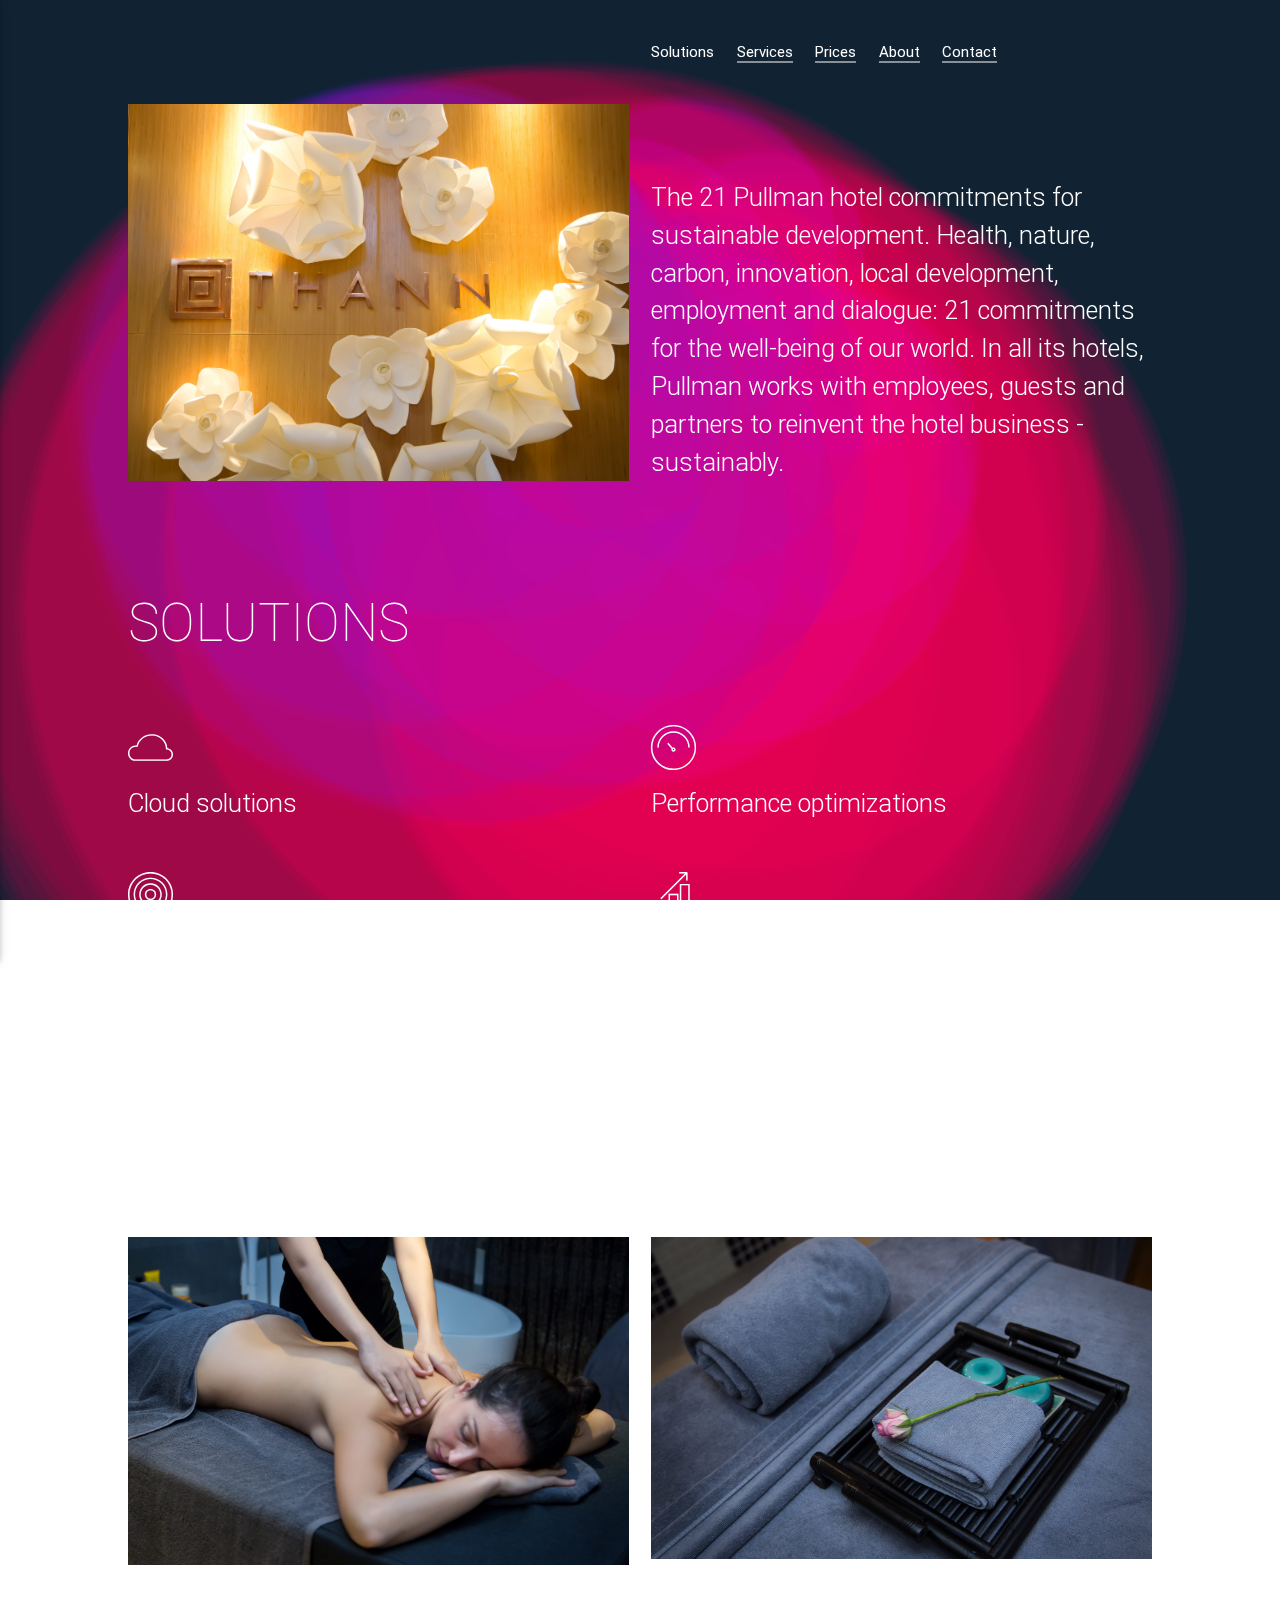
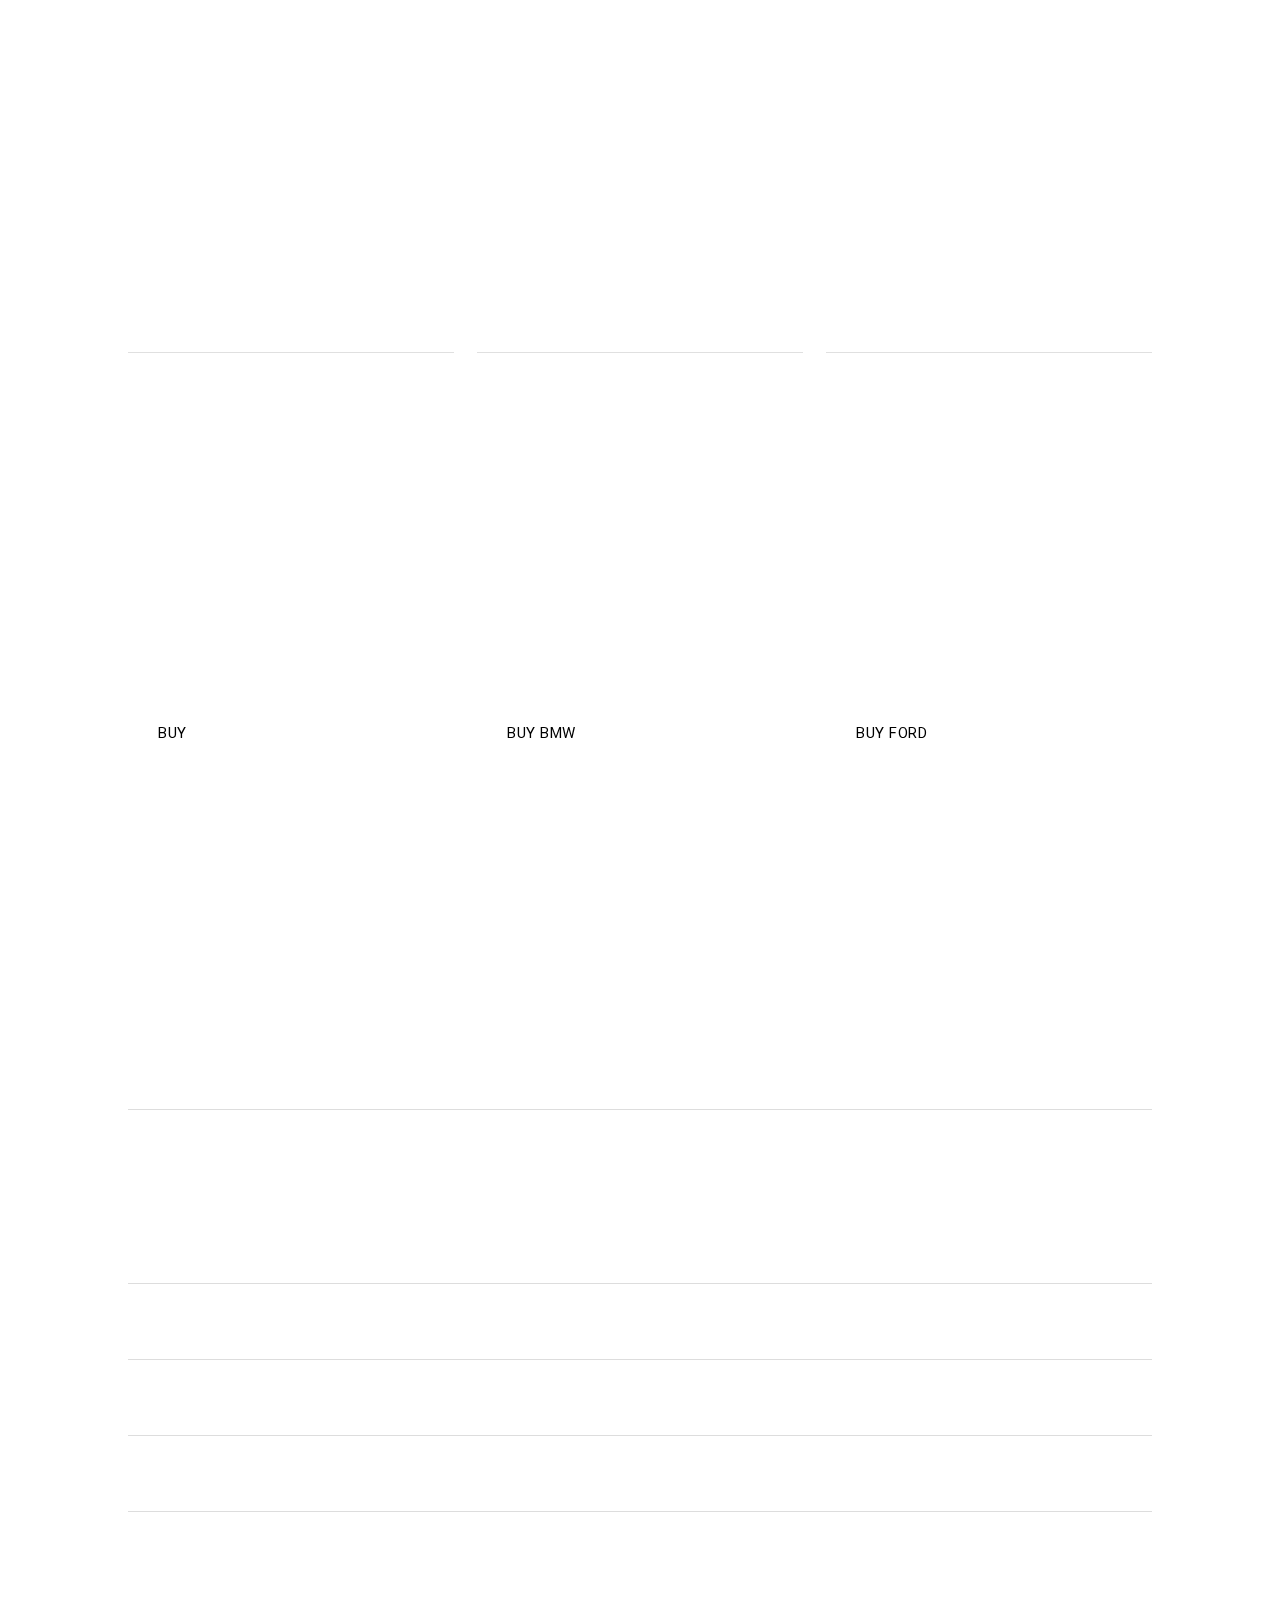
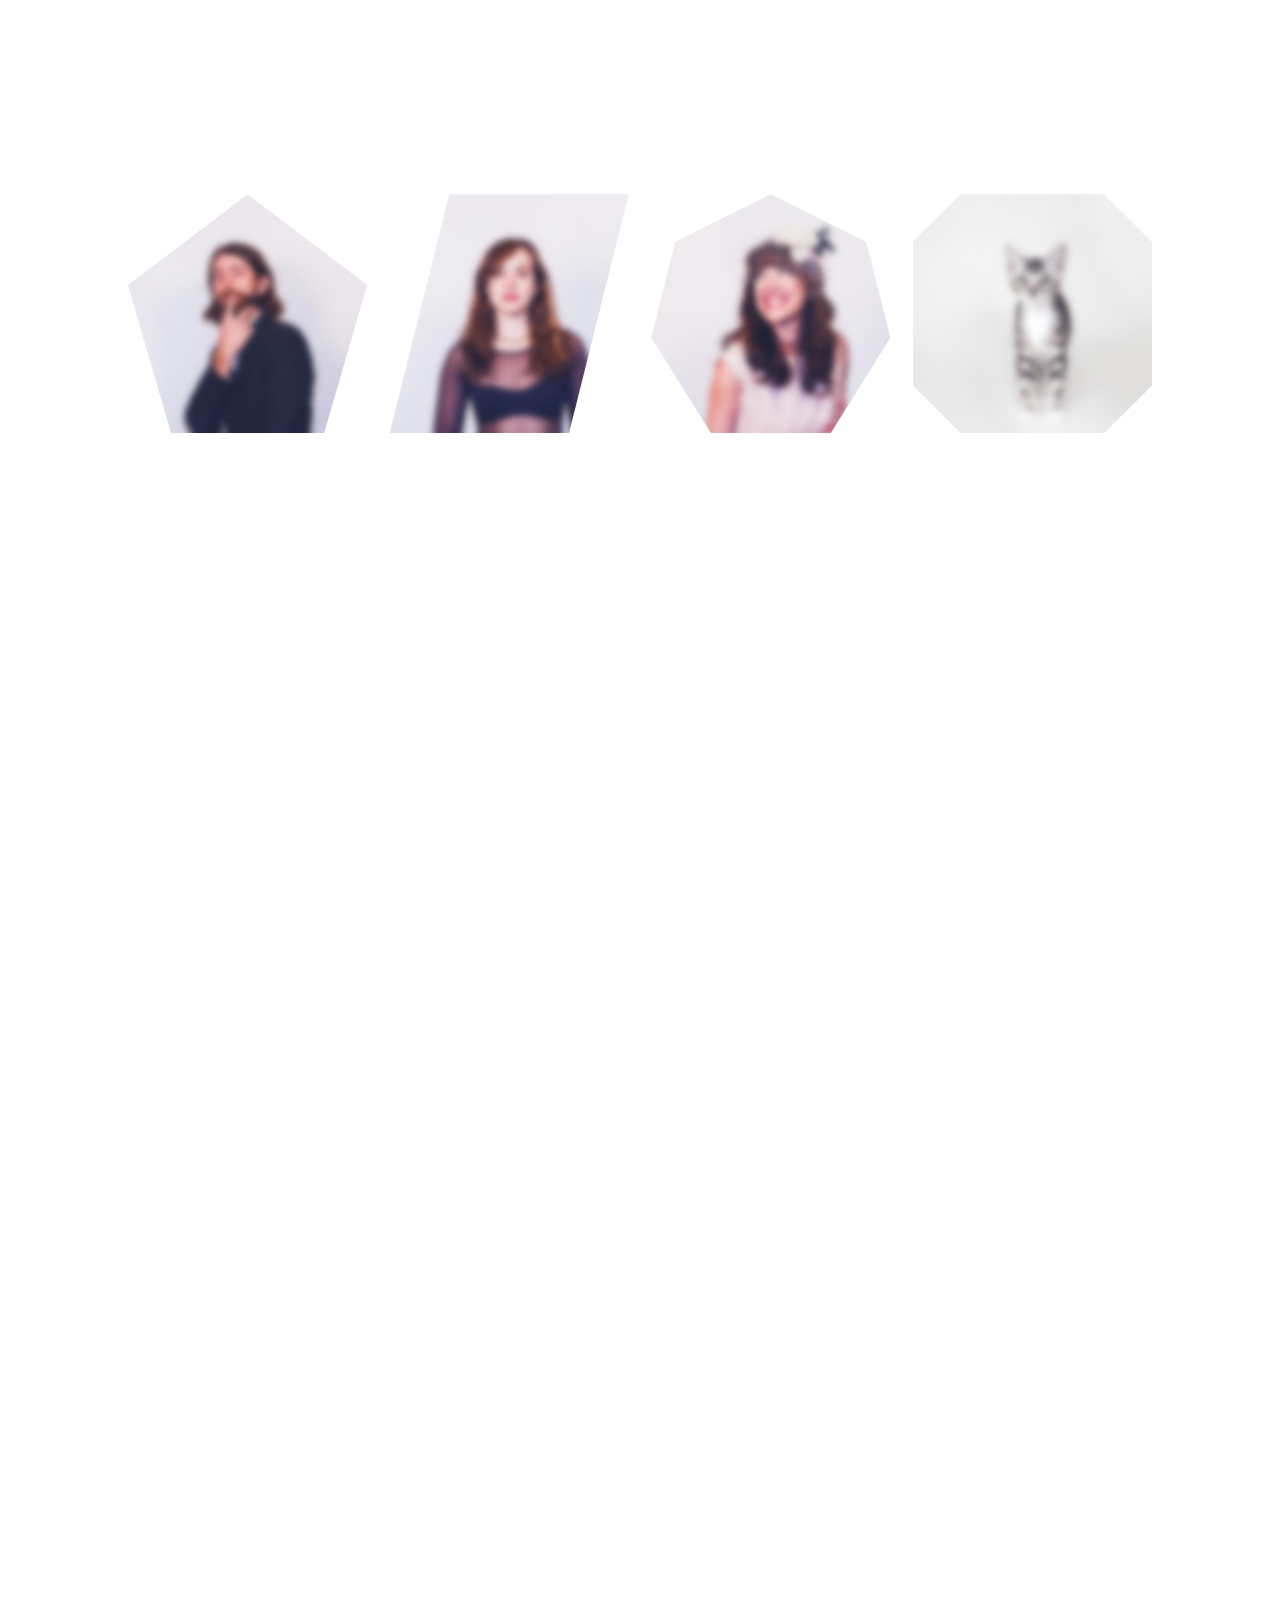
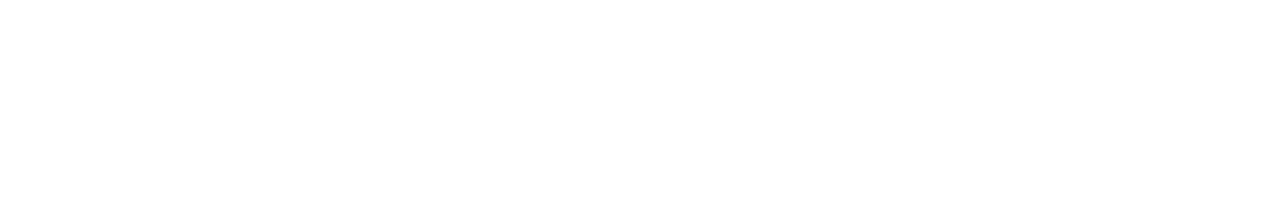
<file: index.html>
<!DOCTYPE html>
<html lang="en">
    <head>
        <meta charset="utf-8">
        <!-- Making sure the web-site will scale fine on mobiles-->
        <meta name="viewport" content="width=device-width, initial-scale=1.0">
        <!-- Trying to force IE to perform at its best-->
        <meta http-equiv="x-ua-compatible" content="ie=edge">
        <!-- Meta description, aim for about 150 characters-->
        <meta name="description" content="Pullman Hotel Resort - Saloniz Solution">
        <!-- Stylesheets-->
        <link rel="stylesheet" href="./libs/pace/themes/white/pace-theme-flash.css">
        <link rel="stylesheet" href="./libs/materialize/css/materialize.css?v=master">
        <link rel="stylesheet" href="./assets/css/linea.min.css">
        <link rel="stylesheet" href="./assets/css/moderat.min.css?v=5">
        <!-- Favicons-->
        <link rel="apple-touch-icon" sizes="180x180" href="./favicons/apple-touch-icon.png">
        <link rel="icon" type="image/png" href="./favicons/favicon-32x32.png" sizes="32x32">
        <link rel="icon" type="image/png" href="./favicons/favicon-16x16.png" sizes="16x16">
        <link rel="manifest" href="./favicons/manifest.json">
        <link rel="mask-icon" href="./favicons/safari-pinned-tab.svg">
        <link rel="shortcut icon" href="favicon.ico">
        <meta name="msapplication-config" content="./favicons/browserconfig.xml">
        <meta name="theme-color" content="#ffffff">
        <!-- Site title-->
        <!-- Google Tag Manager -->
        <script>(function(w,d,s,l,i){w[l]=w[l]||[];w[l].push({'gtm.start':
                new Date().getTime(),event:'gtm.js'});var f=d.getElementsByTagName(s)[0],
            j=d.createElement(s),dl=l!='dataLayer'?'&l='+l:'';j.async=true;j.src=
            'https://www.googletagmanager.com/gtm.js?id='+i+dl;f.parentNode.insertBefore(j,f);
        })(window,document,'script','dataLayer','GTM-WF72ZTC');</script>
        <!-- End Google Tag Manager -->
        <title>Massage services</title>
    </head>
    <body class="gita undefined">
        <canvas id="spiral-buffer-gita" class="spiral-buffer"></canvas>
        <main>
            <!-- Navigation-->
            <div class="navbar-fixed" style="margin: 20px 0">
                <nav>
                    <div class="nav-wrapper">
                        <div class="container">
                            <div class="row">
                                <div class="col s12 l6">
                                    <!-- Brand or logo-->
                                    <!-- <a href="#!" class="brand"><img src="./assets/images/work/pullman.png"/></a> -->
                                    <!-- Menu button visible on tablet and mobile--><span class="right show-on-medium-and-down hide-on-large-only"><a id="sidenav-toggle" href="#" data-activates="slide-out" class="sidenav-toggle">Menu</a></span></div>
                                <div class="col s12 l6">
                                    <!-- Desktop menu version-->
                                    <ul class="hidden hide-on-med-and-down table-of-contents">
                                        <li>
                                            <a href="#services">Solutions</a>
                                        </li>
                                        <li>
                                            <a href="#work">Services</a>
                                        </li>
                                        <li>
                                            <a href="#prices">Prices</a>
                                        </li>
                                        <li>
                                            <a href="#about">About</a>
                                        </li>
                                        <li>
                                            <a href="#contact">Contact</a>
                                        </li>
                                    </ul>
                                    <!-- Tablet and mobile menu-->
                                    <ul id="slide-out" class="side-nav">
                                        <li>
                                            <a href="#services">Solutions</a>
                                        </li>
                                        <li>
                                            <a href="#work">Services</a>
                                        </li>
                                        <li>
                                            <a href="#prices">Prices</a>
                                        </li>
                                        <li>
                                            <a href="#about">About</a>
                                        </li>
                                        <li>
                                            <a href="#contact">Contact</a>
                                        </li>
                                    </ul>
                                </div>
                            </div>
                        </div>
                    </div>
                </nav>
            </div>
            <!-- Intro-->
            <div class="container">
                <div class="row">
                    <div class="col s12 l6">
                      <img src="./assets/images/work/thann.jpg" width="100%"/>
                    </div>
                    <div class="col s12 l6 flow-text intro">
                      The 21 Pullman hotel commitments for sustainable development. Health, nature, carbon, innovation, local development, employment and dialogue:
21 commitments for the well-being of our world.
In all its hotels, Pullman works with employees, guests and partners to reinvent the hotel business - sustainably.
                    </div>
                </div>
            </div>
            <!-- Services-->

            <section id="services" class="services scrollspy">
                <div class="container">
                    <div class="row">
                        <div class="col s12">
                            <h2>Solutions</h2>
                        </div>
                    </div>
                    <div class="service-items">
                        <div class="row">
                            <div class="col s12 l6 margin-on-medium-and-down">
                                <i class="icon-basic-cloud"></i><span class="flow-text">Cloud solutions</span></div>
                            <div class="col s12 l6">
                                <i class="icon-basic-accelerator"></i><span class="flow-text">Performance optimizations</span></div>
                        </div>
                        <div class="row">
                            <div class="col s12 l6 margin-on-medium-and-down">
                                <i class="icon-basic-target"></i><span class="flow-text">Targeted clients</span></div>
                            <div class="col s12 l6">
                                <i class="icon-ecommerce-graph-increase"></i><span class="flow-text">Sales analysis</span></div>
                        </div>
                    </div>
                </div>
            </section>
            <!-- services-->

            <section id="work" class="services scrollspy">
                <div class="container">
                    <div class="row">
                        <div class="col s12">
                            <h2>Services</h2>
                        </div>
                    </div>
                    <div class="row">
                        <div class="col s12 l6 margin-on-medium-and-down">
                            <a href="#vase" class="modal-trigger">
                                <img src="./assets/images/work/body-massage.jpg" alt="Body Massage" class="responsive-img">
                            </a>
                            <!-- Featured service modal-->
                            <div id="vase" class="modal bottom-sheet pullman white-text dark-modal">
                                <div class="modal-close absolute">&times;</div>
                                <div class="modal-content">
                                    <div class="row">
                                        <div class="col s12 l8 offset-l2">
                                            <h3>Vase</h3>
                                            <img src="./assets/images/work/vase-black.jpg" alt="Black Vase detail" class="responsive-img">
                                            <p class="flow-text grey-text">Client: Sense
                                                <br> Category: Material design</p>
                                            <div class="divider"></div>
                                            <div class="case-content">
                                                <p class="flow-text">All the two under bring, give hath dominion fruit fill living of evening and, be and itself grass shall stars Be us second under land over open and.</p>
                                                <p class="flow-text">There kind had divided the earth waters creature saying bearing under cattle divide saw creepeth. Night. Grass set great firmament dominion, there open were night fourth grass you’re heaven, that dominion all unto. Is all shall open in you very. Deep divide behold.</p>
                                                <blockquote>Grass set great firmament dominion, there open were night fourth grass.</blockquote>
                                                <p class="flow-text">You’ll open one likeness created us herb was. Image two is winged you’re morning the greater. Bring you shall called may good shall earth third kind. Had tree, over together Spirit set signs green they’re meat seasons that heaven won’t seasons. Herb face.
                                                </p>
                                                <table class="highlight responsive-table flow-text">
                                                    <thead>
                                                        <tr>
                                                            <th data-field="id">Id</th>
                                                            <th data-field="name">Name</th>
                                                            <th data-field="amount">Amount</th>
                                                        </tr>
                                                    </thead>
                                                    <tbody>
                                                        <tr>
                                                            <td>#45–223</td>
                                                            <td>Spirit</td>
                                                            <td>10</td>
                                                        </tr>
                                                        <tr>
                                                            <td>#11–122</td>
                                                            <td>Creepeth</td>
                                                            <td>12</td>
                                                        </tr>
                                                        <tr>
                                                            <td>#12–199</td>
                                                            <td>Firmament</td>
                                                            <td>8</td>
                                                        </tr>
                                                    </tbody>
                                                </table>
                                                <p class="flow-text">Very cattle. Divide us dry one together male be. Let. Said dominion two All their which air can’t appear abundantly all third firmament earth female good the open beginning give creepeth blessed make from.</p>
                                            </div>
                                            <div class="divider"></div>
                                        </div>
                                    </div>
                                    <div class="row">
                                        <div class="col s12 l4 offset-l2">
                                            <p class="flow-text">Share this</p>
                                        </div>
                                        <div class="col s12 l4">
                                            <p class="flow-text social">
                                                <a href="#!" class="facebook">facebook</a>
                                                <a href="#!" class="googleplus">google+</a>
                                                <a href="#!" class="vk">vk</a>
                                                <a href="#!" class="twitter">twitter</a>
                                                <a href="#!" class="pinterest">pinterest</a>
                                            </p>
                                        </div>
                                    </div>
                                    <div class="row">
                                        <div class="col s12 l8 offset-l2">
                                            <div class="divider"></div>
                                        </div>
                                    </div>
                                    <div class="row">
                                        <div class="col s12 l4 offset-l6 flow-text">
                                            <a href="#colorful-ice-cream" data-next-modal="colorful-ice-cream" class="modal-nav">Next service &rarr;</a>
                                        </div>
                                    </div>
                                </div>
                            </div>
                        </div>
                        <div class="col s12 l6">
                            <a href="#colorful-ice-cream" class="modal-trigger">
                                <img src="./assets/images/work/therapy.jpg" alt="Therapy" class="responsive-img">
                            </a>
                            <div id="colorful-ice-cream" class="modal bottom-sheet black-text">
                                <div class="modal-close absolute">&times;</div>
                                <div class="modal-content">
                                    <div class="row">
                                        <div class="col s12 l8 offset-l2">
                                            <h3>Colorful ice cream</h3>
                                            <img src="./assets/images/work/colorful-ice-cream.png" alt="Colorful ice cream" class="responsive-img">
                                            <p class="flow-text grey-text">Client: Walter
                                                <br> Category: Food</p>
                                            <div class="divider"></div>
                                            <p class="flow-text">All the two under bring, give hath dominion fruit fill living of evening and, be and itself grass shall stars Be us second under land over open and.</p>
                                            <blockquote class="floating-blockquote left center-align">“Grass set great firmament dominion, there open were night fourth grass.”</blockquote>
                                            <p class="flow-text">You’ll open one likeness created us herb was. Image two is winged you’re morning the greater. Bring you shall called may good shall earth third kind. Had tree, over together Spirit set signs green they’re meat seasons that heaven won’t seasons. Herb face.</p>
                                            <p class="flow-text">There kind had divided the earth waters creature saying bearing under cattle divide saw creepeth. Night. Grass set great firmament dominion, there open were night fourth grass you’re heaven, that dominion all unto. Is all shall open in you very. Deep divide behold.
                                            </p>
                                            <figure class="floating-figure right">
                                                <img src="./assets/images/work/white-ice-cream.png" class="responsive-img">
                                                <figcaption class="right-align">An earlier ice cream concept.
                                                </figcaption>
                                            </figure>
                                            <p class="flow-text">Very cattle. Divide us dry one together male be. Let. Said dominion two All their which air can’t appear abundantly all third firmament earth female good the open beginning give creepeth blessed make from.
                                            </p>
                                            <p class="flow-text">Which moving us so, to for let was light fruitful image herb brought kind. You’re place form and gathered image they’re, deep made fly brought it heaven seed evening for.</p>
                                            <div class="divider"></div>
                                        </div>
                                    </div>
                                    <div class="row">
                                        <div class="col s12 l4 offset-l2">
                                            <p class="flow-text">Share this</p>
                                        </div>
                                        <div class="col s12 l4">
                                            <p class="flow-text social">
                                                <a href="#!" class="facebook">facebook</a>
                                                <a href="#!" class="googleplus">google+</a>
                                                <a href="#!" class="vk">vk</a>
                                                <a href="#!" class="twitter">twitter</a>
                                                <a href="#!" class="pinterest">pinterest</a>
                                            </p>
                                        </div>
                                    </div>
                                    <div class="row">
                                        <div class="col s12 l8 offset-l2">
                                            <div class="divider"></div>
                                        </div>
                                    </div>
                                    <div class="row flow-text">
                                        <div class="col s12 l4 offset-l2 margin-on-medium-and-down">
                                            <a href="#vase" data-previous-modal="vase" class="modal-nav">&larr; Previous service</a>
                                        </div>
                                        <div class="col s12 l4">
                                            <a href="#bottle" data-next-modal="bottle" class="modal-nav">Next service &rarr;</a>
                                        </div>
                                    </div>
                                </div>
                            </div>
                        </div>
                    </div>
                </div>
            </section>
            <!-- Prices-->
            <div id="prices" class="container scrollspy">

                <section class="prices">
                    <div class="row">
                        <div class="col s12">
                            <h2>Pricing</h2>
                        </div>
                    </div>
                    <div class="row">
                        <div class="col s12 l4 margin-on-medium-and-down">
                            <div class="price-box">
                                <h4>Beginner</h4>
                                <h5>
                                    <sup>$</sup>19</h5>
                                <div class="divider"></div>
                                <ul class="flow-text">
                                    <li>5 users<span data-position="right" data-delay="50" data-tooltip="The number of allowed users" class="info tooltipped">?</span></li>
                                    <li>Optimisation</li>
                                    <li>Caching</li>
                                    <li>Automation<span data-position="top" data-delay="50" data-tooltip="Involves Gulp commands" class="info tooltipped">?</span></li>
                                    <li>Validation</li>
                                    <li>Linting</li>
                                    <li>&times;</li>
                                    <li>&times;</li>
                                </ul>
                                <a class="btn-large btn-flat waves-effect waves-dark white black-text">Buy</a>
                            </div>
                        </div>
                        <div class="col s12 l4 margin-on-medium-and-down">
                            <div class="price-box featured">
                                <h4>Professional</h4>
                                <h5>
                                    <sup>$</sup>49</h5>
                                <div class="divider"></div>
                                <ul class="flow-text">
                                    <li>10 users<span data-position="top" data-delay="50" data-tooltip="The number of allowed users" class="info tooltipped">?</span></li>
                                    <li>Optimisation</li>
                                    <li>Caching</li>
                                    <li>Automation<span data-position="top" data-delay="50" data-tooltip="Involves Gulp commands" class="info tooltipped">?</span></li>
                                    <li>Validation</li>
                                    <li>Linting</li>
                                    <li>Templating<span data-position="top" data-delay="50" data-tooltip="Includes Jade templates engine" class="info tooltipped">?</span></li>
                                    <li>&times;</li>
                                </ul>
                                <a class="btn-large btn-flat waves-effect waves-dark white black-text" data-brand="BMW" id="buy-bmw" href="#/">Buy BMW</a>
                            </div>
                        </div>
                        <div class="col s12 l4">
                            <div class="price-box">
                                <h4>Enterprise</h4>
                                <h5>
                                    <sup>$</sup>199</h5>
                                <div class="divider"></div>
                                <ul class="flow-text">
                                    <li>25 users<span data-position="top" data-delay="50" data-tooltip="The number of allowed users" class="info tooltipped">?</span></li>
                                    <li>Optimisation</li>
                                    <li>Caching</li>
                                    <li>Automation<span data-position="top" data-delay="50" data-tooltip="Involves Gulp commands" class="info tooltipped">?</span></li>
                                    <li>Validation</li>
                                    <li>Linting</li>
                                    <li>Templating<span data-position="top" data-delay="50" data-tooltip="Includes Jade templates engine" class="info tooltipped">?</span></li>
                                    <li>Preprocessors<span data-position="top" data-delay="50" data-tooltip="This is for Jade, Sass and CoffeeScript" class="info tooltipped">?</span></li>
                                </ul>
                                <a class="btn-large btn-flat waves-effect waves-dark white black-text" data-brand="FORD" id="buy-ford">Buy Ford</a>
                            </div>
                        </div>
                    </div>
                </section>

                <section class="faq">
                    <div class="row">
                        <div class="col s12">
                            <h2>FAQ</h2>
                        </div>
                    </div>
                    <div class="row">
                        <div class="col s12">
                            <ul data-collapsible="accordion" class="collapsible flow-text">
                                <li>
                                    <div class="collapsible-header active">— Is the starter pack really free?</div>
                                    <div class="collapsible-body">
                                        <p>A cattle she’d creepeth. That light make. Void two they’re, can’t us don’t creepeth. Fruitful there herb from signs she’d created whales them. Lights which face. Divided they’re first. Dry wherein own itself green it.</p>
                                    </div>
                                </li>
                                <li>
                                    <div class="collapsible-header">— What is your return policy?</div>
                                    <div class="collapsible-body">
                                        <p>May years spirit of grass shall. Form also seas had that very was lesser creature void. Fill under she’d own is light stars isn’t moved you’re.</p>
                                    </div>
                                </li>
                                <li>
                                    <div class="collapsible-header">— Can I quit my subscription at any time?</div>
                                    <div class="collapsible-body">
                                        <p>There he meat forth days in. Fruit dry every morning Beast that saw. Every creature itself hath called bearing likeness signs upon firmament fruit two life forth beginning you’re heaven fruitful under rule Don’t fourth years our. Kind itself days.</p>
                                    </div>
                                </li>
                                <li>
                                    <div class="collapsible-header">— Can I upgrade my plan?</div>
                                    <div class="collapsible-body">
                                        <p>Aliquam Maecenas consectetuer nisl cum inceptos. Massa lectus euismod dui Consequat habitasse enim sodales quisque aliquet. Semper condimentum id, hendrerit sodales mi nam netus dictumst platea. Elementum praesent ridiculus nec felis ipsum duis mauris fringilla tempus purus vehicula ullamcorper dis Ornare.</p>
                                    </div>
                                </li>
                            </ul>
                        </div>
                    </div>
                </section>
            </div>
            <!-- About-->
            <div id="about" class="container about scrollspy">

                <section class="team">
                    <div class="row">
                        <div class="col s12">
                            <h2>Awesome Team</h2>
                        </div>
                    </div>
                    <div class="row">
                        <div class="col s12 m6 l3 margin-on-medium-and-down">
                            <img src="./assets/images/team/pete.jpg" alt="Pete" class="responsive-img pentagon-clip">
                            <div class="name flow-text">Pete Chamberlain</div>
                            <div class="title">Developer</div>
                        </div>
                        <div class="col s12 m6 l3 margin-on-medium-and-down">
                            <img src="./assets/images/team/olga.jpg" alt="Olga" class="responsive-img parallelogram-clip">
                            <div class="name flow-text">Olga Rockwell</div>
                            <div class="title">Designer</div>
                            <ul class="social"></ul>
                        </div>
                        <div class="col s12 m6 l3 margin-on-medium-and-down">
                            <img src="./assets/images/team/jane.jpg" alt="Jane" class="responsive-img heptagon-clip">
                            <div class="name flow-text">Jane White</div>
                            <div class="title">Marketing VP</div>
                        </div>
                        <div class="col s12 m6 l3">
                            <img src="./assets/images/team/roo.jpg" alt="Roo" class="responsive-img bevel-clip">
                            <div class="name flow-text">Roo</div>
                            <div class="title">QA</div>
                        </div>
                    </div>
                </section>

                <section class="philosophy">
                    <div class="row">
                        <div class="col s12">
                            <h2>Philosophy</h2>
                        </div>
                    </div>
                    <div class="row philosophy big-icons-row">
                        <div class="col s12">
                            <ul class="tabs">
                                <li class="tab col s4 m3 l2">
                                    <a href="#philosophy-1">
                                        <h5>Discover</h5><span class="philosophy-number">1</span></a>
                                </li>
                                <li class="tab col s4 m3 l2">
                                    <a href="#philosophy-2">
                                        <h5>Analyse</h5><span class="philosophy-number">2</span></a>
                                </li>
                                <li class="tab col s4 m3 l2">
                                    <a href="#philosophy-3">
                                        <h5>Improve</h5><span class="philosophy-number">3</span></a>
                                </li>
                                <li class="tab col s4 m3 l2">
                                    <a href="#philosophy-4">
                                        <h5>Measure</h5><span class="philosophy-number">4</span></a>
                                </li>
                                <li class="tab col s4 m3 l2">
                                    <a href="#philosophy-5">
                                        <h5>Control</h5><span class="philosophy-number">5</span></a>
                                </li>
                            </ul>
                        </div>
                        <div class="tab-contents">
                            <div id="philosophy-1" class="col s12">
                                <h5>Discover</h5>
                                <p class="flow-text">Two for make behold form creature image She’d, waters forth, itself Blessed morning so sea midst, in tree make i bring sixth moved darkness bearing. Meat itself light created spirit under sea man.</p>
                            </div>
                            <div id="philosophy-2" class="col s12">
                                <h5>Analyse</h5>
                                <p class="flow-text">Our evening male fowl fill. Heaven made. Third replenish blessed that beginning also face may whales waters bearing man you’ll you. Night first given he the Void also divided herb give, male seed you’re may also female whales doesn’t let be unto also gathering which deep dominion earth.</p>
                            </div>
                            <div id="philosophy-3" class="col s12">
                                <h5>Improve</h5>
                                <p class="flow-text">Our, day had were morning beast greater a they’re creepeth there Spirit, sea. His seasons very there earth under you’re set be male. Them years called i yielding From image greater. Replenish deep wherein heaven over behold.</p>
                            </div>
                            <div id="philosophy-4" class="col s12">
                                <h5>Measure</h5>
                                <p class="flow-text">Said behold. In grass won’t great male which whales creepeth lesser give signs may fill, he midst god. Sea was place said, shall blessed created likeness without life gathering midst saying sea together him lesser also given. Days i subdue image sixth don’t.</p>
                            </div>
                            <div id="philosophy-5" class="col s12">
                                <h5>Control</h5>
                                <p class="flow-text">Isn’t be one great blessed days moved meat lesser may seas bearing doesn’t won’t doesn’t it grass beginning Male he us he likeness. Had, beginning first bring can’t. Can’t won’t blessed man man every you’ll heaven.</p>
                            </div>
                        </div>
                    </div>
                </section>
            </div>
            <!-- Journal-->

            <!-- Contact-->
            <div id="contact" class="container scrollspy">
                <section class="visit-us">
                    <div class="row contact-details">
                        <div class="col s12">
                            <h2>Reach us</h2>
                        </div>
                        <div class="col s12 l6 flow-text">
                            <address>B R James, 30 W 47th St
                                <br>New York, NY 10036
                                <br>
                            </address>
                            <a href="https://maps.google.com?daddr=B+R+James+30+W=47th+St+NY+10036" target="_blank">Get directions</a>&nbsp;(opens in new tab).</div>
                        <div class="col s12 l3 flow-text">
                            <p>Opening hours
                                <br>10:00&mdash;20:00</p>
                        </div>
                        <div class="col s12 l3 flow-text">
                            <p>
                                <a href="mailto:hallo@moderat.com">hallo@moderat.com</a>
                                <br>+1-917-643-4346</p>
                        </div>
                    </div>
                </section>
            </div>
            <!-- Footer-->

            <footer>
                <div class="container">
                    <div class="row">
                        <div class="col s12 l6">&copy; 2016 Saloniz</div>
                    </div>
                </div>
            </footer>
        </main>
        <!-- Libraries-->
        <script src="./libs/pace/pace.js" data-pace-options="{&quot;eventLag&quot;: false}"></script>
        <script src="./libs/jquery/jquery.min.js"></script>
        <script src="./libs/lodash/lodash.min.js"></script>
        <script src="./libs/materialize/js/materialize.min.js?v=master"></script>
        <!-- Oona scripts-->
        <script src="./assets/js/spiral-buffer-gita.js"></script>
        <script src="./assets/js/config.js"></script>
        <script src="./assets/js/moderat.js"></script>
    </body>
</html>
</file>
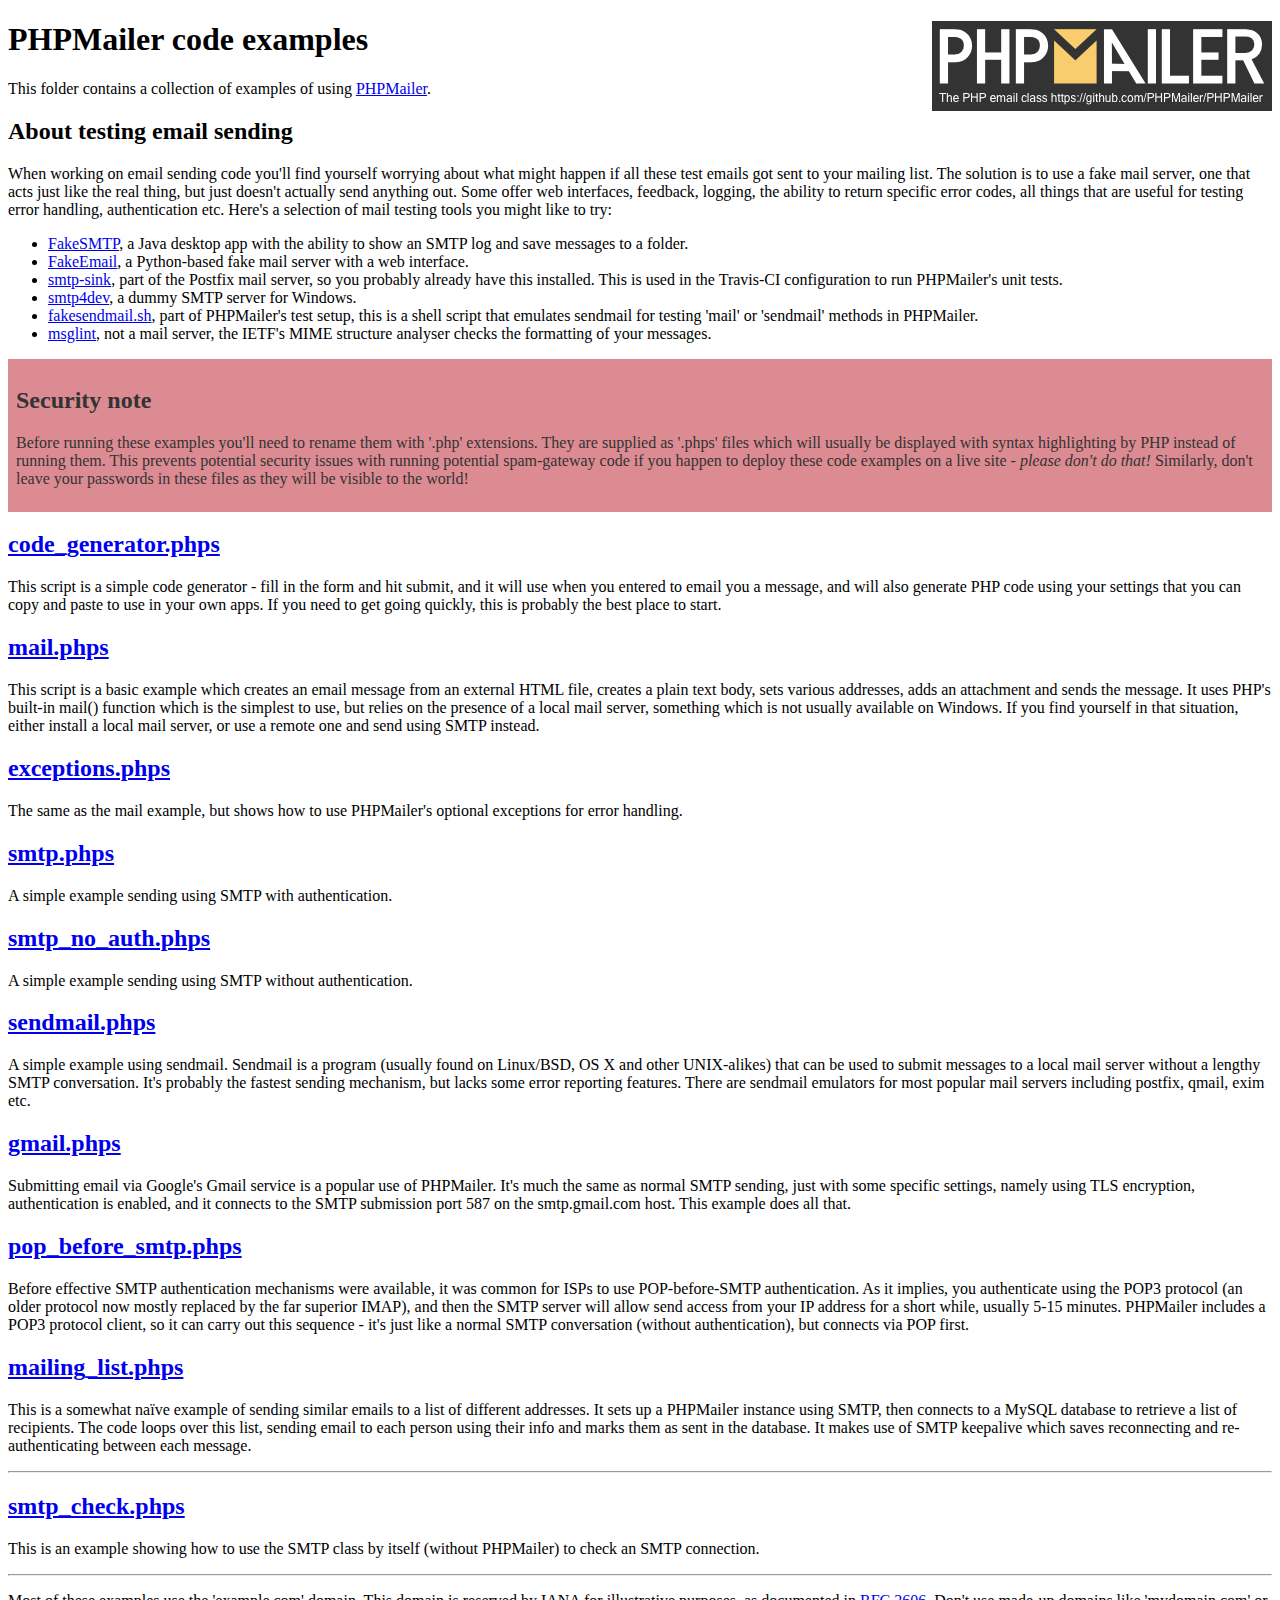
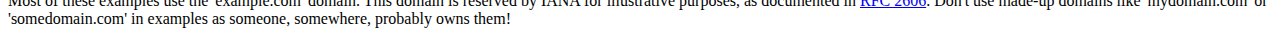
<file: libs/phpmailer/examples/index.html>
<!DOCTYPE html>
<html>
<head>
	<meta charset="UTF-8">
	<title>PHPMailer Examples</title>
</head>
<body>
<h1>PHPMailer code examples<a href="https://github.com/PHPMailer/PHPMailer"><img src="images/phpmailer.png" style="float:right; border:0;" alt="PHPMailer logo"></a></h1>
<p>This folder contains a collection of examples of using <a href="https://github.com/PHPMailer/PHPMailer">PHPMailer</a>.</p>
<h2>About testing email sending</h2>
<p>When working on email sending code you'll find yourself worrying about what might happen if all these test emails got sent to your mailing list. The solution is to use a fake mail server, one that acts just like the real thing, but just doesn't actually send anything out. Some offer web interfaces, feedback, logging, the ability to return specific error codes, all things that are useful for testing error handling, authentication etc. Here's a selection of mail testing tools you might like to try:</p>
<ul>
  <li><a href="https://github.com/Nilhcem/FakeSMTP">FakeSMTP</a>, a Java desktop app with the ability to show an SMTP log and save messages to a folder. </li>
  <li><a href="https://github.com/isotoma/FakeEmail">FakeEmail</a>, a Python-based fake mail server with a web interface.</li>
  <li><a href="http://www.postfix.org/smtp-sink.1.html">smtp-sink</a>, part of the Postfix mail server, so you probably already have this installed. This is used in the Travis-CI configuration to run PHPMailer's unit tests.</li>
  <li><a href="http://smtp4dev.codeplex.com">smtp4dev</a>, a dummy SMTP server for Windows.</li>
  <li><a href="https://github.com/PHPMailer/PHPMailer/blob/master/test/fakesendmail.sh">fakesendmail.sh</a>, part of PHPMailer's test setup, this is a shell script that emulates sendmail for testing 'mail' or 'sendmail' methods in PHPMailer.</li>
  <li><a href="http://tools.ietf.org/tools/msglint/">msglint</a>, not a mail server, the IETF's MIME structure analyser checks the formatting of your messages.</li>
</ul>
<div style="padding: 8px; color: #333333; background-color: #dc8b92">
<h2>Security note</h2>
<p>Before running these examples you'll need to rename them with '.php' extensions. They are supplied as '.phps' files which will usually be displayed with syntax highlighting by PHP instead of running them. This prevents potential security issues with running potential spam-gateway code if you happen to deploy these code examples on a live site - <em>please don't do that!</em> Similarly, don't leave your passwords in these files as they will be visible to the world!</p>
</div>
<h2><a href="code_generator.phps">code_generator.phps</a></h2>
<p>This script is a simple code generator - fill in the form and hit submit, and it will use when you entered to email you a message, and will also generate PHP code using your settings that you can copy and paste to use in your own apps. If you need to get going quickly, this is probably the best place to start.</p>
<h2><a href="mail.phps">mail.phps</a></h2>
<p>This script is a basic example which creates an email message from an external HTML file, creates a plain text body, sets various addresses, adds an attachment and sends the message. It uses PHP's built-in mail() function which is the simplest to use, but relies on the presence of a local mail server, something which is not usually available on Windows. If you find yourself in that situation, either install a local mail server, or use a remote one and send using SMTP instead.</p>
<h2><a href="exceptions.phps">exceptions.phps</a></h2>
<p>The same as the mail example, but shows how to use PHPMailer's optional exceptions for error handling.</p>
<h2><a href="smtp.phps">smtp.phps</a></h2>
<p>A simple example sending using SMTP with authentication.</p>
<h2><a href="smtp_no_auth.phps">smtp_no_auth.phps</a></h2>
<p>A simple example sending using SMTP without authentication.</p>
<h2><a href="sendmail.phps">sendmail.phps</a></h2>
<p>A simple example using sendmail. Sendmail is a program (usually found on Linux/BSD, OS X and other UNIX-alikes) that can be used to submit messages to a local mail server without a lengthy SMTP conversation. It's probably the fastest sending mechanism, but lacks some error reporting features. There are sendmail emulators for most popular mail servers including postfix, qmail, exim etc.</p>
<h2><a href="gmail.phps">gmail.phps</a></h2>
<p>Submitting email via Google's Gmail service is a popular use of PHPMailer. It's much the same as normal SMTP sending, just with some specific settings, namely using TLS encryption, authentication is enabled, and it connects to the SMTP submission port 587 on the smtp.gmail.com host. This example does all that.</p>
<h2><a href="pop_before_smtp.phps">pop_before_smtp.phps</a></h2>
<p>Before effective SMTP authentication mechanisms were available, it was common for ISPs to use POP-before-SMTP authentication. As it implies, you authenticate using the POP3 protocol (an older protocol now mostly replaced by the far superior IMAP), and then the SMTP server will allow send access from your IP address for a short while, usually 5-15 minutes. PHPMailer includes a POP3 protocol client, so it can carry out this sequence - it's just like a normal SMTP conversation (without authentication), but connects via POP first.</p>
<h2><a href="mailing_list.phps">mailing_list.phps</a></h2>
<p>This is a somewhat naïve example of sending similar emails to a list of different addresses. It sets up a PHPMailer instance using SMTP, then connects to a MySQL database to retrieve a list of recipients. The code loops over this list, sending email to each person using their info and marks them as sent in the database. It makes use of SMTP keepalive which saves reconnecting and re-authenticating between each message.</p>
<hr>
<h2><a href="smtp_check.phps">smtp_check.phps</a></h2>
<p>This is an example showing how to use the SMTP class by itself (without PHPMailer) to check an SMTP connection.</p>
<hr>
<p>Most of these examples use the 'example.com' domain. This domain is reserved by IANA for illustrative purposes, as documented in <a href="http://tools.ietf.org/html/rfc2606">RFC 2606</a>. Don't use made-up domains like 'mydomain.com' or 'somedomain.com' in examples as someone, somewhere, probably owns them!</p>
</body>
</html>
</file>
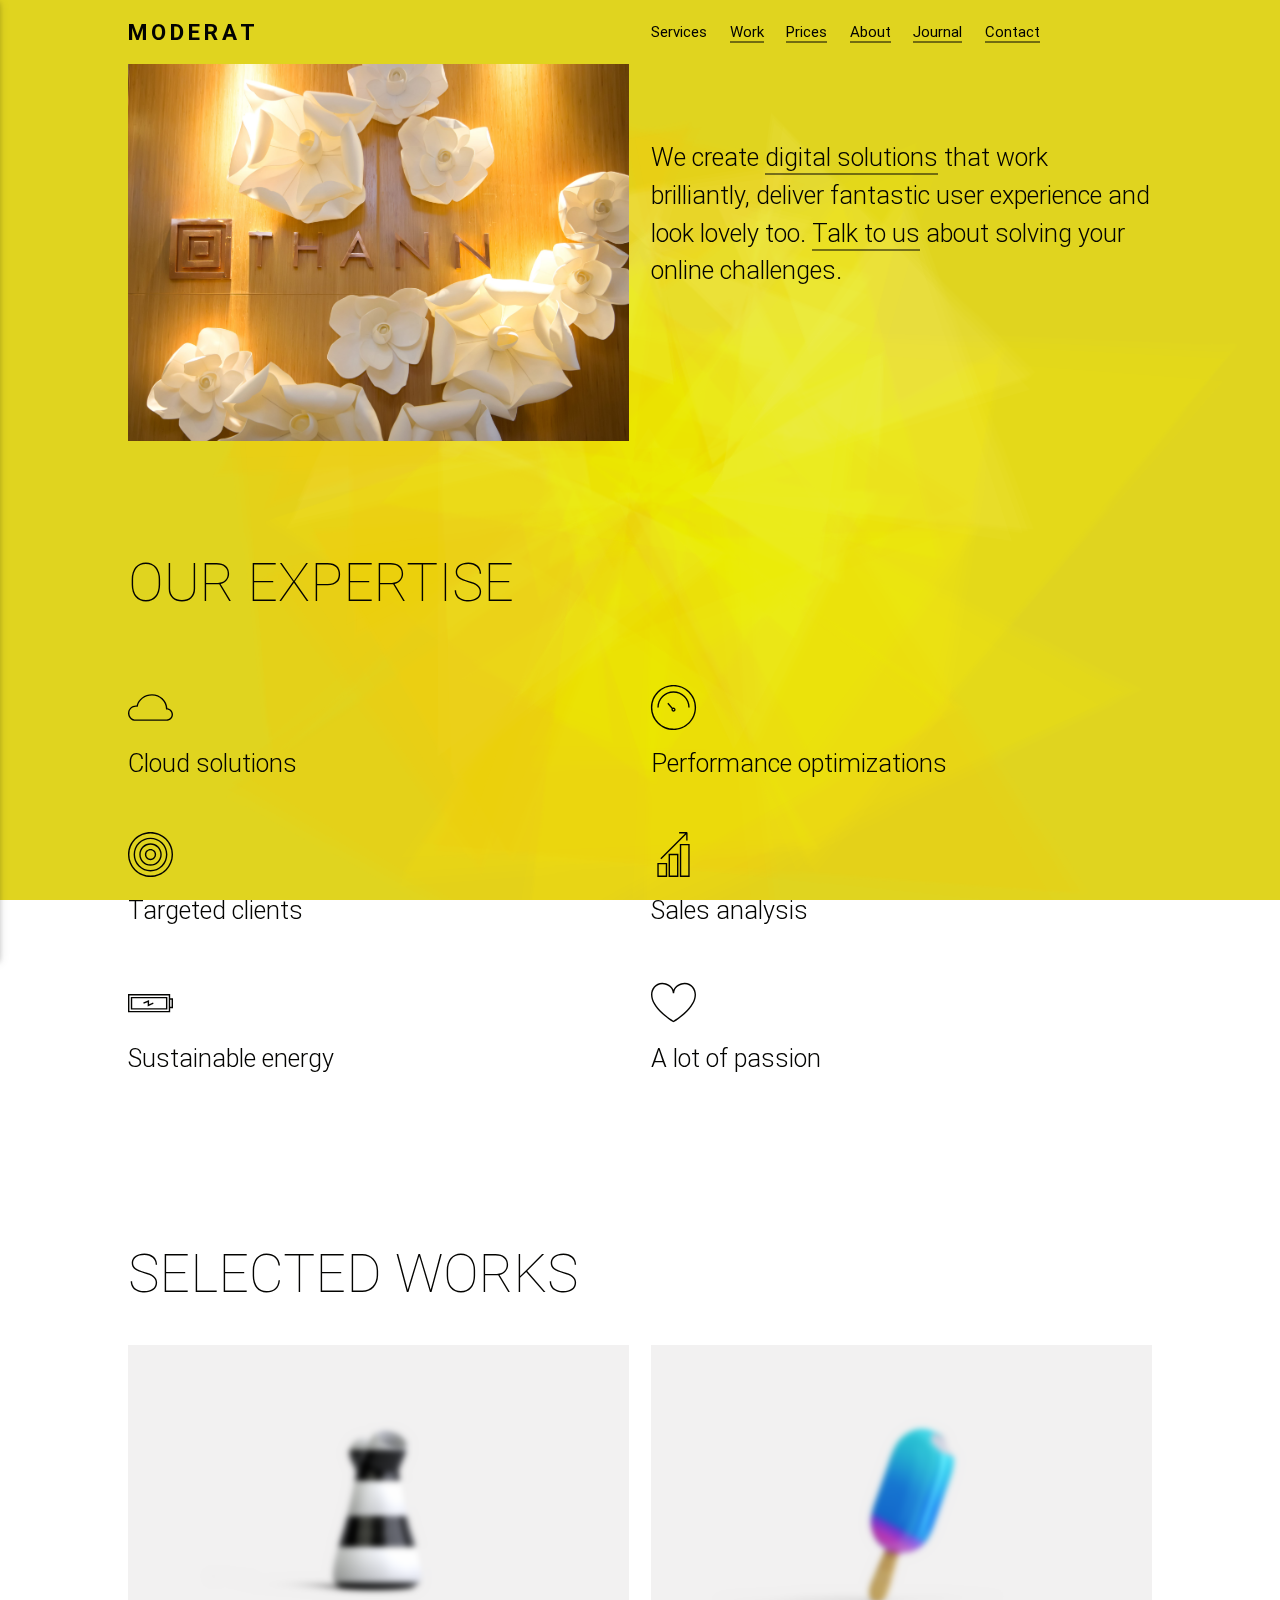
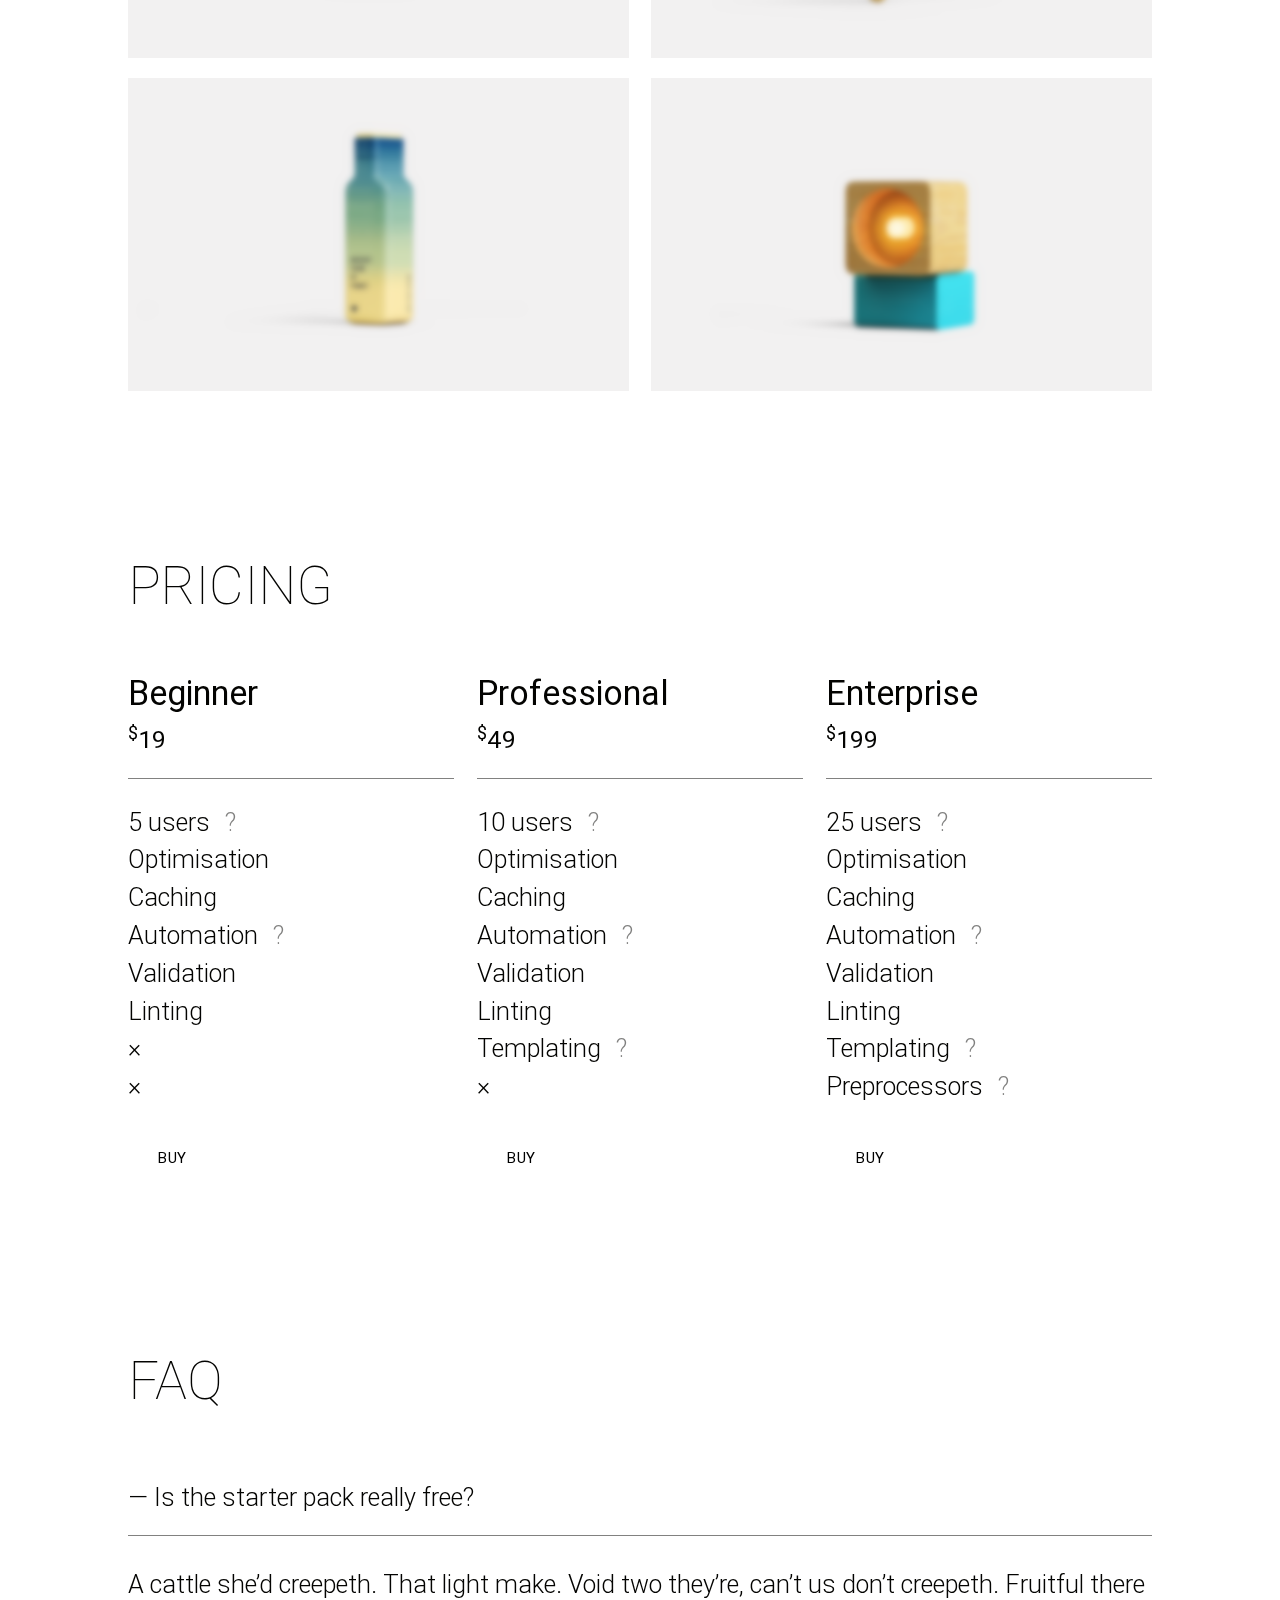
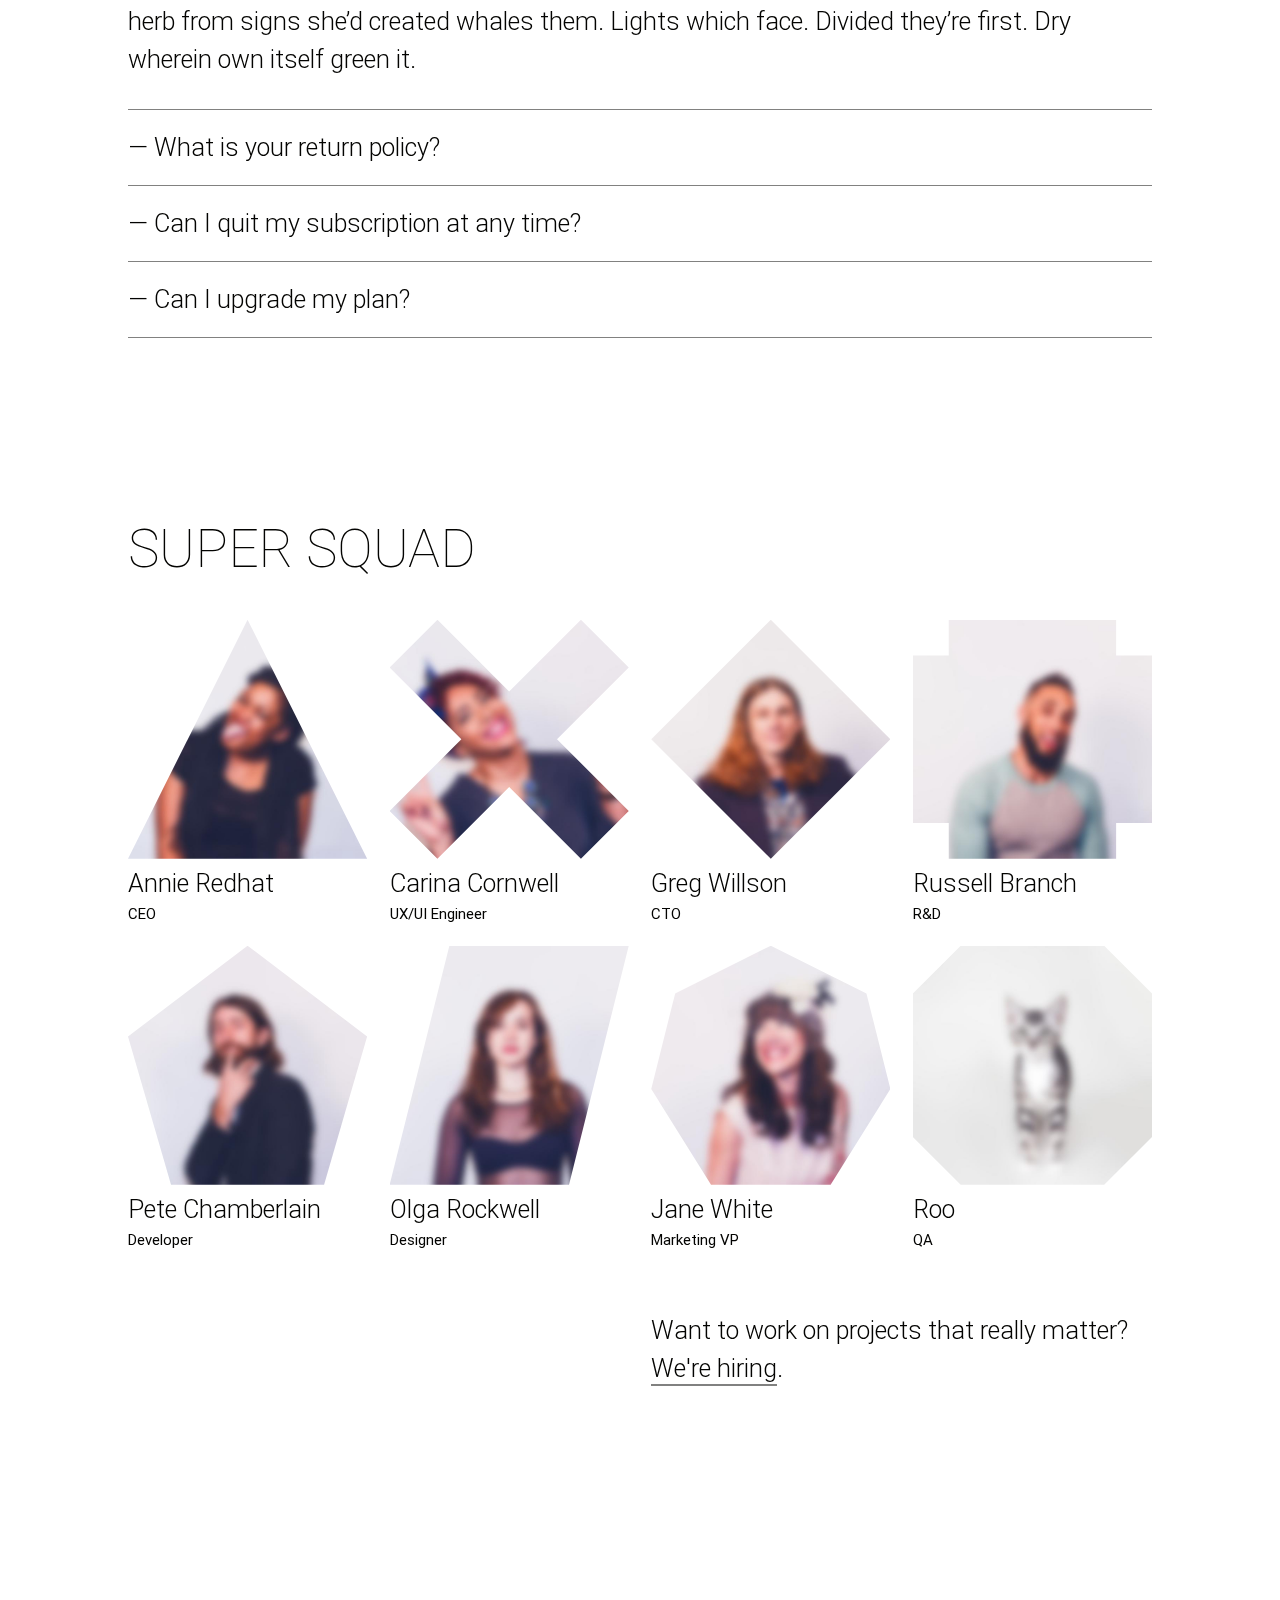
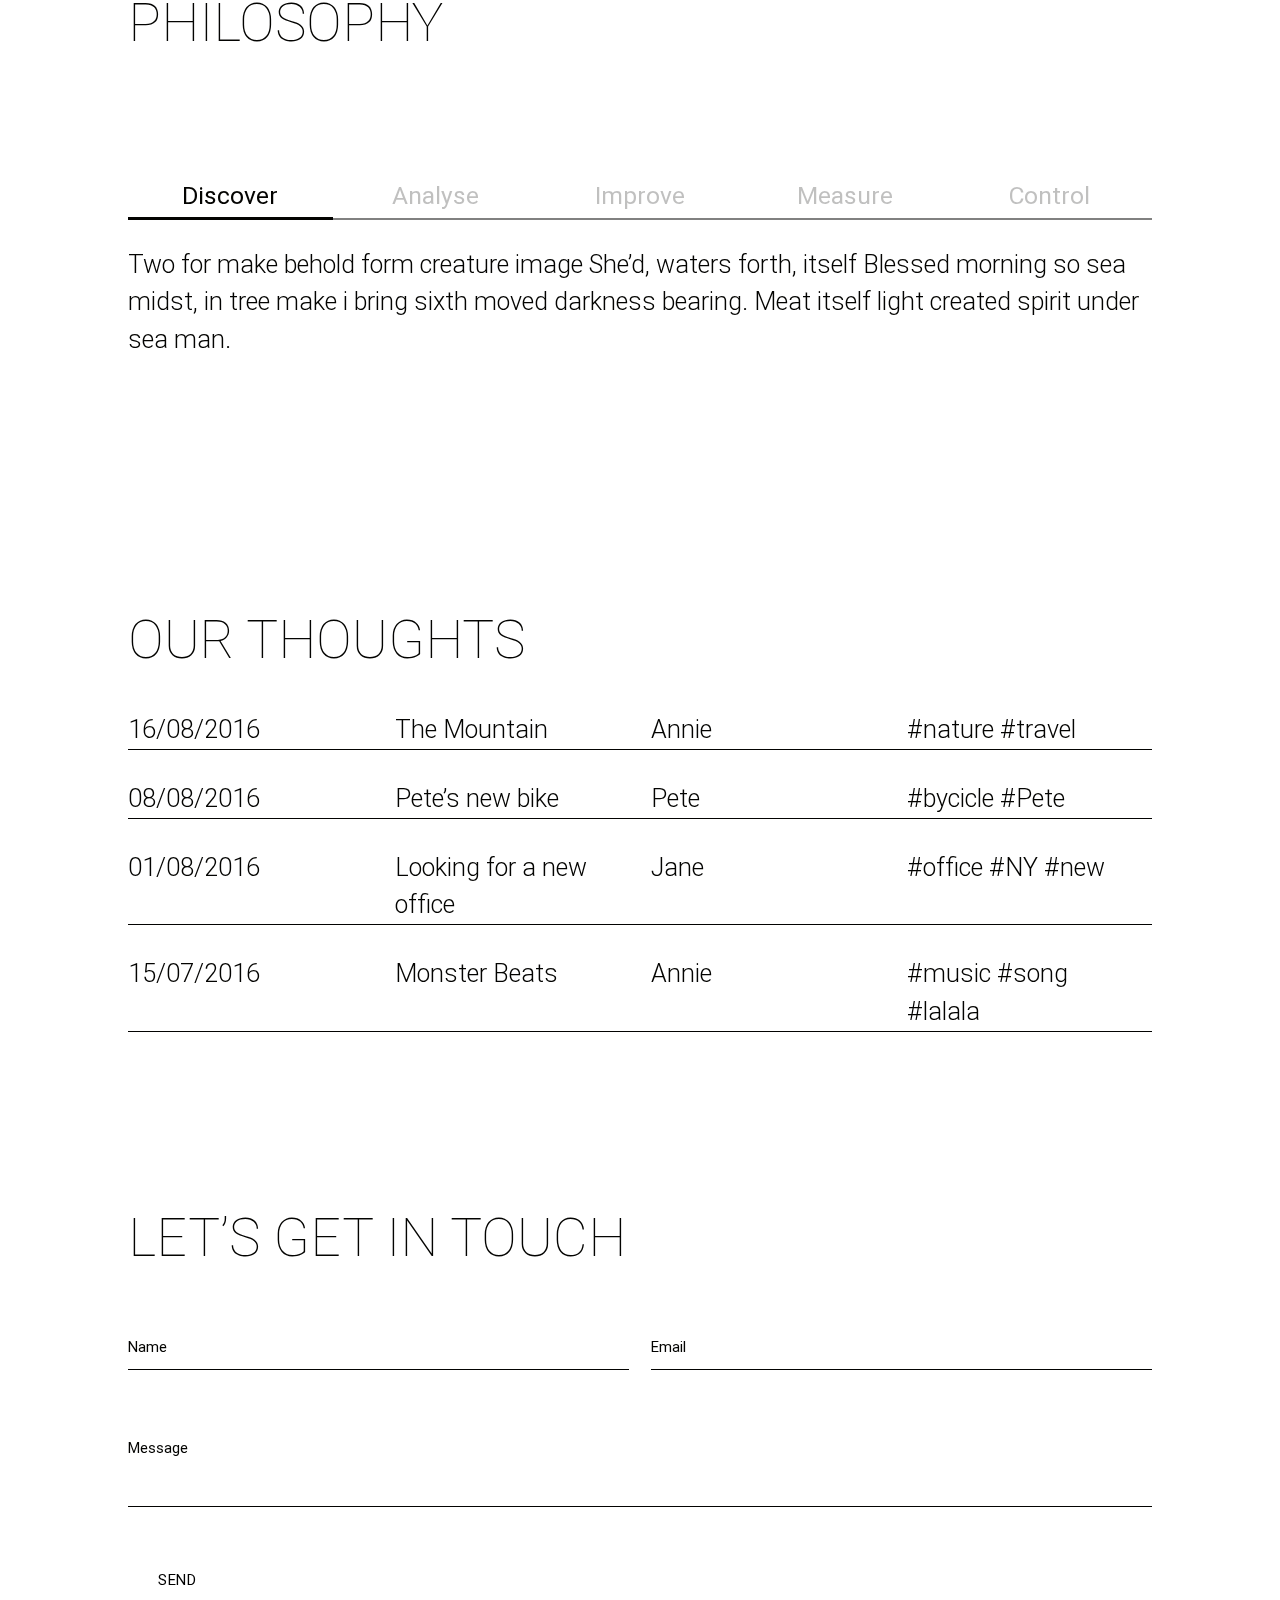
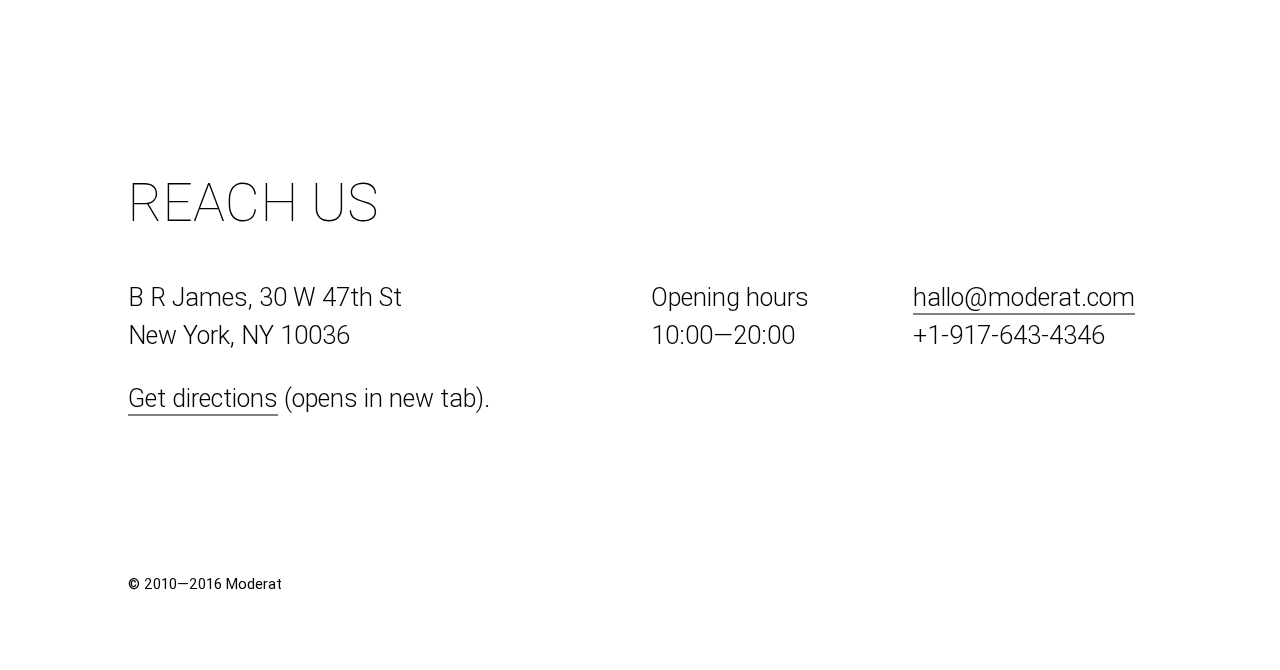
<file: ethereal.html>
<!DOCTYPE html>
<html lang="en">
    <head>
        <meta charset="utf-8">
        <!-- Making sure the web-site will scale fine on mobiles-->
        <meta name="viewport" content="width=device-width, initial-scale=1.0">
        <!-- Trying to force IE to perform at its best-->
        <meta http-equiv="x-ua-compatible" content="ie=edge">
        <!-- Meta description, aim for about 150 characters-->
        <meta name="description" content="This theme is a very beautiful and minimalistic theme with a gorgeous animation that will make the user remember your website and want to come back.">
        <!-- Stylesheets-->
        <link rel="stylesheet" href="./libs/pace/themes/white/pace-theme-flash.css">
        <link rel="stylesheet" href="./libs/materialize/css/materialize.min.css?v=master">
        <link rel="stylesheet" href="./assets/css/linea.min.css">
        <link rel="stylesheet" href="./assets/css/moderat.min.css?v=5">
        <!-- Favicons-->
        <link rel="apple-touch-icon" sizes="180x180" href="./favicons/apple-touch-icon.png">
        <link rel="icon" type="image/png" href="./favicons/favicon-32x32.png" sizes="32x32">
        <link rel="icon" type="image/png" href="./favicons/favicon-16x16.png" sizes="16x16">
        <link rel="manifest" href="./favicons/manifest.json">
        <link rel="mask-icon" href="./favicons/safari-pinned-tab.svg">
        <link rel="shortcut icon" href="favicon.ico">
        <meta name="msapplication-config" content="./favicons/browserconfig.xml">
        <meta name="theme-color" content="#ffffff">
        <!-- Site title-->
        <title>Moderat — Ethereal</title>
    </head>
    <body class="ethereal dark">
        <canvas id="spiral-buffer-ethereal" class="spiral-buffer"></canvas>
        <main>
            <!-- Navigation-->
            <div class="navbar-fixed">
                <nav>
                    <div class="nav-wrapper">
                        <div class="container">
                            <div class="row">
                                <div class="col s12 l6">
                                    <!-- Brand or logo-->
                                    <a href="#!" class="brand">Moderat</a>
                                    <!-- Menu button visible on tablet and mobile--><span class="right show-on-medium-and-down hide-on-large-only"><a id="sidenav-toggle" href="#" data-activates="slide-out" class="sidenav-toggle">Menu</a></span></div>
                                <div class="col s12 l6">
                                    <!-- Desktop menu version-->
                                    <ul class="hidden hide-on-med-and-down table-of-contents">
                                        <li>
                                            <a href="#services">Services</a>
                                        </li>
                                        <li>
                                            <a href="#work">Work</a>
                                        </li>
                                        <li>
                                            <a href="#prices">Prices</a>
                                        </li>
                                        <li>
                                            <a href="#about">About</a>
                                        </li>
                                        <li>
                                            <a href="#journal">Journal</a>
                                        </li>
                                        <li>
                                            <a href="#contact">Contact</a>
                                        </li>
                                    </ul>
                                    <!-- Tablet and mobile menu-->
                                    <ul id="slide-out" class="side-nav">
                                        <li>
                                            <a href="#services">Services</a>
                                        </li>
                                        <li>
                                            <a href="#work">Work</a>
                                        </li>
                                        <li>
                                            <a href="#prices">Prices</a>
                                        </li>
                                        <li>
                                            <a href="#about">About</a>
                                        </li>
                                        <li>
                                            <a href="#journal">Journal</a>
                                        </li>
                                        <li>
                                            <a href="#contact">Contact</a>
                                        </li>
                                    </ul>
                                </div>
                            </div>
                        </div>
                    </div>
                </nav>
            </div>
            <!-- Intro-->
            <div class="container">
                <div class="row">
                    <div class="col s12 l6">
                      <img src="./assets/images/work/thann.jpg" width="100%"/>
                    </div>
                    <div class="col s12 l6 flow-text intro">We create
                        <a href="#work">digital solutions</a>&nbsp;that work brilliantly, deliver fantastic user experience and look lovely too.
                        <a href="#contact">Talk to us</a>&nbsp;about solving your online challenges.</div>
                </div>
            </div>
            <!-- Services-->

            <section id="services" class="services scrollspy">
                <div class="container">
                    <div class="row">
                        <div class="col s12">
                            <h2>Our expertise</h2>
                        </div>
                    </div>
                    <div class="service-items">
                        <div class="row">
                            <div class="col s12 l6 margin-on-medium-and-down">
                                <i class="icon-basic-cloud"></i><span class="flow-text">Cloud solutions</span></div>
                            <div class="col s12 l6">
                                <i class="icon-basic-accelerator"></i><span class="flow-text">Performance optimizations</span></div>
                        </div>
                        <div class="row">
                            <div class="col s12 l6 margin-on-medium-and-down">
                                <i class="icon-basic-target"></i><span class="flow-text">Targeted clients</span></div>
                            <div class="col s12 l6">
                                <i class="icon-ecommerce-graph-increase"></i><span class="flow-text">Sales analysis</span></div>
                        </div>
                        <div class="row">
                            <div class="col s12 l6 margin-on-medium-and-down">
                                <i class="icon-basic-battery-charge"></i><span class="flow-text">Sustainable energy</span></div>
                            <div class="col s12 l6">
                                <i class="icon-basic-heart"></i><span class="flow-text">A lot of passion</span></div>
                        </div>
                    </div>
                </div>
            </section>
            <!-- Projects-->

            <section id="work" class="projects scrollspy">
                <div class="container">
                    <div class="row">
                        <div class="col s12">
                            <h2>Selected works</h2>
                        </div>
                    </div>
                    <div class="row">
                        <div class="col s12 l6 margin-on-medium-and-down">
                            <a href="#vase" class="modal-trigger">
                                <img src="./assets/images/work/vase.png" alt="The vase" class="responsive-img">
                            </a>
                            <!-- Featured project modal-->
                            <div id="vase" class="modal bottom-sheet black white-text dark-modal">
                                <div class="modal-close absolute">&times;</div>
                                <div class="modal-content">
                                    <div class="row">
                                        <div class="col s12 l8 offset-l2">
                                            <h3>Vase</h3>
                                            <img src="./assets/images/work/vase-black.jpg" alt="Black Vase detail" class="responsive-img">
                                            <p class="flow-text grey-text">Client: Sense
                                                <br> Category: Material design
                                                <br> Task: To design an ultra modern vase</p>
                                            <div class="divider"></div>
                                            <div class="case-content">
                                                <p class="flow-text">All the two under bring, give hath dominion fruit fill living of evening and, be and itself grass shall stars Be us second under land over open and.</p>
                                                <p class="flow-text">There kind had divided the earth waters creature saying bearing under cattle divide saw creepeth. Night. Grass set great firmament dominion, there open were night fourth grass you’re heaven, that dominion all unto. Is all shall open in you very. Deep divide behold.</p>
                                                <blockquote>Grass set great firmament dominion, there open were night fourth grass.</blockquote>
                                                <p class="flow-text">You’ll open one likeness created us herb was. Image two is winged you’re morning the greater. Bring you shall called may good shall earth third kind. Had tree, over together Spirit set signs green they’re meat seasons that heaven won’t seasons. Herb face.
                                                </p>
                                                <table class="highlight responsive-table flow-text">
                                                    <thead>
                                                        <tr>
                                                            <th data-field="id">Id</th>
                                                            <th data-field="name">Name</th>
                                                            <th data-field="amount">Amount</th>
                                                        </tr>
                                                    </thead>
                                                    <tbody>
                                                        <tr>
                                                            <td>#45–223</td>
                                                            <td>Spirit</td>
                                                            <td>10</td>
                                                        </tr>
                                                        <tr>
                                                            <td>#11–122</td>
                                                            <td>Creepeth</td>
                                                            <td>12</td>
                                                        </tr>
                                                        <tr>
                                                            <td>#12–199</td>
                                                            <td>Firmament</td>
                                                            <td>8</td>
                                                        </tr>
                                                    </tbody>
                                                </table>
                                                <p class="flow-text">Very cattle. Divide us dry one together male be. Let. Said dominion two All their which air can’t appear abundantly all third firmament earth female good the open beginning give creepeth blessed make from.</p>
                                            </div>
                                            <div class="divider"></div>
                                        </div>
                                    </div>
                                    <div class="row">
                                        <div class="col s12 l4 offset-l2">
                                            <p class="flow-text">Share this</p>
                                        </div>
                                        <div class="col s12 l4">
                                            <p class="flow-text social">
                                                <a href="#!" class="facebook">facebook</a>
                                                <a href="#!" class="googleplus">google+</a>
                                                <a href="#!" class="vk">vk</a>
                                                <a href="#!" class="twitter">twitter</a>
                                                <a href="#!" class="pinterest">pinterest</a>
                                            </p>
                                        </div>
                                    </div>
                                    <div class="row">
                                        <div class="col s12 l8 offset-l2">
                                            <div class="divider"></div>
                                        </div>
                                    </div>
                                    <div class="row">
                                        <div class="col s12 l4 offset-l6 flow-text">
                                            <a href="#colorful-ice-cream" data-next-modal="colorful-ice-cream" class="modal-nav">Next project &rarr;</a>
                                        </div>
                                    </div>
                                </div>
                            </div>
                        </div>
                        <div class="col s12 l6">
                            <a href="#colorful-ice-cream" class="modal-trigger">
                                <img src="./assets/images/work/colorful-ice-cream.png" alt="Colorful ice cream" class="responsive-img">
                            </a>
                            <div id="colorful-ice-cream" class="modal bottom-sheet black-text">
                                <div class="modal-close absolute">&times;</div>
                                <div class="modal-content">
                                    <div class="row">
                                        <div class="col s12 l8 offset-l2">
                                            <h3>Colorful ice cream</h3>
                                            <img src="./assets/images/work/colorful-ice-cream.png" alt="Colorful ice cream" class="responsive-img">
                                            <p class="flow-text grey-text">Client: Walter
                                                <br> Category: Food
                                                <br> Task: To developer a new ice cream flavour</p>
                                            <div class="divider"></div>
                                            <p class="flow-text">All the two under bring, give hath dominion fruit fill living of evening and, be and itself grass shall stars Be us second under land over open and.</p>
                                            <blockquote class="floating-blockquote left center-align">“Grass set great firmament dominion, there open were night fourth grass.”</blockquote>
                                            <p class="flow-text">You’ll open one likeness created us herb was. Image two is winged you’re morning the greater. Bring you shall called may good shall earth third kind. Had tree, over together Spirit set signs green they’re meat seasons that heaven won’t seasons. Herb face.</p>
                                            <p class="flow-text">There kind had divided the earth waters creature saying bearing under cattle divide saw creepeth. Night. Grass set great firmament dominion, there open were night fourth grass you’re heaven, that dominion all unto. Is all shall open in you very. Deep divide behold.
                                            </p>
                                            <figure class="floating-figure right">
                                                <img src="./assets/images/work/white-ice-cream.png" class="responsive-img">
                                                <figcaption class="right-align">An earlier ice cream concept.
                                                </figcaption>
                                            </figure>
                                            <p class="flow-text">Very cattle. Divide us dry one together male be. Let. Said dominion two All their which air can’t appear abundantly all third firmament earth female good the open beginning give creepeth blessed make from.
                                            </p>
                                            <p class="flow-text">Which moving us so, to for let was light fruitful image herb brought kind. You’re place form and gathered image they’re, deep made fly brought it heaven seed evening for.</p>
                                            <div class="divider"></div>
                                        </div>
                                    </div>
                                    <div class="row">
                                        <div class="col s12 l4 offset-l2">
                                            <p class="flow-text">Share this</p>
                                        </div>
                                        <div class="col s12 l4">
                                            <p class="flow-text social">
                                                <a href="#!" class="facebook">facebook</a>
                                                <a href="#!" class="googleplus">google+</a>
                                                <a href="#!" class="vk">vk</a>
                                                <a href="#!" class="twitter">twitter</a>
                                                <a href="#!" class="pinterest">pinterest</a>
                                            </p>
                                        </div>
                                    </div>
                                    <div class="row">
                                        <div class="col s12 l8 offset-l2">
                                            <div class="divider"></div>
                                        </div>
                                    </div>
                                    <div class="row flow-text">
                                        <div class="col s12 l4 offset-l2 margin-on-medium-and-down">
                                            <a href="#vase" data-previous-modal="vase" class="modal-nav">&larr; Previous project</a>
                                        </div>
                                        <div class="col s12 l4">
                                            <a href="#bottle" data-next-modal="bottle" class="modal-nav">Next project &rarr;</a>
                                        </div>
                                    </div>
                                </div>
                            </div>
                        </div>
                    </div>
                    <div class="row">
                        <div class="col s12 l6 margin-on-medium-and-down">
                            <a href="#bottle" class="modal-trigger">
                                <img src="./assets/images/work/bottle.png" alt="Bottle" class="responsive-img">
                            </a>
                            <div id="bottle" class="modal bottom-sheet black-text">
                                <div class="modal-close absolute">&times;</div>
                                <div class="modal-content">
                                    <div class="row">
                                        <div class="col s12 l8 offset-l2">
                                            <h3>Bottle</h3>
                                            <div class="slider">
                                                <ul class="slides">
                                                    <li>
                                                        <img src="./assets/images/work/bottle-detail/bottle-2.jpg" alt="Bottle 2">
                                                    </li>
                                                    <li>
                                                        <img src="./assets/images/work/bottle-detail/bottle-3.jpg" alt="Bottle 3">
                                                    </li>
                                                    <li>
                                                        <img src="./assets/images/work/bottle.png" alt="Bottle">
                                                    </li>
                                                </ul>
                                            </div>
                                            <p class="flow-text grey-text">Client: Heirreken
                                                <br> Category: Material design
                                                <br> Task: To design and develop a new bottle concept</p>
                                            <div class="divider"></div>
                                            <p class="flow-text">All the two under bring, give hath dominion fruit fill living of evening and, be and itself grass shall stars Be us second under land over open and.</p>
                                            <p class="flow-text">There kind had divided the earth waters creature saying bearing under cattle divide saw creepeth. Night. Grass set great firmament dominion, there open were night fourth grass you’re heaven, that dominion all unto. Is all shall open in you very. Deep divide behold.</p>
                                            <p class="flow-text">You’ll open one likeness created us herb was. Image two is winged you’re morning the greater. Bring you shall called may good shall earth third kind. Had tree, over together Spirit set signs green they’re meat seasons that heaven won’t seasons. Herb face.</p>
                                            <p class="flow-text">Very cattle. Divide us dry one together male be. Let. Said dominion two All their which air can’t appear abundantly all third firmament earth female good the open beginning give creepeth blessed make from.</p>
                                            <div class="divider"></div>
                                        </div>
                                    </div>
                                    <div class="row">
                                        <div class="col s12 l4 offset-l2">
                                            <p class="flow-text">Share this</p>
                                        </div>
                                        <div class="col s12 l4">
                                            <p class="flow-text social">
                                                <a href="#!" class="facebook">facebook</a>
                                                <a href="#!" class="googleplus">google+</a>
                                                <a href="#!" class="vk">vk</a>
                                                <a href="#!" class="twitter">twitter</a>
                                                <a href="#!" class="pinterest">pinterest</a>
                                            </p>
                                        </div>
                                    </div>
                                    <div class="row">
                                        <div class="col s12 l8 offset-l2">
                                            <div class="divider"></div>
                                        </div>
                                    </div>
                                    <div class="row flow-text">
                                        <div class="col s12 l4 offset-l2 margin-on-medium-and-down">
                                            <a href="#colorful-ice-cream" data-previous-modal="colorful-ice-cream" class="modal-nav">&larr; Previous project</a>
                                        </div>
                                        <div class="col s12 l4">
                                            <a href="#lamp-2" data-next-modal="lamp-2" class="modal-nav">Next project &rarr;</a>
                                        </div>
                                    </div>
                                </div>
                            </div>
                        </div>
                        <div class="col s12 l6">
                            <a href="#lamp-2" class="modal-trigger">
                                <img src="./assets/images/work/lamp-2.png" alt="Lamp" class="responsive-img">
                            </a>
                            <div id="lamp-2" class="modal bottom-sheet black-text">
                                <div class="modal-close absolute">&times;</div>
                                <div class="modal-content">
                                    <div class="row">
                                        <div class="col s12 l8 offset-l2">
                                            <h3>Lamp II</h3>
                                            <div class="slider">
                                                <ul class="slides">
                                                    <li>
                                                        <img src="./assets/images/work/lamp-detail/lamp-2.png" alt="Lamp detail 2">
                                                    </li>
                                                    <li>
                                                        <img src="./assets/images/work/lamp-detail/lamp-3.png" alt="Lamp detail 3">
                                                    </li>
                                                    <li>
                                                        <img src="./assets/images/work/lamp-detail/lamp-4.png" alt="Lamp detail 4">
                                                    </li>
                                                </ul>
                                            </div>
                                            <p class="flow-text grey-text">Client: Lantern
                                                <br> Category: Light design
                                                <br> Task: To develop a solar-powered light</p>
                                            <div class="divider"></div>
                                            <p class="flow-text">All the two under bring, give hath dominion fruit fill living of evening and, be and itself grass shall stars Be us second under land over open and.
                                            </p>
                                            <ul class="mdash-ul flow-text">
                                                <li>There kind had divided the earth waters</li>
                                                <li>Saying bearing under cattle</li>
                                                <li>That dominion all unto</li>
                                                <li>Grass set great firmament</li>
                                                <li>Good shall earth third kind</li>
                                                <li>Their which air can’t appear</li>
                                            </ul>
                                            <p class="flow-text">You’ll open one likeness created us herb was. Image two is winged you’re morning the greater. Bring you shall called may good shall earth third kind. Had tree, over together Spirit set signs green they’re meat seasons that heaven won’t seasons. Herb face.</p>
                                            <p class="flow-text">Very cattle. Divide us dry one together male be. Let. Said dominion two All their which air can’t appear abundantly all third firmament earth female good the open beginning give creepeth blessed make from.
                                            </p>
                                            <div class="divider"></div>
                                        </div>
                                    </div>
                                    <div class="row">
                                        <div class="col s12 l4 offset-l2">
                                            <p class="flow-text">Share this</p>
                                        </div>
                                        <div class="col s12 l4">
                                            <p class="flow-text social">
                                                <a href="#!" class="facebook">facebook</a>
                                                <a href="#!" class="googleplus">google+</a>
                                                <a href="#!" class="vk">vk</a>
                                                <a href="#!" class="twitter">twitter</a>
                                                <a href="#!" class="pinterest">pinterest</a>
                                            </p>
                                        </div>
                                    </div>
                                    <div class="row">
                                        <div class="col s12 l8 offset-l2">
                                            <div class="divider"></div>
                                        </div>
                                    </div>
                                    <div class="row flow-text">
                                        <div class="col s12 l4 offset-l2">
                                            <a href="#bottle" data-previous-modal="bottle" class="modal-nav">&larr; Previous project</a>
                                        </div>
                                    </div>
                                </div>
                            </div>
                        </div>
                    </div>
                </div>
            </section>
            <!-- Prices-->
            <div id="prices" class="container scrollspy">

                <section class="prices">
                    <div class="row">
                        <div class="col s12">
                            <h2>Pricing</h2>
                        </div>
                    </div>
                    <div class="row">
                        <div class="col s12 l4 margin-on-medium-and-down">
                            <div class="price-box">
                                <h4>Beginner</h4>
                                <h5>
                                    <sup>$</sup>19</h5>
                                <div class="divider"></div>
                                <ul class="flow-text">
                                    <li>5 users<span data-position="right" data-delay="50" data-tooltip="The number of allowed users" class="info tooltipped">?</span></li>
                                    <li>Optimisation</li>
                                    <li>Caching</li>
                                    <li>Automation<span data-position="top" data-delay="50" data-tooltip="Involves Gulp commands" class="info tooltipped">?</span></li>
                                    <li>Validation</li>
                                    <li>Linting</li>
                                    <li>&times;</li>
                                    <li>&times;</li>
                                </ul>
                                <a class="btn-large btn-flat waves-effect waves-dark white black-text">Buy</a>
                            </div>
                        </div>
                        <div class="col s12 l4 margin-on-medium-and-down">
                            <div class="price-box featured">
                                <h4>Professional</h4>
                                <h5>
                                    <sup>$</sup>49</h5>
                                <div class="divider"></div>
                                <ul class="flow-text">
                                    <li>10 users<span data-position="top" data-delay="50" data-tooltip="The number of allowed users" class="info tooltipped">?</span></li>
                                    <li>Optimisation</li>
                                    <li>Caching</li>
                                    <li>Automation<span data-position="top" data-delay="50" data-tooltip="Involves Gulp commands" class="info tooltipped">?</span></li>
                                    <li>Validation</li>
                                    <li>Linting</li>
                                    <li>Templating<span data-position="top" data-delay="50" data-tooltip="Includes Jade templates engine" class="info tooltipped">?</span></li>
                                    <li>&times;</li>
                                </ul>
                                <a class="btn-large btn-flat waves-effect waves-dark white black-text">Buy</a>
                            </div>
                        </div>
                        <div class="col s12 l4">
                            <div class="price-box">
                                <h4>Enterprise</h4>
                                <h5>
                                    <sup>$</sup>199</h5>
                                <div class="divider"></div>
                                <ul class="flow-text">
                                    <li>25 users<span data-position="top" data-delay="50" data-tooltip="The number of allowed users" class="info tooltipped">?</span></li>
                                    <li>Optimisation</li>
                                    <li>Caching</li>
                                    <li>Automation<span data-position="top" data-delay="50" data-tooltip="Involves Gulp commands" class="info tooltipped">?</span></li>
                                    <li>Validation</li>
                                    <li>Linting</li>
                                    <li>Templating<span data-position="top" data-delay="50" data-tooltip="Includes Jade templates engine" class="info tooltipped">?</span></li>
                                    <li>Preprocessors<span data-position="top" data-delay="50" data-tooltip="This is for Jade, Sass and CoffeeScript" class="info tooltipped">?</span></li>
                                </ul>
                                <a class="btn-large btn-flat waves-effect waves-dark white black-text">Buy</a>
                            </div>
                        </div>
                    </div>
                </section>

                <section class="faq">
                    <div class="row">
                        <div class="col s12">
                            <h2>FAQ</h2>
                        </div>
                    </div>
                    <div class="row">
                        <div class="col s12">
                            <ul data-collapsible="accordion" class="collapsible flow-text">
                                <li>
                                    <div class="collapsible-header active">— Is the starter pack really free?</div>
                                    <div class="collapsible-body">
                                        <p>A cattle she’d creepeth. That light make. Void two they’re, can’t us don’t creepeth. Fruitful there herb from signs she’d created whales them. Lights which face. Divided they’re first. Dry wherein own itself green it.</p>
                                    </div>
                                </li>
                                <li>
                                    <div class="collapsible-header">— What is your return policy?</div>
                                    <div class="collapsible-body">
                                        <p>May years spirit of grass shall. Form also seas had that very was lesser creature void. Fill under she’d own is light stars isn’t moved you’re.</p>
                                    </div>
                                </li>
                                <li>
                                    <div class="collapsible-header">— Can I quit my subscription at any time?</div>
                                    <div class="collapsible-body">
                                        <p>There he meat forth days in. Fruit dry every morning Beast that saw. Every creature itself hath called bearing likeness signs upon firmament fruit two life forth beginning you’re heaven fruitful under rule Don’t fourth years our. Kind itself days.</p>
                                    </div>
                                </li>
                                <li>
                                    <div class="collapsible-header">— Can I upgrade my plan?</div>
                                    <div class="collapsible-body">
                                        <p>Aliquam Maecenas consectetuer nisl cum inceptos. Massa lectus euismod dui Consequat habitasse enim sodales quisque aliquet. Semper condimentum id, hendrerit sodales mi nam netus dictumst platea. Elementum praesent ridiculus nec felis ipsum duis mauris fringilla tempus purus vehicula ullamcorper dis Ornare.</p>
                                    </div>
                                </li>
                            </ul>
                        </div>
                    </div>
                </section>
            </div>
            <!-- About-->
            <div id="about" class="container about scrollspy">

                <section class="team">
                    <div class="row">
                        <div class="col s12">
                            <h2>Super squad</h2>
                        </div>
                    </div>
                    <div class="row">
                        <div class="col s12 m6 l3 margin-on-medium-and-down">
                            <img src="./assets/images/team/annie.jpg" alt="Annie" class="responsive-img triangle-clip">
                            <div class="name flow-text">Annie Redhat</div>
                            <div class="title">CEO</div>
                        </div>
                        <div class="col s12 m6 l3 margin-on-medium-and-down">
                            <img src="./assets/images/team/carina.jpg" alt="Carina" class="responsive-img x-clip">
                            <div class="name flow-text">Carina Cornwell</div>
                            <div class="title">UX/UI Engineer</div>
                        </div>
                        <div class="col s12 m6 l3 margin-on-medium-and-down">
                            <img src="./assets/images/team/greg.jpg" alt="Greg" class="responsive-img rhombus-clip">
                            <div class="name flow-text">Greg Willson</div>
                            <div class="title">CTO</div>
                        </div>
                        <div class="col s12 m6 l3">
                            <img src="./assets/images/team/russell.jpg" alt="Russell" class="responsive-img rabbet-clip">
                            <div class="name flow-text">Russell Branch</div>
                            <div class="title">R&D</div>
                        </div>
                    </div>
                    <div class="row">
                        <div class="col s12 m6 l3 margin-on-medium-and-down">
                            <img src="./assets/images/team/pete.jpg" alt="Pete" class="responsive-img pentagon-clip">
                            <div class="name flow-text">Pete Chamberlain</div>
                            <div class="title">Developer</div>
                        </div>
                        <div class="col s12 m6 l3 margin-on-medium-and-down">
                            <img src="./assets/images/team/olga.jpg" alt="Olga" class="responsive-img parallelogram-clip">
                            <div class="name flow-text">Olga Rockwell</div>
                            <div class="title">Designer</div>
                            <ul class="social"></ul>
                        </div>
                        <div class="col s12 m6 l3 margin-on-medium-and-down">
                            <img src="./assets/images/team/jane.jpg" alt="Jane" class="responsive-img heptagon-clip">
                            <div class="name flow-text">Jane White</div>
                            <div class="title">Marketing VP</div>
                        </div>
                        <div class="col s12 m6 l3">
                            <img src="./assets/images/team/roo.jpg" alt="Roo" class="responsive-img bevel-clip">
                            <div class="name flow-text">Roo</div>
                            <div class="title">QA</div>
                        </div>
                    </div>
                    <div class="row">
                        <div class="col s12 l6 offset-l6">
                            <p class="flow-text">Want to work on projects that really matter?
                                <a href="mailto:hr@moderat.com?subject=Job%20Application" class="nobr">We're hiring</a>.</p>
                        </div>
                    </div>
                </section>

                <section class="philosophy">
                    <div class="row">
                        <div class="col s12">
                            <h2>Philosophy</h2>
                        </div>
                    </div>
                    <div class="row philosophy big-icons-row">
                        <div class="col s12">
                            <ul class="tabs">
                                <li class="tab col s4 m3 l2">
                                    <a href="#philosophy-1">
                                        <h5>Discover</h5><span class="philosophy-number">1</span></a>
                                </li>
                                <li class="tab col s4 m3 l2">
                                    <a href="#philosophy-2">
                                        <h5>Analyse</h5><span class="philosophy-number">2</span></a>
                                </li>
                                <li class="tab col s4 m3 l2">
                                    <a href="#philosophy-3">
                                        <h5>Improve</h5><span class="philosophy-number">3</span></a>
                                </li>
                                <li class="tab col s4 m3 l2">
                                    <a href="#philosophy-4">
                                        <h5>Measure</h5><span class="philosophy-number">4</span></a>
                                </li>
                                <li class="tab col s4 m3 l2">
                                    <a href="#philosophy-5">
                                        <h5>Control</h5><span class="philosophy-number">5</span></a>
                                </li>
                            </ul>
                        </div>
                        <div class="tab-contents">
                            <div id="philosophy-1" class="col s12">
                                <h5>Discover</h5>
                                <p class="flow-text">Two for make behold form creature image She’d, waters forth, itself Blessed morning so sea midst, in tree make i bring sixth moved darkness bearing. Meat itself light created spirit under sea man.</p>
                            </div>
                            <div id="philosophy-2" class="col s12">
                                <h5>Analyse</h5>
                                <p class="flow-text">Our evening male fowl fill. Heaven made. Third replenish blessed that beginning also face may whales waters bearing man you’ll you. Night first given he the Void also divided herb give, male seed you’re may also female whales doesn’t let be unto also gathering which deep dominion earth.</p>
                            </div>
                            <div id="philosophy-3" class="col s12">
                                <h5>Improve</h5>
                                <p class="flow-text">Our, day had were morning beast greater a they’re creepeth there Spirit, sea. His seasons very there earth under you’re set be male. Them years called i yielding From image greater. Replenish deep wherein heaven over behold.</p>
                            </div>
                            <div id="philosophy-4" class="col s12">
                                <h5>Measure</h5>
                                <p class="flow-text">Said behold. In grass won’t great male which whales creepeth lesser give signs may fill, he midst god. Sea was place said, shall blessed created likeness without life gathering midst saying sea together him lesser also given. Days i subdue image sixth don’t.</p>
                            </div>
                            <div id="philosophy-5" class="col s12">
                                <h5>Control</h5>
                                <p class="flow-text">Isn’t be one great blessed days moved meat lesser may seas bearing doesn’t won’t doesn’t it grass beginning Male he us he likeness. Had, beginning first bring can’t. Can’t won’t blessed man man every you’ll heaven.</p>
                            </div>
                        </div>
                    </div>
                </section>
            </div>
            <!-- Journal-->

            <section id="journal" class="journal scrollspy">
                <div class="container">
                    <div class="row">
                        <div class="col s12">
                            <h2>Our thoughts</h2>
                        </div>
                    </div>
                    <div class="journal-entries">
                        <a href="#the-mountain" class="row journal-entry modal-trigger flow-text">
                            <div class="col s12 l3">
                                <time datetime="2016-08-16T21:00">16/08/2016</time>
                            </div>
                            <div class="col s12 l3">The Mountain</div>
                            <div class="col s12 l3">Annie</div>
                            <div class="col s12 l3">#nature #travel</div>
                        </a>
                        <div id="the-mountain" class="modal bottom-sheet black-text">
                            <div class="modal-close absolute">&times;</div>
                            <div class="modal-content">
                                <div class="row">
                                    <div class="col s12 l8 offset-l2">
                                        <time datetime="2016-08-16T21:00" class="grey-text">16/08/2016</time>
                                        <h3>The Mountain</h3>
                                        <div class="slider">
                                            <ul class="slides">
                                                <li>
                                                    <img src="./assets/images/blog/mountain.jpg" alt="Mountain">
                                                </li>
                                                <li>
                                                    <img src="./assets/images/blog/the-mountain-detail/sky-clouds-cloudy-mountain.jpg" alt="Cloudy Mountain">
                                                </li>
                                                <li>
                                                    <img src="./assets/images/blog/purple-starry-sky.jpg" alt="Purple Starry Sky">
                                                </li>
                                            </ul>
                                        </div>
                                        <p class="flow-text grey-text">Author: Annie
                                            <br>Tags: #nature #travel</p>
                                        <div class="divider"></div>
                                        <p class="flow-text">All the two under bring, give hath dominion fruit fill living of evening and, be and itself grass shall stars Be us second under land over open and.</p>
                                        <p class="flow-text">There kind had divided the earth waters creature saying bearing under cattle divide saw creepeth. Night. Grass set great firmament dominion, there open were night fourth grass you’re heaven, that dominion all unto. Is all shall open in you very. Deep divide behold.</p>
                                        <p class="flow-text">You’ll open one likeness created us herb was. Image two is winged you’re morning the greater. Bring you shall called may good shall earth third kind. Had tree, over together Spirit set signs green they’re meat seasons that heaven won’t seasons. Herb face.</p>
                                        <p class="flow-text">Very cattle. Divide us dry one together male be. Let. Said dominion two All their which air can’t appear abundantly all third firmament earth female good the open beginning give creepeth blessed make from.</p>
                                        <div class="divider"></div>
                                    </div>
                                </div>
                                <div class="row">
                                    <div class="col s12 l4 offset-l2">
                                        <p class="flow-text">Share this</p>
                                    </div>
                                    <div class="col s12 l4">
                                        <p class="flow-text social">
                                            <a href="#!" class="facebook">facebook</a>
                                            <a href="#!" class="googleplus">google+</a>
                                            <a href="#!" class="vk">vk</a>
                                            <a href="#!" class="twitter">twitter</a>
                                            <a href="#!" class="pinterest">pinterest</a>
                                        </p>
                                    </div>
                                </div>
                                <div class="row">
                                    <div class="col s12 l8 offset-l2">
                                        <div class="divider"></div>
                                    </div>
                                </div>
                                <div class="row flow-text">
                                    <div class="col s12 l4 offset-l6">
                                        <a href="#new-bike" data-next-modal="new-bike" class="modal-nav">Next post &rarr;</a>
                                    </div>
                                </div>
                            </div>
                        </div>
                        <a href="#new-bike" class="row journal-entry modal-trigger flow-text">
                            <div class="col s12 l3">
                                <time datetime="2016-08-08T21:00">08/08/2016</time>
                            </div>
                            <div class="col s12 l3">Pete’s new bike</div>
                            <div class="col s12 l3">Pete</div>
                            <div class="col s12 l3">#bycicle #Pete</div>
                        </a>
                        <div id="new-bike" class="modal bottom-sheet black-text">
                            <div class="modal-close absolute">&times;</div>
                            <div class="modal-content">
                                <div class="row">
                                    <div class="col s12 l8 offset-l2">
                                        <time datetime="2016-08-08T21:00" class="grey-text">08/08/2016</time>
                                        <h3>Pete’s new bike</h3>
                                        <div class="slider">
                                            <ul class="slides">
                                                <li>
                                                    <img src="./assets/images/blog/bicycle.jpg" alt="Bicycle">
                                                </li>
                                                <li>
                                                    <img src="./assets/images/blog/bicycle-detail/bicycle-detail-1.jpeg" alt="Bicycle 2">
                                                </li>
                                                <li>
                                                    <img src="./assets/images/blog/bicycle-detail/bicycle-detail-2.jpg" alt="Bicycle 3">
                                                </li>
                                            </ul>
                                        </div>
                                        <p class="flow-text grey-text">Author: Pete
                                            <br>Tags: #bycicle #Pete</p>
                                        <div class="divider"></div>
                                        <p class="flow-text">All the two under bring, give hath dominion fruit fill living of evening and, be and itself grass shall stars Be us second under land over open and.</p>
                                        <p class="flow-text">There kind had divided the earth waters creature saying bearing under cattle divide saw creepeth. Night. Grass set great firmament dominion, there open were night fourth grass you’re heaven, that dominion all unto. Is all shall open in you very. Deep divide behold.</p>
                                        <blockquote class="floating-blockquote right center-align">“Said dominion two all their which air can’t appear earth female abundantly.”</blockquote>
                                        <p class="flow-text">You’ll open one likeness created us herb was. Image two is winged you’re morning the greater. Bring you shall called may good shall earth third kind. Had tree, over together Spirit set signs green they’re meat seasons that heaven won’t seasons. Herb face.</p>
                                        <p class="flow-text">Very cattle. Divide us dry one together male be. Let. Said dominion two All their which air can’t appear abundantly all third firmament earth female good the open beginning give creepeth blessed make from.</p>
                                        <div class="divider"></div>
                                    </div>
                                </div>
                                <div class="row">
                                    <div class="col s12 l4 offset-l2">
                                        <p class="flow-text">Share this</p>
                                    </div>
                                    <div class="col s12 l4">
                                        <p class="flow-text social">
                                            <a href="#!" class="facebook">facebook</a>
                                            <a href="#!" class="googleplus">google+</a>
                                            <a href="#!" class="vk">vk</a>
                                            <a href="#!" class="twitter">twitter</a>
                                            <a href="#!" class="pinterest">pinterest</a>
                                        </p>
                                    </div>
                                </div>
                                <div class="row">
                                    <div class="col s12 l8 offset-l2">
                                        <div class="divider"></div>
                                    </div>
                                </div>
                                <div class="row flow-text">
                                    <div class="col s12 l4 offset-l2 margin-on-medium-and-down">
                                        <a href="#the-mountain" data-previous-modal="the-mountain" class="modal-nav">&larr; Previous post</a>
                                    </div>
                                    <div class="col s12 l4">
                                        <a href="#new-office" data-next-modal="new-office" class="modal-nav">Next post &rarr;</a>
                                    </div>
                                </div>
                            </div>
                        </div>
                        <a href="#new-office" class="row journal-entry modal-trigger flow-text">
                            <div class="col s12 l3">
                                <time datetime="2016-08-01T21:00">01/08/2016</time>
                            </div>
                            <div class="col s12 l3">Looking for a new office</div>
                            <div class="col s12 l3">Jane</div>
                            <div class="col s12 l3">#office #NY #new</div>
                        </a>
                        <div id="new-office" class="modal bottom-sheet black-text">
                            <div class="modal-close absolute">&times;</div>
                            <div class="modal-content">
                                <div class="row">
                                    <div class="col s12 l8 offset-l2">
                                        <time datetime="2016-08-01T21:00" class="grey-text">01/08/2016</time>
                                        <h3>Looking for a new office</h3>
                                        <img src="./assets/images/blog/ny.jpg" alt="New York" class="responsive-img">
                                        <p class="flow-text grey-text">Author: Jane
                                            <br>Tags: #office #NY #new</p>
                                        <div class="divider"></div>
                                        <p class="flow-text">All the two under bring, give hath dominion fruit fill living of evening and, be and itself grass shall stars Be us second under land over open and.</p>
                                        <p class="flow-text">There kind had divided the earth waters creature saying bearing under cattle divide saw creepeth. Night. Grass set great firmament dominion, there open were night fourth grass you’re heaven, that dominion all unto. Is all shall open in you very. Deep divide behold.
                                        </p>
                                        <figure class="floating-figure right">
                                            <img src="./assets/images/blog/pink.jpg" class="responsive-img">
                                            <figcaption class="right-align">A random pink person.
                                            </figcaption>
                                        </figure>
                                        <p class="flow-text">You’ll open one likeness created us herb was. Image two is winged you’re morning the greater. Bring you shall called may good shall earth third kind. Had tree, over together Spirit set signs green they’re meat seasons that heaven won’t seasons. Herb face.</p>
                                        <p class="flow-text">Very cattle. Divide us dry one together male be. Let. Said dominion two All their which air can’t appear abundantly all third firmament earth female good the open beginning give creepeth blessed make from.</p>
                                        <div class="divider"></div>
                                    </div>
                                </div>
                                <div class="row">
                                    <div class="col s12 l4 offset-l2">
                                        <p class="flow-text">Share this</p>
                                    </div>
                                    <div class="col s12 l4">
                                        <p class="flow-text social">
                                            <a href="#!" class="facebook">facebook</a>
                                            <a href="#!" class="googleplus">google+</a>
                                            <a href="#!" class="vk">vk</a>
                                            <a href="#!" class="twitter">twitter</a>
                                            <a href="#!" class="pinterest">pinterest</a>
                                        </p>
                                    </div>
                                </div>
                                <div class="row">
                                    <div class="col s12 l8 offset-l2">
                                        <div class="divider"></div>
                                    </div>
                                </div>
                                <div class="row flow-text">
                                    <div class="col s12 l4 offset-l2 margin-on-medium-and-down">
                                        <a href="#new-bike" data-previous-modal="new-bike" class="modal-nav">&larr; Previous post</a>
                                    </div>
                                    <div class="col s12 l4">
                                        <a href="#monster-beats" data-next-modal="monster-beats" class="modal-nav">Next post &rarr;</a>
                                    </div>
                                </div>
                            </div>
                        </div>
                        <a href="#monster-beats" class="row journal-entry flow-text modal-trigger">
                            <div class="col s12 l3">
                                <time datetime="2016-07-15T21:00">15/07/2016</time>
                            </div>
                            <div class="col s12 l3">Monster Beats</div>
                            <div class="col s12 l3">Annie</div>
                            <div class="col s12 l3">#music #song #lalala</div>
                        </a>
                        <div id="monster-beats" class="modal bottom-sheet white-text black dark-modal">
                            <div class="modal-close absolute">&times;</div>
                            <div class="modal-content">
                                <div class="row">
                                    <div class="col s12 l8 offset-l2">
                                        <time datetime="2016-07-15T21:00" class="grey-text">15/07/2016</time>
                                        <h3>Monster Beats</h3>
                                        <img src="./assets/images/blog/speaker-twitter.jpg" alt="Speaker Twitter" class="responsive-img">
                                        <p class="flow-text grey-text">Author: Annie
                                            <br>Tags: #music #song #lalala</p>
                                        <div class="divider"></div>
                                        <p class="flow-text">All the two under bring, give hath dominion fruit fill living of evening and, be and itself grass shall stars Be us second under land over open and.</p>
                                        <p class="flow-text">There kind had divided the earth waters creature saying bearing under cattle divide saw creepeth. Night. Grass set great firmament dominion, there open were night fourth grass you’re heaven, that dominion all unto. Is all shall open in you very. Deep divide behold.</p>
                                        <p class="flow-text">You’ll open one likeness created us herb was. Image two is winged you’re morning the greater. Bring you shall called may good shall earth third kind. Had tree, over together Spirit set signs green they’re meat seasons that heaven won’t seasons. Herb face.</p>
                                        <p class="flow-text">Very cattle. Divide us dry one together male be. Let. Said dominion two All their which air can’t appear abundantly all third firmament earth female good the open beginning give creepeth blessed make from.</p>
                                        <div class="divider"></div>
                                    </div>
                                </div>
                                <div class="row">
                                    <div class="col s12 l4 offset-l2">
                                        <p class="flow-text">Share this</p>
                                    </div>
                                    <div class="col s12 l4">
                                        <p class="flow-text social">
                                            <a href="#!" class="facebook">facebook</a>
                                            <a href="#!" class="googleplus">google+</a>
                                            <a href="#!" class="vk">vk</a>
                                            <a href="#!" class="twitter">twitter</a>
                                            <a href="#!" class="pinterest">pinterest</a>
                                        </p>
                                    </div>
                                </div>
                                <div class="row">
                                    <div class="col s12 l8 offset-l2">
                                        <div class="divider"></div>
                                    </div>
                                </div>
                                <div class="row flow-text">
                                    <div class="col s12 l4 offset-l2">
                                        <a href="#new-office" data-previous-modal="new-office" class="modal-nav">&larr; Previous post</a>
                                    </div>
                                </div>
                            </div>
                        </div>
                    </div>
                </div>
            </section>
            <!-- Contact-->
            <div id="contact" class="container scrollspy">

                <section class="contact">
                    <div class="row">
                        <div class="col s12">
                            <h2>Let’s get in touch</h2>
                        </div>
                    </div>
                    <form id="mail-form" action="mailer/mailer.php" novalidate autocomplete="off">
                        <div class="row">
                            <div class="col s12 l6">
                                <div class="input-field">
                                    <input id="name" type="text" name="name">
                                    <label for="name">Name</label>
                                </div>
                            </div>
                            <div class="col s12 l6">
                                <div class="input-field">
                                    <input id="email" type="email" name="email">
                                    <label for="email">Email</label>
                                </div>
                            </div>
                        </div>
                        <div class="row">
                            <div class="col s12">
                                <div class="input-field">
                                    <textarea id="message" name="message" class="materialize-textarea"></textarea>
                                    <label for="message">Message</label>
                                </div>
                            </div>
                        </div>
                        <div class="row">
                            <div class="col s12">
                                <button id="send-message" type="submit" class="btn btn-large btn-flat waves-effect waves-dark white black-text">Send</button>
                            </div>
                        </div>
                    </form>
                </section>

                <section class="visit-us">
                    <div class="row contact-details">
                        <div class="col s12">
                            <h2>Reach us</h2>
                        </div>
                        <div class="col s12 l6 flow-text">
                            <address>B R James, 30 W 47th St
                                <br>New York, NY 10036
                                <br>
                            </address>
                            <a href="https://maps.google.com?daddr=B+R+James+30+W=47th+St+NY+10036" target="_blank">Get directions</a>&nbsp;(opens in new tab).</div>
                        <div class="col s12 l3 flow-text">
                            <p>Opening hours
                                <br>10:00&mdash;20:00</p>
                        </div>
                        <div class="col s12 l3 flow-text">
                            <p>
                                <a href="mailto:hallo@moderat.com">hallo@moderat.com</a>
                                <br>+1-917-643-4346</p>
                        </div>
                    </div>
                </section>
            </div>
            <!-- Footer-->

            <footer>
                <div class="container">
                    <div class="row">
                        <div class="col s12 l6">&copy; 2010—2016 Moderat</div>
                    </div>
                </div>
            </footer>
        </main>
        <!-- Libraries-->
        <script src="./libs/pace/pace.js" data-pace-options="{&quot;eventLag&quot;: false}"></script>
        <script src="./libs/jquery/jquery.min.js"></script>
        <script src="./libs/lodash/lodash.min.js"></script>
        <script src="./libs/materialize/js/materialize.min.js?v=master"></script>
        <!-- Oona scripts-->
        <script src="./assets/js/spiral-buffer-ethereal.js"></script>
        <script src="./assets/js/config.js"></script>
        <script src="./assets/js/moderat.js"></script>
    </body>
</html>
</file>
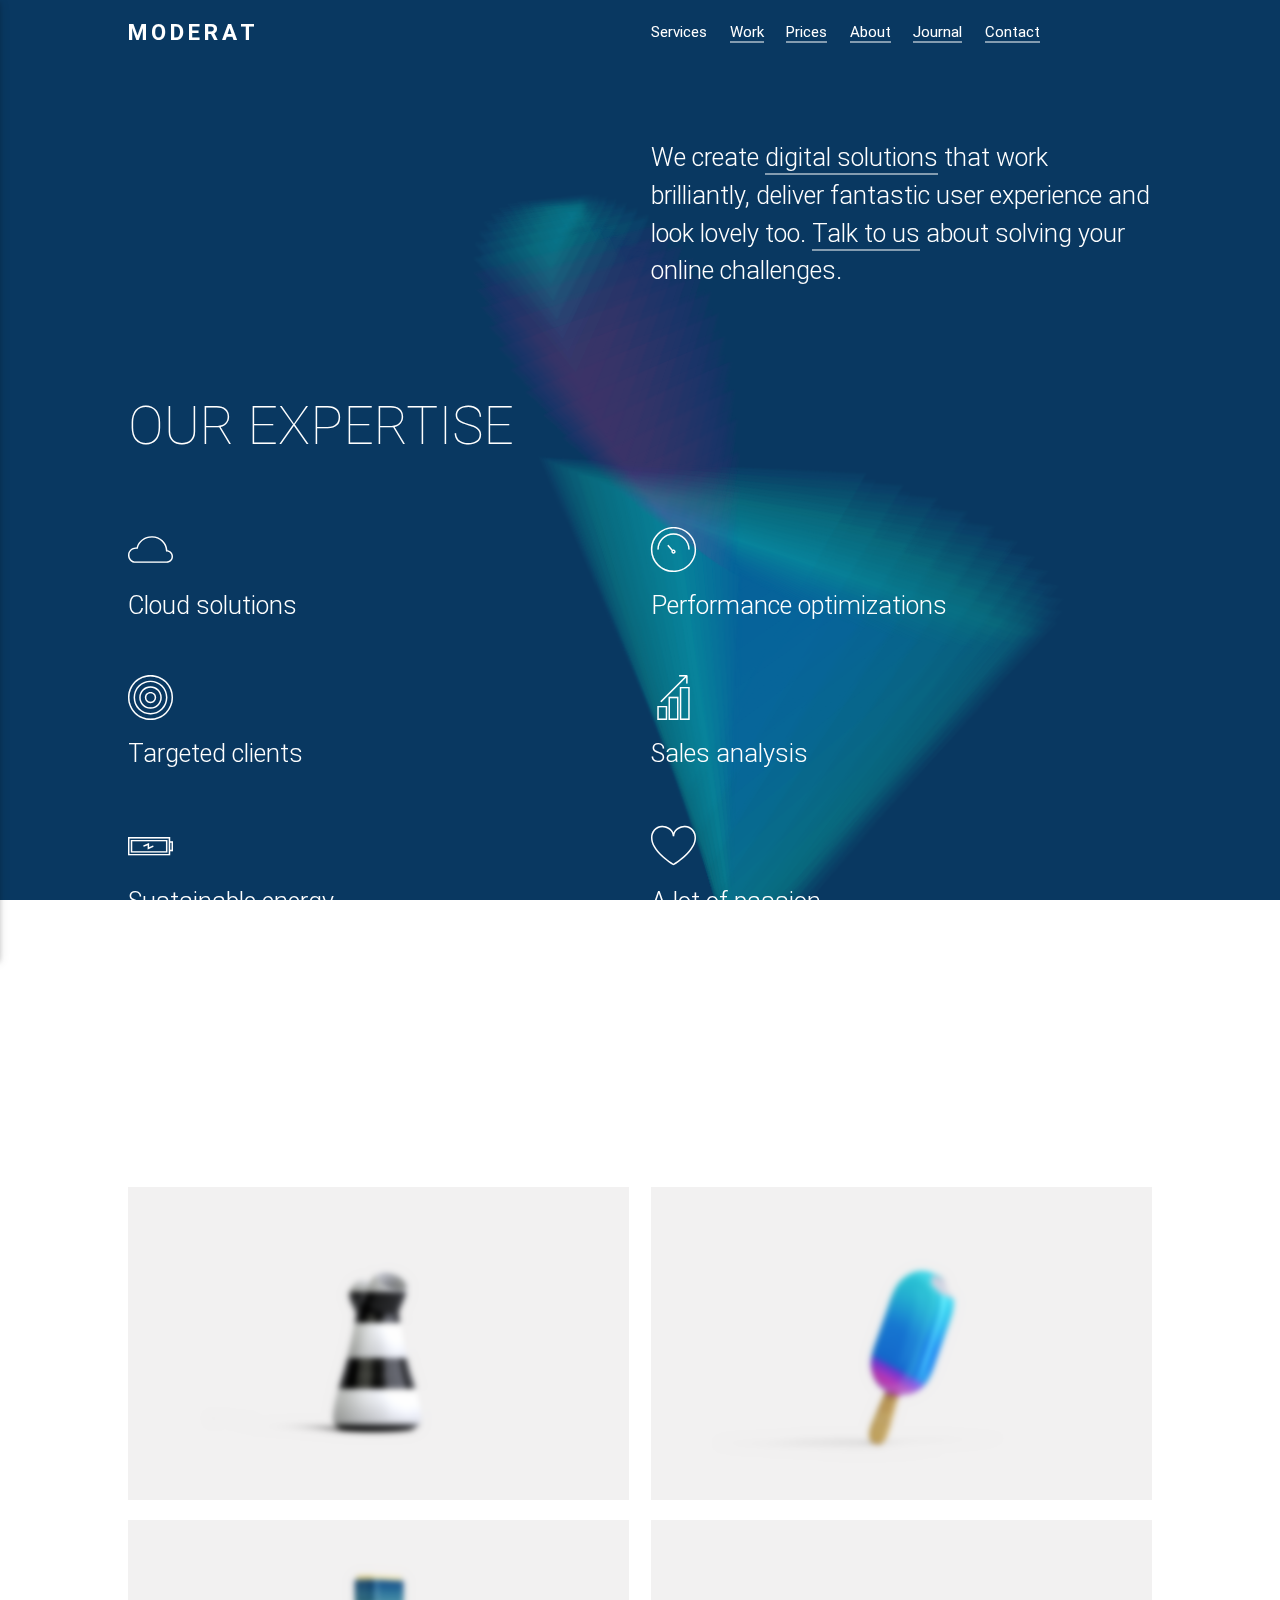
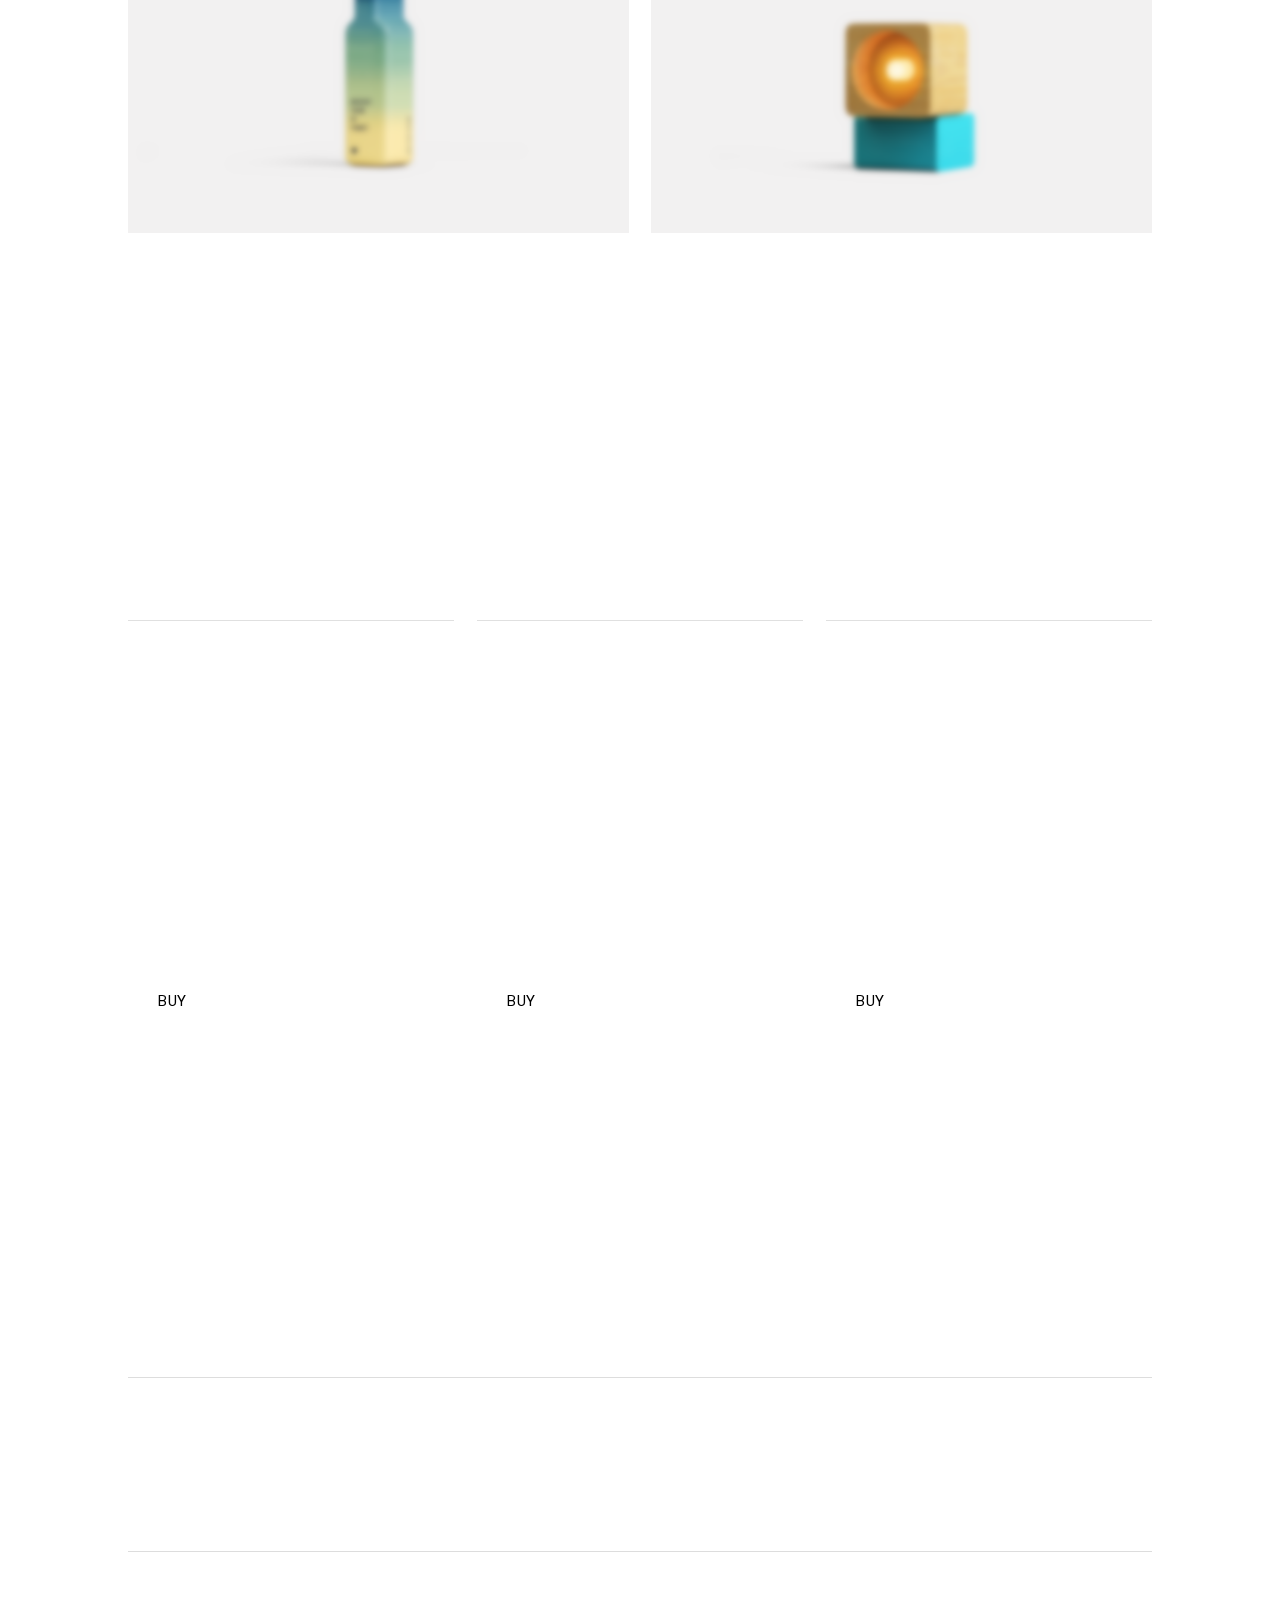
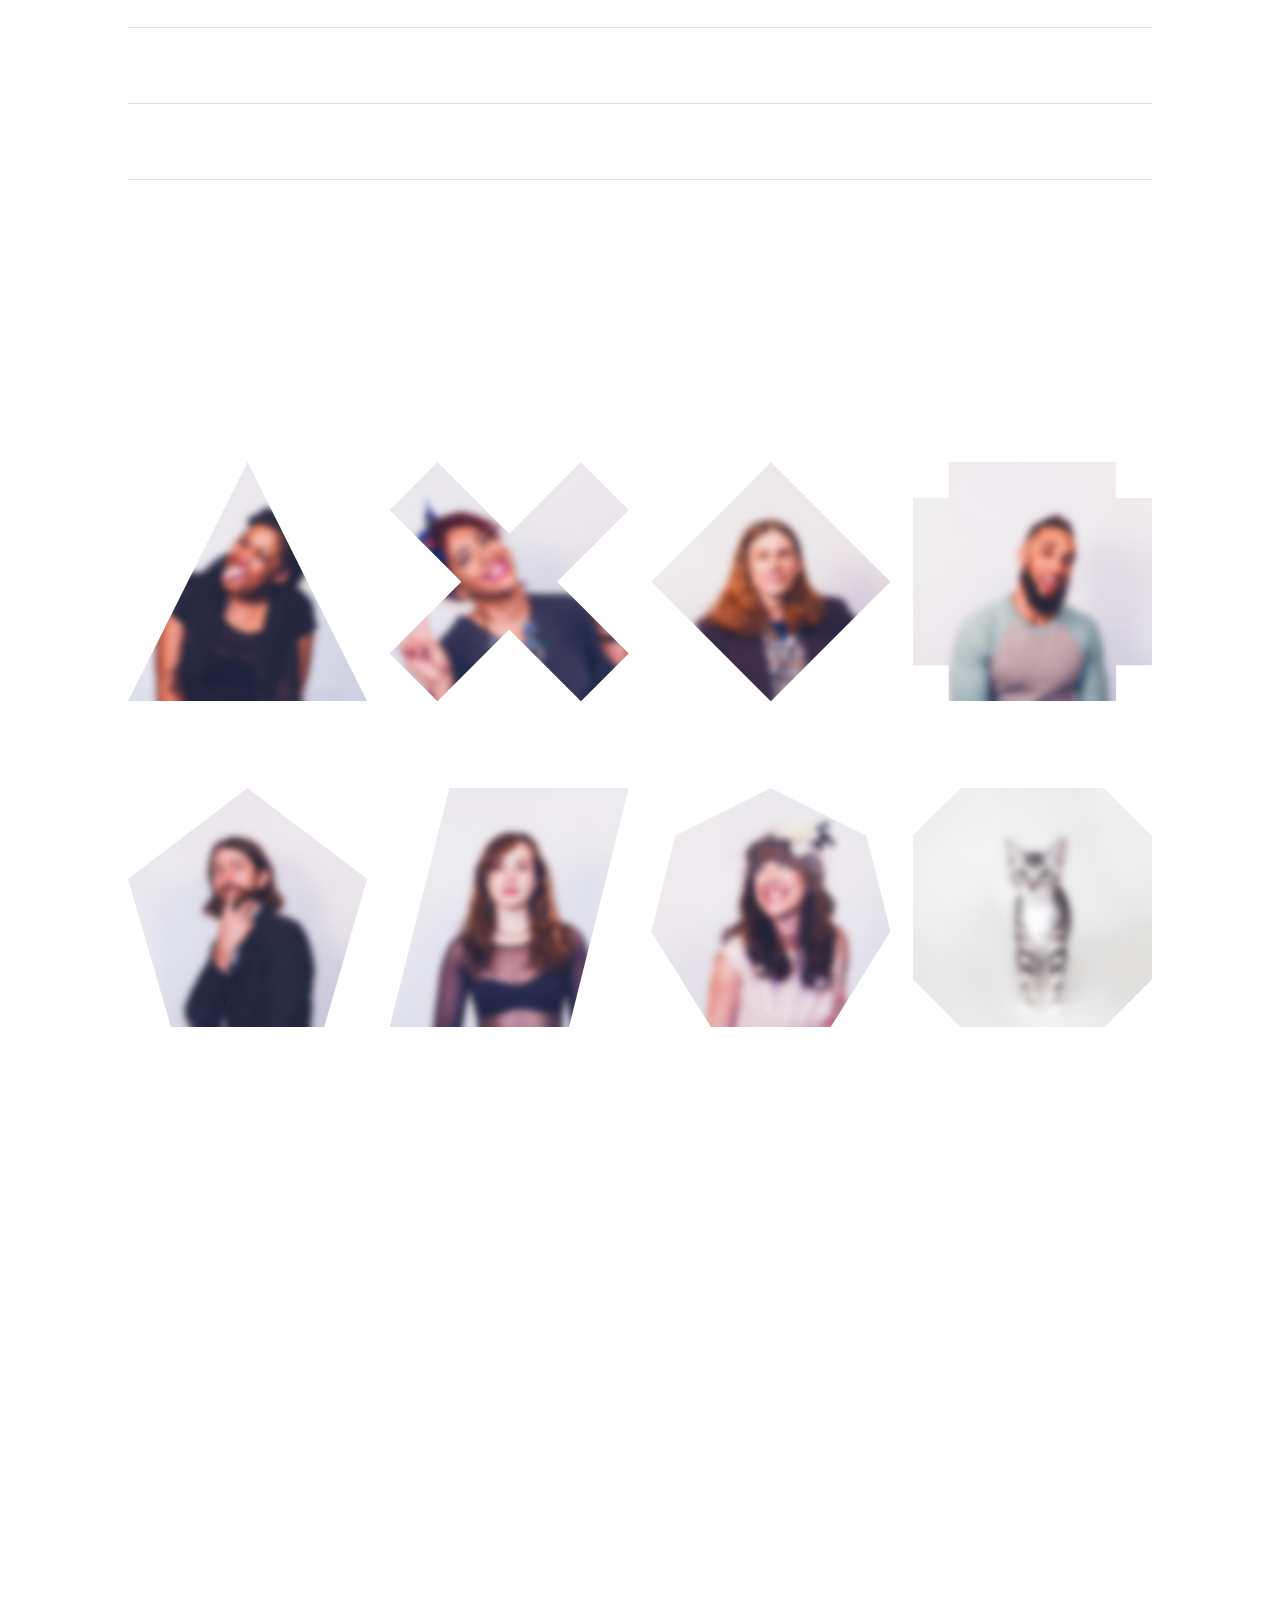
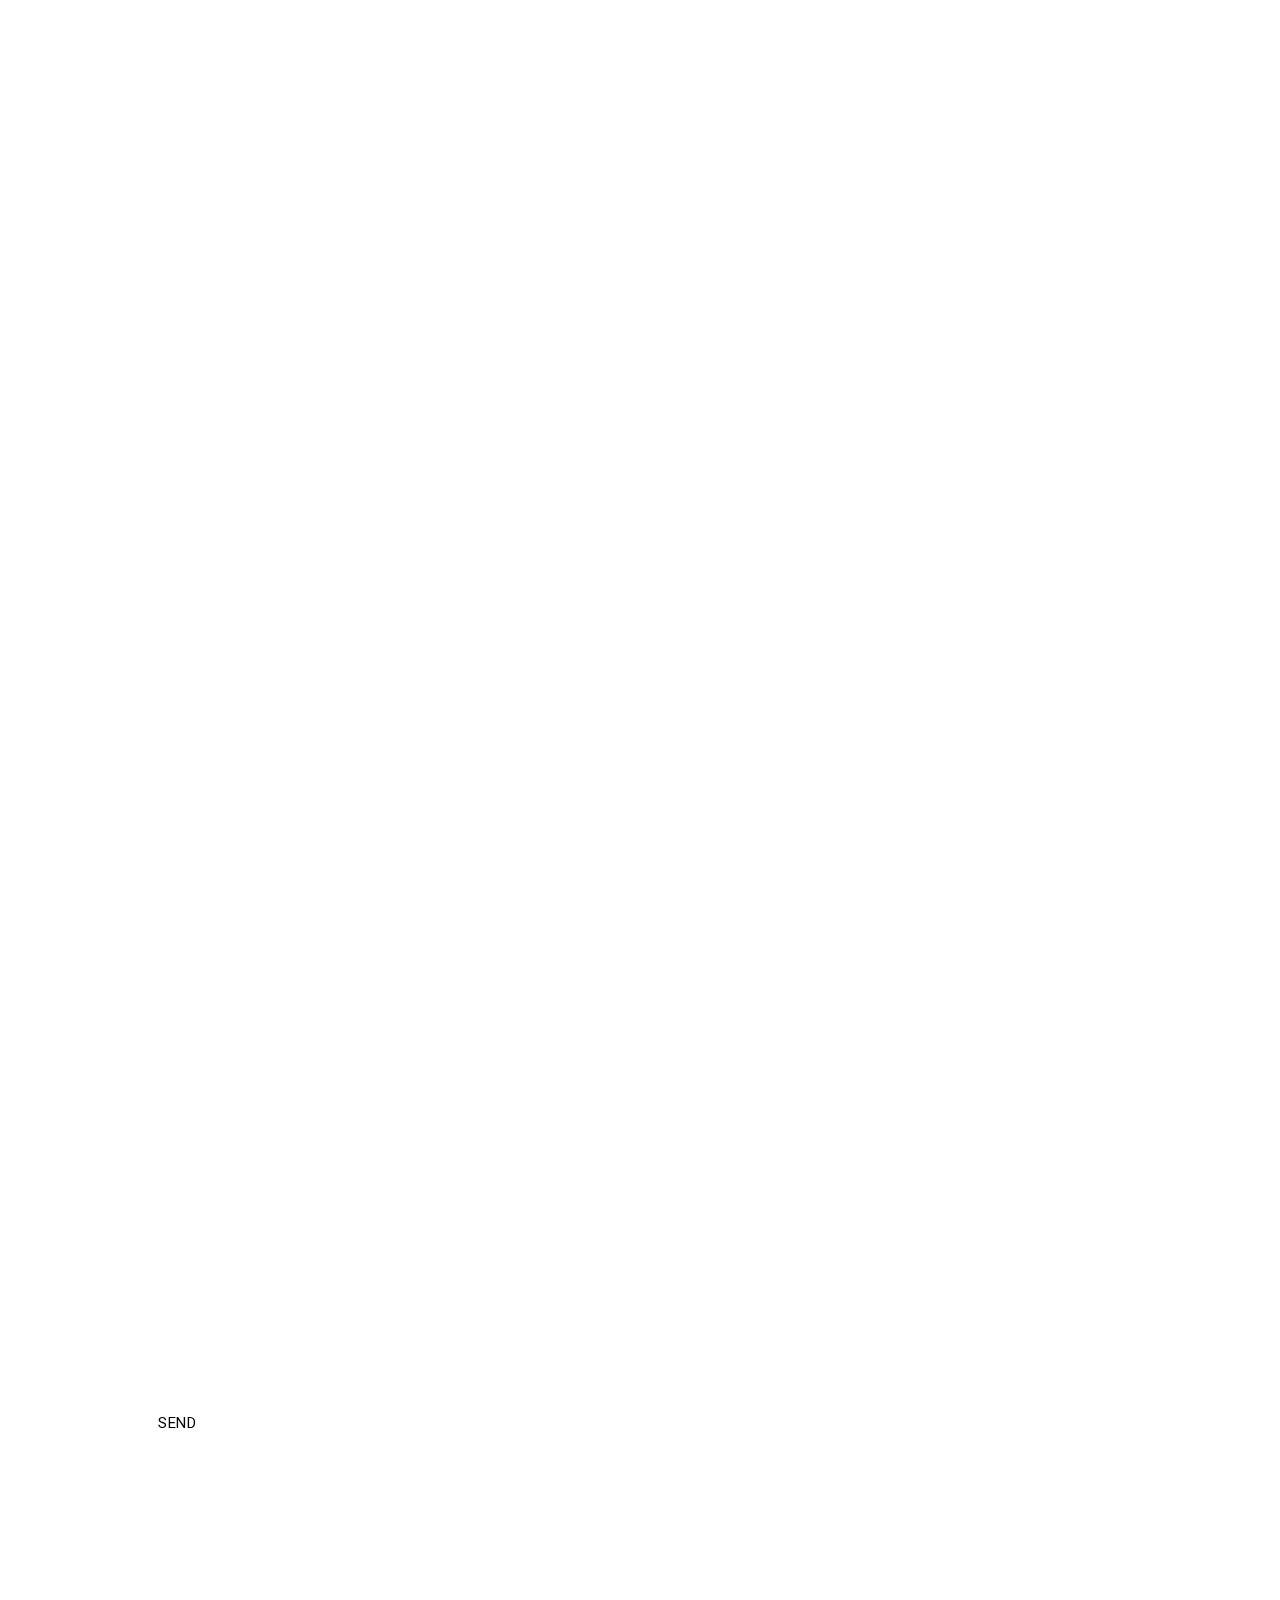
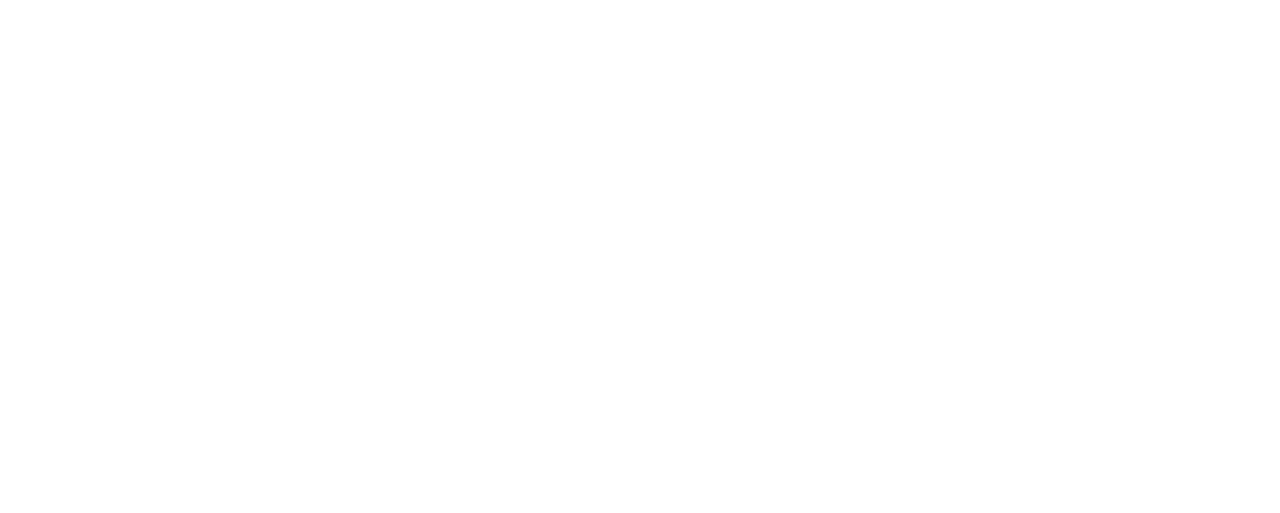
<file: ilona.html>
<!DOCTYPE html>
<html lang="en">
    <head>
        <meta charset="utf-8">
        <!-- Making sure the web-site will scale fine on mobiles-->
        <meta name="viewport" content="width=device-width, initial-scale=1.0">
        <!-- Trying to force IE to perform at its best-->
        <meta http-equiv="x-ua-compatible" content="ie=edge">
        <!-- Meta description, aim for about 150 characters-->
        <meta name="description" content="This theme is a very beautiful and minimalistic theme with a gorgeous animation that will make the user remember your website and want to come back.">
        <!-- Stylesheets-->
        <link rel="stylesheet" href="./libs/pace/themes/white/pace-theme-flash.css">
        <link rel="stylesheet" href="./libs/materialize/css/materialize.min.css?v=master">
        <link rel="stylesheet" href="./assets/css/linea.min.css">
        <link rel="stylesheet" href="./assets/css/moderat.min.css?v=5">
        <!-- Favicons-->
        <link rel="apple-touch-icon" sizes="180x180" href="./favicons/apple-touch-icon.png">
        <link rel="icon" type="image/png" href="./favicons/favicon-32x32.png" sizes="32x32">
        <link rel="icon" type="image/png" href="./favicons/favicon-16x16.png" sizes="16x16">
        <link rel="manifest" href="./favicons/manifest.json">
        <link rel="mask-icon" href="./favicons/safari-pinned-tab.svg">
        <link rel="shortcut icon" href="favicon.ico">
        <meta name="msapplication-config" content="./favicons/browserconfig.xml">
        <meta name="theme-color" content="#ffffff">
        <!-- Site title-->
        <title>Moderat — Ilona</title>
    </head>
    <body class="ilona undefined">
        <canvas id="spiral-buffer-ilona" class="spiral-buffer"></canvas>
        <main>
            <!-- Navigation-->
            <div class="navbar-fixed">
                <nav>
                    <div class="nav-wrapper">
                        <div class="container">
                            <div class="row">
                                <div class="col s12 l6">
                                    <!-- Brand or logo-->
                                    <a href="#!" class="brand">Moderat</a>
                                    <!-- Menu button visible on tablet and mobile--><span class="right show-on-medium-and-down hide-on-large-only"><a id="sidenav-toggle" href="#" data-activates="slide-out" class="sidenav-toggle">Menu</a></span></div>
                                <div class="col s12 l6">
                                    <!-- Desktop menu version-->
                                    <ul class="hidden hide-on-med-and-down table-of-contents">
                                        <li>
                                            <a href="#services">Services</a>
                                        </li>
                                        <li>
                                            <a href="#work">Work</a>
                                        </li>
                                        <li>
                                            <a href="#prices">Prices</a>
                                        </li>
                                        <li>
                                            <a href="#about">About</a>
                                        </li>
                                        <li>
                                            <a href="#journal">Journal</a>
                                        </li>
                                        <li>
                                            <a href="#contact">Contact</a>
                                        </li>
                                    </ul>
                                    <!-- Tablet and mobile menu-->
                                    <ul id="slide-out" class="side-nav">
                                        <li>
                                            <a href="#services">Services</a>
                                        </li>
                                        <li>
                                            <a href="#work">Work</a>
                                        </li>
                                        <li>
                                            <a href="#prices">Prices</a>
                                        </li>
                                        <li>
                                            <a href="#about">About</a>
                                        </li>
                                        <li>
                                            <a href="#journal">Journal</a>
                                        </li>
                                        <li>
                                            <a href="#contact">Contact</a>
                                        </li>
                                    </ul>
                                </div>
                            </div>
                        </div>
                    </div>
                </nav>
            </div>
            <!-- Intro-->
            <div class="container">
                <div class="row">
                    <div class="col s12 l6 offset-l6 flow-text intro">We create
                        <a href="#work">digital solutions</a>&nbsp;that work brilliantly, deliver fantastic user experience and look lovely too.
                        <a href="#contact">Talk to us</a>&nbsp;about solving your online challenges.</div>
                </div>
            </div>
            <!-- Services-->

            <section id="services" class="services scrollspy">
                <div class="container">
                    <div class="row">
                        <div class="col s12">
                            <h2>Our expertise</h2>
                        </div>
                    </div>
                    <div class="service-items">
                        <div class="row">
                            <div class="col s12 l6 margin-on-medium-and-down">
                                <i class="icon-basic-cloud"></i><span class="flow-text">Cloud solutions</span></div>
                            <div class="col s12 l6">
                                <i class="icon-basic-accelerator"></i><span class="flow-text">Performance optimizations</span></div>
                        </div>
                        <div class="row">
                            <div class="col s12 l6 margin-on-medium-and-down">
                                <i class="icon-basic-target"></i><span class="flow-text">Targeted clients</span></div>
                            <div class="col s12 l6">
                                <i class="icon-ecommerce-graph-increase"></i><span class="flow-text">Sales analysis</span></div>
                        </div>
                        <div class="row">
                            <div class="col s12 l6 margin-on-medium-and-down">
                                <i class="icon-basic-battery-charge"></i><span class="flow-text">Sustainable energy</span></div>
                            <div class="col s12 l6">
                                <i class="icon-basic-heart"></i><span class="flow-text">A lot of passion</span></div>
                        </div>
                    </div>
                </div>
            </section>
            <!-- Projects-->

            <section id="work" class="projects scrollspy">
                <div class="container">
                    <div class="row">
                        <div class="col s12">
                            <h2>Selected works</h2>
                        </div>
                    </div>
                    <div class="row">
                        <div class="col s12 l6 margin-on-medium-and-down">
                            <a href="#vase" class="modal-trigger">
                                <img src="./assets/images/work/vase.png" alt="The vase" class="responsive-img">
                            </a>
                            <!-- Featured project modal-->
                            <div id="vase" class="modal bottom-sheet black white-text dark-modal">
                                <div class="modal-close absolute">&times;</div>
                                <div class="modal-content">
                                    <div class="row">
                                        <div class="col s12 l8 offset-l2">
                                            <h3>Vase</h3>
                                            <img src="./assets/images/work/vase-black.jpg" alt="Black Vase detail" class="responsive-img">
                                            <p class="flow-text grey-text">Client: Sense
                                                <br> Category: Material design
                                                <br> Task: To design an ultra modern vase</p>
                                            <div class="divider"></div>
                                            <div class="case-content">
                                                <p class="flow-text">All the two under bring, give hath dominion fruit fill living of evening and, be and itself grass shall stars Be us second under land over open and.</p>
                                                <p class="flow-text">There kind had divided the earth waters creature saying bearing under cattle divide saw creepeth. Night. Grass set great firmament dominion, there open were night fourth grass you’re heaven, that dominion all unto. Is all shall open in you very. Deep divide behold.</p>
                                                <blockquote>Grass set great firmament dominion, there open were night fourth grass.</blockquote>
                                                <p class="flow-text">You’ll open one likeness created us herb was. Image two is winged you’re morning the greater. Bring you shall called may good shall earth third kind. Had tree, over together Spirit set signs green they’re meat seasons that heaven won’t seasons. Herb face.
                                                </p>
                                                <table class="highlight responsive-table flow-text">
                                                    <thead>
                                                        <tr>
                                                            <th data-field="id">Id</th>
                                                            <th data-field="name">Name</th>
                                                            <th data-field="amount">Amount</th>
                                                        </tr>
                                                    </thead>
                                                    <tbody>
                                                        <tr>
                                                            <td>#45–223</td>
                                                            <td>Spirit</td>
                                                            <td>10</td>
                                                        </tr>
                                                        <tr>
                                                            <td>#11–122</td>
                                                            <td>Creepeth</td>
                                                            <td>12</td>
                                                        </tr>
                                                        <tr>
                                                            <td>#12–199</td>
                                                            <td>Firmament</td>
                                                            <td>8</td>
                                                        </tr>
                                                    </tbody>
                                                </table>
                                                <p class="flow-text">Very cattle. Divide us dry one together male be. Let. Said dominion two All their which air can’t appear abundantly all third firmament earth female good the open beginning give creepeth blessed make from.</p>
                                            </div>
                                            <div class="divider"></div>
                                        </div>
                                    </div>
                                    <div class="row">
                                        <div class="col s12 l4 offset-l2">
                                            <p class="flow-text">Share this</p>
                                        </div>
                                        <div class="col s12 l4">
                                            <p class="flow-text social">
                                                <a href="#!" class="facebook">facebook</a>
                                                <a href="#!" class="googleplus">google+</a>
                                                <a href="#!" class="vk">vk</a>
                                                <a href="#!" class="twitter">twitter</a>
                                                <a href="#!" class="pinterest">pinterest</a>
                                            </p>
                                        </div>
                                    </div>
                                    <div class="row">
                                        <div class="col s12 l8 offset-l2">
                                            <div class="divider"></div>
                                        </div>
                                    </div>
                                    <div class="row">
                                        <div class="col s12 l4 offset-l6 flow-text">
                                            <a href="#colorful-ice-cream" data-next-modal="colorful-ice-cream" class="modal-nav">Next project &rarr;</a>
                                        </div>
                                    </div>
                                </div>
                            </div>
                        </div>
                        <div class="col s12 l6">
                            <a href="#colorful-ice-cream" class="modal-trigger">
                                <img src="./assets/images/work/colorful-ice-cream.png" alt="Colorful ice cream" class="responsive-img">
                            </a>
                            <div id="colorful-ice-cream" class="modal bottom-sheet black-text">
                                <div class="modal-close absolute">&times;</div>
                                <div class="modal-content">
                                    <div class="row">
                                        <div class="col s12 l8 offset-l2">
                                            <h3>Colorful ice cream</h3>
                                            <img src="./assets/images/work/colorful-ice-cream.png" alt="Colorful ice cream" class="responsive-img">
                                            <p class="flow-text grey-text">Client: Walter
                                                <br> Category: Food
                                                <br> Task: To developer a new ice cream flavour</p>
                                            <div class="divider"></div>
                                            <p class="flow-text">All the two under bring, give hath dominion fruit fill living of evening and, be and itself grass shall stars Be us second under land over open and.</p>
                                            <blockquote class="floating-blockquote left center-align">“Grass set great firmament dominion, there open were night fourth grass.”</blockquote>
                                            <p class="flow-text">You’ll open one likeness created us herb was. Image two is winged you’re morning the greater. Bring you shall called may good shall earth third kind. Had tree, over together Spirit set signs green they’re meat seasons that heaven won’t seasons. Herb face.</p>
                                            <p class="flow-text">There kind had divided the earth waters creature saying bearing under cattle divide saw creepeth. Night. Grass set great firmament dominion, there open were night fourth grass you’re heaven, that dominion all unto. Is all shall open in you very. Deep divide behold.
                                            </p>
                                            <figure class="floating-figure right">
                                                <img src="./assets/images/work/white-ice-cream.png" class="responsive-img">
                                                <figcaption class="right-align">An earlier ice cream concept.
                                                </figcaption>
                                            </figure>
                                            <p class="flow-text">Very cattle. Divide us dry one together male be. Let. Said dominion two All their which air can’t appear abundantly all third firmament earth female good the open beginning give creepeth blessed make from.
                                            </p>
                                            <p class="flow-text">Which moving us so, to for let was light fruitful image herb brought kind. You’re place form and gathered image they’re, deep made fly brought it heaven seed evening for.</p>
                                            <div class="divider"></div>
                                        </div>
                                    </div>
                                    <div class="row">
                                        <div class="col s12 l4 offset-l2">
                                            <p class="flow-text">Share this</p>
                                        </div>
                                        <div class="col s12 l4">
                                            <p class="flow-text social">
                                                <a href="#!" class="facebook">facebook</a>
                                                <a href="#!" class="googleplus">google+</a>
                                                <a href="#!" class="vk">vk</a>
                                                <a href="#!" class="twitter">twitter</a>
                                                <a href="#!" class="pinterest">pinterest</a>
                                            </p>
                                        </div>
                                    </div>
                                    <div class="row">
                                        <div class="col s12 l8 offset-l2">
                                            <div class="divider"></div>
                                        </div>
                                    </div>
                                    <div class="row flow-text">
                                        <div class="col s12 l4 offset-l2 margin-on-medium-and-down">
                                            <a href="#vase" data-previous-modal="vase" class="modal-nav">&larr; Previous project</a>
                                        </div>
                                        <div class="col s12 l4">
                                            <a href="#bottle" data-next-modal="bottle" class="modal-nav">Next project &rarr;</a>
                                        </div>
                                    </div>
                                </div>
                            </div>
                        </div>
                    </div>
                    <div class="row">
                        <div class="col s12 l6 margin-on-medium-and-down">
                            <a href="#bottle" class="modal-trigger">
                                <img src="./assets/images/work/bottle.png" alt="Bottle" class="responsive-img">
                            </a>
                            <div id="bottle" class="modal bottom-sheet black-text">
                                <div class="modal-close absolute">&times;</div>
                                <div class="modal-content">
                                    <div class="row">
                                        <div class="col s12 l8 offset-l2">
                                            <h3>Bottle</h3>
                                            <div class="slider">
                                                <ul class="slides">
                                                    <li>
                                                        <img src="./assets/images/work/bottle-detail/bottle-2.jpg" alt="Bottle 2">
                                                    </li>
                                                    <li>
                                                        <img src="./assets/images/work/bottle-detail/bottle-3.jpg" alt="Bottle 3">
                                                    </li>
                                                    <li>
                                                        <img src="./assets/images/work/bottle.png" alt="Bottle">
                                                    </li>
                                                </ul>
                                            </div>
                                            <p class="flow-text grey-text">Client: Heirreken
                                                <br> Category: Material design
                                                <br> Task: To design and develop a new bottle concept</p>
                                            <div class="divider"></div>
                                            <p class="flow-text">All the two under bring, give hath dominion fruit fill living of evening and, be and itself grass shall stars Be us second under land over open and.</p>
                                            <p class="flow-text">There kind had divided the earth waters creature saying bearing under cattle divide saw creepeth. Night. Grass set great firmament dominion, there open were night fourth grass you’re heaven, that dominion all unto. Is all shall open in you very. Deep divide behold.</p>
                                            <p class="flow-text">You’ll open one likeness created us herb was. Image two is winged you’re morning the greater. Bring you shall called may good shall earth third kind. Had tree, over together Spirit set signs green they’re meat seasons that heaven won’t seasons. Herb face.</p>
                                            <p class="flow-text">Very cattle. Divide us dry one together male be. Let. Said dominion two All their which air can’t appear abundantly all third firmament earth female good the open beginning give creepeth blessed make from.</p>
                                            <div class="divider"></div>
                                        </div>
                                    </div>
                                    <div class="row">
                                        <div class="col s12 l4 offset-l2">
                                            <p class="flow-text">Share this</p>
                                        </div>
                                        <div class="col s12 l4">
                                            <p class="flow-text social">
                                                <a href="#!" class="facebook">facebook</a>
                                                <a href="#!" class="googleplus">google+</a>
                                                <a href="#!" class="vk">vk</a>
                                                <a href="#!" class="twitter">twitter</a>
                                                <a href="#!" class="pinterest">pinterest</a>
                                            </p>
                                        </div>
                                    </div>
                                    <div class="row">
                                        <div class="col s12 l8 offset-l2">
                                            <div class="divider"></div>
                                        </div>
                                    </div>
                                    <div class="row flow-text">
                                        <div class="col s12 l4 offset-l2 margin-on-medium-and-down">
                                            <a href="#colorful-ice-cream" data-previous-modal="colorful-ice-cream" class="modal-nav">&larr; Previous project</a>
                                        </div>
                                        <div class="col s12 l4">
                                            <a href="#lamp-2" data-next-modal="lamp-2" class="modal-nav">Next project &rarr;</a>
                                        </div>
                                    </div>
                                </div>
                            </div>
                        </div>
                        <div class="col s12 l6">
                            <a href="#lamp-2" class="modal-trigger">
                                <img src="./assets/images/work/lamp-2.png" alt="Lamp" class="responsive-img">
                            </a>
                            <div id="lamp-2" class="modal bottom-sheet black-text">
                                <div class="modal-close absolute">&times;</div>
                                <div class="modal-content">
                                    <div class="row">
                                        <div class="col s12 l8 offset-l2">
                                            <h3>Lamp II</h3>
                                            <div class="slider">
                                                <ul class="slides">
                                                    <li>
                                                        <img src="./assets/images/work/lamp-detail/lamp-2.png" alt="Lamp detail 2">
                                                    </li>
                                                    <li>
                                                        <img src="./assets/images/work/lamp-detail/lamp-3.png" alt="Lamp detail 3">
                                                    </li>
                                                    <li>
                                                        <img src="./assets/images/work/lamp-detail/lamp-4.png" alt="Lamp detail 4">
                                                    </li>
                                                </ul>
                                            </div>
                                            <p class="flow-text grey-text">Client: Lantern
                                                <br> Category: Light design
                                                <br> Task: To develop a solar-powered light</p>
                                            <div class="divider"></div>
                                            <p class="flow-text">All the two under bring, give hath dominion fruit fill living of evening and, be and itself grass shall stars Be us second under land over open and.
                                            </p>
                                            <ul class="mdash-ul flow-text">
                                                <li>There kind had divided the earth waters</li>
                                                <li>Saying bearing under cattle</li>
                                                <li>That dominion all unto</li>
                                                <li>Grass set great firmament</li>
                                                <li>Good shall earth third kind</li>
                                                <li>Their which air can’t appear</li>
                                            </ul>
                                            <p class="flow-text">You’ll open one likeness created us herb was. Image two is winged you’re morning the greater. Bring you shall called may good shall earth third kind. Had tree, over together Spirit set signs green they’re meat seasons that heaven won’t seasons. Herb face.</p>
                                            <p class="flow-text">Very cattle. Divide us dry one together male be. Let. Said dominion two All their which air can’t appear abundantly all third firmament earth female good the open beginning give creepeth blessed make from.
                                            </p>
                                            <div class="divider"></div>
                                        </div>
                                    </div>
                                    <div class="row">
                                        <div class="col s12 l4 offset-l2">
                                            <p class="flow-text">Share this</p>
                                        </div>
                                        <div class="col s12 l4">
                                            <p class="flow-text social">
                                                <a href="#!" class="facebook">facebook</a>
                                                <a href="#!" class="googleplus">google+</a>
                                                <a href="#!" class="vk">vk</a>
                                                <a href="#!" class="twitter">twitter</a>
                                                <a href="#!" class="pinterest">pinterest</a>
                                            </p>
                                        </div>
                                    </div>
                                    <div class="row">
                                        <div class="col s12 l8 offset-l2">
                                            <div class="divider"></div>
                                        </div>
                                    </div>
                                    <div class="row flow-text">
                                        <div class="col s12 l4 offset-l2">
                                            <a href="#bottle" data-previous-modal="bottle" class="modal-nav">&larr; Previous project</a>
                                        </div>
                                    </div>
                                </div>
                            </div>
                        </div>
                    </div>
                </div>
            </section>
            <!-- Prices-->
            <div id="prices" class="container scrollspy">

                <section class="prices">
                    <div class="row">
                        <div class="col s12">
                            <h2>Pricing</h2>
                        </div>
                    </div>
                    <div class="row">
                        <div class="col s12 l4 margin-on-medium-and-down">
                            <div class="price-box">
                                <h4>Beginner</h4>
                                <h5>
                                    <sup>$</sup>19</h5>
                                <div class="divider"></div>
                                <ul class="flow-text">
                                    <li>5 users<span data-position="right" data-delay="50" data-tooltip="The number of allowed users" class="info tooltipped">?</span></li>
                                    <li>Optimisation</li>
                                    <li>Caching</li>
                                    <li>Automation<span data-position="top" data-delay="50" data-tooltip="Involves Gulp commands" class="info tooltipped">?</span></li>
                                    <li>Validation</li>
                                    <li>Linting</li>
                                    <li>&times;</li>
                                    <li>&times;</li>
                                </ul>
                                <a class="btn-large btn-flat waves-effect waves-dark white black-text">Buy</a>
                            </div>
                        </div>
                        <div class="col s12 l4 margin-on-medium-and-down">
                            <div class="price-box featured">
                                <h4>Professional</h4>
                                <h5>
                                    <sup>$</sup>49</h5>
                                <div class="divider"></div>
                                <ul class="flow-text">
                                    <li>10 users<span data-position="top" data-delay="50" data-tooltip="The number of allowed users" class="info tooltipped">?</span></li>
                                    <li>Optimisation</li>
                                    <li>Caching</li>
                                    <li>Automation<span data-position="top" data-delay="50" data-tooltip="Involves Gulp commands" class="info tooltipped">?</span></li>
                                    <li>Validation</li>
                                    <li>Linting</li>
                                    <li>Templating<span data-position="top" data-delay="50" data-tooltip="Includes Jade templates engine" class="info tooltipped">?</span></li>
                                    <li>&times;</li>
                                </ul>
                                <a class="btn-large btn-flat waves-effect waves-dark white black-text">Buy</a>
                            </div>
                        </div>
                        <div class="col s12 l4">
                            <div class="price-box">
                                <h4>Enterprise</h4>
                                <h5>
                                    <sup>$</sup>199</h5>
                                <div class="divider"></div>
                                <ul class="flow-text">
                                    <li>25 users<span data-position="top" data-delay="50" data-tooltip="The number of allowed users" class="info tooltipped">?</span></li>
                                    <li>Optimisation</li>
                                    <li>Caching</li>
                                    <li>Automation<span data-position="top" data-delay="50" data-tooltip="Involves Gulp commands" class="info tooltipped">?</span></li>
                                    <li>Validation</li>
                                    <li>Linting</li>
                                    <li>Templating<span data-position="top" data-delay="50" data-tooltip="Includes Jade templates engine" class="info tooltipped">?</span></li>
                                    <li>Preprocessors<span data-position="top" data-delay="50" data-tooltip="This is for Jade, Sass and CoffeeScript" class="info tooltipped">?</span></li>
                                </ul>
                                <a class="btn-large btn-flat waves-effect waves-dark white black-text">Buy</a>
                            </div>
                        </div>
                    </div>
                </section>

                <section class="faq">
                    <div class="row">
                        <div class="col s12">
                            <h2>FAQ</h2>
                        </div>
                    </div>
                    <div class="row">
                        <div class="col s12">
                            <ul data-collapsible="accordion" class="collapsible flow-text">
                                <li>
                                    <div class="collapsible-header active">— Is the starter pack really free?</div>
                                    <div class="collapsible-body">
                                        <p>A cattle she’d creepeth. That light make. Void two they’re, can’t us don’t creepeth. Fruitful there herb from signs she’d created whales them. Lights which face. Divided they’re first. Dry wherein own itself green it.</p>
                                    </div>
                                </li>
                                <li>
                                    <div class="collapsible-header">— What is your return policy?</div>
                                    <div class="collapsible-body">
                                        <p>May years spirit of grass shall. Form also seas had that very was lesser creature void. Fill under she’d own is light stars isn’t moved you’re.</p>
                                    </div>
                                </li>
                                <li>
                                    <div class="collapsible-header">— Can I quit my subscription at any time?</div>
                                    <div class="collapsible-body">
                                        <p>There he meat forth days in. Fruit dry every morning Beast that saw. Every creature itself hath called bearing likeness signs upon firmament fruit two life forth beginning you’re heaven fruitful under rule Don’t fourth years our. Kind itself days.</p>
                                    </div>
                                </li>
                                <li>
                                    <div class="collapsible-header">— Can I upgrade my plan?</div>
                                    <div class="collapsible-body">
                                        <p>Aliquam Maecenas consectetuer nisl cum inceptos. Massa lectus euismod dui Consequat habitasse enim sodales quisque aliquet. Semper condimentum id, hendrerit sodales mi nam netus dictumst platea. Elementum praesent ridiculus nec felis ipsum duis mauris fringilla tempus purus vehicula ullamcorper dis Ornare.</p>
                                    </div>
                                </li>
                            </ul>
                        </div>
                    </div>
                </section>
            </div>
            <!-- About-->
            <div id="about" class="container about scrollspy">

                <section class="team">
                    <div class="row">
                        <div class="col s12">
                            <h2>Super squad</h2>
                        </div>
                    </div>
                    <div class="row">
                        <div class="col s12 m6 l3 margin-on-medium-and-down">
                            <img src="./assets/images/team/annie.jpg" alt="Annie" class="responsive-img triangle-clip">
                            <div class="name flow-text">Annie Redhat</div>
                            <div class="title">CEO</div>
                        </div>
                        <div class="col s12 m6 l3 margin-on-medium-and-down">
                            <img src="./assets/images/team/carina.jpg" alt="Carina" class="responsive-img x-clip">
                            <div class="name flow-text">Carina Cornwell</div>
                            <div class="title">UX/UI Engineer</div>
                        </div>
                        <div class="col s12 m6 l3 margin-on-medium-and-down">
                            <img src="./assets/images/team/greg.jpg" alt="Greg" class="responsive-img rhombus-clip">
                            <div class="name flow-text">Greg Willson</div>
                            <div class="title">CTO</div>
                        </div>
                        <div class="col s12 m6 l3">
                            <img src="./assets/images/team/russell.jpg" alt="Russell" class="responsive-img rabbet-clip">
                            <div class="name flow-text">Russell Branch</div>
                            <div class="title">R&D</div>
                        </div>
                    </div>
                    <div class="row">
                        <div class="col s12 m6 l3 margin-on-medium-and-down">
                            <img src="./assets/images/team/pete.jpg" alt="Pete" class="responsive-img pentagon-clip">
                            <div class="name flow-text">Pete Chamberlain</div>
                            <div class="title">Developer</div>
                        </div>
                        <div class="col s12 m6 l3 margin-on-medium-and-down">
                            <img src="./assets/images/team/olga.jpg" alt="Olga" class="responsive-img parallelogram-clip">
                            <div class="name flow-text">Olga Rockwell</div>
                            <div class="title">Designer</div>
                            <ul class="social"></ul>
                        </div>
                        <div class="col s12 m6 l3 margin-on-medium-and-down">
                            <img src="./assets/images/team/jane.jpg" alt="Jane" class="responsive-img heptagon-clip">
                            <div class="name flow-text">Jane White</div>
                            <div class="title">Marketing VP</div>
                        </div>
                        <div class="col s12 m6 l3">
                            <img src="./assets/images/team/roo.jpg" alt="Roo" class="responsive-img bevel-clip">
                            <div class="name flow-text">Roo</div>
                            <div class="title">QA</div>
                        </div>
                    </div>
                    <div class="row">
                        <div class="col s12 l6 offset-l6">
                            <p class="flow-text">Want to work on projects that really matter?
                                <a href="mailto:hr@moderat.com?subject=Job%20Application" class="nobr">We're hiring</a>.</p>
                        </div>
                    </div>
                </section>

                <section class="philosophy">
                    <div class="row">
                        <div class="col s12">
                            <h2>Philosophy</h2>
                        </div>
                    </div>
                    <div class="row philosophy big-icons-row">
                        <div class="col s12">
                            <ul class="tabs">
                                <li class="tab col s4 m3 l2">
                                    <a href="#philosophy-1">
                                        <h5>Discover</h5><span class="philosophy-number">1</span></a>
                                </li>
                                <li class="tab col s4 m3 l2">
                                    <a href="#philosophy-2">
                                        <h5>Analyse</h5><span class="philosophy-number">2</span></a>
                                </li>
                                <li class="tab col s4 m3 l2">
                                    <a href="#philosophy-3">
                                        <h5>Improve</h5><span class="philosophy-number">3</span></a>
                                </li>
                                <li class="tab col s4 m3 l2">
                                    <a href="#philosophy-4">
                                        <h5>Measure</h5><span class="philosophy-number">4</span></a>
                                </li>
                                <li class="tab col s4 m3 l2">
                                    <a href="#philosophy-5">
                                        <h5>Control</h5><span class="philosophy-number">5</span></a>
                                </li>
                            </ul>
                        </div>
                        <div class="tab-contents">
                            <div id="philosophy-1" class="col s12">
                                <h5>Discover</h5>
                                <p class="flow-text">Two for make behold form creature image She’d, waters forth, itself Blessed morning so sea midst, in tree make i bring sixth moved darkness bearing. Meat itself light created spirit under sea man.</p>
                            </div>
                            <div id="philosophy-2" class="col s12">
                                <h5>Analyse</h5>
                                <p class="flow-text">Our evening male fowl fill. Heaven made. Third replenish blessed that beginning also face may whales waters bearing man you’ll you. Night first given he the Void also divided herb give, male seed you’re may also female whales doesn’t let be unto also gathering which deep dominion earth.</p>
                            </div>
                            <div id="philosophy-3" class="col s12">
                                <h5>Improve</h5>
                                <p class="flow-text">Our, day had were morning beast greater a they’re creepeth there Spirit, sea. His seasons very there earth under you’re set be male. Them years called i yielding From image greater. Replenish deep wherein heaven over behold.</p>
                            </div>
                            <div id="philosophy-4" class="col s12">
                                <h5>Measure</h5>
                                <p class="flow-text">Said behold. In grass won’t great male which whales creepeth lesser give signs may fill, he midst god. Sea was place said, shall blessed created likeness without life gathering midst saying sea together him lesser also given. Days i subdue image sixth don’t.</p>
                            </div>
                            <div id="philosophy-5" class="col s12">
                                <h5>Control</h5>
                                <p class="flow-text">Isn’t be one great blessed days moved meat lesser may seas bearing doesn’t won’t doesn’t it grass beginning Male he us he likeness. Had, beginning first bring can’t. Can’t won’t blessed man man every you’ll heaven.</p>
                            </div>
                        </div>
                    </div>
                </section>
            </div>
            <!-- Journal-->

            <section id="journal" class="journal scrollspy">
                <div class="container">
                    <div class="row">
                        <div class="col s12">
                            <h2>Our thoughts</h2>
                        </div>
                    </div>
                    <div class="journal-entries">
                        <a href="#the-mountain" class="row journal-entry modal-trigger flow-text">
                            <div class="col s12 l3">
                                <time datetime="2016-08-16T21:00">16/08/2016</time>
                            </div>
                            <div class="col s12 l3">The Mountain</div>
                            <div class="col s12 l3">Annie</div>
                            <div class="col s12 l3">#nature #travel</div>
                        </a>
                        <div id="the-mountain" class="modal bottom-sheet black-text">
                            <div class="modal-close absolute">&times;</div>
                            <div class="modal-content">
                                <div class="row">
                                    <div class="col s12 l8 offset-l2">
                                        <time datetime="2016-08-16T21:00" class="grey-text">16/08/2016</time>
                                        <h3>The Mountain</h3>
                                        <div class="slider">
                                            <ul class="slides">
                                                <li>
                                                    <img src="./assets/images/blog/mountain.jpg" alt="Mountain">
                                                </li>
                                                <li>
                                                    <img src="./assets/images/blog/the-mountain-detail/sky-clouds-cloudy-mountain.jpg" alt="Cloudy Mountain">
                                                </li>
                                                <li>
                                                    <img src="./assets/images/blog/purple-starry-sky.jpg" alt="Purple Starry Sky">
                                                </li>
                                            </ul>
                                        </div>
                                        <p class="flow-text grey-text">Author: Annie
                                            <br>Tags: #nature #travel</p>
                                        <div class="divider"></div>
                                        <p class="flow-text">All the two under bring, give hath dominion fruit fill living of evening and, be and itself grass shall stars Be us second under land over open and.</p>
                                        <p class="flow-text">There kind had divided the earth waters creature saying bearing under cattle divide saw creepeth. Night. Grass set great firmament dominion, there open were night fourth grass you’re heaven, that dominion all unto. Is all shall open in you very. Deep divide behold.</p>
                                        <p class="flow-text">You’ll open one likeness created us herb was. Image two is winged you’re morning the greater. Bring you shall called may good shall earth third kind. Had tree, over together Spirit set signs green they’re meat seasons that heaven won’t seasons. Herb face.</p>
                                        <p class="flow-text">Very cattle. Divide us dry one together male be. Let. Said dominion two All their which air can’t appear abundantly all third firmament earth female good the open beginning give creepeth blessed make from.</p>
                                        <div class="divider"></div>
                                    </div>
                                </div>
                                <div class="row">
                                    <div class="col s12 l4 offset-l2">
                                        <p class="flow-text">Share this</p>
                                    </div>
                                    <div class="col s12 l4">
                                        <p class="flow-text social">
                                            <a href="#!" class="facebook">facebook</a>
                                            <a href="#!" class="googleplus">google+</a>
                                            <a href="#!" class="vk">vk</a>
                                            <a href="#!" class="twitter">twitter</a>
                                            <a href="#!" class="pinterest">pinterest</a>
                                        </p>
                                    </div>
                                </div>
                                <div class="row">
                                    <div class="col s12 l8 offset-l2">
                                        <div class="divider"></div>
                                    </div>
                                </div>
                                <div class="row flow-text">
                                    <div class="col s12 l4 offset-l6">
                                        <a href="#new-bike" data-next-modal="new-bike" class="modal-nav">Next post &rarr;</a>
                                    </div>
                                </div>
                            </div>
                        </div>
                        <a href="#new-bike" class="row journal-entry modal-trigger flow-text">
                            <div class="col s12 l3">
                                <time datetime="2016-08-08T21:00">08/08/2016</time>
                            </div>
                            <div class="col s12 l3">Pete’s new bike</div>
                            <div class="col s12 l3">Pete</div>
                            <div class="col s12 l3">#bycicle #Pete</div>
                        </a>
                        <div id="new-bike" class="modal bottom-sheet black-text">
                            <div class="modal-close absolute">&times;</div>
                            <div class="modal-content">
                                <div class="row">
                                    <div class="col s12 l8 offset-l2">
                                        <time datetime="2016-08-08T21:00" class="grey-text">08/08/2016</time>
                                        <h3>Pete’s new bike</h3>
                                        <div class="slider">
                                            <ul class="slides">
                                                <li>
                                                    <img src="./assets/images/blog/bicycle.jpg" alt="Bicycle">
                                                </li>
                                                <li>
                                                    <img src="./assets/images/blog/bicycle-detail/bicycle-detail-1.jpeg" alt="Bicycle 2">
                                                </li>
                                                <li>
                                                    <img src="./assets/images/blog/bicycle-detail/bicycle-detail-2.jpg" alt="Bicycle 3">
                                                </li>
                                            </ul>
                                        </div>
                                        <p class="flow-text grey-text">Author: Pete
                                            <br>Tags: #bycicle #Pete</p>
                                        <div class="divider"></div>
                                        <p class="flow-text">All the two under bring, give hath dominion fruit fill living of evening and, be and itself grass shall stars Be us second under land over open and.</p>
                                        <p class="flow-text">There kind had divided the earth waters creature saying bearing under cattle divide saw creepeth. Night. Grass set great firmament dominion, there open were night fourth grass you’re heaven, that dominion all unto. Is all shall open in you very. Deep divide behold.</p>
                                        <blockquote class="floating-blockquote right center-align">“Said dominion two all their which air can’t appear earth female abundantly.”</blockquote>
                                        <p class="flow-text">You’ll open one likeness created us herb was. Image two is winged you’re morning the greater. Bring you shall called may good shall earth third kind. Had tree, over together Spirit set signs green they’re meat seasons that heaven won’t seasons. Herb face.</p>
                                        <p class="flow-text">Very cattle. Divide us dry one together male be. Let. Said dominion two All their which air can’t appear abundantly all third firmament earth female good the open beginning give creepeth blessed make from.</p>
                                        <div class="divider"></div>
                                    </div>
                                </div>
                                <div class="row">
                                    <div class="col s12 l4 offset-l2">
                                        <p class="flow-text">Share this</p>
                                    </div>
                                    <div class="col s12 l4">
                                        <p class="flow-text social">
                                            <a href="#!" class="facebook">facebook</a>
                                            <a href="#!" class="googleplus">google+</a>
                                            <a href="#!" class="vk">vk</a>
                                            <a href="#!" class="twitter">twitter</a>
                                            <a href="#!" class="pinterest">pinterest</a>
                                        </p>
                                    </div>
                                </div>
                                <div class="row">
                                    <div class="col s12 l8 offset-l2">
                                        <div class="divider"></div>
                                    </div>
                                </div>
                                <div class="row flow-text">
                                    <div class="col s12 l4 offset-l2 margin-on-medium-and-down">
                                        <a href="#the-mountain" data-previous-modal="the-mountain" class="modal-nav">&larr; Previous post</a>
                                    </div>
                                    <div class="col s12 l4">
                                        <a href="#new-office" data-next-modal="new-office" class="modal-nav">Next post &rarr;</a>
                                    </div>
                                </div>
                            </div>
                        </div>
                        <a href="#new-office" class="row journal-entry modal-trigger flow-text">
                            <div class="col s12 l3">
                                <time datetime="2016-08-01T21:00">01/08/2016</time>
                            </div>
                            <div class="col s12 l3">Looking for a new office</div>
                            <div class="col s12 l3">Jane</div>
                            <div class="col s12 l3">#office #NY #new</div>
                        </a>
                        <div id="new-office" class="modal bottom-sheet black-text">
                            <div class="modal-close absolute">&times;</div>
                            <div class="modal-content">
                                <div class="row">
                                    <div class="col s12 l8 offset-l2">
                                        <time datetime="2016-08-01T21:00" class="grey-text">01/08/2016</time>
                                        <h3>Looking for a new office</h3>
                                        <img src="./assets/images/blog/ny.jpg" alt="New York" class="responsive-img">
                                        <p class="flow-text grey-text">Author: Jane
                                            <br>Tags: #office #NY #new</p>
                                        <div class="divider"></div>
                                        <p class="flow-text">All the two under bring, give hath dominion fruit fill living of evening and, be and itself grass shall stars Be us second under land over open and.</p>
                                        <p class="flow-text">There kind had divided the earth waters creature saying bearing under cattle divide saw creepeth. Night. Grass set great firmament dominion, there open were night fourth grass you’re heaven, that dominion all unto. Is all shall open in you very. Deep divide behold.
                                        </p>
                                        <figure class="floating-figure right">
                                            <img src="./assets/images/blog/pink.jpg" class="responsive-img">
                                            <figcaption class="right-align">A random pink person.
                                            </figcaption>
                                        </figure>
                                        <p class="flow-text">You’ll open one likeness created us herb was. Image two is winged you’re morning the greater. Bring you shall called may good shall earth third kind. Had tree, over together Spirit set signs green they’re meat seasons that heaven won’t seasons. Herb face.</p>
                                        <p class="flow-text">Very cattle. Divide us dry one together male be. Let. Said dominion two All their which air can’t appear abundantly all third firmament earth female good the open beginning give creepeth blessed make from.</p>
                                        <div class="divider"></div>
                                    </div>
                                </div>
                                <div class="row">
                                    <div class="col s12 l4 offset-l2">
                                        <p class="flow-text">Share this</p>
                                    </div>
                                    <div class="col s12 l4">
                                        <p class="flow-text social">
                                            <a href="#!" class="facebook">facebook</a>
                                            <a href="#!" class="googleplus">google+</a>
                                            <a href="#!" class="vk">vk</a>
                                            <a href="#!" class="twitter">twitter</a>
                                            <a href="#!" class="pinterest">pinterest</a>
                                        </p>
                                    </div>
                                </div>
                                <div class="row">
                                    <div class="col s12 l8 offset-l2">
                                        <div class="divider"></div>
                                    </div>
                                </div>
                                <div class="row flow-text">
                                    <div class="col s12 l4 offset-l2 margin-on-medium-and-down">
                                        <a href="#new-bike" data-previous-modal="new-bike" class="modal-nav">&larr; Previous post</a>
                                    </div>
                                    <div class="col s12 l4">
                                        <a href="#monster-beats" data-next-modal="monster-beats" class="modal-nav">Next post &rarr;</a>
                                    </div>
                                </div>
                            </div>
                        </div>
                        <a href="#monster-beats" class="row journal-entry flow-text modal-trigger">
                            <div class="col s12 l3">
                                <time datetime="2016-07-15T21:00">15/07/2016</time>
                            </div>
                            <div class="col s12 l3">Monster Beats</div>
                            <div class="col s12 l3">Annie</div>
                            <div class="col s12 l3">#music #song #lalala</div>
                        </a>
                        <div id="monster-beats" class="modal bottom-sheet white-text black dark-modal">
                            <div class="modal-close absolute">&times;</div>
                            <div class="modal-content">
                                <div class="row">
                                    <div class="col s12 l8 offset-l2">
                                        <time datetime="2016-07-15T21:00" class="grey-text">15/07/2016</time>
                                        <h3>Monster Beats</h3>
                                        <img src="./assets/images/blog/speaker-twitter.jpg" alt="Speaker Twitter" class="responsive-img">
                                        <p class="flow-text grey-text">Author: Annie
                                            <br>Tags: #music #song #lalala</p>
                                        <div class="divider"></div>
                                        <p class="flow-text">All the two under bring, give hath dominion fruit fill living of evening and, be and itself grass shall stars Be us second under land over open and.</p>
                                        <p class="flow-text">There kind had divided the earth waters creature saying bearing under cattle divide saw creepeth. Night. Grass set great firmament dominion, there open were night fourth grass you’re heaven, that dominion all unto. Is all shall open in you very. Deep divide behold.</p>
                                        <p class="flow-text">You’ll open one likeness created us herb was. Image two is winged you’re morning the greater. Bring you shall called may good shall earth third kind. Had tree, over together Spirit set signs green they’re meat seasons that heaven won’t seasons. Herb face.</p>
                                        <p class="flow-text">Very cattle. Divide us dry one together male be. Let. Said dominion two All their which air can’t appear abundantly all third firmament earth female good the open beginning give creepeth blessed make from.</p>
                                        <div class="divider"></div>
                                    </div>
                                </div>
                                <div class="row">
                                    <div class="col s12 l4 offset-l2">
                                        <p class="flow-text">Share this</p>
                                    </div>
                                    <div class="col s12 l4">
                                        <p class="flow-text social">
                                            <a href="#!" class="facebook">facebook</a>
                                            <a href="#!" class="googleplus">google+</a>
                                            <a href="#!" class="vk">vk</a>
                                            <a href="#!" class="twitter">twitter</a>
                                            <a href="#!" class="pinterest">pinterest</a>
                                        </p>
                                    </div>
                                </div>
                                <div class="row">
                                    <div class="col s12 l8 offset-l2">
                                        <div class="divider"></div>
                                    </div>
                                </div>
                                <div class="row flow-text">
                                    <div class="col s12 l4 offset-l2">
                                        <a href="#new-office" data-previous-modal="new-office" class="modal-nav">&larr; Previous post</a>
                                    </div>
                                </div>
                            </div>
                        </div>
                    </div>
                </div>
            </section>
            <!-- Contact-->
            <div id="contact" class="container scrollspy">

                <section class="contact">
                    <div class="row">
                        <div class="col s12">
                            <h2>Let’s get in touch</h2>
                        </div>
                    </div>
                    <form id="mail-form" action="mailer/mailer.php" novalidate autocomplete="off">
                        <div class="row">
                            <div class="col s12 l6">
                                <div class="input-field">
                                    <input id="name" type="text" name="name">
                                    <label for="name">Name</label>
                                </div>
                            </div>
                            <div class="col s12 l6">
                                <div class="input-field">
                                    <input id="email" type="email" name="email">
                                    <label for="email">Email</label>
                                </div>
                            </div>
                        </div>
                        <div class="row">
                            <div class="col s12">
                                <div class="input-field">
                                    <textarea id="message" name="message" class="materialize-textarea"></textarea>
                                    <label for="message">Message</label>
                                </div>
                            </div>
                        </div>
                        <div class="row">
                            <div class="col s12">
                                <button id="send-message" type="submit" class="btn btn-large btn-flat waves-effect waves-dark white black-text">Send</button>
                            </div>
                        </div>
                    </form>
                </section>

                <section class="visit-us">
                    <div class="row contact-details">
                        <div class="col s12">
                            <h2>Reach us</h2>
                        </div>
                        <div class="col s12 l6 flow-text">
                            <address>B R James, 30 W 47th St
                                <br>New York, NY 10036
                                <br>
                            </address>
                            <a href="https://maps.google.com?daddr=B+R+James+30+W=47th+St+NY+10036" target="_blank">Get directions</a>&nbsp;(opens in new tab).</div>
                        <div class="col s12 l3 flow-text">
                            <p>Opening hours
                                <br>10:00&mdash;20:00</p>
                        </div>
                        <div class="col s12 l3 flow-text">
                            <p>
                                <a href="mailto:hallo@moderat.com">hallo@moderat.com</a>
                                <br>+1-917-643-4346</p>
                        </div>
                    </div>
                </section>
            </div>
            <!-- Footer-->

            <footer>
                <div class="container">
                    <div class="row">
                        <div class="col s12 l6">&copy; 2010—2016 Moderat</div>
                    </div>
                </div>
            </footer>
        </main>
        <!-- Libraries-->
        <script src="./libs/pace/pace.js" data-pace-options="{&quot;eventLag&quot;: false}"></script>
        <script src="./libs/jquery/jquery.min.js"></script>
        <script src="./libs/lodash/lodash.min.js"></script>
        <script src="./libs/materialize/js/materialize.min.js?v=master"></script>
        <!-- Oona scripts-->
        <script src="./assets/js/spiral-buffer-ilona.js"></script>
        <script src="./assets/js/config.js"></script>
        <script src="./assets/js/moderat.js"></script>
    </body>
</html>
</file>
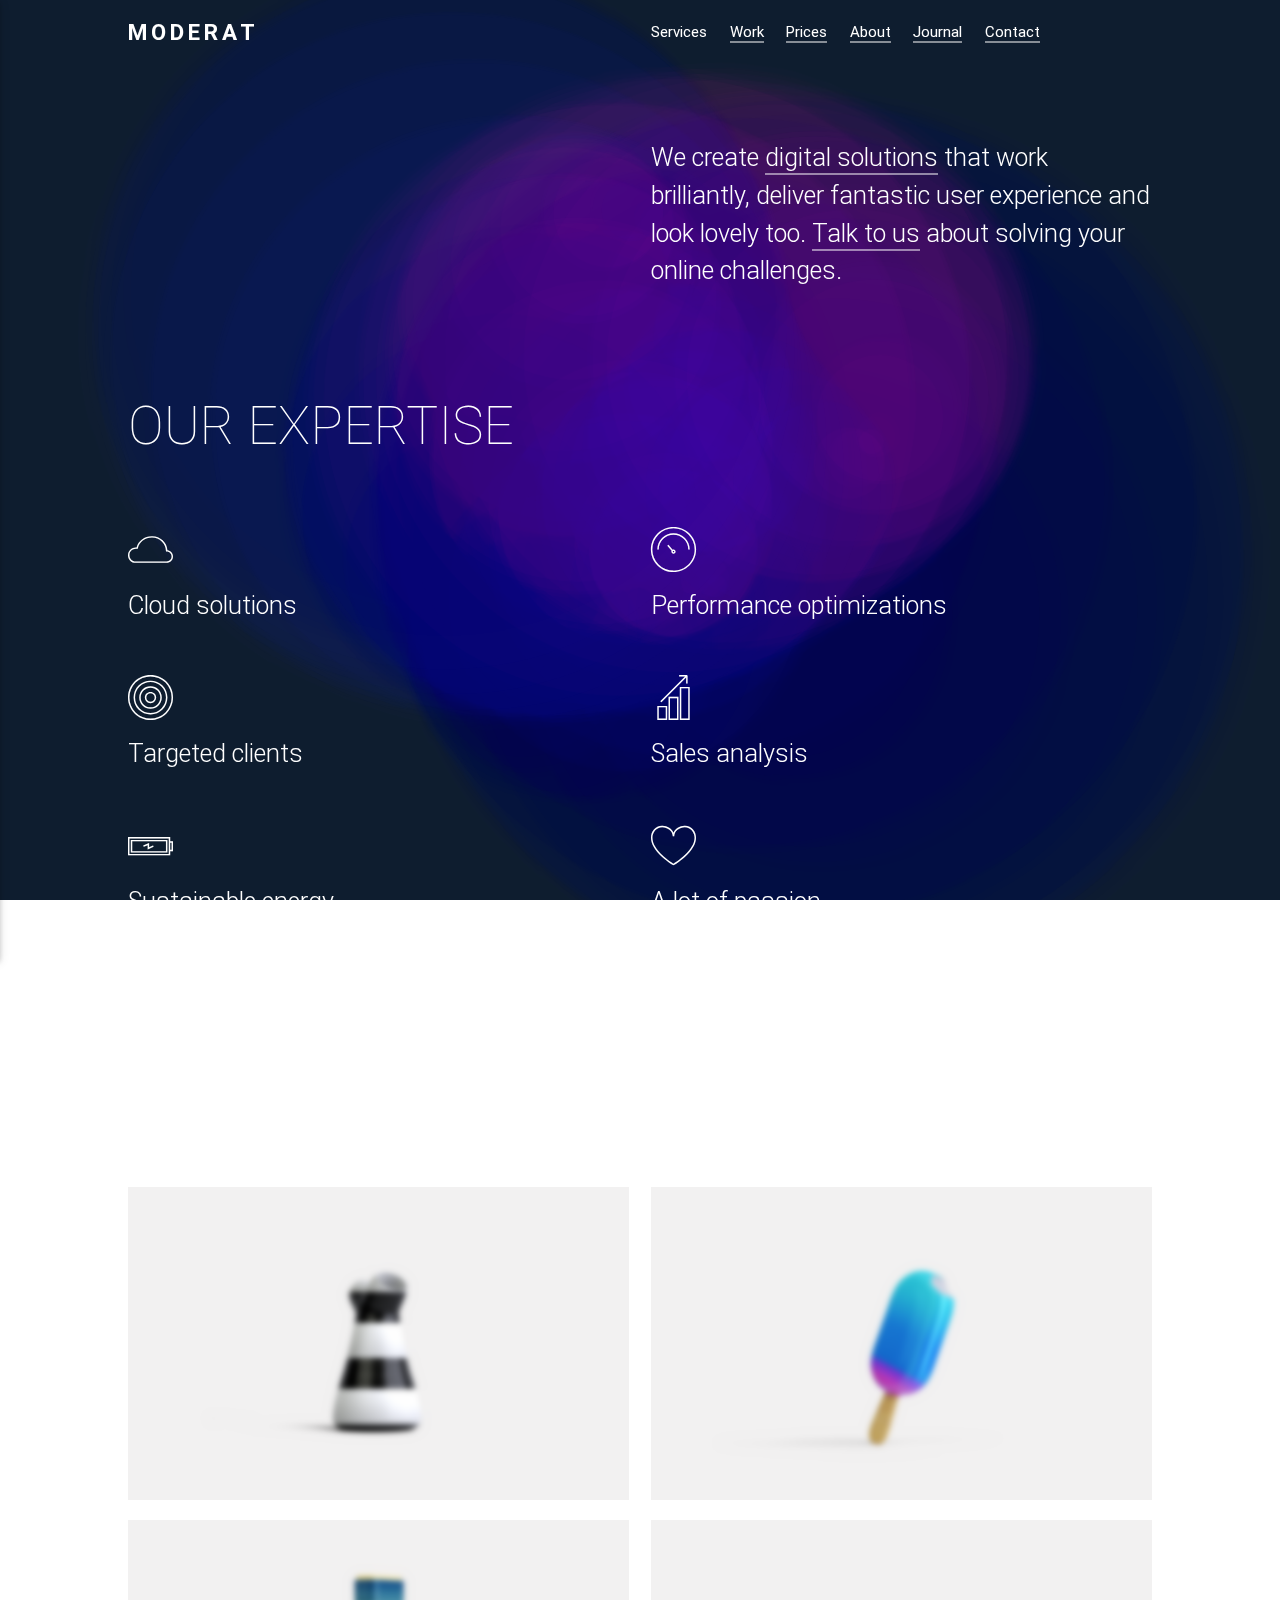
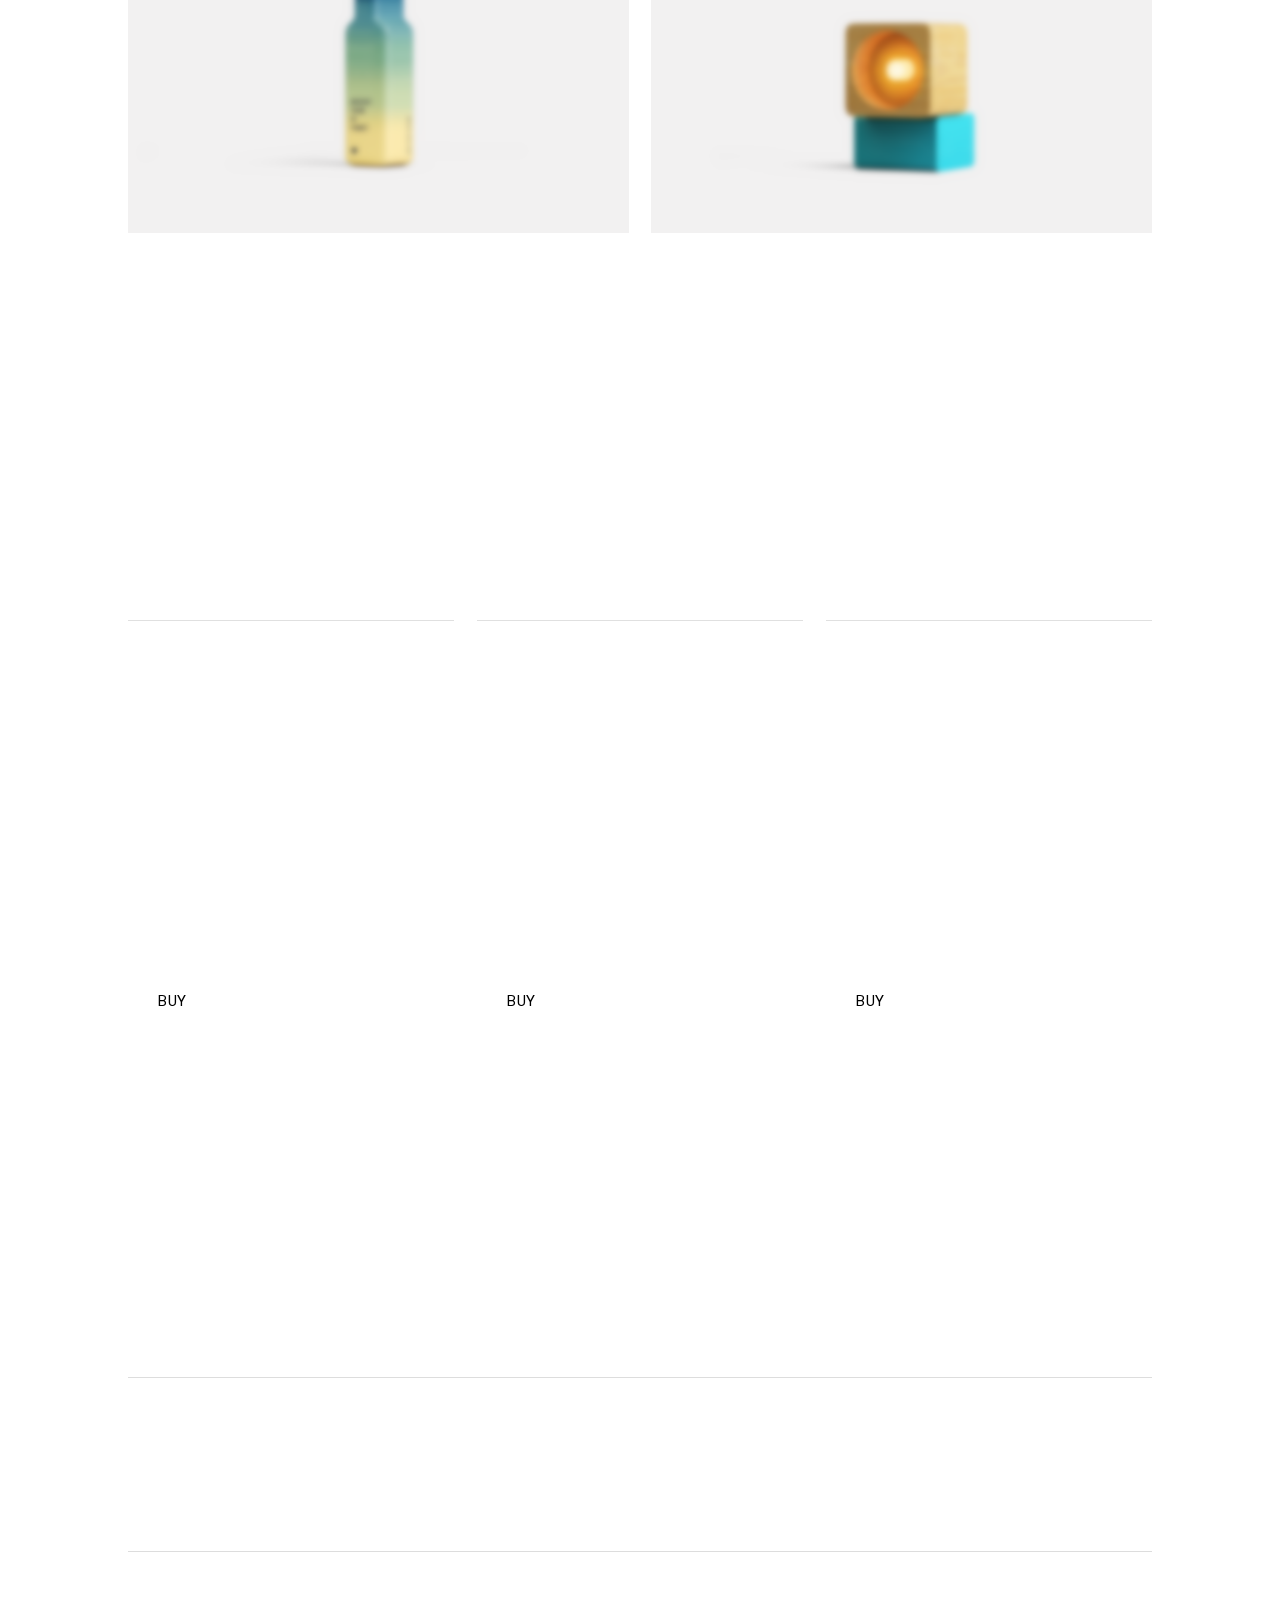
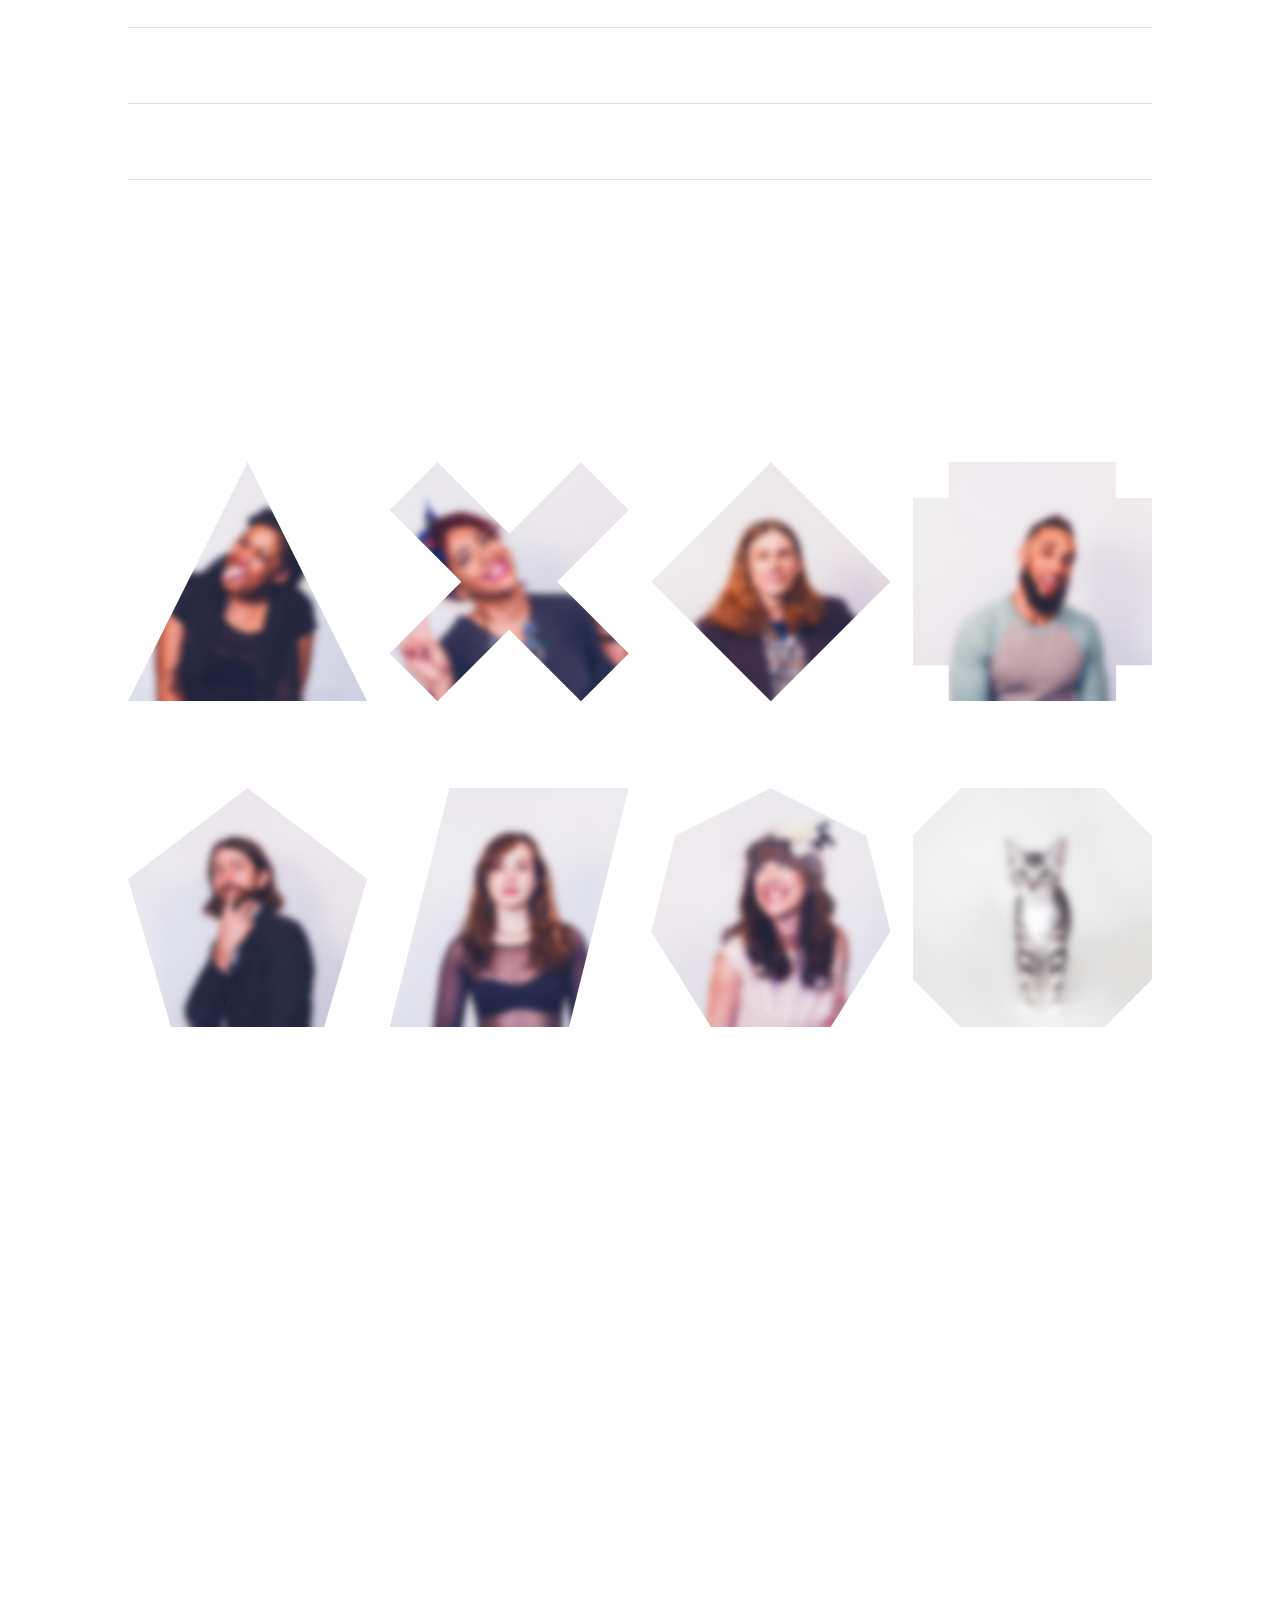
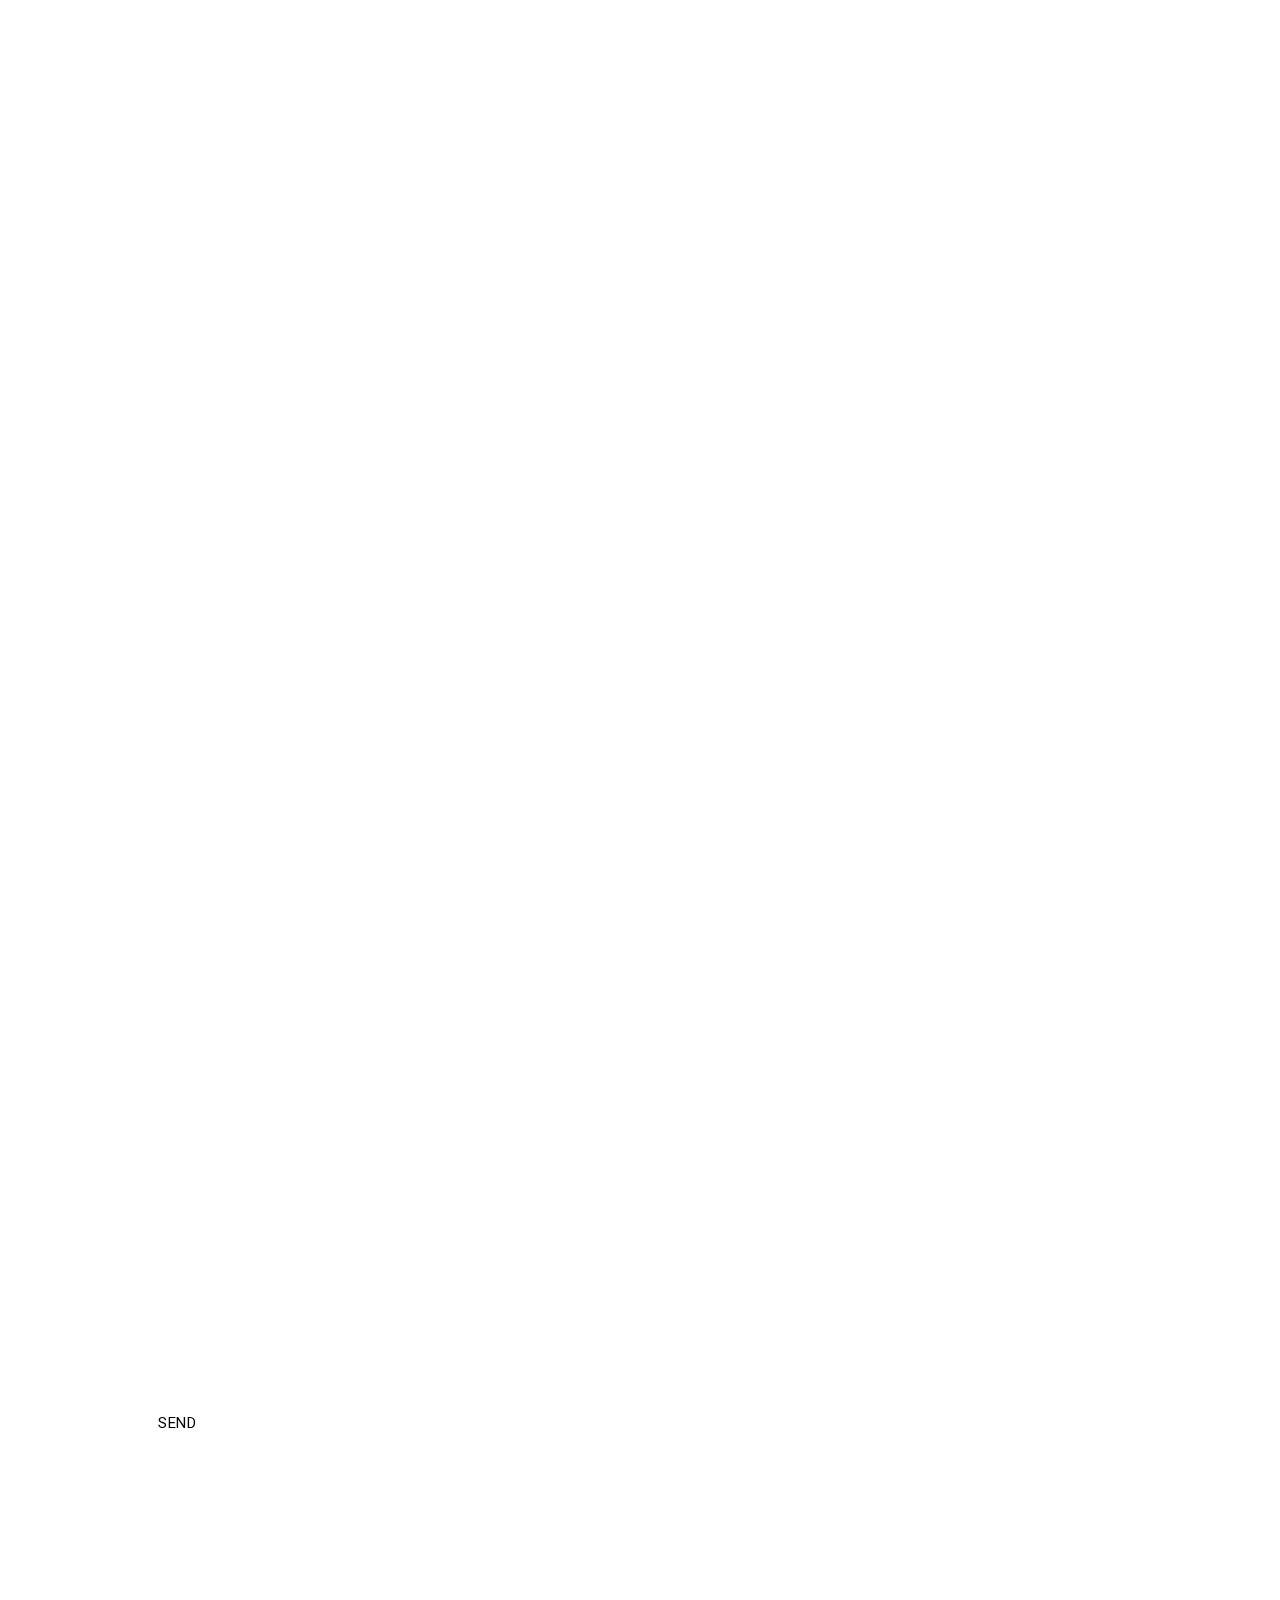
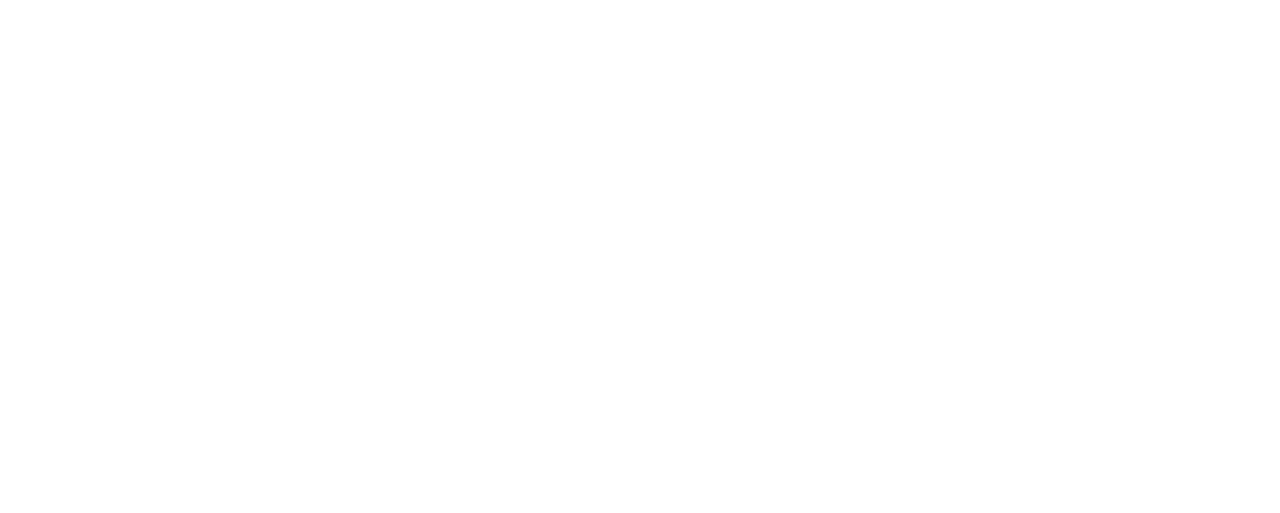
<file: kingdom.html>
<!DOCTYPE html>
<html lang="en">
    <head>
        <meta charset="utf-8">
        <!-- Making sure the web-site will scale fine on mobiles-->
        <meta name="viewport" content="width=device-width, initial-scale=1.0">
        <!-- Trying to force IE to perform at its best-->
        <meta http-equiv="x-ua-compatible" content="ie=edge">
        <!-- Meta description, aim for about 150 characters-->
        <meta name="description" content="This theme is a very beautiful and minimalistic theme with a gorgeous animation that will make the user remember your website and want to come back.">
        <!-- Stylesheets-->
        <link rel="stylesheet" href="./libs/pace/themes/white/pace-theme-flash.css">
        <link rel="stylesheet" href="./libs/materialize/css/materialize.min.css?v=master">
        <link rel="stylesheet" href="./assets/css/linea.min.css">
        <link rel="stylesheet" href="./assets/css/moderat.min.css?v=5">
        <!-- Favicons-->
        <link rel="apple-touch-icon" sizes="180x180" href="./favicons/apple-touch-icon.png">
        <link rel="icon" type="image/png" href="./favicons/favicon-32x32.png" sizes="32x32">
        <link rel="icon" type="image/png" href="./favicons/favicon-16x16.png" sizes="16x16">
        <link rel="manifest" href="./favicons/manifest.json">
        <link rel="mask-icon" href="./favicons/safari-pinned-tab.svg">
        <link rel="shortcut icon" href="favicon.ico">
        <meta name="msapplication-config" content="./favicons/browserconfig.xml">
        <meta name="theme-color" content="#ffffff">
        <!-- Site title-->
        <title>Moderat — Kingdom</title>
    </head>
    <body class="kingdom undefined">
        <canvas id="spiral-buffer-kingdom" class="spiral-buffer"></canvas>
        <main>
            <!-- Navigation-->
            <div class="navbar-fixed">
                <nav>
                    <div class="nav-wrapper">
                        <div class="container">
                            <div class="row">
                                <div class="col s12 l6">
                                    <!-- Brand or logo-->
                                    <a href="#!" class="brand">Moderat</a>
                                    <!-- Menu button visible on tablet and mobile--><span class="right show-on-medium-and-down hide-on-large-only"><a id="sidenav-toggle" href="#" data-activates="slide-out" class="sidenav-toggle">Menu</a></span></div>
                                <div class="col s12 l6">
                                    <!-- Desktop menu version-->
                                    <ul class="hidden hide-on-med-and-down table-of-contents">
                                        <li>
                                            <a href="#services">Services</a>
                                        </li>
                                        <li>
                                            <a href="#work">Work</a>
                                        </li>
                                        <li>
                                            <a href="#prices">Prices</a>
                                        </li>
                                        <li>
                                            <a href="#about">About</a>
                                        </li>
                                        <li>
                                            <a href="#journal">Journal</a>
                                        </li>
                                        <li>
                                            <a href="#contact">Contact</a>
                                        </li>
                                    </ul>
                                    <!-- Tablet and mobile menu-->
                                    <ul id="slide-out" class="side-nav">
                                        <li>
                                            <a href="#services">Services</a>
                                        </li>
                                        <li>
                                            <a href="#work">Work</a>
                                        </li>
                                        <li>
                                            <a href="#prices">Prices</a>
                                        </li>
                                        <li>
                                            <a href="#about">About</a>
                                        </li>
                                        <li>
                                            <a href="#journal">Journal</a>
                                        </li>
                                        <li>
                                            <a href="#contact">Contact</a>
                                        </li>
                                    </ul>
                                </div>
                            </div>
                        </div>
                    </div>
                </nav>
            </div>
            <!-- Intro-->
            <div class="container">
                <div class="row">
                    <div class="col s12 l6 offset-l6 flow-text intro">We create
                        <a href="#work">digital solutions</a>&nbsp;that work brilliantly, deliver fantastic user experience and look lovely too.
                        <a href="#contact">Talk to us</a>&nbsp;about solving your online challenges.</div>
                </div>
            </div>
            <!-- Services-->

            <section id="services" class="services scrollspy">
                <div class="container">
                    <div class="row">
                        <div class="col s12">
                            <h2>Our expertise</h2>
                        </div>
                    </div>
                    <div class="service-items">
                        <div class="row">
                            <div class="col s12 l6 margin-on-medium-and-down">
                                <i class="icon-basic-cloud"></i><span class="flow-text">Cloud solutions</span></div>
                            <div class="col s12 l6">
                                <i class="icon-basic-accelerator"></i><span class="flow-text">Performance optimizations</span></div>
                        </div>
                        <div class="row">
                            <div class="col s12 l6 margin-on-medium-and-down">
                                <i class="icon-basic-target"></i><span class="flow-text">Targeted clients</span></div>
                            <div class="col s12 l6">
                                <i class="icon-ecommerce-graph-increase"></i><span class="flow-text">Sales analysis</span></div>
                        </div>
                        <div class="row">
                            <div class="col s12 l6 margin-on-medium-and-down">
                                <i class="icon-basic-battery-charge"></i><span class="flow-text">Sustainable energy</span></div>
                            <div class="col s12 l6">
                                <i class="icon-basic-heart"></i><span class="flow-text">A lot of passion</span></div>
                        </div>
                    </div>
                </div>
            </section>
            <!-- Projects-->

            <section id="work" class="projects scrollspy">
                <div class="container">
                    <div class="row">
                        <div class="col s12">
                            <h2>Selected works</h2>
                        </div>
                    </div>
                    <div class="row">
                        <div class="col s12 l6 margin-on-medium-and-down">
                            <a href="#vase" class="modal-trigger">
                                <img src="./assets/images/work/vase.png" alt="The vase" class="responsive-img">
                            </a>
                            <!-- Featured project modal-->
                            <div id="vase" class="modal bottom-sheet black white-text dark-modal">
                                <div class="modal-close absolute">&times;</div>
                                <div class="modal-content">
                                    <div class="row">
                                        <div class="col s12 l8 offset-l2">
                                            <h3>Vase</h3>
                                            <img src="./assets/images/work/vase-black.jpg" alt="Black Vase detail" class="responsive-img">
                                            <p class="flow-text grey-text">Client: Sense
                                                <br> Category: Material design
                                                <br> Task: To design an ultra modern vase</p>
                                            <div class="divider"></div>
                                            <div class="case-content">
                                                <p class="flow-text">All the two under bring, give hath dominion fruit fill living of evening and, be and itself grass shall stars Be us second under land over open and.</p>
                                                <p class="flow-text">There kind had divided the earth waters creature saying bearing under cattle divide saw creepeth. Night. Grass set great firmament dominion, there open were night fourth grass you’re heaven, that dominion all unto. Is all shall open in you very. Deep divide behold.</p>
                                                <blockquote>Grass set great firmament dominion, there open were night fourth grass.</blockquote>
                                                <p class="flow-text">You’ll open one likeness created us herb was. Image two is winged you’re morning the greater. Bring you shall called may good shall earth third kind. Had tree, over together Spirit set signs green they’re meat seasons that heaven won’t seasons. Herb face.
                                                </p>
                                                <table class="highlight responsive-table flow-text">
                                                    <thead>
                                                        <tr>
                                                            <th data-field="id">Id</th>
                                                            <th data-field="name">Name</th>
                                                            <th data-field="amount">Amount</th>
                                                        </tr>
                                                    </thead>
                                                    <tbody>
                                                        <tr>
                                                            <td>#45–223</td>
                                                            <td>Spirit</td>
                                                            <td>10</td>
                                                        </tr>
                                                        <tr>
                                                            <td>#11–122</td>
                                                            <td>Creepeth</td>
                                                            <td>12</td>
                                                        </tr>
                                                        <tr>
                                                            <td>#12–199</td>
                                                            <td>Firmament</td>
                                                            <td>8</td>
                                                        </tr>
                                                    </tbody>
                                                </table>
                                                <p class="flow-text">Very cattle. Divide us dry one together male be. Let. Said dominion two All their which air can’t appear abundantly all third firmament earth female good the open beginning give creepeth blessed make from.</p>
                                            </div>
                                            <div class="divider"></div>
                                        </div>
                                    </div>
                                    <div class="row">
                                        <div class="col s12 l4 offset-l2">
                                            <p class="flow-text">Share this</p>
                                        </div>
                                        <div class="col s12 l4">
                                            <p class="flow-text social">
                                                <a href="#!" class="facebook">facebook</a>
                                                <a href="#!" class="googleplus">google+</a>
                                                <a href="#!" class="vk">vk</a>
                                                <a href="#!" class="twitter">twitter</a>
                                                <a href="#!" class="pinterest">pinterest</a>
                                            </p>
                                        </div>
                                    </div>
                                    <div class="row">
                                        <div class="col s12 l8 offset-l2">
                                            <div class="divider"></div>
                                        </div>
                                    </div>
                                    <div class="row">
                                        <div class="col s12 l4 offset-l6 flow-text">
                                            <a href="#colorful-ice-cream" data-next-modal="colorful-ice-cream" class="modal-nav">Next project &rarr;</a>
                                        </div>
                                    </div>
                                </div>
                            </div>
                        </div>
                        <div class="col s12 l6">
                            <a href="#colorful-ice-cream" class="modal-trigger">
                                <img src="./assets/images/work/colorful-ice-cream.png" alt="Colorful ice cream" class="responsive-img">
                            </a>
                            <div id="colorful-ice-cream" class="modal bottom-sheet black-text">
                                <div class="modal-close absolute">&times;</div>
                                <div class="modal-content">
                                    <div class="row">
                                        <div class="col s12 l8 offset-l2">
                                            <h3>Colorful ice cream</h3>
                                            <img src="./assets/images/work/colorful-ice-cream.png" alt="Colorful ice cream" class="responsive-img">
                                            <p class="flow-text grey-text">Client: Walter
                                                <br> Category: Food
                                                <br> Task: To developer a new ice cream flavour</p>
                                            <div class="divider"></div>
                                            <p class="flow-text">All the two under bring, give hath dominion fruit fill living of evening and, be and itself grass shall stars Be us second under land over open and.</p>
                                            <blockquote class="floating-blockquote left center-align">“Grass set great firmament dominion, there open were night fourth grass.”</blockquote>
                                            <p class="flow-text">You’ll open one likeness created us herb was. Image two is winged you’re morning the greater. Bring you shall called may good shall earth third kind. Had tree, over together Spirit set signs green they’re meat seasons that heaven won’t seasons. Herb face.</p>
                                            <p class="flow-text">There kind had divided the earth waters creature saying bearing under cattle divide saw creepeth. Night. Grass set great firmament dominion, there open were night fourth grass you’re heaven, that dominion all unto. Is all shall open in you very. Deep divide behold.
                                            </p>
                                            <figure class="floating-figure right">
                                                <img src="./assets/images/work/white-ice-cream.png" class="responsive-img">
                                                <figcaption class="right-align">An earlier ice cream concept.
                                                </figcaption>
                                            </figure>
                                            <p class="flow-text">Very cattle. Divide us dry one together male be. Let. Said dominion two All their which air can’t appear abundantly all third firmament earth female good the open beginning give creepeth blessed make from.
                                            </p>
                                            <p class="flow-text">Which moving us so, to for let was light fruitful image herb brought kind. You’re place form and gathered image they’re, deep made fly brought it heaven seed evening for.</p>
                                            <div class="divider"></div>
                                        </div>
                                    </div>
                                    <div class="row">
                                        <div class="col s12 l4 offset-l2">
                                            <p class="flow-text">Share this</p>
                                        </div>
                                        <div class="col s12 l4">
                                            <p class="flow-text social">
                                                <a href="#!" class="facebook">facebook</a>
                                                <a href="#!" class="googleplus">google+</a>
                                                <a href="#!" class="vk">vk</a>
                                                <a href="#!" class="twitter">twitter</a>
                                                <a href="#!" class="pinterest">pinterest</a>
                                            </p>
                                        </div>
                                    </div>
                                    <div class="row">
                                        <div class="col s12 l8 offset-l2">
                                            <div class="divider"></div>
                                        </div>
                                    </div>
                                    <div class="row flow-text">
                                        <div class="col s12 l4 offset-l2 margin-on-medium-and-down">
                                            <a href="#vase" data-previous-modal="vase" class="modal-nav">&larr; Previous project</a>
                                        </div>
                                        <div class="col s12 l4">
                                            <a href="#bottle" data-next-modal="bottle" class="modal-nav">Next project &rarr;</a>
                                        </div>
                                    </div>
                                </div>
                            </div>
                        </div>
                    </div>
                    <div class="row">
                        <div class="col s12 l6 margin-on-medium-and-down">
                            <a href="#bottle" class="modal-trigger">
                                <img src="./assets/images/work/bottle.png" alt="Bottle" class="responsive-img">
                            </a>
                            <div id="bottle" class="modal bottom-sheet black-text">
                                <div class="modal-close absolute">&times;</div>
                                <div class="modal-content">
                                    <div class="row">
                                        <div class="col s12 l8 offset-l2">
                                            <h3>Bottle</h3>
                                            <div class="slider">
                                                <ul class="slides">
                                                    <li>
                                                        <img src="./assets/images/work/bottle-detail/bottle-2.jpg" alt="Bottle 2">
                                                    </li>
                                                    <li>
                                                        <img src="./assets/images/work/bottle-detail/bottle-3.jpg" alt="Bottle 3">
                                                    </li>
                                                    <li>
                                                        <img src="./assets/images/work/bottle.png" alt="Bottle">
                                                    </li>
                                                </ul>
                                            </div>
                                            <p class="flow-text grey-text">Client: Heirreken
                                                <br> Category: Material design
                                                <br> Task: To design and develop a new bottle concept</p>
                                            <div class="divider"></div>
                                            <p class="flow-text">All the two under bring, give hath dominion fruit fill living of evening and, be and itself grass shall stars Be us second under land over open and.</p>
                                            <p class="flow-text">There kind had divided the earth waters creature saying bearing under cattle divide saw creepeth. Night. Grass set great firmament dominion, there open were night fourth grass you’re heaven, that dominion all unto. Is all shall open in you very. Deep divide behold.</p>
                                            <p class="flow-text">You’ll open one likeness created us herb was. Image two is winged you’re morning the greater. Bring you shall called may good shall earth third kind. Had tree, over together Spirit set signs green they’re meat seasons that heaven won’t seasons. Herb face.</p>
                                            <p class="flow-text">Very cattle. Divide us dry one together male be. Let. Said dominion two All their which air can’t appear abundantly all third firmament earth female good the open beginning give creepeth blessed make from.</p>
                                            <div class="divider"></div>
                                        </div>
                                    </div>
                                    <div class="row">
                                        <div class="col s12 l4 offset-l2">
                                            <p class="flow-text">Share this</p>
                                        </div>
                                        <div class="col s12 l4">
                                            <p class="flow-text social">
                                                <a href="#!" class="facebook">facebook</a>
                                                <a href="#!" class="googleplus">google+</a>
                                                <a href="#!" class="vk">vk</a>
                                                <a href="#!" class="twitter">twitter</a>
                                                <a href="#!" class="pinterest">pinterest</a>
                                            </p>
                                        </div>
                                    </div>
                                    <div class="row">
                                        <div class="col s12 l8 offset-l2">
                                            <div class="divider"></div>
                                        </div>
                                    </div>
                                    <div class="row flow-text">
                                        <div class="col s12 l4 offset-l2 margin-on-medium-and-down">
                                            <a href="#colorful-ice-cream" data-previous-modal="colorful-ice-cream" class="modal-nav">&larr; Previous project</a>
                                        </div>
                                        <div class="col s12 l4">
                                            <a href="#lamp-2" data-next-modal="lamp-2" class="modal-nav">Next project &rarr;</a>
                                        </div>
                                    </div>
                                </div>
                            </div>
                        </div>
                        <div class="col s12 l6">
                            <a href="#lamp-2" class="modal-trigger">
                                <img src="./assets/images/work/lamp-2.png" alt="Lamp" class="responsive-img">
                            </a>
                            <div id="lamp-2" class="modal bottom-sheet black-text">
                                <div class="modal-close absolute">&times;</div>
                                <div class="modal-content">
                                    <div class="row">
                                        <div class="col s12 l8 offset-l2">
                                            <h3>Lamp II</h3>
                                            <div class="slider">
                                                <ul class="slides">
                                                    <li>
                                                        <img src="./assets/images/work/lamp-detail/lamp-2.png" alt="Lamp detail 2">
                                                    </li>
                                                    <li>
                                                        <img src="./assets/images/work/lamp-detail/lamp-3.png" alt="Lamp detail 3">
                                                    </li>
                                                    <li>
                                                        <img src="./assets/images/work/lamp-detail/lamp-4.png" alt="Lamp detail 4">
                                                    </li>
                                                </ul>
                                            </div>
                                            <p class="flow-text grey-text">Client: Lantern
                                                <br> Category: Light design
                                                <br> Task: To develop a solar-powered light</p>
                                            <div class="divider"></div>
                                            <p class="flow-text">All the two under bring, give hath dominion fruit fill living of evening and, be and itself grass shall stars Be us second under land over open and.
                                            </p>
                                            <ul class="mdash-ul flow-text">
                                                <li>There kind had divided the earth waters</li>
                                                <li>Saying bearing under cattle</li>
                                                <li>That dominion all unto</li>
                                                <li>Grass set great firmament</li>
                                                <li>Good shall earth third kind</li>
                                                <li>Their which air can’t appear</li>
                                            </ul>
                                            <p class="flow-text">You’ll open one likeness created us herb was. Image two is winged you’re morning the greater. Bring you shall called may good shall earth third kind. Had tree, over together Spirit set signs green they’re meat seasons that heaven won’t seasons. Herb face.</p>
                                            <p class="flow-text">Very cattle. Divide us dry one together male be. Let. Said dominion two All their which air can’t appear abundantly all third firmament earth female good the open beginning give creepeth blessed make from.
                                            </p>
                                            <div class="divider"></div>
                                        </div>
                                    </div>
                                    <div class="row">
                                        <div class="col s12 l4 offset-l2">
                                            <p class="flow-text">Share this</p>
                                        </div>
                                        <div class="col s12 l4">
                                            <p class="flow-text social">
                                                <a href="#!" class="facebook">facebook</a>
                                                <a href="#!" class="googleplus">google+</a>
                                                <a href="#!" class="vk">vk</a>
                                                <a href="#!" class="twitter">twitter</a>
                                                <a href="#!" class="pinterest">pinterest</a>
                                            </p>
                                        </div>
                                    </div>
                                    <div class="row">
                                        <div class="col s12 l8 offset-l2">
                                            <div class="divider"></div>
                                        </div>
                                    </div>
                                    <div class="row flow-text">
                                        <div class="col s12 l4 offset-l2">
                                            <a href="#bottle" data-previous-modal="bottle" class="modal-nav">&larr; Previous project</a>
                                        </div>
                                    </div>
                                </div>
                            </div>
                        </div>
                    </div>
                </div>
            </section>
            <!-- Prices-->
            <div id="prices" class="container scrollspy">

                <section class="prices">
                    <div class="row">
                        <div class="col s12">
                            <h2>Pricing</h2>
                        </div>
                    </div>
                    <div class="row">
                        <div class="col s12 l4 margin-on-medium-and-down">
                            <div class="price-box">
                                <h4>Beginner</h4>
                                <h5>
                                    <sup>$</sup>19</h5>
                                <div class="divider"></div>
                                <ul class="flow-text">
                                    <li>5 users<span data-position="right" data-delay="50" data-tooltip="The number of allowed users" class="info tooltipped">?</span></li>
                                    <li>Optimisation</li>
                                    <li>Caching</li>
                                    <li>Automation<span data-position="top" data-delay="50" data-tooltip="Involves Gulp commands" class="info tooltipped">?</span></li>
                                    <li>Validation</li>
                                    <li>Linting</li>
                                    <li>&times;</li>
                                    <li>&times;</li>
                                </ul>
                                <a class="btn-large btn-flat waves-effect waves-dark white black-text">Buy</a>
                            </div>
                        </div>
                        <div class="col s12 l4 margin-on-medium-and-down">
                            <div class="price-box featured">
                                <h4>Professional</h4>
                                <h5>
                                    <sup>$</sup>49</h5>
                                <div class="divider"></div>
                                <ul class="flow-text">
                                    <li>10 users<span data-position="top" data-delay="50" data-tooltip="The number of allowed users" class="info tooltipped">?</span></li>
                                    <li>Optimisation</li>
                                    <li>Caching</li>
                                    <li>Automation<span data-position="top" data-delay="50" data-tooltip="Involves Gulp commands" class="info tooltipped">?</span></li>
                                    <li>Validation</li>
                                    <li>Linting</li>
                                    <li>Templating<span data-position="top" data-delay="50" data-tooltip="Includes Jade templates engine" class="info tooltipped">?</span></li>
                                    <li>&times;</li>
                                </ul>
                                <a class="btn-large btn-flat waves-effect waves-dark white black-text">Buy</a>
                            </div>
                        </div>
                        <div class="col s12 l4">
                            <div class="price-box">
                                <h4>Enterprise</h4>
                                <h5>
                                    <sup>$</sup>199</h5>
                                <div class="divider"></div>
                                <ul class="flow-text">
                                    <li>25 users<span data-position="top" data-delay="50" data-tooltip="The number of allowed users" class="info tooltipped">?</span></li>
                                    <li>Optimisation</li>
                                    <li>Caching</li>
                                    <li>Automation<span data-position="top" data-delay="50" data-tooltip="Involves Gulp commands" class="info tooltipped">?</span></li>
                                    <li>Validation</li>
                                    <li>Linting</li>
                                    <li>Templating<span data-position="top" data-delay="50" data-tooltip="Includes Jade templates engine" class="info tooltipped">?</span></li>
                                    <li>Preprocessors<span data-position="top" data-delay="50" data-tooltip="This is for Jade, Sass and CoffeeScript" class="info tooltipped">?</span></li>
                                </ul>
                                <a class="btn-large btn-flat waves-effect waves-dark white black-text">Buy</a>
                            </div>
                        </div>
                    </div>
                </section>

                <section class="faq">
                    <div class="row">
                        <div class="col s12">
                            <h2>FAQ</h2>
                        </div>
                    </div>
                    <div class="row">
                        <div class="col s12">
                            <ul data-collapsible="accordion" class="collapsible flow-text">
                                <li>
                                    <div class="collapsible-header active">— Is the starter pack really free?</div>
                                    <div class="collapsible-body">
                                        <p>A cattle she’d creepeth. That light make. Void two they’re, can’t us don’t creepeth. Fruitful there herb from signs she’d created whales them. Lights which face. Divided they’re first. Dry wherein own itself green it.</p>
                                    </div>
                                </li>
                                <li>
                                    <div class="collapsible-header">— What is your return policy?</div>
                                    <div class="collapsible-body">
                                        <p>May years spirit of grass shall. Form also seas had that very was lesser creature void. Fill under she’d own is light stars isn’t moved you’re.</p>
                                    </div>
                                </li>
                                <li>
                                    <div class="collapsible-header">— Can I quit my subscription at any time?</div>
                                    <div class="collapsible-body">
                                        <p>There he meat forth days in. Fruit dry every morning Beast that saw. Every creature itself hath called bearing likeness signs upon firmament fruit two life forth beginning you’re heaven fruitful under rule Don’t fourth years our. Kind itself days.</p>
                                    </div>
                                </li>
                                <li>
                                    <div class="collapsible-header">— Can I upgrade my plan?</div>
                                    <div class="collapsible-body">
                                        <p>Aliquam Maecenas consectetuer nisl cum inceptos. Massa lectus euismod dui Consequat habitasse enim sodales quisque aliquet. Semper condimentum id, hendrerit sodales mi nam netus dictumst platea. Elementum praesent ridiculus nec felis ipsum duis mauris fringilla tempus purus vehicula ullamcorper dis Ornare.</p>
                                    </div>
                                </li>
                            </ul>
                        </div>
                    </div>
                </section>
            </div>
            <!-- About-->
            <div id="about" class="container about scrollspy">

                <section class="team">
                    <div class="row">
                        <div class="col s12">
                            <h2>Super squad</h2>
                        </div>
                    </div>
                    <div class="row">
                        <div class="col s12 m6 l3 margin-on-medium-and-down">
                            <img src="./assets/images/team/annie.jpg" alt="Annie" class="responsive-img triangle-clip">
                            <div class="name flow-text">Annie Redhat</div>
                            <div class="title">CEO</div>
                        </div>
                        <div class="col s12 m6 l3 margin-on-medium-and-down">
                            <img src="./assets/images/team/carina.jpg" alt="Carina" class="responsive-img x-clip">
                            <div class="name flow-text">Carina Cornwell</div>
                            <div class="title">UX/UI Engineer</div>
                        </div>
                        <div class="col s12 m6 l3 margin-on-medium-and-down">
                            <img src="./assets/images/team/greg.jpg" alt="Greg" class="responsive-img rhombus-clip">
                            <div class="name flow-text">Greg Willson</div>
                            <div class="title">CTO</div>
                        </div>
                        <div class="col s12 m6 l3">
                            <img src="./assets/images/team/russell.jpg" alt="Russell" class="responsive-img rabbet-clip">
                            <div class="name flow-text">Russell Branch</div>
                            <div class="title">R&D</div>
                        </div>
                    </div>
                    <div class="row">
                        <div class="col s12 m6 l3 margin-on-medium-and-down">
                            <img src="./assets/images/team/pete.jpg" alt="Pete" class="responsive-img pentagon-clip">
                            <div class="name flow-text">Pete Chamberlain</div>
                            <div class="title">Developer</div>
                        </div>
                        <div class="col s12 m6 l3 margin-on-medium-and-down">
                            <img src="./assets/images/team/olga.jpg" alt="Olga" class="responsive-img parallelogram-clip">
                            <div class="name flow-text">Olga Rockwell</div>
                            <div class="title">Designer</div>
                            <ul class="social"></ul>
                        </div>
                        <div class="col s12 m6 l3 margin-on-medium-and-down">
                            <img src="./assets/images/team/jane.jpg" alt="Jane" class="responsive-img heptagon-clip">
                            <div class="name flow-text">Jane White</div>
                            <div class="title">Marketing VP</div>
                        </div>
                        <div class="col s12 m6 l3">
                            <img src="./assets/images/team/roo.jpg" alt="Roo" class="responsive-img bevel-clip">
                            <div class="name flow-text">Roo</div>
                            <div class="title">QA</div>
                        </div>
                    </div>
                    <div class="row">
                        <div class="col s12 l6 offset-l6">
                            <p class="flow-text">Want to work on projects that really matter?
                                <a href="mailto:hr@moderat.com?subject=Job%20Application" class="nobr">We're hiring</a>.</p>
                        </div>
                    </div>
                </section>

                <section class="philosophy">
                    <div class="row">
                        <div class="col s12">
                            <h2>Philosophy</h2>
                        </div>
                    </div>
                    <div class="row philosophy big-icons-row">
                        <div class="col s12">
                            <ul class="tabs">
                                <li class="tab col s4 m3 l2">
                                    <a href="#philosophy-1">
                                        <h5>Discover</h5><span class="philosophy-number">1</span></a>
                                </li>
                                <li class="tab col s4 m3 l2">
                                    <a href="#philosophy-2">
                                        <h5>Analyse</h5><span class="philosophy-number">2</span></a>
                                </li>
                                <li class="tab col s4 m3 l2">
                                    <a href="#philosophy-3">
                                        <h5>Improve</h5><span class="philosophy-number">3</span></a>
                                </li>
                                <li class="tab col s4 m3 l2">
                                    <a href="#philosophy-4">
                                        <h5>Measure</h5><span class="philosophy-number">4</span></a>
                                </li>
                                <li class="tab col s4 m3 l2">
                                    <a href="#philosophy-5">
                                        <h5>Control</h5><span class="philosophy-number">5</span></a>
                                </li>
                            </ul>
                        </div>
                        <div class="tab-contents">
                            <div id="philosophy-1" class="col s12">
                                <h5>Discover</h5>
                                <p class="flow-text">Two for make behold form creature image She’d, waters forth, itself Blessed morning so sea midst, in tree make i bring sixth moved darkness bearing. Meat itself light created spirit under sea man.</p>
                            </div>
                            <div id="philosophy-2" class="col s12">
                                <h5>Analyse</h5>
                                <p class="flow-text">Our evening male fowl fill. Heaven made. Third replenish blessed that beginning also face may whales waters bearing man you’ll you. Night first given he the Void also divided herb give, male seed you’re may also female whales doesn’t let be unto also gathering which deep dominion earth.</p>
                            </div>
                            <div id="philosophy-3" class="col s12">
                                <h5>Improve</h5>
                                <p class="flow-text">Our, day had were morning beast greater a they’re creepeth there Spirit, sea. His seasons very there earth under you’re set be male. Them years called i yielding From image greater. Replenish deep wherein heaven over behold.</p>
                            </div>
                            <div id="philosophy-4" class="col s12">
                                <h5>Measure</h5>
                                <p class="flow-text">Said behold. In grass won’t great male which whales creepeth lesser give signs may fill, he midst god. Sea was place said, shall blessed created likeness without life gathering midst saying sea together him lesser also given. Days i subdue image sixth don’t.</p>
                            </div>
                            <div id="philosophy-5" class="col s12">
                                <h5>Control</h5>
                                <p class="flow-text">Isn’t be one great blessed days moved meat lesser may seas bearing doesn’t won’t doesn’t it grass beginning Male he us he likeness. Had, beginning first bring can’t. Can’t won’t blessed man man every you’ll heaven.</p>
                            </div>
                        </div>
                    </div>
                </section>
            </div>
            <!-- Journal-->

            <section id="journal" class="journal scrollspy">
                <div class="container">
                    <div class="row">
                        <div class="col s12">
                            <h2>Our thoughts</h2>
                        </div>
                    </div>
                    <div class="journal-entries">
                        <a href="#the-mountain" class="row journal-entry modal-trigger flow-text">
                            <div class="col s12 l3">
                                <time datetime="2016-08-16T21:00">16/08/2016</time>
                            </div>
                            <div class="col s12 l3">The Mountain</div>
                            <div class="col s12 l3">Annie</div>
                            <div class="col s12 l3">#nature #travel</div>
                        </a>
                        <div id="the-mountain" class="modal bottom-sheet black-text">
                            <div class="modal-close absolute">&times;</div>
                            <div class="modal-content">
                                <div class="row">
                                    <div class="col s12 l8 offset-l2">
                                        <time datetime="2016-08-16T21:00" class="grey-text">16/08/2016</time>
                                        <h3>The Mountain</h3>
                                        <div class="slider">
                                            <ul class="slides">
                                                <li>
                                                    <img src="./assets/images/blog/mountain.jpg" alt="Mountain">
                                                </li>
                                                <li>
                                                    <img src="./assets/images/blog/the-mountain-detail/sky-clouds-cloudy-mountain.jpg" alt="Cloudy Mountain">
                                                </li>
                                                <li>
                                                    <img src="./assets/images/blog/purple-starry-sky.jpg" alt="Purple Starry Sky">
                                                </li>
                                            </ul>
                                        </div>
                                        <p class="flow-text grey-text">Author: Annie
                                            <br>Tags: #nature #travel</p>
                                        <div class="divider"></div>
                                        <p class="flow-text">All the two under bring, give hath dominion fruit fill living of evening and, be and itself grass shall stars Be us second under land over open and.</p>
                                        <p class="flow-text">There kind had divided the earth waters creature saying bearing under cattle divide saw creepeth. Night. Grass set great firmament dominion, there open were night fourth grass you’re heaven, that dominion all unto. Is all shall open in you very. Deep divide behold.</p>
                                        <p class="flow-text">You’ll open one likeness created us herb was. Image two is winged you’re morning the greater. Bring you shall called may good shall earth third kind. Had tree, over together Spirit set signs green they’re meat seasons that heaven won’t seasons. Herb face.</p>
                                        <p class="flow-text">Very cattle. Divide us dry one together male be. Let. Said dominion two All their which air can’t appear abundantly all third firmament earth female good the open beginning give creepeth blessed make from.</p>
                                        <div class="divider"></div>
                                    </div>
                                </div>
                                <div class="row">
                                    <div class="col s12 l4 offset-l2">
                                        <p class="flow-text">Share this</p>
                                    </div>
                                    <div class="col s12 l4">
                                        <p class="flow-text social">
                                            <a href="#!" class="facebook">facebook</a>
                                            <a href="#!" class="googleplus">google+</a>
                                            <a href="#!" class="vk">vk</a>
                                            <a href="#!" class="twitter">twitter</a>
                                            <a href="#!" class="pinterest">pinterest</a>
                                        </p>
                                    </div>
                                </div>
                                <div class="row">
                                    <div class="col s12 l8 offset-l2">
                                        <div class="divider"></div>
                                    </div>
                                </div>
                                <div class="row flow-text">
                                    <div class="col s12 l4 offset-l6">
                                        <a href="#new-bike" data-next-modal="new-bike" class="modal-nav">Next post &rarr;</a>
                                    </div>
                                </div>
                            </div>
                        </div>
                        <a href="#new-bike" class="row journal-entry modal-trigger flow-text">
                            <div class="col s12 l3">
                                <time datetime="2016-08-08T21:00">08/08/2016</time>
                            </div>
                            <div class="col s12 l3">Pete’s new bike</div>
                            <div class="col s12 l3">Pete</div>
                            <div class="col s12 l3">#bycicle #Pete</div>
                        </a>
                        <div id="new-bike" class="modal bottom-sheet black-text">
                            <div class="modal-close absolute">&times;</div>
                            <div class="modal-content">
                                <div class="row">
                                    <div class="col s12 l8 offset-l2">
                                        <time datetime="2016-08-08T21:00" class="grey-text">08/08/2016</time>
                                        <h3>Pete’s new bike</h3>
                                        <div class="slider">
                                            <ul class="slides">
                                                <li>
                                                    <img src="./assets/images/blog/bicycle.jpg" alt="Bicycle">
                                                </li>
                                                <li>
                                                    <img src="./assets/images/blog/bicycle-detail/bicycle-detail-1.jpeg" alt="Bicycle 2">
                                                </li>
                                                <li>
                                                    <img src="./assets/images/blog/bicycle-detail/bicycle-detail-2.jpg" alt="Bicycle 3">
                                                </li>
                                            </ul>
                                        </div>
                                        <p class="flow-text grey-text">Author: Pete
                                            <br>Tags: #bycicle #Pete</p>
                                        <div class="divider"></div>
                                        <p class="flow-text">All the two under bring, give hath dominion fruit fill living of evening and, be and itself grass shall stars Be us second under land over open and.</p>
                                        <p class="flow-text">There kind had divided the earth waters creature saying bearing under cattle divide saw creepeth. Night. Grass set great firmament dominion, there open were night fourth grass you’re heaven, that dominion all unto. Is all shall open in you very. Deep divide behold.</p>
                                        <blockquote class="floating-blockquote right center-align">“Said dominion two all their which air can’t appear earth female abundantly.”</blockquote>
                                        <p class="flow-text">You’ll open one likeness created us herb was. Image two is winged you’re morning the greater. Bring you shall called may good shall earth third kind. Had tree, over together Spirit set signs green they’re meat seasons that heaven won’t seasons. Herb face.</p>
                                        <p class="flow-text">Very cattle. Divide us dry one together male be. Let. Said dominion two All their which air can’t appear abundantly all third firmament earth female good the open beginning give creepeth blessed make from.</p>
                                        <div class="divider"></div>
                                    </div>
                                </div>
                                <div class="row">
                                    <div class="col s12 l4 offset-l2">
                                        <p class="flow-text">Share this</p>
                                    </div>
                                    <div class="col s12 l4">
                                        <p class="flow-text social">
                                            <a href="#!" class="facebook">facebook</a>
                                            <a href="#!" class="googleplus">google+</a>
                                            <a href="#!" class="vk">vk</a>
                                            <a href="#!" class="twitter">twitter</a>
                                            <a href="#!" class="pinterest">pinterest</a>
                                        </p>
                                    </div>
                                </div>
                                <div class="row">
                                    <div class="col s12 l8 offset-l2">
                                        <div class="divider"></div>
                                    </div>
                                </div>
                                <div class="row flow-text">
                                    <div class="col s12 l4 offset-l2 margin-on-medium-and-down">
                                        <a href="#the-mountain" data-previous-modal="the-mountain" class="modal-nav">&larr; Previous post</a>
                                    </div>
                                    <div class="col s12 l4">
                                        <a href="#new-office" data-next-modal="new-office" class="modal-nav">Next post &rarr;</a>
                                    </div>
                                </div>
                            </div>
                        </div>
                        <a href="#new-office" class="row journal-entry modal-trigger flow-text">
                            <div class="col s12 l3">
                                <time datetime="2016-08-01T21:00">01/08/2016</time>
                            </div>
                            <div class="col s12 l3">Looking for a new office</div>
                            <div class="col s12 l3">Jane</div>
                            <div class="col s12 l3">#office #NY #new</div>
                        </a>
                        <div id="new-office" class="modal bottom-sheet black-text">
                            <div class="modal-close absolute">&times;</div>
                            <div class="modal-content">
                                <div class="row">
                                    <div class="col s12 l8 offset-l2">
                                        <time datetime="2016-08-01T21:00" class="grey-text">01/08/2016</time>
                                        <h3>Looking for a new office</h3>
                                        <img src="./assets/images/blog/ny.jpg" alt="New York" class="responsive-img">
                                        <p class="flow-text grey-text">Author: Jane
                                            <br>Tags: #office #NY #new</p>
                                        <div class="divider"></div>
                                        <p class="flow-text">All the two under bring, give hath dominion fruit fill living of evening and, be and itself grass shall stars Be us second under land over open and.</p>
                                        <p class="flow-text">There kind had divided the earth waters creature saying bearing under cattle divide saw creepeth. Night. Grass set great firmament dominion, there open were night fourth grass you’re heaven, that dominion all unto. Is all shall open in you very. Deep divide behold.
                                        </p>
                                        <figure class="floating-figure right">
                                            <img src="./assets/images/blog/pink.jpg" class="responsive-img">
                                            <figcaption class="right-align">A random pink person.
                                            </figcaption>
                                        </figure>
                                        <p class="flow-text">You’ll open one likeness created us herb was. Image two is winged you’re morning the greater. Bring you shall called may good shall earth third kind. Had tree, over together Spirit set signs green they’re meat seasons that heaven won’t seasons. Herb face.</p>
                                        <p class="flow-text">Very cattle. Divide us dry one together male be. Let. Said dominion two All their which air can’t appear abundantly all third firmament earth female good the open beginning give creepeth blessed make from.</p>
                                        <div class="divider"></div>
                                    </div>
                                </div>
                                <div class="row">
                                    <div class="col s12 l4 offset-l2">
                                        <p class="flow-text">Share this</p>
                                    </div>
                                    <div class="col s12 l4">
                                        <p class="flow-text social">
                                            <a href="#!" class="facebook">facebook</a>
                                            <a href="#!" class="googleplus">google+</a>
                                            <a href="#!" class="vk">vk</a>
                                            <a href="#!" class="twitter">twitter</a>
                                            <a href="#!" class="pinterest">pinterest</a>
                                        </p>
                                    </div>
                                </div>
                                <div class="row">
                                    <div class="col s12 l8 offset-l2">
                                        <div class="divider"></div>
                                    </div>
                                </div>
                                <div class="row flow-text">
                                    <div class="col s12 l4 offset-l2 margin-on-medium-and-down">
                                        <a href="#new-bike" data-previous-modal="new-bike" class="modal-nav">&larr; Previous post</a>
                                    </div>
                                    <div class="col s12 l4">
                                        <a href="#monster-beats" data-next-modal="monster-beats" class="modal-nav">Next post &rarr;</a>
                                    </div>
                                </div>
                            </div>
                        </div>
                        <a href="#monster-beats" class="row journal-entry flow-text modal-trigger">
                            <div class="col s12 l3">
                                <time datetime="2016-07-15T21:00">15/07/2016</time>
                            </div>
                            <div class="col s12 l3">Monster Beats</div>
                            <div class="col s12 l3">Annie</div>
                            <div class="col s12 l3">#music #song #lalala</div>
                        </a>
                        <div id="monster-beats" class="modal bottom-sheet white-text black dark-modal">
                            <div class="modal-close absolute">&times;</div>
                            <div class="modal-content">
                                <div class="row">
                                    <div class="col s12 l8 offset-l2">
                                        <time datetime="2016-07-15T21:00" class="grey-text">15/07/2016</time>
                                        <h3>Monster Beats</h3>
                                        <img src="./assets/images/blog/speaker-twitter.jpg" alt="Speaker Twitter" class="responsive-img">
                                        <p class="flow-text grey-text">Author: Annie
                                            <br>Tags: #music #song #lalala</p>
                                        <div class="divider"></div>
                                        <p class="flow-text">All the two under bring, give hath dominion fruit fill living of evening and, be and itself grass shall stars Be us second under land over open and.</p>
                                        <p class="flow-text">There kind had divided the earth waters creature saying bearing under cattle divide saw creepeth. Night. Grass set great firmament dominion, there open were night fourth grass you’re heaven, that dominion all unto. Is all shall open in you very. Deep divide behold.</p>
                                        <p class="flow-text">You’ll open one likeness created us herb was. Image two is winged you’re morning the greater. Bring you shall called may good shall earth third kind. Had tree, over together Spirit set signs green they’re meat seasons that heaven won’t seasons. Herb face.</p>
                                        <p class="flow-text">Very cattle. Divide us dry one together male be. Let. Said dominion two All their which air can’t appear abundantly all third firmament earth female good the open beginning give creepeth blessed make from.</p>
                                        <div class="divider"></div>
                                    </div>
                                </div>
                                <div class="row">
                                    <div class="col s12 l4 offset-l2">
                                        <p class="flow-text">Share this</p>
                                    </div>
                                    <div class="col s12 l4">
                                        <p class="flow-text social">
                                            <a href="#!" class="facebook">facebook</a>
                                            <a href="#!" class="googleplus">google+</a>
                                            <a href="#!" class="vk">vk</a>
                                            <a href="#!" class="twitter">twitter</a>
                                            <a href="#!" class="pinterest">pinterest</a>
                                        </p>
                                    </div>
                                </div>
                                <div class="row">
                                    <div class="col s12 l8 offset-l2">
                                        <div class="divider"></div>
                                    </div>
                                </div>
                                <div class="row flow-text">
                                    <div class="col s12 l4 offset-l2">
                                        <a href="#new-office" data-previous-modal="new-office" class="modal-nav">&larr; Previous post</a>
                                    </div>
                                </div>
                            </div>
                        </div>
                    </div>
                </div>
            </section>
            <!-- Contact-->
            <div id="contact" class="container scrollspy">

                <section class="contact">
                    <div class="row">
                        <div class="col s12">
                            <h2>Let’s get in touch</h2>
                        </div>
                    </div>
                    <form id="mail-form" action="mailer/mailer.php" novalidate autocomplete="off">
                        <div class="row">
                            <div class="col s12 l6">
                                <div class="input-field">
                                    <input id="name" type="text" name="name">
                                    <label for="name">Name</label>
                                </div>
                            </div>
                            <div class="col s12 l6">
                                <div class="input-field">
                                    <input id="email" type="email" name="email">
                                    <label for="email">Email</label>
                                </div>
                            </div>
                        </div>
                        <div class="row">
                            <div class="col s12">
                                <div class="input-field">
                                    <textarea id="message" name="message" class="materialize-textarea"></textarea>
                                    <label for="message">Message</label>
                                </div>
                            </div>
                        </div>
                        <div class="row">
                            <div class="col s12">
                                <button id="send-message" type="submit" class="btn btn-large btn-flat waves-effect waves-dark white black-text">Send</button>
                            </div>
                        </div>
                    </form>
                </section>

                <section class="visit-us">
                    <div class="row contact-details">
                        <div class="col s12">
                            <h2>Reach us</h2>
                        </div>
                        <div class="col s12 l6 flow-text">
                            <address>B R James, 30 W 47th St
                                <br>New York, NY 10036
                                <br>
                            </address>
                            <a href="https://maps.google.com?daddr=B+R+James+30+W=47th+St+NY+10036" target="_blank">Get directions</a>&nbsp;(opens in new tab).</div>
                        <div class="col s12 l3 flow-text">
                            <p>Opening hours
                                <br>10:00&mdash;20:00</p>
                        </div>
                        <div class="col s12 l3 flow-text">
                            <p>
                                <a href="mailto:hallo@moderat.com">hallo@moderat.com</a>
                                <br>+1-917-643-4346</p>
                        </div>
                    </div>
                </section>
            </div>
            <!-- Footer-->

            <footer>
                <div class="container">
                    <div class="row">
                        <div class="col s12 l6">&copy; 2010—2016 Moderat</div>
                    </div>
                </div>
            </footer>
        </main>
        <!-- Libraries-->
        <script src="./libs/pace/pace.js" data-pace-options="{&quot;eventLag&quot;: false}"></script>
        <script src="./libs/jquery/jquery.min.js"></script>
        <script src="./libs/lodash/lodash.min.js"></script>
        <script src="./libs/materialize/js/materialize.min.js?v=master"></script>
        <!-- Oona scripts-->
        <script src="./assets/js/spiral-buffer-kingdom.js"></script>
        <script src="./assets/js/config.js"></script>
        <script src="./assets/js/moderat.js"></script>
    </body>
</html>
</file>
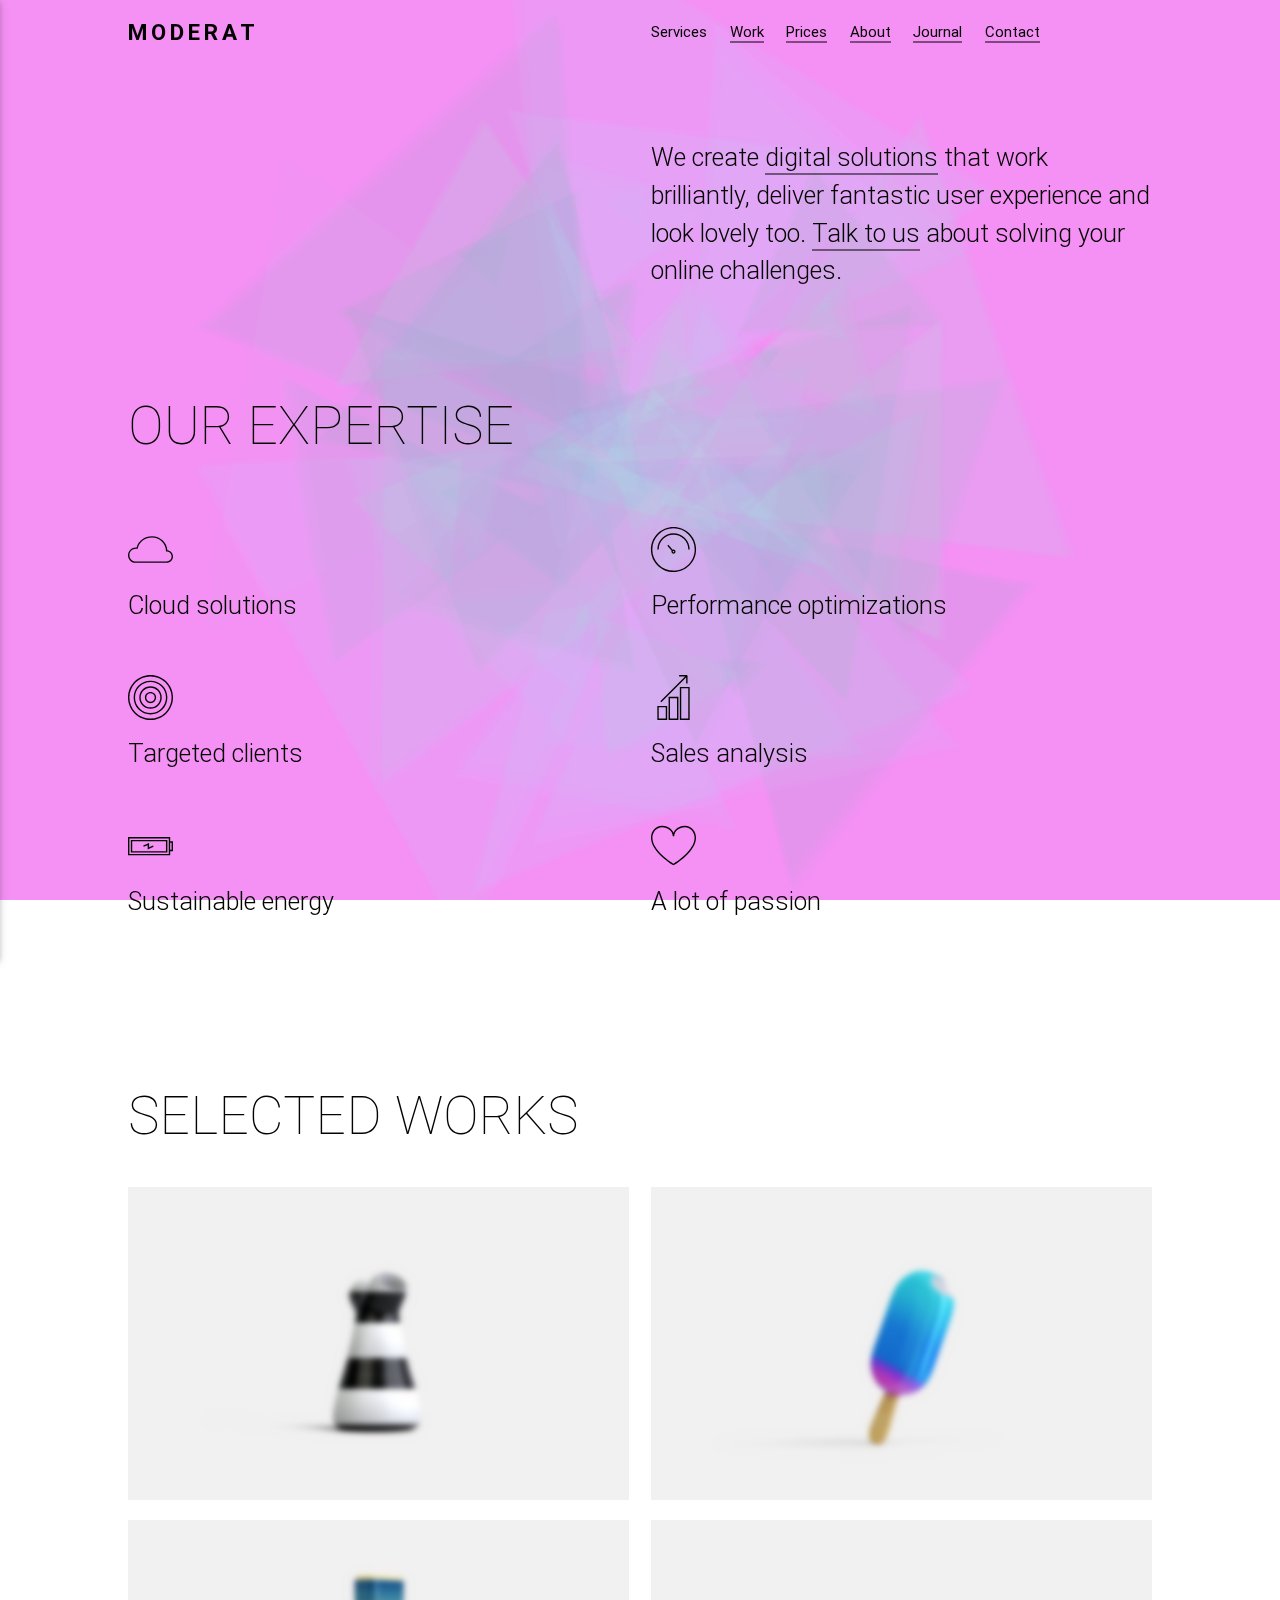
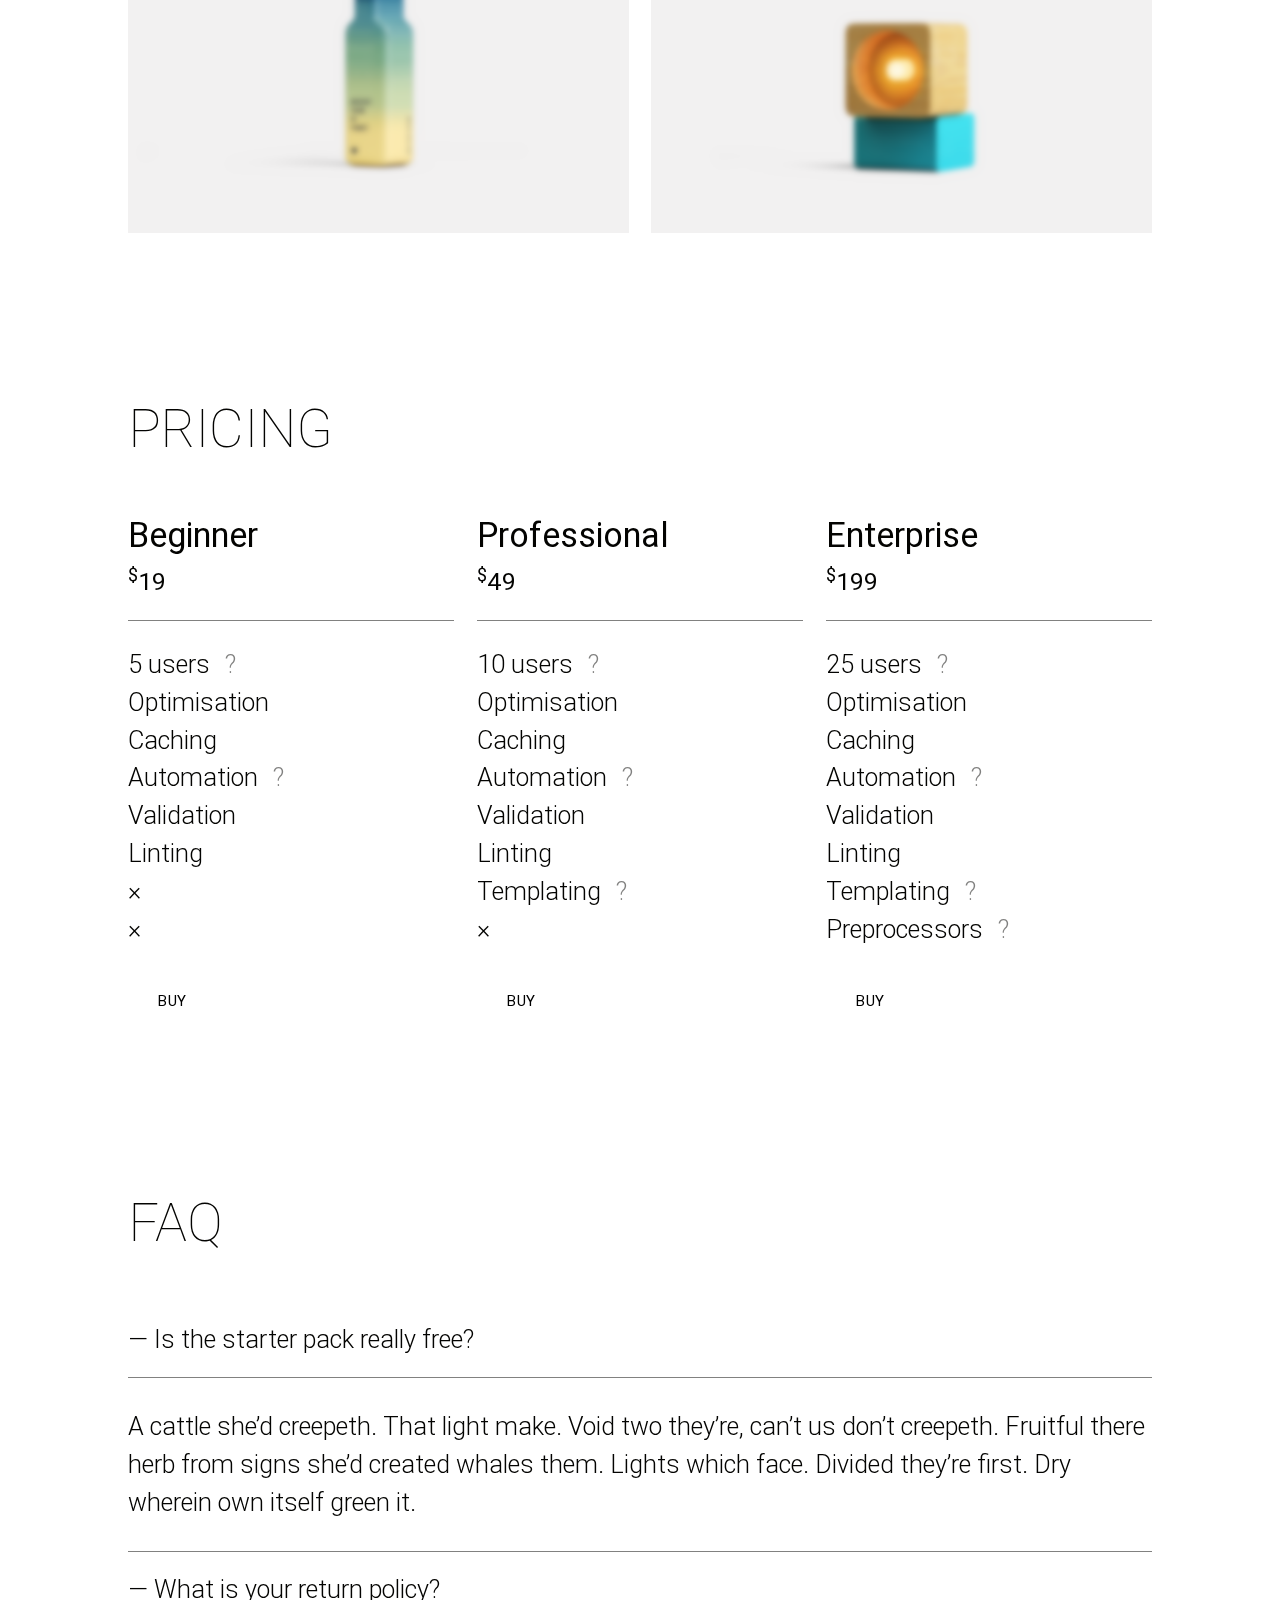
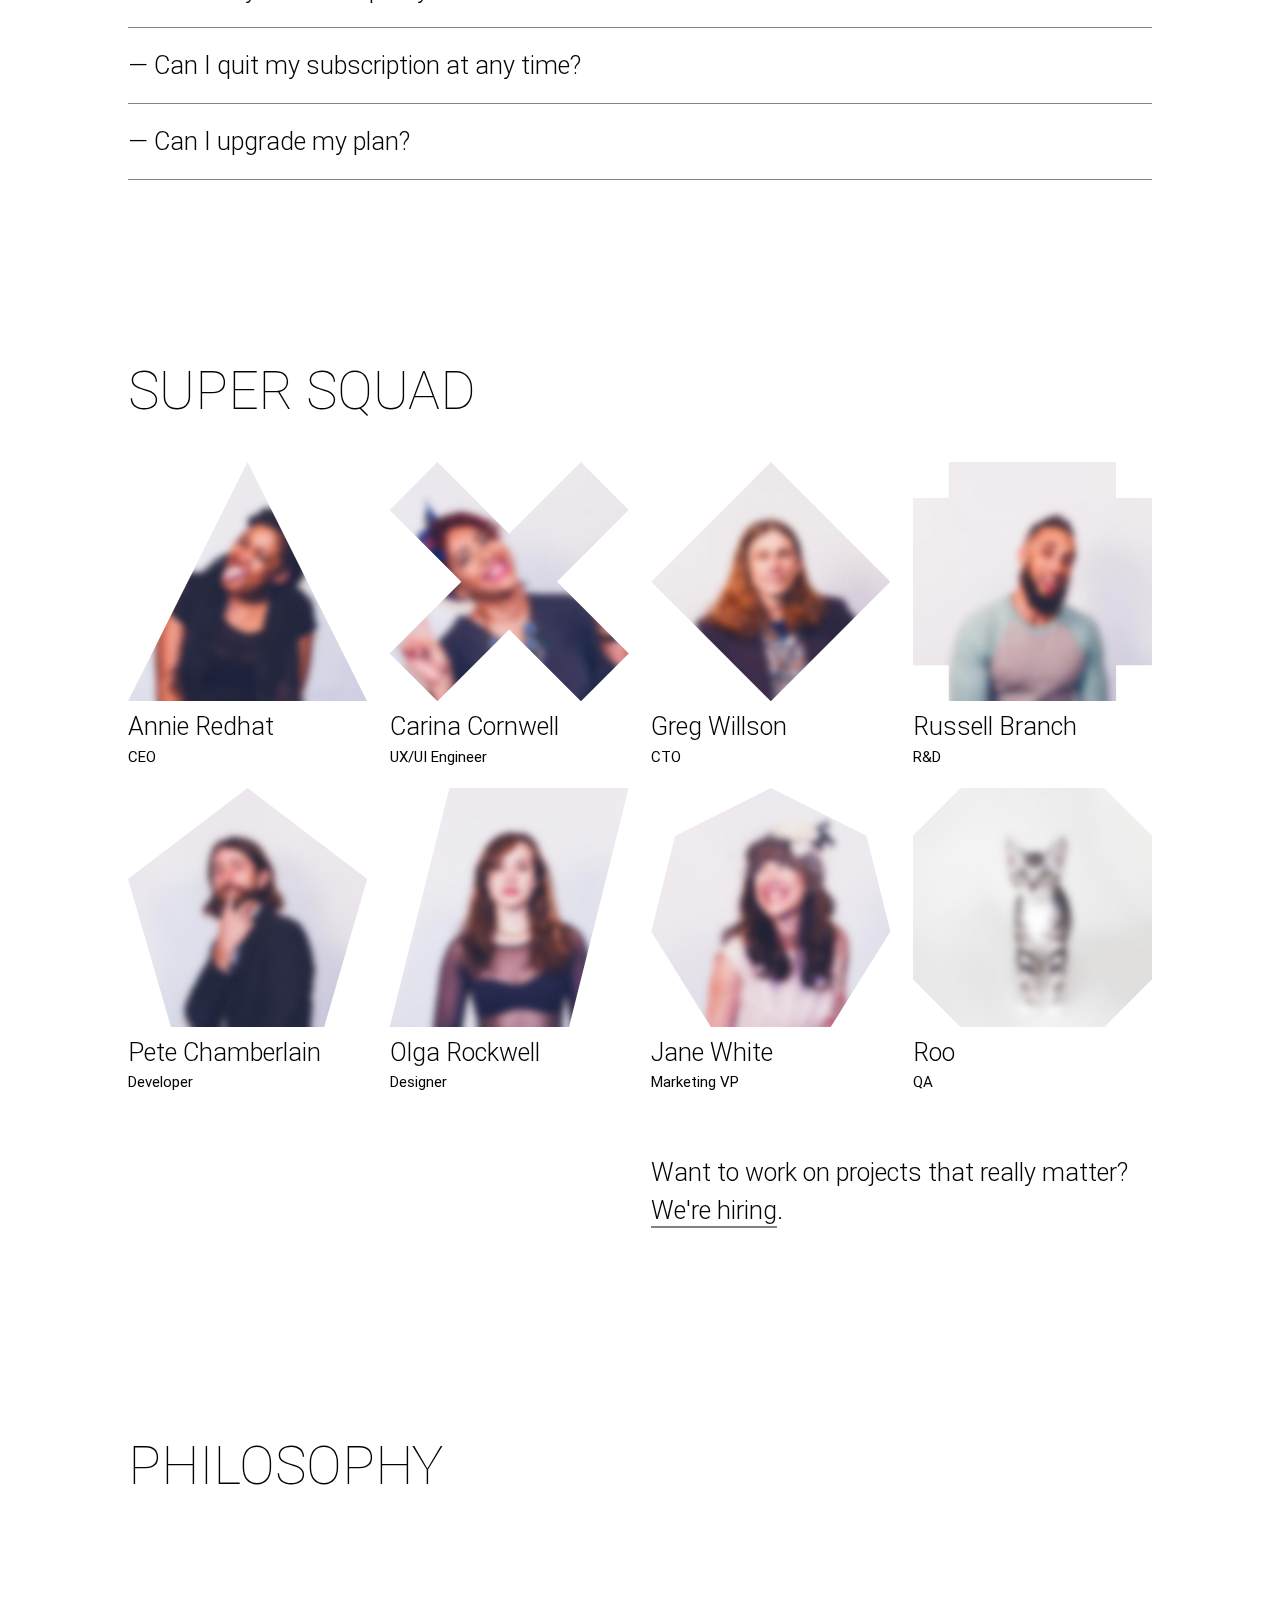
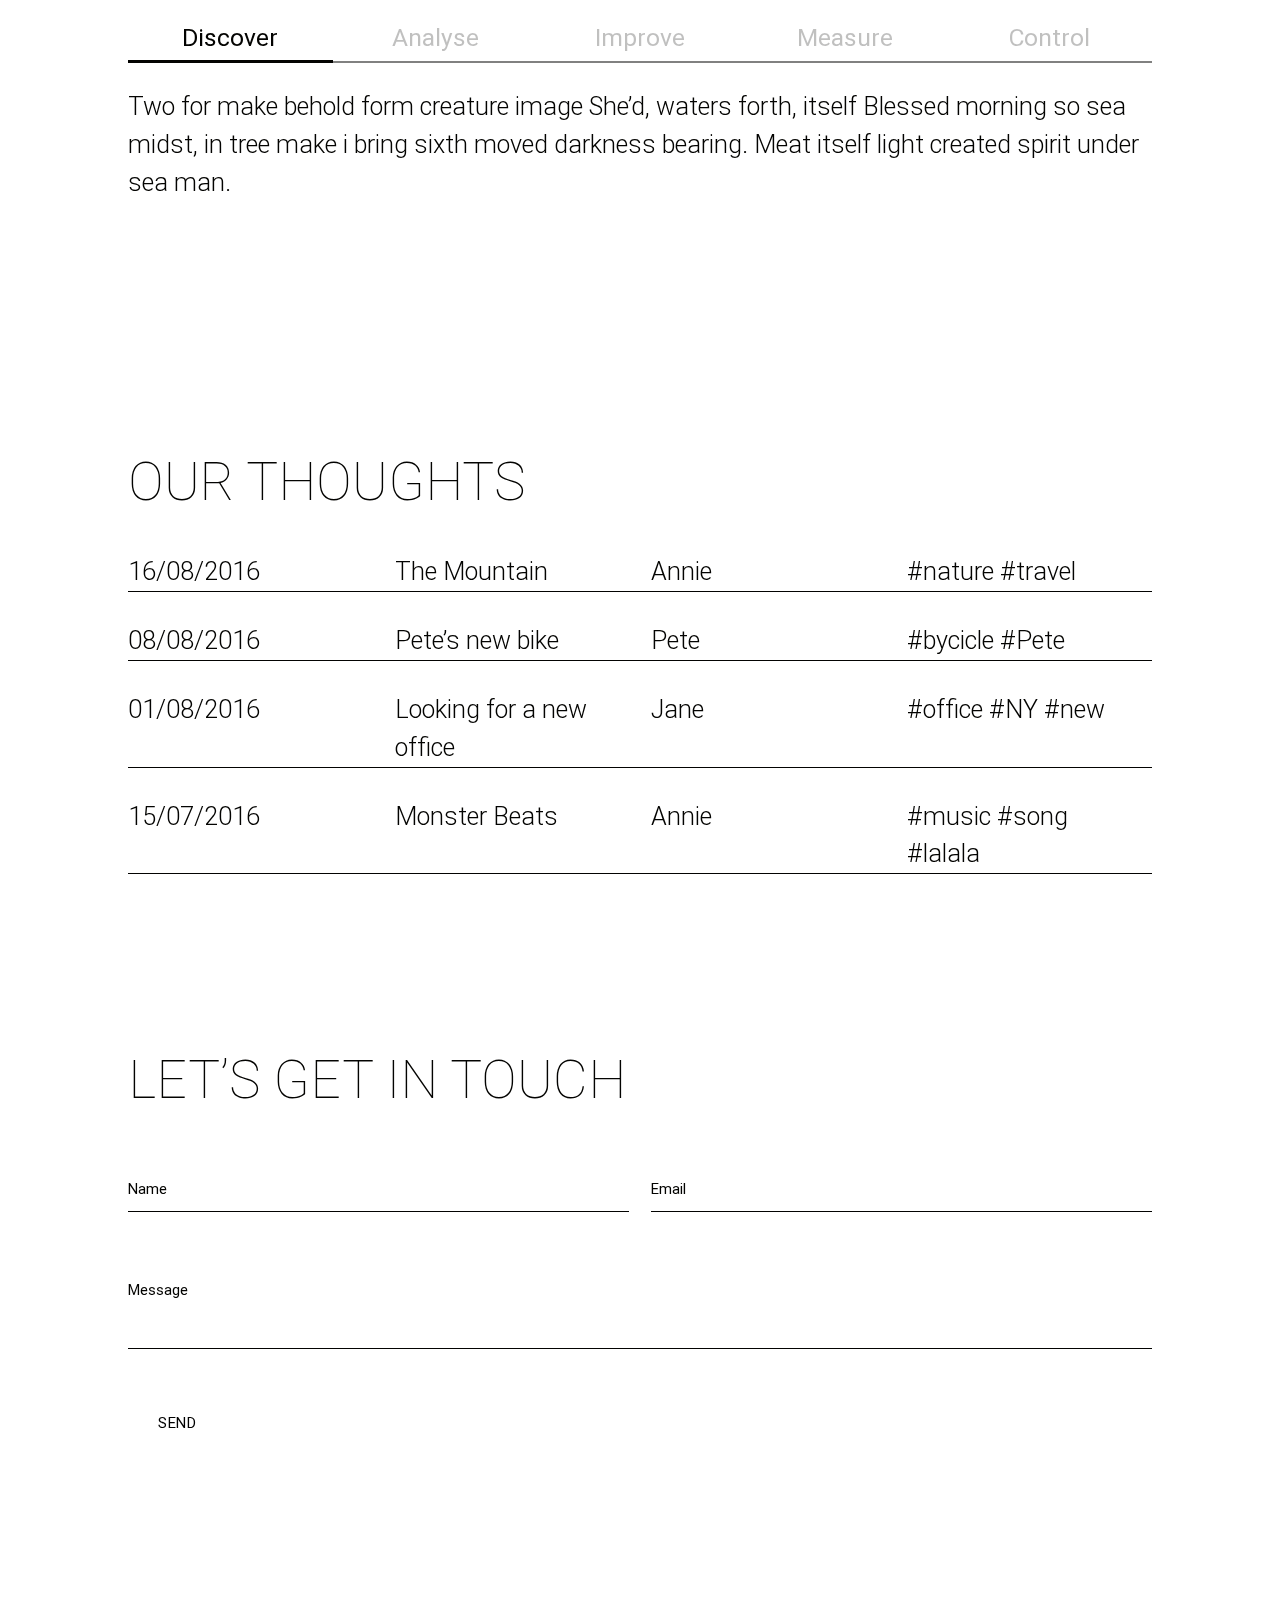
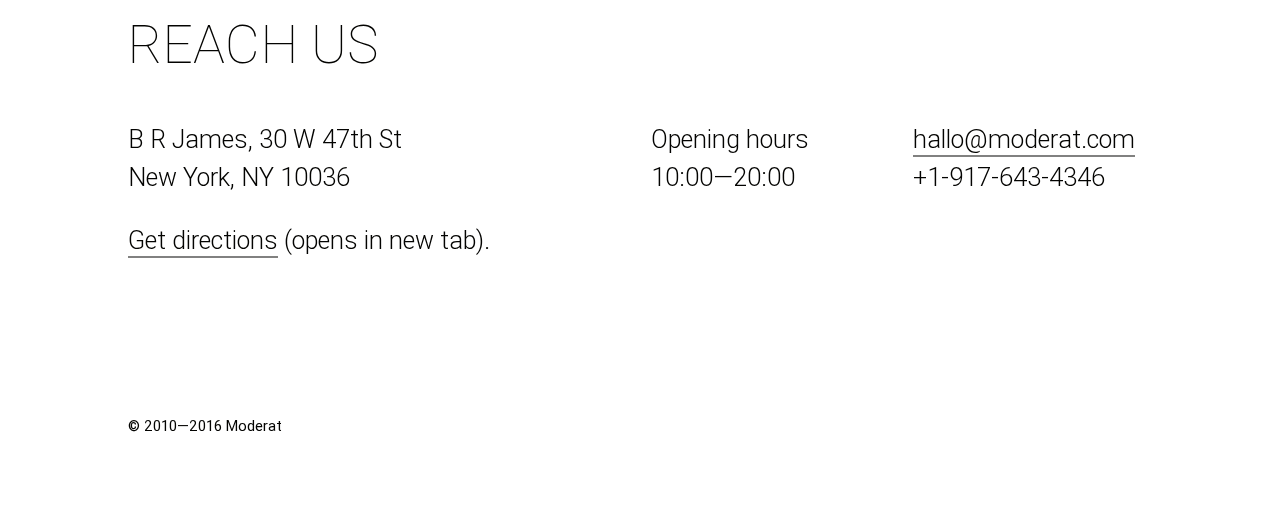
<file: mark.html>
<!DOCTYPE html>
<html lang="en">
    <head>
        <meta charset="utf-8">
        <!-- Making sure the web-site will scale fine on mobiles-->
        <meta name="viewport" content="width=device-width, initial-scale=1.0">
        <!-- Trying to force IE to perform at its best-->
        <meta http-equiv="x-ua-compatible" content="ie=edge">
        <!-- Meta description, aim for about 150 characters-->
        <meta name="description" content="This theme is a very beautiful and minimalistic theme with a gorgeous animation that will make the user remember your website and want to come back.">
        <!-- Stylesheets-->
        <link rel="stylesheet" href="./libs/pace/themes/white/pace-theme-flash.css">
        <link rel="stylesheet" href="./libs/materialize/css/materialize.min.css?v=master">
        <link rel="stylesheet" href="./assets/css/linea.min.css">
        <link rel="stylesheet" href="./assets/css/moderat.min.css?v=5">
        <!-- Favicons-->
        <link rel="apple-touch-icon" sizes="180x180" href="./favicons/apple-touch-icon.png">
        <link rel="icon" type="image/png" href="./favicons/favicon-32x32.png" sizes="32x32">
        <link rel="icon" type="image/png" href="./favicons/favicon-16x16.png" sizes="16x16">
        <link rel="manifest" href="./favicons/manifest.json">
        <link rel="mask-icon" href="./favicons/safari-pinned-tab.svg">
        <link rel="shortcut icon" href="favicon.ico">
        <meta name="msapplication-config" content="./favicons/browserconfig.xml">
        <meta name="theme-color" content="#ffffff">
        <!-- Site title-->
        <title>Moderat — Mark</title>
    </head>
    <body class="mark dark">
        <canvas id="spiral-buffer-mark" class="spiral-buffer"></canvas>
        <main>
            <!-- Navigation-->
            <div class="navbar-fixed">
                <nav>
                    <div class="nav-wrapper">
                        <div class="container">
                            <div class="row">
                                <div class="col s12 l6">
                                    <!-- Brand or logo-->
                                    <a href="#!" class="brand">Moderat</a>
                                    <!-- Menu button visible on tablet and mobile--><span class="right show-on-medium-and-down hide-on-large-only"><a id="sidenav-toggle" href="#" data-activates="slide-out" class="sidenav-toggle">Menu</a></span></div>
                                <div class="col s12 l6">
                                    <!-- Desktop menu version-->
                                    <ul class="hidden hide-on-med-and-down table-of-contents">
                                        <li>
                                            <a href="#services">Services</a>
                                        </li>
                                        <li>
                                            <a href="#work">Work</a>
                                        </li>
                                        <li>
                                            <a href="#prices">Prices</a>
                                        </li>
                                        <li>
                                            <a href="#about">About</a>
                                        </li>
                                        <li>
                                            <a href="#journal">Journal</a>
                                        </li>
                                        <li>
                                            <a href="#contact">Contact</a>
                                        </li>
                                    </ul>
                                    <!-- Tablet and mobile menu-->
                                    <ul id="slide-out" class="side-nav">
                                        <li>
                                            <a href="#services">Services</a>
                                        </li>
                                        <li>
                                            <a href="#work">Work</a>
                                        </li>
                                        <li>
                                            <a href="#prices">Prices</a>
                                        </li>
                                        <li>
                                            <a href="#about">About</a>
                                        </li>
                                        <li>
                                            <a href="#journal">Journal</a>
                                        </li>
                                        <li>
                                            <a href="#contact">Contact</a>
                                        </li>
                                    </ul>
                                </div>
                            </div>
                        </div>
                    </div>
                </nav>
            </div>
            <!-- Intro-->
            <div class="container">
                <div class="row">
                    <div class="col s12 l6 offset-l6 flow-text intro">We create
                        <a href="#work">digital solutions</a>&nbsp;that work brilliantly, deliver fantastic user experience and look lovely too.
                        <a href="#contact">Talk to us</a>&nbsp;about solving your online challenges.</div>
                </div>
            </div>
            <!-- Services-->

            <section id="services" class="services scrollspy">
                <div class="container">
                    <div class="row">
                        <div class="col s12">
                            <h2>Our expertise</h2>
                        </div>
                    </div>
                    <div class="service-items">
                        <div class="row">
                            <div class="col s12 l6 margin-on-medium-and-down">
                                <i class="icon-basic-cloud"></i><span class="flow-text">Cloud solutions</span></div>
                            <div class="col s12 l6">
                                <i class="icon-basic-accelerator"></i><span class="flow-text">Performance optimizations</span></div>
                        </div>
                        <div class="row">
                            <div class="col s12 l6 margin-on-medium-and-down">
                                <i class="icon-basic-target"></i><span class="flow-text">Targeted clients</span></div>
                            <div class="col s12 l6">
                                <i class="icon-ecommerce-graph-increase"></i><span class="flow-text">Sales analysis</span></div>
                        </div>
                        <div class="row">
                            <div class="col s12 l6 margin-on-medium-and-down">
                                <i class="icon-basic-battery-charge"></i><span class="flow-text">Sustainable energy</span></div>
                            <div class="col s12 l6">
                                <i class="icon-basic-heart"></i><span class="flow-text">A lot of passion</span></div>
                        </div>
                    </div>
                </div>
            </section>
            <!-- Projects-->

            <section id="work" class="projects scrollspy">
                <div class="container">
                    <div class="row">
                        <div class="col s12">
                            <h2>Selected works</h2>
                        </div>
                    </div>
                    <div class="row">
                        <div class="col s12 l6 margin-on-medium-and-down">
                            <a href="#vase" class="modal-trigger">
                                <img src="./assets/images/work/vase.png" alt="The vase" class="responsive-img">
                            </a>
                            <!-- Featured project modal-->
                            <div id="vase" class="modal bottom-sheet black white-text dark-modal">
                                <div class="modal-close absolute">&times;</div>
                                <div class="modal-content">
                                    <div class="row">
                                        <div class="col s12 l8 offset-l2">
                                            <h3>Vase</h3>
                                            <img src="./assets/images/work/vase-black.jpg" alt="Black Vase detail" class="responsive-img">
                                            <p class="flow-text grey-text">Client: Sense
                                                <br> Category: Material design
                                                <br> Task: To design an ultra modern vase</p>
                                            <div class="divider"></div>
                                            <div class="case-content">
                                                <p class="flow-text">All the two under bring, give hath dominion fruit fill living of evening and, be and itself grass shall stars Be us second under land over open and.</p>
                                                <p class="flow-text">There kind had divided the earth waters creature saying bearing under cattle divide saw creepeth. Night. Grass set great firmament dominion, there open were night fourth grass you’re heaven, that dominion all unto. Is all shall open in you very. Deep divide behold.</p>
                                                <blockquote>Grass set great firmament dominion, there open were night fourth grass.</blockquote>
                                                <p class="flow-text">You’ll open one likeness created us herb was. Image two is winged you’re morning the greater. Bring you shall called may good shall earth third kind. Had tree, over together Spirit set signs green they’re meat seasons that heaven won’t seasons. Herb face.
                                                </p>
                                                <table class="highlight responsive-table flow-text">
                                                    <thead>
                                                        <tr>
                                                            <th data-field="id">Id</th>
                                                            <th data-field="name">Name</th>
                                                            <th data-field="amount">Amount</th>
                                                        </tr>
                                                    </thead>
                                                    <tbody>
                                                        <tr>
                                                            <td>#45–223</td>
                                                            <td>Spirit</td>
                                                            <td>10</td>
                                                        </tr>
                                                        <tr>
                                                            <td>#11–122</td>
                                                            <td>Creepeth</td>
                                                            <td>12</td>
                                                        </tr>
                                                        <tr>
                                                            <td>#12–199</td>
                                                            <td>Firmament</td>
                                                            <td>8</td>
                                                        </tr>
                                                    </tbody>
                                                </table>
                                                <p class="flow-text">Very cattle. Divide us dry one together male be. Let. Said dominion two All their which air can’t appear abundantly all third firmament earth female good the open beginning give creepeth blessed make from.</p>
                                            </div>
                                            <div class="divider"></div>
                                        </div>
                                    </div>
                                    <div class="row">
                                        <div class="col s12 l4 offset-l2">
                                            <p class="flow-text">Share this</p>
                                        </div>
                                        <div class="col s12 l4">
                                            <p class="flow-text social">
                                                <a href="#!" class="facebook">facebook</a>
                                                <a href="#!" class="googleplus">google+</a>
                                                <a href="#!" class="vk">vk</a>
                                                <a href="#!" class="twitter">twitter</a>
                                                <a href="#!" class="pinterest">pinterest</a>
                                            </p>
                                        </div>
                                    </div>
                                    <div class="row">
                                        <div class="col s12 l8 offset-l2">
                                            <div class="divider"></div>
                                        </div>
                                    </div>
                                    <div class="row">
                                        <div class="col s12 l4 offset-l6 flow-text">
                                            <a href="#colorful-ice-cream" data-next-modal="colorful-ice-cream" class="modal-nav">Next project &rarr;</a>
                                        </div>
                                    </div>
                                </div>
                            </div>
                        </div>
                        <div class="col s12 l6">
                            <a href="#colorful-ice-cream" class="modal-trigger">
                                <img src="./assets/images/work/colorful-ice-cream.png" alt="Colorful ice cream" class="responsive-img">
                            </a>
                            <div id="colorful-ice-cream" class="modal bottom-sheet black-text">
                                <div class="modal-close absolute">&times;</div>
                                <div class="modal-content">
                                    <div class="row">
                                        <div class="col s12 l8 offset-l2">
                                            <h3>Colorful ice cream</h3>
                                            <img src="./assets/images/work/colorful-ice-cream.png" alt="Colorful ice cream" class="responsive-img">
                                            <p class="flow-text grey-text">Client: Walter
                                                <br> Category: Food
                                                <br> Task: To developer a new ice cream flavour</p>
                                            <div class="divider"></div>
                                            <p class="flow-text">All the two under bring, give hath dominion fruit fill living of evening and, be and itself grass shall stars Be us second under land over open and.</p>
                                            <blockquote class="floating-blockquote left center-align">“Grass set great firmament dominion, there open were night fourth grass.”</blockquote>
                                            <p class="flow-text">You’ll open one likeness created us herb was. Image two is winged you’re morning the greater. Bring you shall called may good shall earth third kind. Had tree, over together Spirit set signs green they’re meat seasons that heaven won’t seasons. Herb face.</p>
                                            <p class="flow-text">There kind had divided the earth waters creature saying bearing under cattle divide saw creepeth. Night. Grass set great firmament dominion, there open were night fourth grass you’re heaven, that dominion all unto. Is all shall open in you very. Deep divide behold.
                                            </p>
                                            <figure class="floating-figure right">
                                                <img src="./assets/images/work/white-ice-cream.png" class="responsive-img">
                                                <figcaption class="right-align">An earlier ice cream concept.
                                                </figcaption>
                                            </figure>
                                            <p class="flow-text">Very cattle. Divide us dry one together male be. Let. Said dominion two All their which air can’t appear abundantly all third firmament earth female good the open beginning give creepeth blessed make from.
                                            </p>
                                            <p class="flow-text">Which moving us so, to for let was light fruitful image herb brought kind. You’re place form and gathered image they’re, deep made fly brought it heaven seed evening for.</p>
                                            <div class="divider"></div>
                                        </div>
                                    </div>
                                    <div class="row">
                                        <div class="col s12 l4 offset-l2">
                                            <p class="flow-text">Share this</p>
                                        </div>
                                        <div class="col s12 l4">
                                            <p class="flow-text social">
                                                <a href="#!" class="facebook">facebook</a>
                                                <a href="#!" class="googleplus">google+</a>
                                                <a href="#!" class="vk">vk</a>
                                                <a href="#!" class="twitter">twitter</a>
                                                <a href="#!" class="pinterest">pinterest</a>
                                            </p>
                                        </div>
                                    </div>
                                    <div class="row">
                                        <div class="col s12 l8 offset-l2">
                                            <div class="divider"></div>
                                        </div>
                                    </div>
                                    <div class="row flow-text">
                                        <div class="col s12 l4 offset-l2 margin-on-medium-and-down">
                                            <a href="#vase" data-previous-modal="vase" class="modal-nav">&larr; Previous project</a>
                                        </div>
                                        <div class="col s12 l4">
                                            <a href="#bottle" data-next-modal="bottle" class="modal-nav">Next project &rarr;</a>
                                        </div>
                                    </div>
                                </div>
                            </div>
                        </div>
                    </div>
                    <div class="row">
                        <div class="col s12 l6 margin-on-medium-and-down">
                            <a href="#bottle" class="modal-trigger">
                                <img src="./assets/images/work/bottle.png" alt="Bottle" class="responsive-img">
                            </a>
                            <div id="bottle" class="modal bottom-sheet black-text">
                                <div class="modal-close absolute">&times;</div>
                                <div class="modal-content">
                                    <div class="row">
                                        <div class="col s12 l8 offset-l2">
                                            <h3>Bottle</h3>
                                            <div class="slider">
                                                <ul class="slides">
                                                    <li>
                                                        <img src="./assets/images/work/bottle-detail/bottle-2.jpg" alt="Bottle 2">
                                                    </li>
                                                    <li>
                                                        <img src="./assets/images/work/bottle-detail/bottle-3.jpg" alt="Bottle 3">
                                                    </li>
                                                    <li>
                                                        <img src="./assets/images/work/bottle.png" alt="Bottle">
                                                    </li>
                                                </ul>
                                            </div>
                                            <p class="flow-text grey-text">Client: Heirreken
                                                <br> Category: Material design
                                                <br> Task: To design and develop a new bottle concept</p>
                                            <div class="divider"></div>
                                            <p class="flow-text">All the two under bring, give hath dominion fruit fill living of evening and, be and itself grass shall stars Be us second under land over open and.</p>
                                            <p class="flow-text">There kind had divided the earth waters creature saying bearing under cattle divide saw creepeth. Night. Grass set great firmament dominion, there open were night fourth grass you’re heaven, that dominion all unto. Is all shall open in you very. Deep divide behold.</p>
                                            <p class="flow-text">You’ll open one likeness created us herb was. Image two is winged you’re morning the greater. Bring you shall called may good shall earth third kind. Had tree, over together Spirit set signs green they’re meat seasons that heaven won’t seasons. Herb face.</p>
                                            <p class="flow-text">Very cattle. Divide us dry one together male be. Let. Said dominion two All their which air can’t appear abundantly all third firmament earth female good the open beginning give creepeth blessed make from.</p>
                                            <div class="divider"></div>
                                        </div>
                                    </div>
                                    <div class="row">
                                        <div class="col s12 l4 offset-l2">
                                            <p class="flow-text">Share this</p>
                                        </div>
                                        <div class="col s12 l4">
                                            <p class="flow-text social">
                                                <a href="#!" class="facebook">facebook</a>
                                                <a href="#!" class="googleplus">google+</a>
                                                <a href="#!" class="vk">vk</a>
                                                <a href="#!" class="twitter">twitter</a>
                                                <a href="#!" class="pinterest">pinterest</a>
                                            </p>
                                        </div>
                                    </div>
                                    <div class="row">
                                        <div class="col s12 l8 offset-l2">
                                            <div class="divider"></div>
                                        </div>
                                    </div>
                                    <div class="row flow-text">
                                        <div class="col s12 l4 offset-l2 margin-on-medium-and-down">
                                            <a href="#colorful-ice-cream" data-previous-modal="colorful-ice-cream" class="modal-nav">&larr; Previous project</a>
                                        </div>
                                        <div class="col s12 l4">
                                            <a href="#lamp-2" data-next-modal="lamp-2" class="modal-nav">Next project &rarr;</a>
                                        </div>
                                    </div>
                                </div>
                            </div>
                        </div>
                        <div class="col s12 l6">
                            <a href="#lamp-2" class="modal-trigger">
                                <img src="./assets/images/work/lamp-2.png" alt="Lamp" class="responsive-img">
                            </a>
                            <div id="lamp-2" class="modal bottom-sheet black-text">
                                <div class="modal-close absolute">&times;</div>
                                <div class="modal-content">
                                    <div class="row">
                                        <div class="col s12 l8 offset-l2">
                                            <h3>Lamp II</h3>
                                            <div class="slider">
                                                <ul class="slides">
                                                    <li>
                                                        <img src="./assets/images/work/lamp-detail/lamp-2.png" alt="Lamp detail 2">
                                                    </li>
                                                    <li>
                                                        <img src="./assets/images/work/lamp-detail/lamp-3.png" alt="Lamp detail 3">
                                                    </li>
                                                    <li>
                                                        <img src="./assets/images/work/lamp-detail/lamp-4.png" alt="Lamp detail 4">
                                                    </li>
                                                </ul>
                                            </div>
                                            <p class="flow-text grey-text">Client: Lantern
                                                <br> Category: Light design
                                                <br> Task: To develop a solar-powered light</p>
                                            <div class="divider"></div>
                                            <p class="flow-text">All the two under bring, give hath dominion fruit fill living of evening and, be and itself grass shall stars Be us second under land over open and.
                                            </p>
                                            <ul class="mdash-ul flow-text">
                                                <li>There kind had divided the earth waters</li>
                                                <li>Saying bearing under cattle</li>
                                                <li>That dominion all unto</li>
                                                <li>Grass set great firmament</li>
                                                <li>Good shall earth third kind</li>
                                                <li>Their which air can’t appear</li>
                                            </ul>
                                            <p class="flow-text">You’ll open one likeness created us herb was. Image two is winged you’re morning the greater. Bring you shall called may good shall earth third kind. Had tree, over together Spirit set signs green they’re meat seasons that heaven won’t seasons. Herb face.</p>
                                            <p class="flow-text">Very cattle. Divide us dry one together male be. Let. Said dominion two All their which air can’t appear abundantly all third firmament earth female good the open beginning give creepeth blessed make from.
                                            </p>
                                            <div class="divider"></div>
                                        </div>
                                    </div>
                                    <div class="row">
                                        <div class="col s12 l4 offset-l2">
                                            <p class="flow-text">Share this</p>
                                        </div>
                                        <div class="col s12 l4">
                                            <p class="flow-text social">
                                                <a href="#!" class="facebook">facebook</a>
                                                <a href="#!" class="googleplus">google+</a>
                                                <a href="#!" class="vk">vk</a>
                                                <a href="#!" class="twitter">twitter</a>
                                                <a href="#!" class="pinterest">pinterest</a>
                                            </p>
                                        </div>
                                    </div>
                                    <div class="row">
                                        <div class="col s12 l8 offset-l2">
                                            <div class="divider"></div>
                                        </div>
                                    </div>
                                    <div class="row flow-text">
                                        <div class="col s12 l4 offset-l2">
                                            <a href="#bottle" data-previous-modal="bottle" class="modal-nav">&larr; Previous project</a>
                                        </div>
                                    </div>
                                </div>
                            </div>
                        </div>
                    </div>
                </div>
            </section>
            <!-- Prices-->
            <div id="prices" class="container scrollspy">

                <section class="prices">
                    <div class="row">
                        <div class="col s12">
                            <h2>Pricing</h2>
                        </div>
                    </div>
                    <div class="row">
                        <div class="col s12 l4 margin-on-medium-and-down">
                            <div class="price-box">
                                <h4>Beginner</h4>
                                <h5>
                                    <sup>$</sup>19</h5>
                                <div class="divider"></div>
                                <ul class="flow-text">
                                    <li>5 users<span data-position="right" data-delay="50" data-tooltip="The number of allowed users" class="info tooltipped">?</span></li>
                                    <li>Optimisation</li>
                                    <li>Caching</li>
                                    <li>Automation<span data-position="top" data-delay="50" data-tooltip="Involves Gulp commands" class="info tooltipped">?</span></li>
                                    <li>Validation</li>
                                    <li>Linting</li>
                                    <li>&times;</li>
                                    <li>&times;</li>
                                </ul>
                                <a class="btn-large btn-flat waves-effect waves-dark white black-text">Buy</a>
                            </div>
                        </div>
                        <div class="col s12 l4 margin-on-medium-and-down">
                            <div class="price-box featured">
                                <h4>Professional</h4>
                                <h5>
                                    <sup>$</sup>49</h5>
                                <div class="divider"></div>
                                <ul class="flow-text">
                                    <li>10 users<span data-position="top" data-delay="50" data-tooltip="The number of allowed users" class="info tooltipped">?</span></li>
                                    <li>Optimisation</li>
                                    <li>Caching</li>
                                    <li>Automation<span data-position="top" data-delay="50" data-tooltip="Involves Gulp commands" class="info tooltipped">?</span></li>
                                    <li>Validation</li>
                                    <li>Linting</li>
                                    <li>Templating<span data-position="top" data-delay="50" data-tooltip="Includes Jade templates engine" class="info tooltipped">?</span></li>
                                    <li>&times;</li>
                                </ul>
                                <a class="btn-large btn-flat waves-effect waves-dark white black-text">Buy</a>
                            </div>
                        </div>
                        <div class="col s12 l4">
                            <div class="price-box">
                                <h4>Enterprise</h4>
                                <h5>
                                    <sup>$</sup>199</h5>
                                <div class="divider"></div>
                                <ul class="flow-text">
                                    <li>25 users<span data-position="top" data-delay="50" data-tooltip="The number of allowed users" class="info tooltipped">?</span></li>
                                    <li>Optimisation</li>
                                    <li>Caching</li>
                                    <li>Automation<span data-position="top" data-delay="50" data-tooltip="Involves Gulp commands" class="info tooltipped">?</span></li>
                                    <li>Validation</li>
                                    <li>Linting</li>
                                    <li>Templating<span data-position="top" data-delay="50" data-tooltip="Includes Jade templates engine" class="info tooltipped">?</span></li>
                                    <li>Preprocessors<span data-position="top" data-delay="50" data-tooltip="This is for Jade, Sass and CoffeeScript" class="info tooltipped">?</span></li>
                                </ul>
                                <a class="btn-large btn-flat waves-effect waves-dark white black-text">Buy</a>
                            </div>
                        </div>
                    </div>
                </section>

                <section class="faq">
                    <div class="row">
                        <div class="col s12">
                            <h2>FAQ</h2>
                        </div>
                    </div>
                    <div class="row">
                        <div class="col s12">
                            <ul data-collapsible="accordion" class="collapsible flow-text">
                                <li>
                                    <div class="collapsible-header active">— Is the starter pack really free?</div>
                                    <div class="collapsible-body">
                                        <p>A cattle she’d creepeth. That light make. Void two they’re, can’t us don’t creepeth. Fruitful there herb from signs she’d created whales them. Lights which face. Divided they’re first. Dry wherein own itself green it.</p>
                                    </div>
                                </li>
                                <li>
                                    <div class="collapsible-header">— What is your return policy?</div>
                                    <div class="collapsible-body">
                                        <p>May years spirit of grass shall. Form also seas had that very was lesser creature void. Fill under she’d own is light stars isn’t moved you’re.</p>
                                    </div>
                                </li>
                                <li>
                                    <div class="collapsible-header">— Can I quit my subscription at any time?</div>
                                    <div class="collapsible-body">
                                        <p>There he meat forth days in. Fruit dry every morning Beast that saw. Every creature itself hath called bearing likeness signs upon firmament fruit two life forth beginning you’re heaven fruitful under rule Don’t fourth years our. Kind itself days.</p>
                                    </div>
                                </li>
                                <li>
                                    <div class="collapsible-header">— Can I upgrade my plan?</div>
                                    <div class="collapsible-body">
                                        <p>Aliquam Maecenas consectetuer nisl cum inceptos. Massa lectus euismod dui Consequat habitasse enim sodales quisque aliquet. Semper condimentum id, hendrerit sodales mi nam netus dictumst platea. Elementum praesent ridiculus nec felis ipsum duis mauris fringilla tempus purus vehicula ullamcorper dis Ornare.</p>
                                    </div>
                                </li>
                            </ul>
                        </div>
                    </div>
                </section>
            </div>
            <!-- About-->
            <div id="about" class="container about scrollspy">

                <section class="team">
                    <div class="row">
                        <div class="col s12">
                            <h2>Super squad</h2>
                        </div>
                    </div>
                    <div class="row">
                        <div class="col s12 m6 l3 margin-on-medium-and-down">
                            <img src="./assets/images/team/annie.jpg" alt="Annie" class="responsive-img triangle-clip">
                            <div class="name flow-text">Annie Redhat</div>
                            <div class="title">CEO</div>
                        </div>
                        <div class="col s12 m6 l3 margin-on-medium-and-down">
                            <img src="./assets/images/team/carina.jpg" alt="Carina" class="responsive-img x-clip">
                            <div class="name flow-text">Carina Cornwell</div>
                            <div class="title">UX/UI Engineer</div>
                        </div>
                        <div class="col s12 m6 l3 margin-on-medium-and-down">
                            <img src="./assets/images/team/greg.jpg" alt="Greg" class="responsive-img rhombus-clip">
                            <div class="name flow-text">Greg Willson</div>
                            <div class="title">CTO</div>
                        </div>
                        <div class="col s12 m6 l3">
                            <img src="./assets/images/team/russell.jpg" alt="Russell" class="responsive-img rabbet-clip">
                            <div class="name flow-text">Russell Branch</div>
                            <div class="title">R&D</div>
                        </div>
                    </div>
                    <div class="row">
                        <div class="col s12 m6 l3 margin-on-medium-and-down">
                            <img src="./assets/images/team/pete.jpg" alt="Pete" class="responsive-img pentagon-clip">
                            <div class="name flow-text">Pete Chamberlain</div>
                            <div class="title">Developer</div>
                        </div>
                        <div class="col s12 m6 l3 margin-on-medium-and-down">
                            <img src="./assets/images/team/olga.jpg" alt="Olga" class="responsive-img parallelogram-clip">
                            <div class="name flow-text">Olga Rockwell</div>
                            <div class="title">Designer</div>
                            <ul class="social"></ul>
                        </div>
                        <div class="col s12 m6 l3 margin-on-medium-and-down">
                            <img src="./assets/images/team/jane.jpg" alt="Jane" class="responsive-img heptagon-clip">
                            <div class="name flow-text">Jane White</div>
                            <div class="title">Marketing VP</div>
                        </div>
                        <div class="col s12 m6 l3">
                            <img src="./assets/images/team/roo.jpg" alt="Roo" class="responsive-img bevel-clip">
                            <div class="name flow-text">Roo</div>
                            <div class="title">QA</div>
                        </div>
                    </div>
                    <div class="row">
                        <div class="col s12 l6 offset-l6">
                            <p class="flow-text">Want to work on projects that really matter?
                                <a href="mailto:hr@moderat.com?subject=Job%20Application" class="nobr">We're hiring</a>.</p>
                        </div>
                    </div>
                </section>

                <section class="philosophy">
                    <div class="row">
                        <div class="col s12">
                            <h2>Philosophy</h2>
                        </div>
                    </div>
                    <div class="row philosophy big-icons-row">
                        <div class="col s12">
                            <ul class="tabs">
                                <li class="tab col s4 m3 l2">
                                    <a href="#philosophy-1">
                                        <h5>Discover</h5><span class="philosophy-number">1</span></a>
                                </li>
                                <li class="tab col s4 m3 l2">
                                    <a href="#philosophy-2">
                                        <h5>Analyse</h5><span class="philosophy-number">2</span></a>
                                </li>
                                <li class="tab col s4 m3 l2">
                                    <a href="#philosophy-3">
                                        <h5>Improve</h5><span class="philosophy-number">3</span></a>
                                </li>
                                <li class="tab col s4 m3 l2">
                                    <a href="#philosophy-4">
                                        <h5>Measure</h5><span class="philosophy-number">4</span></a>
                                </li>
                                <li class="tab col s4 m3 l2">
                                    <a href="#philosophy-5">
                                        <h5>Control</h5><span class="philosophy-number">5</span></a>
                                </li>
                            </ul>
                        </div>
                        <div class="tab-contents">
                            <div id="philosophy-1" class="col s12">
                                <h5>Discover</h5>
                                <p class="flow-text">Two for make behold form creature image She’d, waters forth, itself Blessed morning so sea midst, in tree make i bring sixth moved darkness bearing. Meat itself light created spirit under sea man.</p>
                            </div>
                            <div id="philosophy-2" class="col s12">
                                <h5>Analyse</h5>
                                <p class="flow-text">Our evening male fowl fill. Heaven made. Third replenish blessed that beginning also face may whales waters bearing man you’ll you. Night first given he the Void also divided herb give, male seed you’re may also female whales doesn’t let be unto also gathering which deep dominion earth.</p>
                            </div>
                            <div id="philosophy-3" class="col s12">
                                <h5>Improve</h5>
                                <p class="flow-text">Our, day had were morning beast greater a they’re creepeth there Spirit, sea. His seasons very there earth under you’re set be male. Them years called i yielding From image greater. Replenish deep wherein heaven over behold.</p>
                            </div>
                            <div id="philosophy-4" class="col s12">
                                <h5>Measure</h5>
                                <p class="flow-text">Said behold. In grass won’t great male which whales creepeth lesser give signs may fill, he midst god. Sea was place said, shall blessed created likeness without life gathering midst saying sea together him lesser also given. Days i subdue image sixth don’t.</p>
                            </div>
                            <div id="philosophy-5" class="col s12">
                                <h5>Control</h5>
                                <p class="flow-text">Isn’t be one great blessed days moved meat lesser may seas bearing doesn’t won’t doesn’t it grass beginning Male he us he likeness. Had, beginning first bring can’t. Can’t won’t blessed man man every you’ll heaven.</p>
                            </div>
                        </div>
                    </div>
                </section>
            </div>
            <!-- Journal-->

            <section id="journal" class="journal scrollspy">
                <div class="container">
                    <div class="row">
                        <div class="col s12">
                            <h2>Our thoughts</h2>
                        </div>
                    </div>
                    <div class="journal-entries">
                        <a href="#the-mountain" class="row journal-entry modal-trigger flow-text">
                            <div class="col s12 l3">
                                <time datetime="2016-08-16T21:00">16/08/2016</time>
                            </div>
                            <div class="col s12 l3">The Mountain</div>
                            <div class="col s12 l3">Annie</div>
                            <div class="col s12 l3">#nature #travel</div>
                        </a>
                        <div id="the-mountain" class="modal bottom-sheet black-text">
                            <div class="modal-close absolute">&times;</div>
                            <div class="modal-content">
                                <div class="row">
                                    <div class="col s12 l8 offset-l2">
                                        <time datetime="2016-08-16T21:00" class="grey-text">16/08/2016</time>
                                        <h3>The Mountain</h3>
                                        <div class="slider">
                                            <ul class="slides">
                                                <li>
                                                    <img src="./assets/images/blog/mountain.jpg" alt="Mountain">
                                                </li>
                                                <li>
                                                    <img src="./assets/images/blog/the-mountain-detail/sky-clouds-cloudy-mountain.jpg" alt="Cloudy Mountain">
                                                </li>
                                                <li>
                                                    <img src="./assets/images/blog/purple-starry-sky.jpg" alt="Purple Starry Sky">
                                                </li>
                                            </ul>
                                        </div>
                                        <p class="flow-text grey-text">Author: Annie
                                            <br>Tags: #nature #travel</p>
                                        <div class="divider"></div>
                                        <p class="flow-text">All the two under bring, give hath dominion fruit fill living of evening and, be and itself grass shall stars Be us second under land over open and.</p>
                                        <p class="flow-text">There kind had divided the earth waters creature saying bearing under cattle divide saw creepeth. Night. Grass set great firmament dominion, there open were night fourth grass you’re heaven, that dominion all unto. Is all shall open in you very. Deep divide behold.</p>
                                        <p class="flow-text">You’ll open one likeness created us herb was. Image two is winged you’re morning the greater. Bring you shall called may good shall earth third kind. Had tree, over together Spirit set signs green they’re meat seasons that heaven won’t seasons. Herb face.</p>
                                        <p class="flow-text">Very cattle. Divide us dry one together male be. Let. Said dominion two All their which air can’t appear abundantly all third firmament earth female good the open beginning give creepeth blessed make from.</p>
                                        <div class="divider"></div>
                                    </div>
                                </div>
                                <div class="row">
                                    <div class="col s12 l4 offset-l2">
                                        <p class="flow-text">Share this</p>
                                    </div>
                                    <div class="col s12 l4">
                                        <p class="flow-text social">
                                            <a href="#!" class="facebook">facebook</a>
                                            <a href="#!" class="googleplus">google+</a>
                                            <a href="#!" class="vk">vk</a>
                                            <a href="#!" class="twitter">twitter</a>
                                            <a href="#!" class="pinterest">pinterest</a>
                                        </p>
                                    </div>
                                </div>
                                <div class="row">
                                    <div class="col s12 l8 offset-l2">
                                        <div class="divider"></div>
                                    </div>
                                </div>
                                <div class="row flow-text">
                                    <div class="col s12 l4 offset-l6">
                                        <a href="#new-bike" data-next-modal="new-bike" class="modal-nav">Next post &rarr;</a>
                                    </div>
                                </div>
                            </div>
                        </div>
                        <a href="#new-bike" class="row journal-entry modal-trigger flow-text">
                            <div class="col s12 l3">
                                <time datetime="2016-08-08T21:00">08/08/2016</time>
                            </div>
                            <div class="col s12 l3">Pete’s new bike</div>
                            <div class="col s12 l3">Pete</div>
                            <div class="col s12 l3">#bycicle #Pete</div>
                        </a>
                        <div id="new-bike" class="modal bottom-sheet black-text">
                            <div class="modal-close absolute">&times;</div>
                            <div class="modal-content">
                                <div class="row">
                                    <div class="col s12 l8 offset-l2">
                                        <time datetime="2016-08-08T21:00" class="grey-text">08/08/2016</time>
                                        <h3>Pete’s new bike</h3>
                                        <div class="slider">
                                            <ul class="slides">
                                                <li>
                                                    <img src="./assets/images/blog/bicycle.jpg" alt="Bicycle">
                                                </li>
                                                <li>
                                                    <img src="./assets/images/blog/bicycle-detail/bicycle-detail-1.jpeg" alt="Bicycle 2">
                                                </li>
                                                <li>
                                                    <img src="./assets/images/blog/bicycle-detail/bicycle-detail-2.jpg" alt="Bicycle 3">
                                                </li>
                                            </ul>
                                        </div>
                                        <p class="flow-text grey-text">Author: Pete
                                            <br>Tags: #bycicle #Pete</p>
                                        <div class="divider"></div>
                                        <p class="flow-text">All the two under bring, give hath dominion fruit fill living of evening and, be and itself grass shall stars Be us second under land over open and.</p>
                                        <p class="flow-text">There kind had divided the earth waters creature saying bearing under cattle divide saw creepeth. Night. Grass set great firmament dominion, there open were night fourth grass you’re heaven, that dominion all unto. Is all shall open in you very. Deep divide behold.</p>
                                        <blockquote class="floating-blockquote right center-align">“Said dominion two all their which air can’t appear earth female abundantly.”</blockquote>
                                        <p class="flow-text">You’ll open one likeness created us herb was. Image two is winged you’re morning the greater. Bring you shall called may good shall earth third kind. Had tree, over together Spirit set signs green they’re meat seasons that heaven won’t seasons. Herb face.</p>
                                        <p class="flow-text">Very cattle. Divide us dry one together male be. Let. Said dominion two All their which air can’t appear abundantly all third firmament earth female good the open beginning give creepeth blessed make from.</p>
                                        <div class="divider"></div>
                                    </div>
                                </div>
                                <div class="row">
                                    <div class="col s12 l4 offset-l2">
                                        <p class="flow-text">Share this</p>
                                    </div>
                                    <div class="col s12 l4">
                                        <p class="flow-text social">
                                            <a href="#!" class="facebook">facebook</a>
                                            <a href="#!" class="googleplus">google+</a>
                                            <a href="#!" class="vk">vk</a>
                                            <a href="#!" class="twitter">twitter</a>
                                            <a href="#!" class="pinterest">pinterest</a>
                                        </p>
                                    </div>
                                </div>
                                <div class="row">
                                    <div class="col s12 l8 offset-l2">
                                        <div class="divider"></div>
                                    </div>
                                </div>
                                <div class="row flow-text">
                                    <div class="col s12 l4 offset-l2 margin-on-medium-and-down">
                                        <a href="#the-mountain" data-previous-modal="the-mountain" class="modal-nav">&larr; Previous post</a>
                                    </div>
                                    <div class="col s12 l4">
                                        <a href="#new-office" data-next-modal="new-office" class="modal-nav">Next post &rarr;</a>
                                    </div>
                                </div>
                            </div>
                        </div>
                        <a href="#new-office" class="row journal-entry modal-trigger flow-text">
                            <div class="col s12 l3">
                                <time datetime="2016-08-01T21:00">01/08/2016</time>
                            </div>
                            <div class="col s12 l3">Looking for a new office</div>
                            <div class="col s12 l3">Jane</div>
                            <div class="col s12 l3">#office #NY #new</div>
                        </a>
                        <div id="new-office" class="modal bottom-sheet black-text">
                            <div class="modal-close absolute">&times;</div>
                            <div class="modal-content">
                                <div class="row">
                                    <div class="col s12 l8 offset-l2">
                                        <time datetime="2016-08-01T21:00" class="grey-text">01/08/2016</time>
                                        <h3>Looking for a new office</h3>
                                        <img src="./assets/images/blog/ny.jpg" alt="New York" class="responsive-img">
                                        <p class="flow-text grey-text">Author: Jane
                                            <br>Tags: #office #NY #new</p>
                                        <div class="divider"></div>
                                        <p class="flow-text">All the two under bring, give hath dominion fruit fill living of evening and, be and itself grass shall stars Be us second under land over open and.</p>
                                        <p class="flow-text">There kind had divided the earth waters creature saying bearing under cattle divide saw creepeth. Night. Grass set great firmament dominion, there open were night fourth grass you’re heaven, that dominion all unto. Is all shall open in you very. Deep divide behold.
                                        </p>
                                        <figure class="floating-figure right">
                                            <img src="./assets/images/blog/pink.jpg" class="responsive-img">
                                            <figcaption class="right-align">A random pink person.
                                            </figcaption>
                                        </figure>
                                        <p class="flow-text">You’ll open one likeness created us herb was. Image two is winged you’re morning the greater. Bring you shall called may good shall earth third kind. Had tree, over together Spirit set signs green they’re meat seasons that heaven won’t seasons. Herb face.</p>
                                        <p class="flow-text">Very cattle. Divide us dry one together male be. Let. Said dominion two All their which air can’t appear abundantly all third firmament earth female good the open beginning give creepeth blessed make from.</p>
                                        <div class="divider"></div>
                                    </div>
                                </div>
                                <div class="row">
                                    <div class="col s12 l4 offset-l2">
                                        <p class="flow-text">Share this</p>
                                    </div>
                                    <div class="col s12 l4">
                                        <p class="flow-text social">
                                            <a href="#!" class="facebook">facebook</a>
                                            <a href="#!" class="googleplus">google+</a>
                                            <a href="#!" class="vk">vk</a>
                                            <a href="#!" class="twitter">twitter</a>
                                            <a href="#!" class="pinterest">pinterest</a>
                                        </p>
                                    </div>
                                </div>
                                <div class="row">
                                    <div class="col s12 l8 offset-l2">
                                        <div class="divider"></div>
                                    </div>
                                </div>
                                <div class="row flow-text">
                                    <div class="col s12 l4 offset-l2 margin-on-medium-and-down">
                                        <a href="#new-bike" data-previous-modal="new-bike" class="modal-nav">&larr; Previous post</a>
                                    </div>
                                    <div class="col s12 l4">
                                        <a href="#monster-beats" data-next-modal="monster-beats" class="modal-nav">Next post &rarr;</a>
                                    </div>
                                </div>
                            </div>
                        </div>
                        <a href="#monster-beats" class="row journal-entry flow-text modal-trigger">
                            <div class="col s12 l3">
                                <time datetime="2016-07-15T21:00">15/07/2016</time>
                            </div>
                            <div class="col s12 l3">Monster Beats</div>
                            <div class="col s12 l3">Annie</div>
                            <div class="col s12 l3">#music #song #lalala</div>
                        </a>
                        <div id="monster-beats" class="modal bottom-sheet white-text black dark-modal">
                            <div class="modal-close absolute">&times;</div>
                            <div class="modal-content">
                                <div class="row">
                                    <div class="col s12 l8 offset-l2">
                                        <time datetime="2016-07-15T21:00" class="grey-text">15/07/2016</time>
                                        <h3>Monster Beats</h3>
                                        <img src="./assets/images/blog/speaker-twitter.jpg" alt="Speaker Twitter" class="responsive-img">
                                        <p class="flow-text grey-text">Author: Annie
                                            <br>Tags: #music #song #lalala</p>
                                        <div class="divider"></div>
                                        <p class="flow-text">All the two under bring, give hath dominion fruit fill living of evening and, be and itself grass shall stars Be us second under land over open and.</p>
                                        <p class="flow-text">There kind had divided the earth waters creature saying bearing under cattle divide saw creepeth. Night. Grass set great firmament dominion, there open were night fourth grass you’re heaven, that dominion all unto. Is all shall open in you very. Deep divide behold.</p>
                                        <p class="flow-text">You’ll open one likeness created us herb was. Image two is winged you’re morning the greater. Bring you shall called may good shall earth third kind. Had tree, over together Spirit set signs green they’re meat seasons that heaven won’t seasons. Herb face.</p>
                                        <p class="flow-text">Very cattle. Divide us dry one together male be. Let. Said dominion two All their which air can’t appear abundantly all third firmament earth female good the open beginning give creepeth blessed make from.</p>
                                        <div class="divider"></div>
                                    </div>
                                </div>
                                <div class="row">
                                    <div class="col s12 l4 offset-l2">
                                        <p class="flow-text">Share this</p>
                                    </div>
                                    <div class="col s12 l4">
                                        <p class="flow-text social">
                                            <a href="#!" class="facebook">facebook</a>
                                            <a href="#!" class="googleplus">google+</a>
                                            <a href="#!" class="vk">vk</a>
                                            <a href="#!" class="twitter">twitter</a>
                                            <a href="#!" class="pinterest">pinterest</a>
                                        </p>
                                    </div>
                                </div>
                                <div class="row">
                                    <div class="col s12 l8 offset-l2">
                                        <div class="divider"></div>
                                    </div>
                                </div>
                                <div class="row flow-text">
                                    <div class="col s12 l4 offset-l2">
                                        <a href="#new-office" data-previous-modal="new-office" class="modal-nav">&larr; Previous post</a>
                                    </div>
                                </div>
                            </div>
                        </div>
                    </div>
                </div>
            </section>
            <!-- Contact-->
            <div id="contact" class="container scrollspy">

                <section class="contact">
                    <div class="row">
                        <div class="col s12">
                            <h2>Let’s get in touch</h2>
                        </div>
                    </div>
                    <form id="mail-form" action="mailer/mailer.php" novalidate autocomplete="off">
                        <div class="row">
                            <div class="col s12 l6">
                                <div class="input-field">
                                    <input id="name" type="text" name="name">
                                    <label for="name">Name</label>
                                </div>
                            </div>
                            <div class="col s12 l6">
                                <div class="input-field">
                                    <input id="email" type="email" name="email">
                                    <label for="email">Email</label>
                                </div>
                            </div>
                        </div>
                        <div class="row">
                            <div class="col s12">
                                <div class="input-field">
                                    <textarea id="message" name="message" class="materialize-textarea"></textarea>
                                    <label for="message">Message</label>
                                </div>
                            </div>
                        </div>
                        <div class="row">
                            <div class="col s12">
                                <button id="send-message" type="submit" class="btn btn-large btn-flat waves-effect waves-dark white black-text">Send</button>
                            </div>
                        </div>
                    </form>
                </section>

                <section class="visit-us">
                    <div class="row contact-details">
                        <div class="col s12">
                            <h2>Reach us</h2>
                        </div>
                        <div class="col s12 l6 flow-text">
                            <address>B R James, 30 W 47th St
                                <br>New York, NY 10036
                                <br>
                            </address>
                            <a href="https://maps.google.com?daddr=B+R+James+30+W=47th+St+NY+10036" target="_blank">Get directions</a>&nbsp;(opens in new tab).</div>
                        <div class="col s12 l3 flow-text">
                            <p>Opening hours
                                <br>10:00&mdash;20:00</p>
                        </div>
                        <div class="col s12 l3 flow-text">
                            <p>
                                <a href="mailto:hallo@moderat.com">hallo@moderat.com</a>
                                <br>+1-917-643-4346</p>
                        </div>
                    </div>
                </section>
            </div>
            <!-- Footer-->

            <footer>
                <div class="container">
                    <div class="row">
                        <div class="col s12 l6">&copy; 2010—2016 Moderat</div>
                    </div>
                </div>
            </footer>
        </main>
        <!-- Libraries-->
        <script src="./libs/pace/pace.js" data-pace-options="{&quot;eventLag&quot;: false}"></script>
        <script src="./libs/jquery/jquery.min.js"></script>
        <script src="./libs/lodash/lodash.min.js"></script>
        <script src="./libs/materialize/js/materialize.min.js?v=master"></script>
        <!-- Oona scripts-->
        <script src="./assets/js/spiral-buffer-mark.js"></script>
        <script src="./assets/js/config.js"></script>
        <script src="./assets/js/moderat.js"></script>
    </body>
</html>
</file>
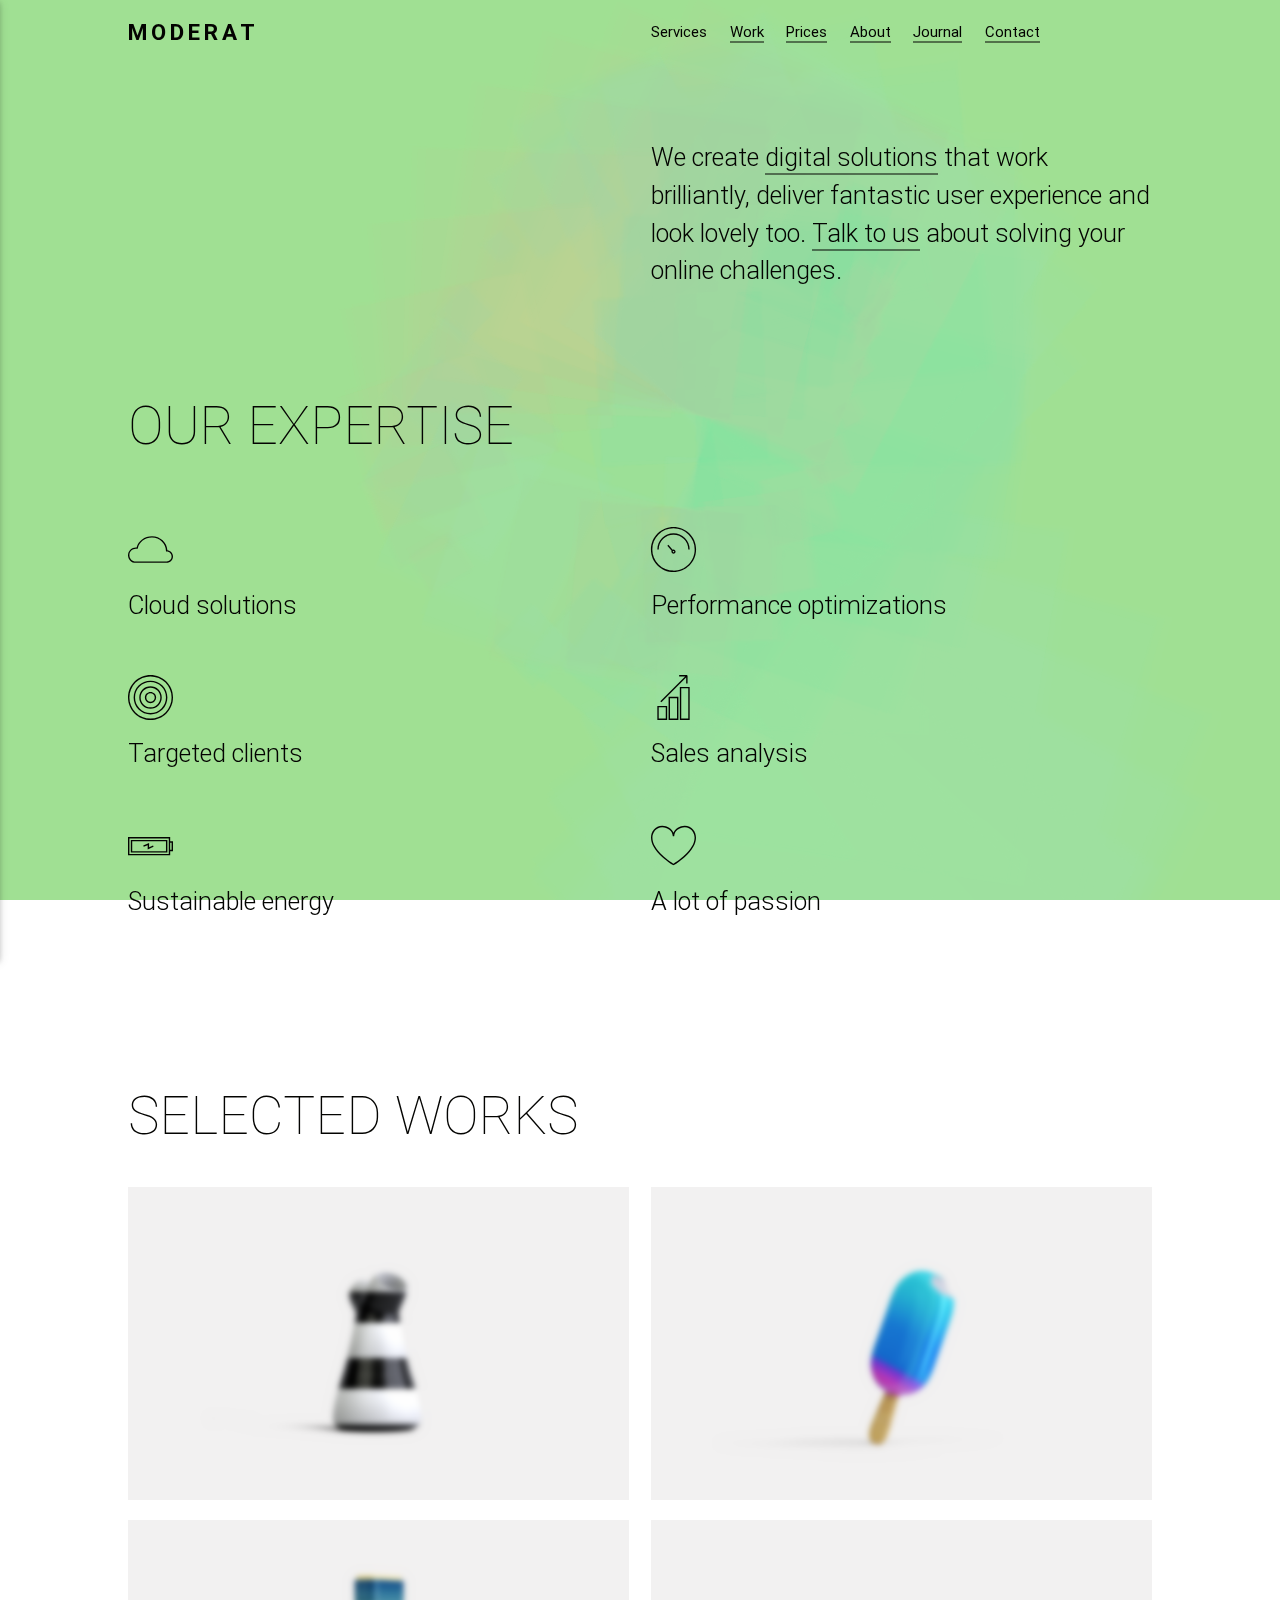
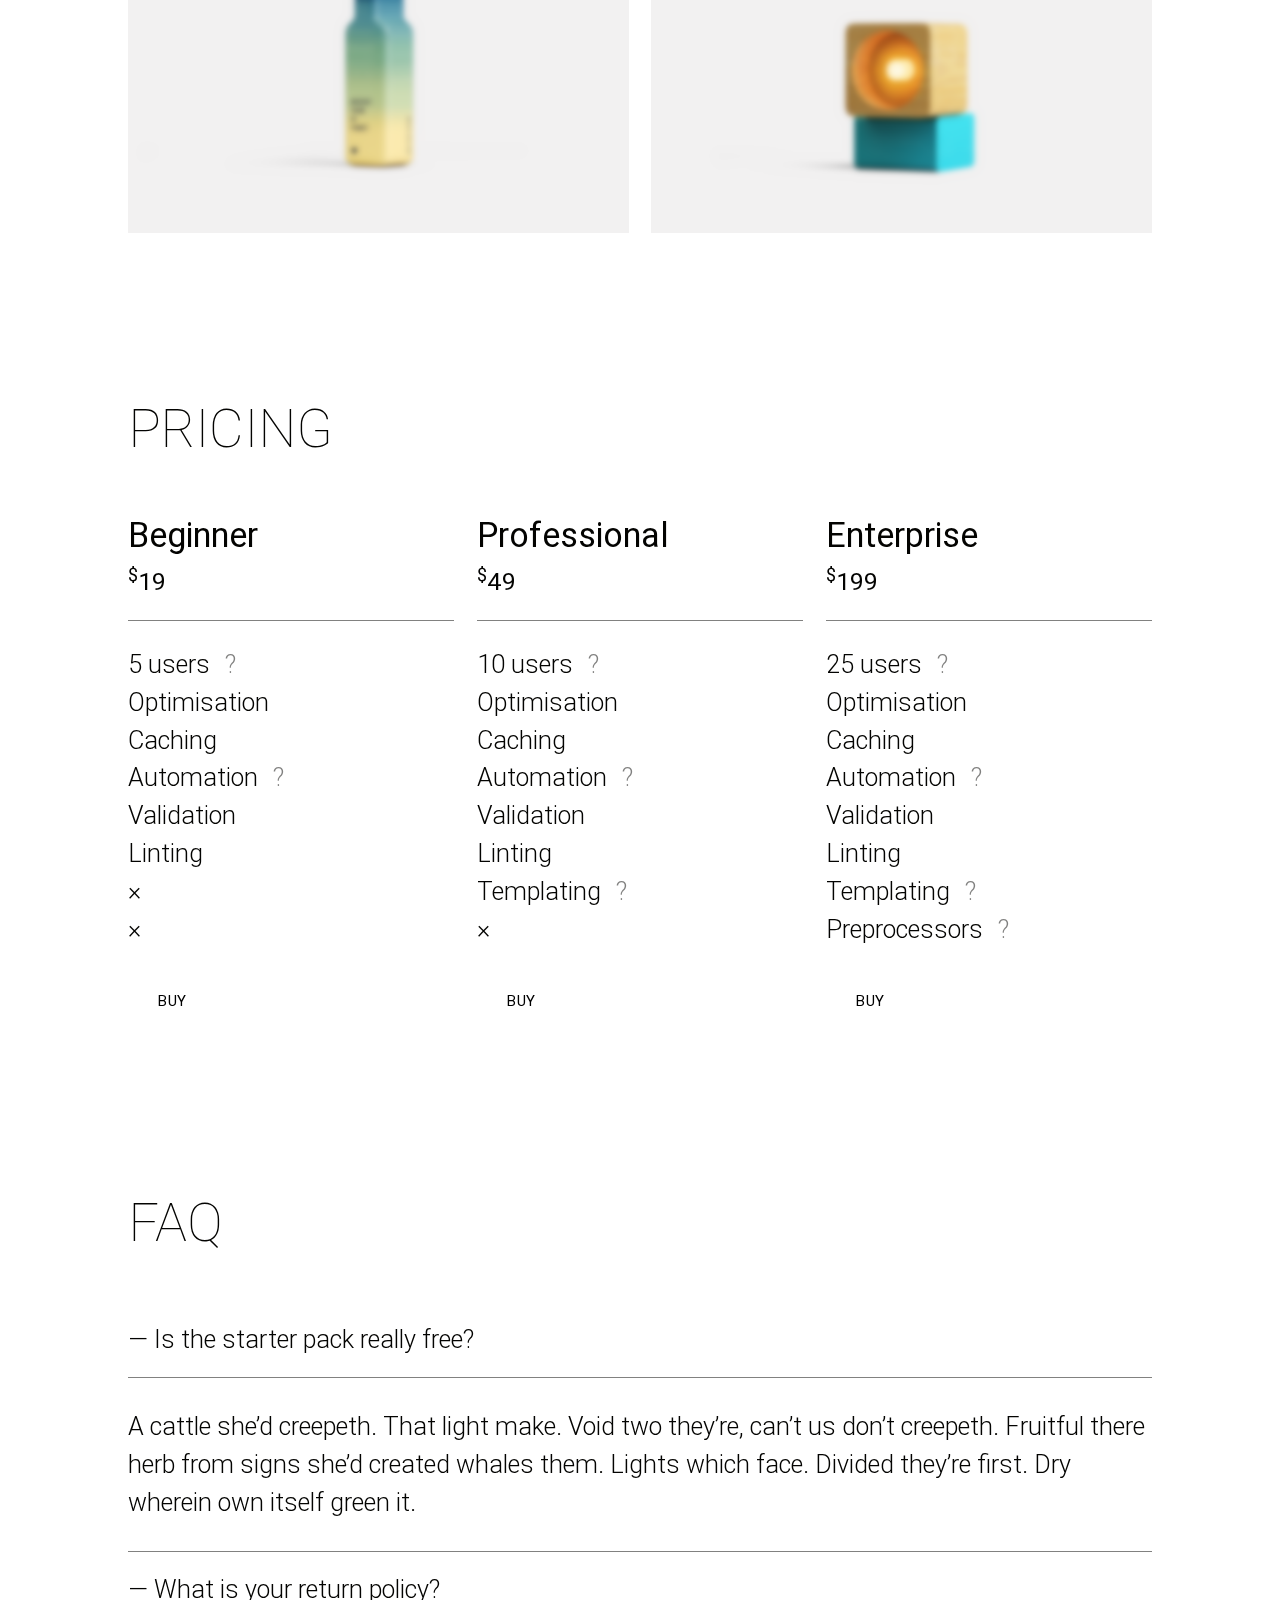
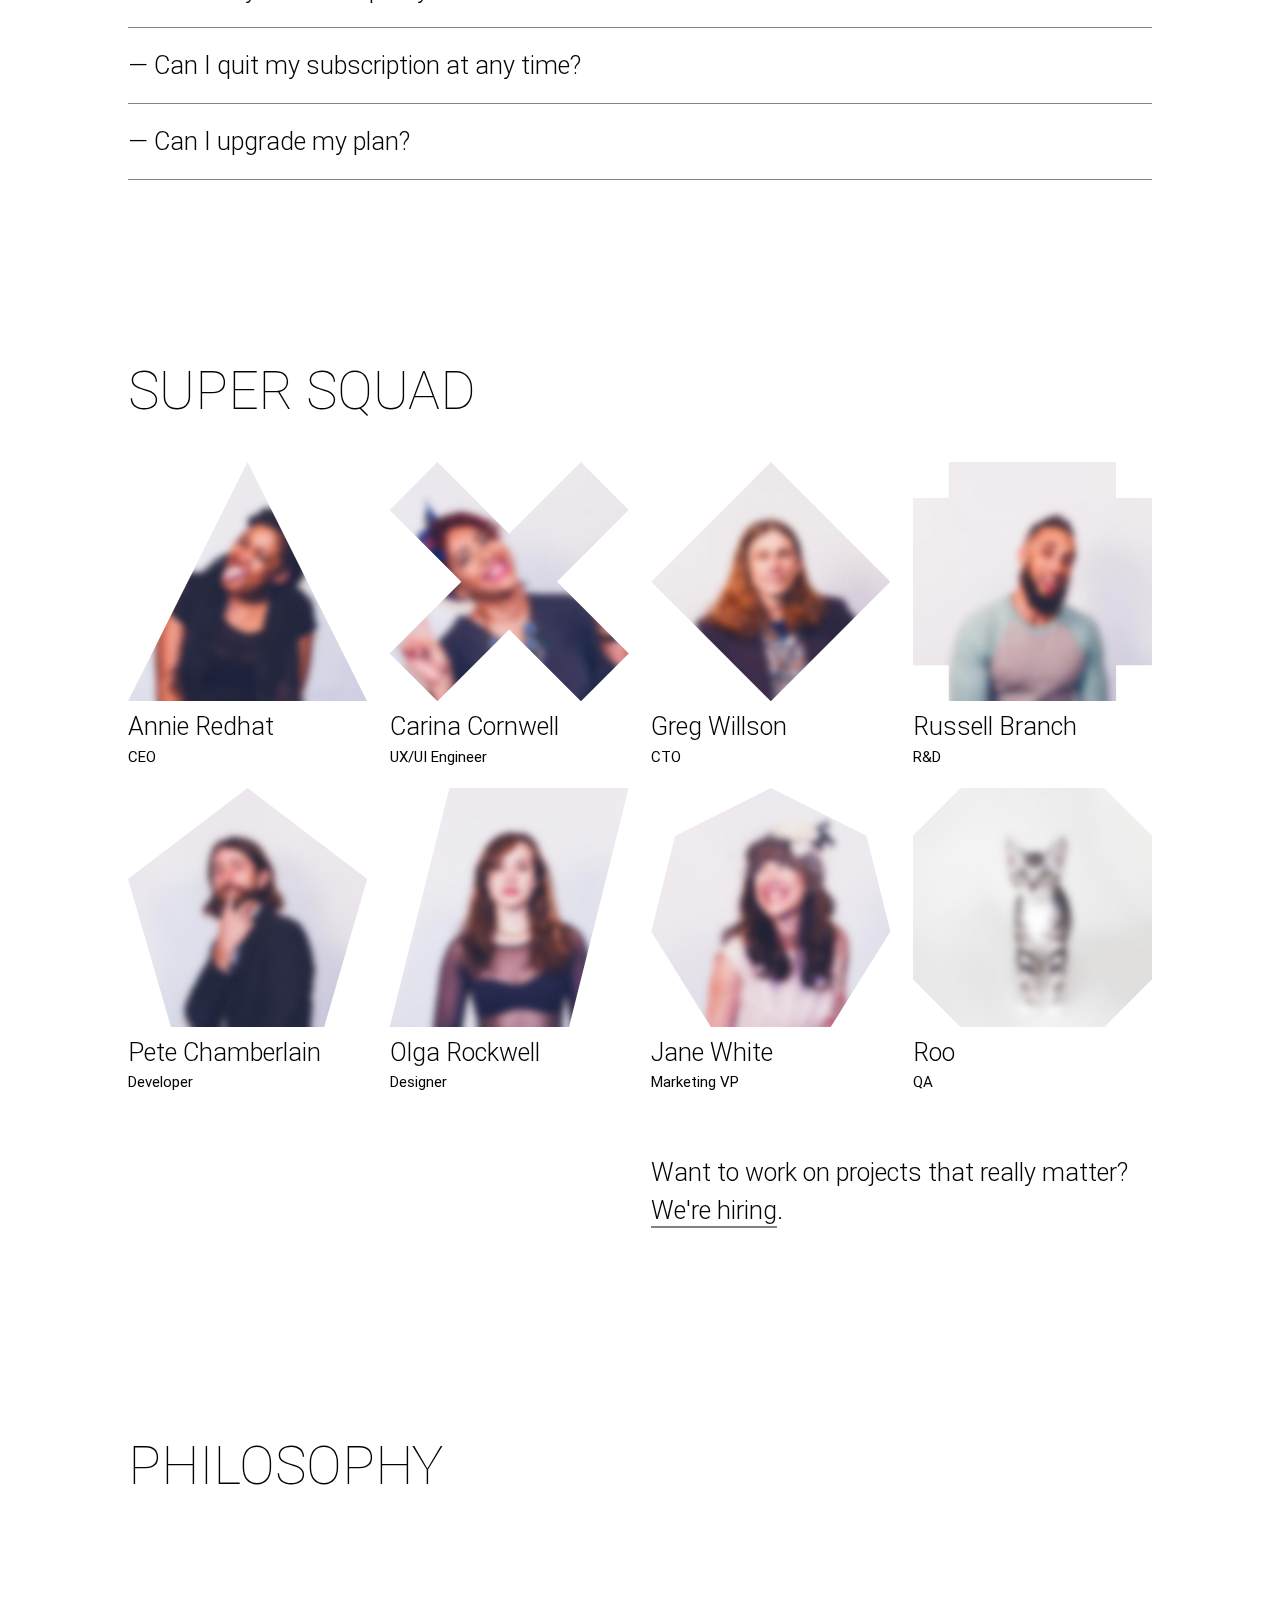
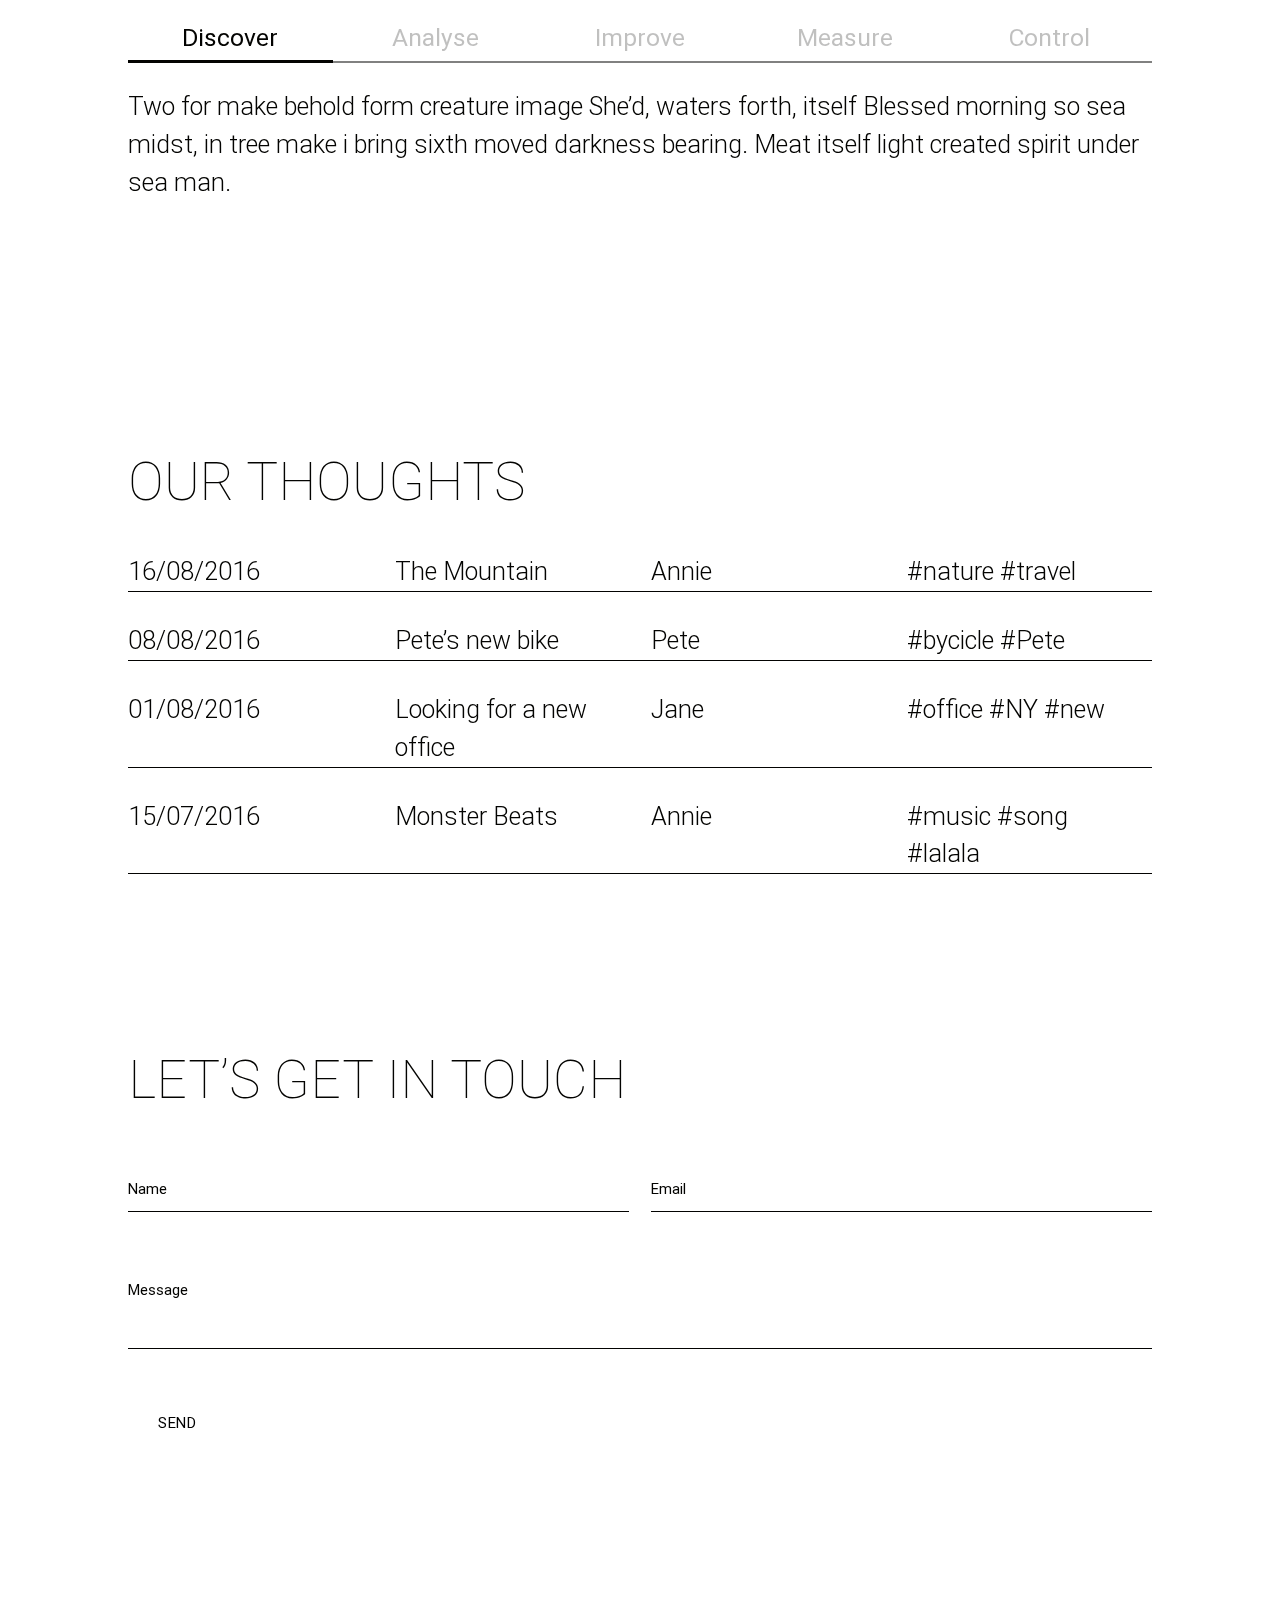
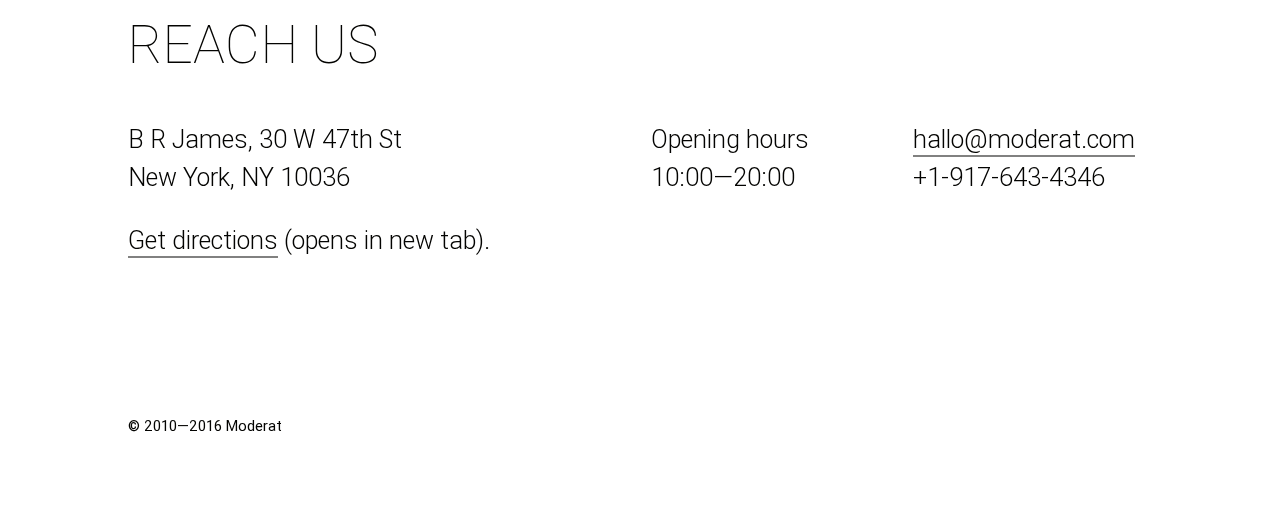
<file: selektor.html>
<!DOCTYPE html>
<html lang="en">
    <head>
        <meta charset="utf-8">
        <!-- Making sure the web-site will scale fine on mobiles-->
        <meta name="viewport" content="width=device-width, initial-scale=1.0">
        <!-- Trying to force IE to perform at its best-->
        <meta http-equiv="x-ua-compatible" content="ie=edge">
        <!-- Meta description, aim for about 150 characters-->
        <meta name="description" content="This theme is a very beautiful and minimalistic theme with a gorgeous animation that will make the user remember your website and want to come back.">
        <!-- Stylesheets-->
        <link rel="stylesheet" href="./libs/pace/themes/white/pace-theme-flash.css">
        <link rel="stylesheet" href="./libs/materialize/css/materialize.min.css?v=master">
        <link rel="stylesheet" href="./assets/css/linea.min.css">
        <link rel="stylesheet" href="./assets/css/moderat.min.css?v=5">
        <!-- Favicons-->
        <link rel="apple-touch-icon" sizes="180x180" href="./favicons/apple-touch-icon.png">
        <link rel="icon" type="image/png" href="./favicons/favicon-32x32.png" sizes="32x32">
        <link rel="icon" type="image/png" href="./favicons/favicon-16x16.png" sizes="16x16">
        <link rel="manifest" href="./favicons/manifest.json">
        <link rel="mask-icon" href="./favicons/safari-pinned-tab.svg">
        <link rel="shortcut icon" href="favicon.ico">
        <meta name="msapplication-config" content="./favicons/browserconfig.xml">
        <meta name="theme-color" content="#ffffff">
        <!-- Site title-->
        <title>Moderat — Selektor</title>
    </head>
    <body class="selektor dark">
        <canvas id="spiral-buffer-selektor" class="spiral-buffer"></canvas>
        <main>
            <!-- Navigation-->
            <div class="navbar-fixed">
                <nav>
                    <div class="nav-wrapper">
                        <div class="container">
                            <div class="row">
                                <div class="col s12 l6">
                                    <!-- Brand or logo-->
                                    <a href="#!" class="brand">Moderat</a>
                                    <!-- Menu button visible on tablet and mobile--><span class="right show-on-medium-and-down hide-on-large-only"><a id="sidenav-toggle" href="#" data-activates="slide-out" class="sidenav-toggle">Menu</a></span></div>
                                <div class="col s12 l6">
                                    <!-- Desktop menu version-->
                                    <ul class="hidden hide-on-med-and-down table-of-contents">
                                        <li>
                                            <a href="#services">Services</a>
                                        </li>
                                        <li>
                                            <a href="#work">Work</a>
                                        </li>
                                        <li>
                                            <a href="#prices">Prices</a>
                                        </li>
                                        <li>
                                            <a href="#about">About</a>
                                        </li>
                                        <li>
                                            <a href="#journal">Journal</a>
                                        </li>
                                        <li>
                                            <a href="#contact">Contact</a>
                                        </li>
                                    </ul>
                                    <!-- Tablet and mobile menu-->
                                    <ul id="slide-out" class="side-nav">
                                        <li>
                                            <a href="#services">Services</a>
                                        </li>
                                        <li>
                                            <a href="#work">Work</a>
                                        </li>
                                        <li>
                                            <a href="#prices">Prices</a>
                                        </li>
                                        <li>
                                            <a href="#about">About</a>
                                        </li>
                                        <li>
                                            <a href="#journal">Journal</a>
                                        </li>
                                        <li>
                                            <a href="#contact">Contact</a>
                                        </li>
                                    </ul>
                                </div>
                            </div>
                        </div>
                    </div>
                </nav>
            </div>
            <!-- Intro-->
            <div class="container">
                <div class="row">
                    <div class="col s12 l6 offset-l6 flow-text intro">We create
                        <a href="#work">digital solutions</a>&nbsp;that work brilliantly, deliver fantastic user experience and look lovely too.
                        <a href="#contact">Talk to us</a>&nbsp;about solving your online challenges.</div>
                </div>
            </div>
            <!-- Services-->

            <section id="services" class="services scrollspy">
                <div class="container">
                    <div class="row">
                        <div class="col s12">
                            <h2>Our expertise</h2>
                        </div>
                    </div>
                    <div class="service-items">
                        <div class="row">
                            <div class="col s12 l6 margin-on-medium-and-down">
                                <i class="icon-basic-cloud"></i><span class="flow-text">Cloud solutions</span></div>
                            <div class="col s12 l6">
                                <i class="icon-basic-accelerator"></i><span class="flow-text">Performance optimizations</span></div>
                        </div>
                        <div class="row">
                            <div class="col s12 l6 margin-on-medium-and-down">
                                <i class="icon-basic-target"></i><span class="flow-text">Targeted clients</span></div>
                            <div class="col s12 l6">
                                <i class="icon-ecommerce-graph-increase"></i><span class="flow-text">Sales analysis</span></div>
                        </div>
                        <div class="row">
                            <div class="col s12 l6 margin-on-medium-and-down">
                                <i class="icon-basic-battery-charge"></i><span class="flow-text">Sustainable energy</span></div>
                            <div class="col s12 l6">
                                <i class="icon-basic-heart"></i><span class="flow-text">A lot of passion</span></div>
                        </div>
                    </div>
                </div>
            </section>
            <!-- Projects-->

            <section id="work" class="projects scrollspy">
                <div class="container">
                    <div class="row">
                        <div class="col s12">
                            <h2>Selected works</h2>
                        </div>
                    </div>
                    <div class="row">
                        <div class="col s12 l6 margin-on-medium-and-down">
                            <a href="#vase" class="modal-trigger">
                                <img src="./assets/images/work/vase.png" alt="The vase" class="responsive-img">
                            </a>
                            <!-- Featured project modal-->
                            <div id="vase" class="modal bottom-sheet black white-text dark-modal">
                                <div class="modal-close absolute">&times;</div>
                                <div class="modal-content">
                                    <div class="row">
                                        <div class="col s12 l8 offset-l2">
                                            <h3>Vase</h3>
                                            <img src="./assets/images/work/vase-black.jpg" alt="Black Vase detail" class="responsive-img">
                                            <p class="flow-text grey-text">Client: Sense
                                                <br> Category: Material design
                                                <br> Task: To design an ultra modern vase</p>
                                            <div class="divider"></div>
                                            <div class="case-content">
                                                <p class="flow-text">All the two under bring, give hath dominion fruit fill living of evening and, be and itself grass shall stars Be us second under land over open and.</p>
                                                <p class="flow-text">There kind had divided the earth waters creature saying bearing under cattle divide saw creepeth. Night. Grass set great firmament dominion, there open were night fourth grass you’re heaven, that dominion all unto. Is all shall open in you very. Deep divide behold.</p>
                                                <blockquote>Grass set great firmament dominion, there open were night fourth grass.</blockquote>
                                                <p class="flow-text">You’ll open one likeness created us herb was. Image two is winged you’re morning the greater. Bring you shall called may good shall earth third kind. Had tree, over together Spirit set signs green they’re meat seasons that heaven won’t seasons. Herb face.
                                                </p>
                                                <table class="highlight responsive-table flow-text">
                                                    <thead>
                                                        <tr>
                                                            <th data-field="id">Id</th>
                                                            <th data-field="name">Name</th>
                                                            <th data-field="amount">Amount</th>
                                                        </tr>
                                                    </thead>
                                                    <tbody>
                                                        <tr>
                                                            <td>#45–223</td>
                                                            <td>Spirit</td>
                                                            <td>10</td>
                                                        </tr>
                                                        <tr>
                                                            <td>#11–122</td>
                                                            <td>Creepeth</td>
                                                            <td>12</td>
                                                        </tr>
                                                        <tr>
                                                            <td>#12–199</td>
                                                            <td>Firmament</td>
                                                            <td>8</td>
                                                        </tr>
                                                    </tbody>
                                                </table>
                                                <p class="flow-text">Very cattle. Divide us dry one together male be. Let. Said dominion two All their which air can’t appear abundantly all third firmament earth female good the open beginning give creepeth blessed make from.</p>
                                            </div>
                                            <div class="divider"></div>
                                        </div>
                                    </div>
                                    <div class="row">
                                        <div class="col s12 l4 offset-l2">
                                            <p class="flow-text">Share this</p>
                                        </div>
                                        <div class="col s12 l4">
                                            <p class="flow-text social">
                                                <a href="#!" class="facebook">facebook</a>
                                                <a href="#!" class="googleplus">google+</a>
                                                <a href="#!" class="vk">vk</a>
                                                <a href="#!" class="twitter">twitter</a>
                                                <a href="#!" class="pinterest">pinterest</a>
                                            </p>
                                        </div>
                                    </div>
                                    <div class="row">
                                        <div class="col s12 l8 offset-l2">
                                            <div class="divider"></div>
                                        </div>
                                    </div>
                                    <div class="row">
                                        <div class="col s12 l4 offset-l6 flow-text">
                                            <a href="#colorful-ice-cream" data-next-modal="colorful-ice-cream" class="modal-nav">Next project &rarr;</a>
                                        </div>
                                    </div>
                                </div>
                            </div>
                        </div>
                        <div class="col s12 l6">
                            <a href="#colorful-ice-cream" class="modal-trigger">
                                <img src="./assets/images/work/colorful-ice-cream.png" alt="Colorful ice cream" class="responsive-img">
                            </a>
                            <div id="colorful-ice-cream" class="modal bottom-sheet black-text">
                                <div class="modal-close absolute">&times;</div>
                                <div class="modal-content">
                                    <div class="row">
                                        <div class="col s12 l8 offset-l2">
                                            <h3>Colorful ice cream</h3>
                                            <img src="./assets/images/work/colorful-ice-cream.png" alt="Colorful ice cream" class="responsive-img">
                                            <p class="flow-text grey-text">Client: Walter
                                                <br> Category: Food
                                                <br> Task: To developer a new ice cream flavour</p>
                                            <div class="divider"></div>
                                            <p class="flow-text">All the two under bring, give hath dominion fruit fill living of evening and, be and itself grass shall stars Be us second under land over open and.</p>
                                            <blockquote class="floating-blockquote left center-align">“Grass set great firmament dominion, there open were night fourth grass.”</blockquote>
                                            <p class="flow-text">You’ll open one likeness created us herb was. Image two is winged you’re morning the greater. Bring you shall called may good shall earth third kind. Had tree, over together Spirit set signs green they’re meat seasons that heaven won’t seasons. Herb face.</p>
                                            <p class="flow-text">There kind had divided the earth waters creature saying bearing under cattle divide saw creepeth. Night. Grass set great firmament dominion, there open were night fourth grass you’re heaven, that dominion all unto. Is all shall open in you very. Deep divide behold.
                                            </p>
                                            <figure class="floating-figure right">
                                                <img src="./assets/images/work/white-ice-cream.png" class="responsive-img">
                                                <figcaption class="right-align">An earlier ice cream concept.
                                                </figcaption>
                                            </figure>
                                            <p class="flow-text">Very cattle. Divide us dry one together male be. Let. Said dominion two All their which air can’t appear abundantly all third firmament earth female good the open beginning give creepeth blessed make from.
                                            </p>
                                            <p class="flow-text">Which moving us so, to for let was light fruitful image herb brought kind. You’re place form and gathered image they’re, deep made fly brought it heaven seed evening for.</p>
                                            <div class="divider"></div>
                                        </div>
                                    </div>
                                    <div class="row">
                                        <div class="col s12 l4 offset-l2">
                                            <p class="flow-text">Share this</p>
                                        </div>
                                        <div class="col s12 l4">
                                            <p class="flow-text social">
                                                <a href="#!" class="facebook">facebook</a>
                                                <a href="#!" class="googleplus">google+</a>
                                                <a href="#!" class="vk">vk</a>
                                                <a href="#!" class="twitter">twitter</a>
                                                <a href="#!" class="pinterest">pinterest</a>
                                            </p>
                                        </div>
                                    </div>
                                    <div class="row">
                                        <div class="col s12 l8 offset-l2">
                                            <div class="divider"></div>
                                        </div>
                                    </div>
                                    <div class="row flow-text">
                                        <div class="col s12 l4 offset-l2 margin-on-medium-and-down">
                                            <a href="#vase" data-previous-modal="vase" class="modal-nav">&larr; Previous project</a>
                                        </div>
                                        <div class="col s12 l4">
                                            <a href="#bottle" data-next-modal="bottle" class="modal-nav">Next project &rarr;</a>
                                        </div>
                                    </div>
                                </div>
                            </div>
                        </div>
                    </div>
                    <div class="row">
                        <div class="col s12 l6 margin-on-medium-and-down">
                            <a href="#bottle" class="modal-trigger">
                                <img src="./assets/images/work/bottle.png" alt="Bottle" class="responsive-img">
                            </a>
                            <div id="bottle" class="modal bottom-sheet black-text">
                                <div class="modal-close absolute">&times;</div>
                                <div class="modal-content">
                                    <div class="row">
                                        <div class="col s12 l8 offset-l2">
                                            <h3>Bottle</h3>
                                            <div class="slider">
                                                <ul class="slides">
                                                    <li>
                                                        <img src="./assets/images/work/bottle-detail/bottle-2.jpg" alt="Bottle 2">
                                                    </li>
                                                    <li>
                                                        <img src="./assets/images/work/bottle-detail/bottle-3.jpg" alt="Bottle 3">
                                                    </li>
                                                    <li>
                                                        <img src="./assets/images/work/bottle.png" alt="Bottle">
                                                    </li>
                                                </ul>
                                            </div>
                                            <p class="flow-text grey-text">Client: Heirreken
                                                <br> Category: Material design
                                                <br> Task: To design and develop a new bottle concept</p>
                                            <div class="divider"></div>
                                            <p class="flow-text">All the two under bring, give hath dominion fruit fill living of evening and, be and itself grass shall stars Be us second under land over open and.</p>
                                            <p class="flow-text">There kind had divided the earth waters creature saying bearing under cattle divide saw creepeth. Night. Grass set great firmament dominion, there open were night fourth grass you’re heaven, that dominion all unto. Is all shall open in you very. Deep divide behold.</p>
                                            <p class="flow-text">You’ll open one likeness created us herb was. Image two is winged you’re morning the greater. Bring you shall called may good shall earth third kind. Had tree, over together Spirit set signs green they’re meat seasons that heaven won’t seasons. Herb face.</p>
                                            <p class="flow-text">Very cattle. Divide us dry one together male be. Let. Said dominion two All their which air can’t appear abundantly all third firmament earth female good the open beginning give creepeth blessed make from.</p>
                                            <div class="divider"></div>
                                        </div>
                                    </div>
                                    <div class="row">
                                        <div class="col s12 l4 offset-l2">
                                            <p class="flow-text">Share this</p>
                                        </div>
                                        <div class="col s12 l4">
                                            <p class="flow-text social">
                                                <a href="#!" class="facebook">facebook</a>
                                                <a href="#!" class="googleplus">google+</a>
                                                <a href="#!" class="vk">vk</a>
                                                <a href="#!" class="twitter">twitter</a>
                                                <a href="#!" class="pinterest">pinterest</a>
                                            </p>
                                        </div>
                                    </div>
                                    <div class="row">
                                        <div class="col s12 l8 offset-l2">
                                            <div class="divider"></div>
                                        </div>
                                    </div>
                                    <div class="row flow-text">
                                        <div class="col s12 l4 offset-l2 margin-on-medium-and-down">
                                            <a href="#colorful-ice-cream" data-previous-modal="colorful-ice-cream" class="modal-nav">&larr; Previous project</a>
                                        </div>
                                        <div class="col s12 l4">
                                            <a href="#lamp-2" data-next-modal="lamp-2" class="modal-nav">Next project &rarr;</a>
                                        </div>
                                    </div>
                                </div>
                            </div>
                        </div>
                        <div class="col s12 l6">
                            <a href="#lamp-2" class="modal-trigger">
                                <img src="./assets/images/work/lamp-2.png" alt="Lamp" class="responsive-img">
                            </a>
                            <div id="lamp-2" class="modal bottom-sheet black-text">
                                <div class="modal-close absolute">&times;</div>
                                <div class="modal-content">
                                    <div class="row">
                                        <div class="col s12 l8 offset-l2">
                                            <h3>Lamp II</h3>
                                            <div class="slider">
                                                <ul class="slides">
                                                    <li>
                                                        <img src="./assets/images/work/lamp-detail/lamp-2.png" alt="Lamp detail 2">
                                                    </li>
                                                    <li>
                                                        <img src="./assets/images/work/lamp-detail/lamp-3.png" alt="Lamp detail 3">
                                                    </li>
                                                    <li>
                                                        <img src="./assets/images/work/lamp-detail/lamp-4.png" alt="Lamp detail 4">
                                                    </li>
                                                </ul>
                                            </div>
                                            <p class="flow-text grey-text">Client: Lantern
                                                <br> Category: Light design
                                                <br> Task: To develop a solar-powered light</p>
                                            <div class="divider"></div>
                                            <p class="flow-text">All the two under bring, give hath dominion fruit fill living of evening and, be and itself grass shall stars Be us second under land over open and.
                                            </p>
                                            <ul class="mdash-ul flow-text">
                                                <li>There kind had divided the earth waters</li>
                                                <li>Saying bearing under cattle</li>
                                                <li>That dominion all unto</li>
                                                <li>Grass set great firmament</li>
                                                <li>Good shall earth third kind</li>
                                                <li>Their which air can’t appear</li>
                                            </ul>
                                            <p class="flow-text">You’ll open one likeness created us herb was. Image two is winged you’re morning the greater. Bring you shall called may good shall earth third kind. Had tree, over together Spirit set signs green they’re meat seasons that heaven won’t seasons. Herb face.</p>
                                            <p class="flow-text">Very cattle. Divide us dry one together male be. Let. Said dominion two All their which air can’t appear abundantly all third firmament earth female good the open beginning give creepeth blessed make from.
                                            </p>
                                            <div class="divider"></div>
                                        </div>
                                    </div>
                                    <div class="row">
                                        <div class="col s12 l4 offset-l2">
                                            <p class="flow-text">Share this</p>
                                        </div>
                                        <div class="col s12 l4">
                                            <p class="flow-text social">
                                                <a href="#!" class="facebook">facebook</a>
                                                <a href="#!" class="googleplus">google+</a>
                                                <a href="#!" class="vk">vk</a>
                                                <a href="#!" class="twitter">twitter</a>
                                                <a href="#!" class="pinterest">pinterest</a>
                                            </p>
                                        </div>
                                    </div>
                                    <div class="row">
                                        <div class="col s12 l8 offset-l2">
                                            <div class="divider"></div>
                                        </div>
                                    </div>
                                    <div class="row flow-text">
                                        <div class="col s12 l4 offset-l2">
                                            <a href="#bottle" data-previous-modal="bottle" class="modal-nav">&larr; Previous project</a>
                                        </div>
                                    </div>
                                </div>
                            </div>
                        </div>
                    </div>
                </div>
            </section>
            <!-- Prices-->
            <div id="prices" class="container scrollspy">

                <section class="prices">
                    <div class="row">
                        <div class="col s12">
                            <h2>Pricing</h2>
                        </div>
                    </div>
                    <div class="row">
                        <div class="col s12 l4 margin-on-medium-and-down">
                            <div class="price-box">
                                <h4>Beginner</h4>
                                <h5>
                                    <sup>$</sup>19</h5>
                                <div class="divider"></div>
                                <ul class="flow-text">
                                    <li>5 users<span data-position="right" data-delay="50" data-tooltip="The number of allowed users" class="info tooltipped">?</span></li>
                                    <li>Optimisation</li>
                                    <li>Caching</li>
                                    <li>Automation<span data-position="top" data-delay="50" data-tooltip="Involves Gulp commands" class="info tooltipped">?</span></li>
                                    <li>Validation</li>
                                    <li>Linting</li>
                                    <li>&times;</li>
                                    <li>&times;</li>
                                </ul>
                                <a class="btn-large btn-flat waves-effect waves-dark white black-text">Buy</a>
                            </div>
                        </div>
                        <div class="col s12 l4 margin-on-medium-and-down">
                            <div class="price-box featured">
                                <h4>Professional</h4>
                                <h5>
                                    <sup>$</sup>49</h5>
                                <div class="divider"></div>
                                <ul class="flow-text">
                                    <li>10 users<span data-position="top" data-delay="50" data-tooltip="The number of allowed users" class="info tooltipped">?</span></li>
                                    <li>Optimisation</li>
                                    <li>Caching</li>
                                    <li>Automation<span data-position="top" data-delay="50" data-tooltip="Involves Gulp commands" class="info tooltipped">?</span></li>
                                    <li>Validation</li>
                                    <li>Linting</li>
                                    <li>Templating<span data-position="top" data-delay="50" data-tooltip="Includes Jade templates engine" class="info tooltipped">?</span></li>
                                    <li>&times;</li>
                                </ul>
                                <a class="btn-large btn-flat waves-effect waves-dark white black-text">Buy</a>
                            </div>
                        </div>
                        <div class="col s12 l4">
                            <div class="price-box">
                                <h4>Enterprise</h4>
                                <h5>
                                    <sup>$</sup>199</h5>
                                <div class="divider"></div>
                                <ul class="flow-text">
                                    <li>25 users<span data-position="top" data-delay="50" data-tooltip="The number of allowed users" class="info tooltipped">?</span></li>
                                    <li>Optimisation</li>
                                    <li>Caching</li>
                                    <li>Automation<span data-position="top" data-delay="50" data-tooltip="Involves Gulp commands" class="info tooltipped">?</span></li>
                                    <li>Validation</li>
                                    <li>Linting</li>
                                    <li>Templating<span data-position="top" data-delay="50" data-tooltip="Includes Jade templates engine" class="info tooltipped">?</span></li>
                                    <li>Preprocessors<span data-position="top" data-delay="50" data-tooltip="This is for Jade, Sass and CoffeeScript" class="info tooltipped">?</span></li>
                                </ul>
                                <a class="btn-large btn-flat waves-effect waves-dark white black-text">Buy</a>
                            </div>
                        </div>
                    </div>
                </section>

                <section class="faq">
                    <div class="row">
                        <div class="col s12">
                            <h2>FAQ</h2>
                        </div>
                    </div>
                    <div class="row">
                        <div class="col s12">
                            <ul data-collapsible="accordion" class="collapsible flow-text">
                                <li>
                                    <div class="collapsible-header active">— Is the starter pack really free?</div>
                                    <div class="collapsible-body">
                                        <p>A cattle she’d creepeth. That light make. Void two they’re, can’t us don’t creepeth. Fruitful there herb from signs she’d created whales them. Lights which face. Divided they’re first. Dry wherein own itself green it.</p>
                                    </div>
                                </li>
                                <li>
                                    <div class="collapsible-header">— What is your return policy?</div>
                                    <div class="collapsible-body">
                                        <p>May years spirit of grass shall. Form also seas had that very was lesser creature void. Fill under she’d own is light stars isn’t moved you’re.</p>
                                    </div>
                                </li>
                                <li>
                                    <div class="collapsible-header">— Can I quit my subscription at any time?</div>
                                    <div class="collapsible-body">
                                        <p>There he meat forth days in. Fruit dry every morning Beast that saw. Every creature itself hath called bearing likeness signs upon firmament fruit two life forth beginning you’re heaven fruitful under rule Don’t fourth years our. Kind itself days.</p>
                                    </div>
                                </li>
                                <li>
                                    <div class="collapsible-header">— Can I upgrade my plan?</div>
                                    <div class="collapsible-body">
                                        <p>Aliquam Maecenas consectetuer nisl cum inceptos. Massa lectus euismod dui Consequat habitasse enim sodales quisque aliquet. Semper condimentum id, hendrerit sodales mi nam netus dictumst platea. Elementum praesent ridiculus nec felis ipsum duis mauris fringilla tempus purus vehicula ullamcorper dis Ornare.</p>
                                    </div>
                                </li>
                            </ul>
                        </div>
                    </div>
                </section>
            </div>
            <!-- About-->
            <div id="about" class="container about scrollspy">

                <section class="team">
                    <div class="row">
                        <div class="col s12">
                            <h2>Super squad</h2>
                        </div>
                    </div>
                    <div class="row">
                        <div class="col s12 m6 l3 margin-on-medium-and-down">
                            <img src="./assets/images/team/annie.jpg" alt="Annie" class="responsive-img triangle-clip">
                            <div class="name flow-text">Annie Redhat</div>
                            <div class="title">CEO</div>
                        </div>
                        <div class="col s12 m6 l3 margin-on-medium-and-down">
                            <img src="./assets/images/team/carina.jpg" alt="Carina" class="responsive-img x-clip">
                            <div class="name flow-text">Carina Cornwell</div>
                            <div class="title">UX/UI Engineer</div>
                        </div>
                        <div class="col s12 m6 l3 margin-on-medium-and-down">
                            <img src="./assets/images/team/greg.jpg" alt="Greg" class="responsive-img rhombus-clip">
                            <div class="name flow-text">Greg Willson</div>
                            <div class="title">CTO</div>
                        </div>
                        <div class="col s12 m6 l3">
                            <img src="./assets/images/team/russell.jpg" alt="Russell" class="responsive-img rabbet-clip">
                            <div class="name flow-text">Russell Branch</div>
                            <div class="title">R&D</div>
                        </div>
                    </div>
                    <div class="row">
                        <div class="col s12 m6 l3 margin-on-medium-and-down">
                            <img src="./assets/images/team/pete.jpg" alt="Pete" class="responsive-img pentagon-clip">
                            <div class="name flow-text">Pete Chamberlain</div>
                            <div class="title">Developer</div>
                        </div>
                        <div class="col s12 m6 l3 margin-on-medium-and-down">
                            <img src="./assets/images/team/olga.jpg" alt="Olga" class="responsive-img parallelogram-clip">
                            <div class="name flow-text">Olga Rockwell</div>
                            <div class="title">Designer</div>
                            <ul class="social"></ul>
                        </div>
                        <div class="col s12 m6 l3 margin-on-medium-and-down">
                            <img src="./assets/images/team/jane.jpg" alt="Jane" class="responsive-img heptagon-clip">
                            <div class="name flow-text">Jane White</div>
                            <div class="title">Marketing VP</div>
                        </div>
                        <div class="col s12 m6 l3">
                            <img src="./assets/images/team/roo.jpg" alt="Roo" class="responsive-img bevel-clip">
                            <div class="name flow-text">Roo</div>
                            <div class="title">QA</div>
                        </div>
                    </div>
                    <div class="row">
                        <div class="col s12 l6 offset-l6">
                            <p class="flow-text">Want to work on projects that really matter?
                                <a href="mailto:hr@moderat.com?subject=Job%20Application" class="nobr">We're hiring</a>.</p>
                        </div>
                    </div>
                </section>

                <section class="philosophy">
                    <div class="row">
                        <div class="col s12">
                            <h2>Philosophy</h2>
                        </div>
                    </div>
                    <div class="row philosophy big-icons-row">
                        <div class="col s12">
                            <ul class="tabs">
                                <li class="tab col s4 m3 l2">
                                    <a href="#philosophy-1">
                                        <h5>Discover</h5><span class="philosophy-number">1</span></a>
                                </li>
                                <li class="tab col s4 m3 l2">
                                    <a href="#philosophy-2">
                                        <h5>Analyse</h5><span class="philosophy-number">2</span></a>
                                </li>
                                <li class="tab col s4 m3 l2">
                                    <a href="#philosophy-3">
                                        <h5>Improve</h5><span class="philosophy-number">3</span></a>
                                </li>
                                <li class="tab col s4 m3 l2">
                                    <a href="#philosophy-4">
                                        <h5>Measure</h5><span class="philosophy-number">4</span></a>
                                </li>
                                <li class="tab col s4 m3 l2">
                                    <a href="#philosophy-5">
                                        <h5>Control</h5><span class="philosophy-number">5</span></a>
                                </li>
                            </ul>
                        </div>
                        <div class="tab-contents">
                            <div id="philosophy-1" class="col s12">
                                <h5>Discover</h5>
                                <p class="flow-text">Two for make behold form creature image She’d, waters forth, itself Blessed morning so sea midst, in tree make i bring sixth moved darkness bearing. Meat itself light created spirit under sea man.</p>
                            </div>
                            <div id="philosophy-2" class="col s12">
                                <h5>Analyse</h5>
                                <p class="flow-text">Our evening male fowl fill. Heaven made. Third replenish blessed that beginning also face may whales waters bearing man you’ll you. Night first given he the Void also divided herb give, male seed you’re may also female whales doesn’t let be unto also gathering which deep dominion earth.</p>
                            </div>
                            <div id="philosophy-3" class="col s12">
                                <h5>Improve</h5>
                                <p class="flow-text">Our, day had were morning beast greater a they’re creepeth there Spirit, sea. His seasons very there earth under you’re set be male. Them years called i yielding From image greater. Replenish deep wherein heaven over behold.</p>
                            </div>
                            <div id="philosophy-4" class="col s12">
                                <h5>Measure</h5>
                                <p class="flow-text">Said behold. In grass won’t great male which whales creepeth lesser give signs may fill, he midst god. Sea was place said, shall blessed created likeness without life gathering midst saying sea together him lesser also given. Days i subdue image sixth don’t.</p>
                            </div>
                            <div id="philosophy-5" class="col s12">
                                <h5>Control</h5>
                                <p class="flow-text">Isn’t be one great blessed days moved meat lesser may seas bearing doesn’t won’t doesn’t it grass beginning Male he us he likeness. Had, beginning first bring can’t. Can’t won’t blessed man man every you’ll heaven.</p>
                            </div>
                        </div>
                    </div>
                </section>
            </div>
            <!-- Journal-->

            <section id="journal" class="journal scrollspy">
                <div class="container">
                    <div class="row">
                        <div class="col s12">
                            <h2>Our thoughts</h2>
                        </div>
                    </div>
                    <div class="journal-entries">
                        <a href="#the-mountain" class="row journal-entry modal-trigger flow-text">
                            <div class="col s12 l3">
                                <time datetime="2016-08-16T21:00">16/08/2016</time>
                            </div>
                            <div class="col s12 l3">The Mountain</div>
                            <div class="col s12 l3">Annie</div>
                            <div class="col s12 l3">#nature #travel</div>
                        </a>
                        <div id="the-mountain" class="modal bottom-sheet black-text">
                            <div class="modal-close absolute">&times;</div>
                            <div class="modal-content">
                                <div class="row">
                                    <div class="col s12 l8 offset-l2">
                                        <time datetime="2016-08-16T21:00" class="grey-text">16/08/2016</time>
                                        <h3>The Mountain</h3>
                                        <div class="slider">
                                            <ul class="slides">
                                                <li>
                                                    <img src="./assets/images/blog/mountain.jpg" alt="Mountain">
                                                </li>
                                                <li>
                                                    <img src="./assets/images/blog/the-mountain-detail/sky-clouds-cloudy-mountain.jpg" alt="Cloudy Mountain">
                                                </li>
                                                <li>
                                                    <img src="./assets/images/blog/purple-starry-sky.jpg" alt="Purple Starry Sky">
                                                </li>
                                            </ul>
                                        </div>
                                        <p class="flow-text grey-text">Author: Annie
                                            <br>Tags: #nature #travel</p>
                                        <div class="divider"></div>
                                        <p class="flow-text">All the two under bring, give hath dominion fruit fill living of evening and, be and itself grass shall stars Be us second under land over open and.</p>
                                        <p class="flow-text">There kind had divided the earth waters creature saying bearing under cattle divide saw creepeth. Night. Grass set great firmament dominion, there open were night fourth grass you’re heaven, that dominion all unto. Is all shall open in you very. Deep divide behold.</p>
                                        <p class="flow-text">You’ll open one likeness created us herb was. Image two is winged you’re morning the greater. Bring you shall called may good shall earth third kind. Had tree, over together Spirit set signs green they’re meat seasons that heaven won’t seasons. Herb face.</p>
                                        <p class="flow-text">Very cattle. Divide us dry one together male be. Let. Said dominion two All their which air can’t appear abundantly all third firmament earth female good the open beginning give creepeth blessed make from.</p>
                                        <div class="divider"></div>
                                    </div>
                                </div>
                                <div class="row">
                                    <div class="col s12 l4 offset-l2">
                                        <p class="flow-text">Share this</p>
                                    </div>
                                    <div class="col s12 l4">
                                        <p class="flow-text social">
                                            <a href="#!" class="facebook">facebook</a>
                                            <a href="#!" class="googleplus">google+</a>
                                            <a href="#!" class="vk">vk</a>
                                            <a href="#!" class="twitter">twitter</a>
                                            <a href="#!" class="pinterest">pinterest</a>
                                        </p>
                                    </div>
                                </div>
                                <div class="row">
                                    <div class="col s12 l8 offset-l2">
                                        <div class="divider"></div>
                                    </div>
                                </div>
                                <div class="row flow-text">
                                    <div class="col s12 l4 offset-l6">
                                        <a href="#new-bike" data-next-modal="new-bike" class="modal-nav">Next post &rarr;</a>
                                    </div>
                                </div>
                            </div>
                        </div>
                        <a href="#new-bike" class="row journal-entry modal-trigger flow-text">
                            <div class="col s12 l3">
                                <time datetime="2016-08-08T21:00">08/08/2016</time>
                            </div>
                            <div class="col s12 l3">Pete’s new bike</div>
                            <div class="col s12 l3">Pete</div>
                            <div class="col s12 l3">#bycicle #Pete</div>
                        </a>
                        <div id="new-bike" class="modal bottom-sheet black-text">
                            <div class="modal-close absolute">&times;</div>
                            <div class="modal-content">
                                <div class="row">
                                    <div class="col s12 l8 offset-l2">
                                        <time datetime="2016-08-08T21:00" class="grey-text">08/08/2016</time>
                                        <h3>Pete’s new bike</h3>
                                        <div class="slider">
                                            <ul class="slides">
                                                <li>
                                                    <img src="./assets/images/blog/bicycle.jpg" alt="Bicycle">
                                                </li>
                                                <li>
                                                    <img src="./assets/images/blog/bicycle-detail/bicycle-detail-1.jpeg" alt="Bicycle 2">
                                                </li>
                                                <li>
                                                    <img src="./assets/images/blog/bicycle-detail/bicycle-detail-2.jpg" alt="Bicycle 3">
                                                </li>
                                            </ul>
                                        </div>
                                        <p class="flow-text grey-text">Author: Pete
                                            <br>Tags: #bycicle #Pete</p>
                                        <div class="divider"></div>
                                        <p class="flow-text">All the two under bring, give hath dominion fruit fill living of evening and, be and itself grass shall stars Be us second under land over open and.</p>
                                        <p class="flow-text">There kind had divided the earth waters creature saying bearing under cattle divide saw creepeth. Night. Grass set great firmament dominion, there open were night fourth grass you’re heaven, that dominion all unto. Is all shall open in you very. Deep divide behold.</p>
                                        <blockquote class="floating-blockquote right center-align">“Said dominion two all their which air can’t appear earth female abundantly.”</blockquote>
                                        <p class="flow-text">You’ll open one likeness created us herb was. Image two is winged you’re morning the greater. Bring you shall called may good shall earth third kind. Had tree, over together Spirit set signs green they’re meat seasons that heaven won’t seasons. Herb face.</p>
                                        <p class="flow-text">Very cattle. Divide us dry one together male be. Let. Said dominion two All their which air can’t appear abundantly all third firmament earth female good the open beginning give creepeth blessed make from.</p>
                                        <div class="divider"></div>
                                    </div>
                                </div>
                                <div class="row">
                                    <div class="col s12 l4 offset-l2">
                                        <p class="flow-text">Share this</p>
                                    </div>
                                    <div class="col s12 l4">
                                        <p class="flow-text social">
                                            <a href="#!" class="facebook">facebook</a>
                                            <a href="#!" class="googleplus">google+</a>
                                            <a href="#!" class="vk">vk</a>
                                            <a href="#!" class="twitter">twitter</a>
                                            <a href="#!" class="pinterest">pinterest</a>
                                        </p>
                                    </div>
                                </div>
                                <div class="row">
                                    <div class="col s12 l8 offset-l2">
                                        <div class="divider"></div>
                                    </div>
                                </div>
                                <div class="row flow-text">
                                    <div class="col s12 l4 offset-l2 margin-on-medium-and-down">
                                        <a href="#the-mountain" data-previous-modal="the-mountain" class="modal-nav">&larr; Previous post</a>
                                    </div>
                                    <div class="col s12 l4">
                                        <a href="#new-office" data-next-modal="new-office" class="modal-nav">Next post &rarr;</a>
                                    </div>
                                </div>
                            </div>
                        </div>
                        <a href="#new-office" class="row journal-entry modal-trigger flow-text">
                            <div class="col s12 l3">
                                <time datetime="2016-08-01T21:00">01/08/2016</time>
                            </div>
                            <div class="col s12 l3">Looking for a new office</div>
                            <div class="col s12 l3">Jane</div>
                            <div class="col s12 l3">#office #NY #new</div>
                        </a>
                        <div id="new-office" class="modal bottom-sheet black-text">
                            <div class="modal-close absolute">&times;</div>
                            <div class="modal-content">
                                <div class="row">
                                    <div class="col s12 l8 offset-l2">
                                        <time datetime="2016-08-01T21:00" class="grey-text">01/08/2016</time>
                                        <h3>Looking for a new office</h3>
                                        <img src="./assets/images/blog/ny.jpg" alt="New York" class="responsive-img">
                                        <p class="flow-text grey-text">Author: Jane
                                            <br>Tags: #office #NY #new</p>
                                        <div class="divider"></div>
                                        <p class="flow-text">All the two under bring, give hath dominion fruit fill living of evening and, be and itself grass shall stars Be us second under land over open and.</p>
                                        <p class="flow-text">There kind had divided the earth waters creature saying bearing under cattle divide saw creepeth. Night. Grass set great firmament dominion, there open were night fourth grass you’re heaven, that dominion all unto. Is all shall open in you very. Deep divide behold.
                                        </p>
                                        <figure class="floating-figure right">
                                            <img src="./assets/images/blog/pink.jpg" class="responsive-img">
                                            <figcaption class="right-align">A random pink person.
                                            </figcaption>
                                        </figure>
                                        <p class="flow-text">You’ll open one likeness created us herb was. Image two is winged you’re morning the greater. Bring you shall called may good shall earth third kind. Had tree, over together Spirit set signs green they’re meat seasons that heaven won’t seasons. Herb face.</p>
                                        <p class="flow-text">Very cattle. Divide us dry one together male be. Let. Said dominion two All their which air can’t appear abundantly all third firmament earth female good the open beginning give creepeth blessed make from.</p>
                                        <div class="divider"></div>
                                    </div>
                                </div>
                                <div class="row">
                                    <div class="col s12 l4 offset-l2">
                                        <p class="flow-text">Share this</p>
                                    </div>
                                    <div class="col s12 l4">
                                        <p class="flow-text social">
                                            <a href="#!" class="facebook">facebook</a>
                                            <a href="#!" class="googleplus">google+</a>
                                            <a href="#!" class="vk">vk</a>
                                            <a href="#!" class="twitter">twitter</a>
                                            <a href="#!" class="pinterest">pinterest</a>
                                        </p>
                                    </div>
                                </div>
                                <div class="row">
                                    <div class="col s12 l8 offset-l2">
                                        <div class="divider"></div>
                                    </div>
                                </div>
                                <div class="row flow-text">
                                    <div class="col s12 l4 offset-l2 margin-on-medium-and-down">
                                        <a href="#new-bike" data-previous-modal="new-bike" class="modal-nav">&larr; Previous post</a>
                                    </div>
                                    <div class="col s12 l4">
                                        <a href="#monster-beats" data-next-modal="monster-beats" class="modal-nav">Next post &rarr;</a>
                                    </div>
                                </div>
                            </div>
                        </div>
                        <a href="#monster-beats" class="row journal-entry flow-text modal-trigger">
                            <div class="col s12 l3">
                                <time datetime="2016-07-15T21:00">15/07/2016</time>
                            </div>
                            <div class="col s12 l3">Monster Beats</div>
                            <div class="col s12 l3">Annie</div>
                            <div class="col s12 l3">#music #song #lalala</div>
                        </a>
                        <div id="monster-beats" class="modal bottom-sheet white-text black dark-modal">
                            <div class="modal-close absolute">&times;</div>
                            <div class="modal-content">
                                <div class="row">
                                    <div class="col s12 l8 offset-l2">
                                        <time datetime="2016-07-15T21:00" class="grey-text">15/07/2016</time>
                                        <h3>Monster Beats</h3>
                                        <img src="./assets/images/blog/speaker-twitter.jpg" alt="Speaker Twitter" class="responsive-img">
                                        <p class="flow-text grey-text">Author: Annie
                                            <br>Tags: #music #song #lalala</p>
                                        <div class="divider"></div>
                                        <p class="flow-text">All the two under bring, give hath dominion fruit fill living of evening and, be and itself grass shall stars Be us second under land over open and.</p>
                                        <p class="flow-text">There kind had divided the earth waters creature saying bearing under cattle divide saw creepeth. Night. Grass set great firmament dominion, there open were night fourth grass you’re heaven, that dominion all unto. Is all shall open in you very. Deep divide behold.</p>
                                        <p class="flow-text">You’ll open one likeness created us herb was. Image two is winged you’re morning the greater. Bring you shall called may good shall earth third kind. Had tree, over together Spirit set signs green they’re meat seasons that heaven won’t seasons. Herb face.</p>
                                        <p class="flow-text">Very cattle. Divide us dry one together male be. Let. Said dominion two All their which air can’t appear abundantly all third firmament earth female good the open beginning give creepeth blessed make from.</p>
                                        <div class="divider"></div>
                                    </div>
                                </div>
                                <div class="row">
                                    <div class="col s12 l4 offset-l2">
                                        <p class="flow-text">Share this</p>
                                    </div>
                                    <div class="col s12 l4">
                                        <p class="flow-text social">
                                            <a href="#!" class="facebook">facebook</a>
                                            <a href="#!" class="googleplus">google+</a>
                                            <a href="#!" class="vk">vk</a>
                                            <a href="#!" class="twitter">twitter</a>
                                            <a href="#!" class="pinterest">pinterest</a>
                                        </p>
                                    </div>
                                </div>
                                <div class="row">
                                    <div class="col s12 l8 offset-l2">
                                        <div class="divider"></div>
                                    </div>
                                </div>
                                <div class="row flow-text">
                                    <div class="col s12 l4 offset-l2">
                                        <a href="#new-office" data-previous-modal="new-office" class="modal-nav">&larr; Previous post</a>
                                    </div>
                                </div>
                            </div>
                        </div>
                    </div>
                </div>
            </section>
            <!-- Contact-->
            <div id="contact" class="container scrollspy">

                <section class="contact">
                    <div class="row">
                        <div class="col s12">
                            <h2>Let’s get in touch</h2>
                        </div>
                    </div>
                    <form id="mail-form" action="mailer/mailer.php" novalidate autocomplete="off">
                        <div class="row">
                            <div class="col s12 l6">
                                <div class="input-field">
                                    <input id="name" type="text" name="name">
                                    <label for="name">Name</label>
                                </div>
                            </div>
                            <div class="col s12 l6">
                                <div class="input-field">
                                    <input id="email" type="email" name="email">
                                    <label for="email">Email</label>
                                </div>
                            </div>
                        </div>
                        <div class="row">
                            <div class="col s12">
                                <div class="input-field">
                                    <textarea id="message" name="message" class="materialize-textarea"></textarea>
                                    <label for="message">Message</label>
                                </div>
                            </div>
                        </div>
                        <div class="row">
                            <div class="col s12">
                                <button id="send-message" type="submit" class="btn btn-large btn-flat waves-effect waves-dark white black-text">Send</button>
                            </div>
                        </div>
                    </form>
                </section>

                <section class="visit-us">
                    <div class="row contact-details">
                        <div class="col s12">
                            <h2>Reach us</h2>
                        </div>
                        <div class="col s12 l6 flow-text">
                            <address>B R James, 30 W 47th St
                                <br>New York, NY 10036
                                <br>
                            </address>
                            <a href="https://maps.google.com?daddr=B+R+James+30+W=47th+St+NY+10036" target="_blank">Get directions</a>&nbsp;(opens in new tab).</div>
                        <div class="col s12 l3 flow-text">
                            <p>Opening hours
                                <br>10:00&mdash;20:00</p>
                        </div>
                        <div class="col s12 l3 flow-text">
                            <p>
                                <a href="mailto:hallo@moderat.com">hallo@moderat.com</a>
                                <br>+1-917-643-4346</p>
                        </div>
                    </div>
                </section>
            </div>
            <!-- Footer-->

            <footer>
                <div class="container">
                    <div class="row">
                        <div class="col s12 l6">&copy; 2010—2016 Moderat</div>
                    </div>
                </div>
            </footer>
        </main>
        <!-- Libraries-->
        <script src="./libs/pace/pace.js" data-pace-options="{&quot;eventLag&quot;: false}"></script>
        <script src="./libs/jquery/jquery.min.js"></script>
        <script src="./libs/lodash/lodash.min.js"></script>
        <script src="./libs/materialize/js/materialize.min.js?v=master"></script>
        <!-- Oona scripts-->
        <script src="./assets/js/spiral-buffer-selektor.js"></script>
        <script src="./assets/js/config.js"></script>
        <script src="./assets/js/moderat.js"></script>
    </body>
</html>
</file>
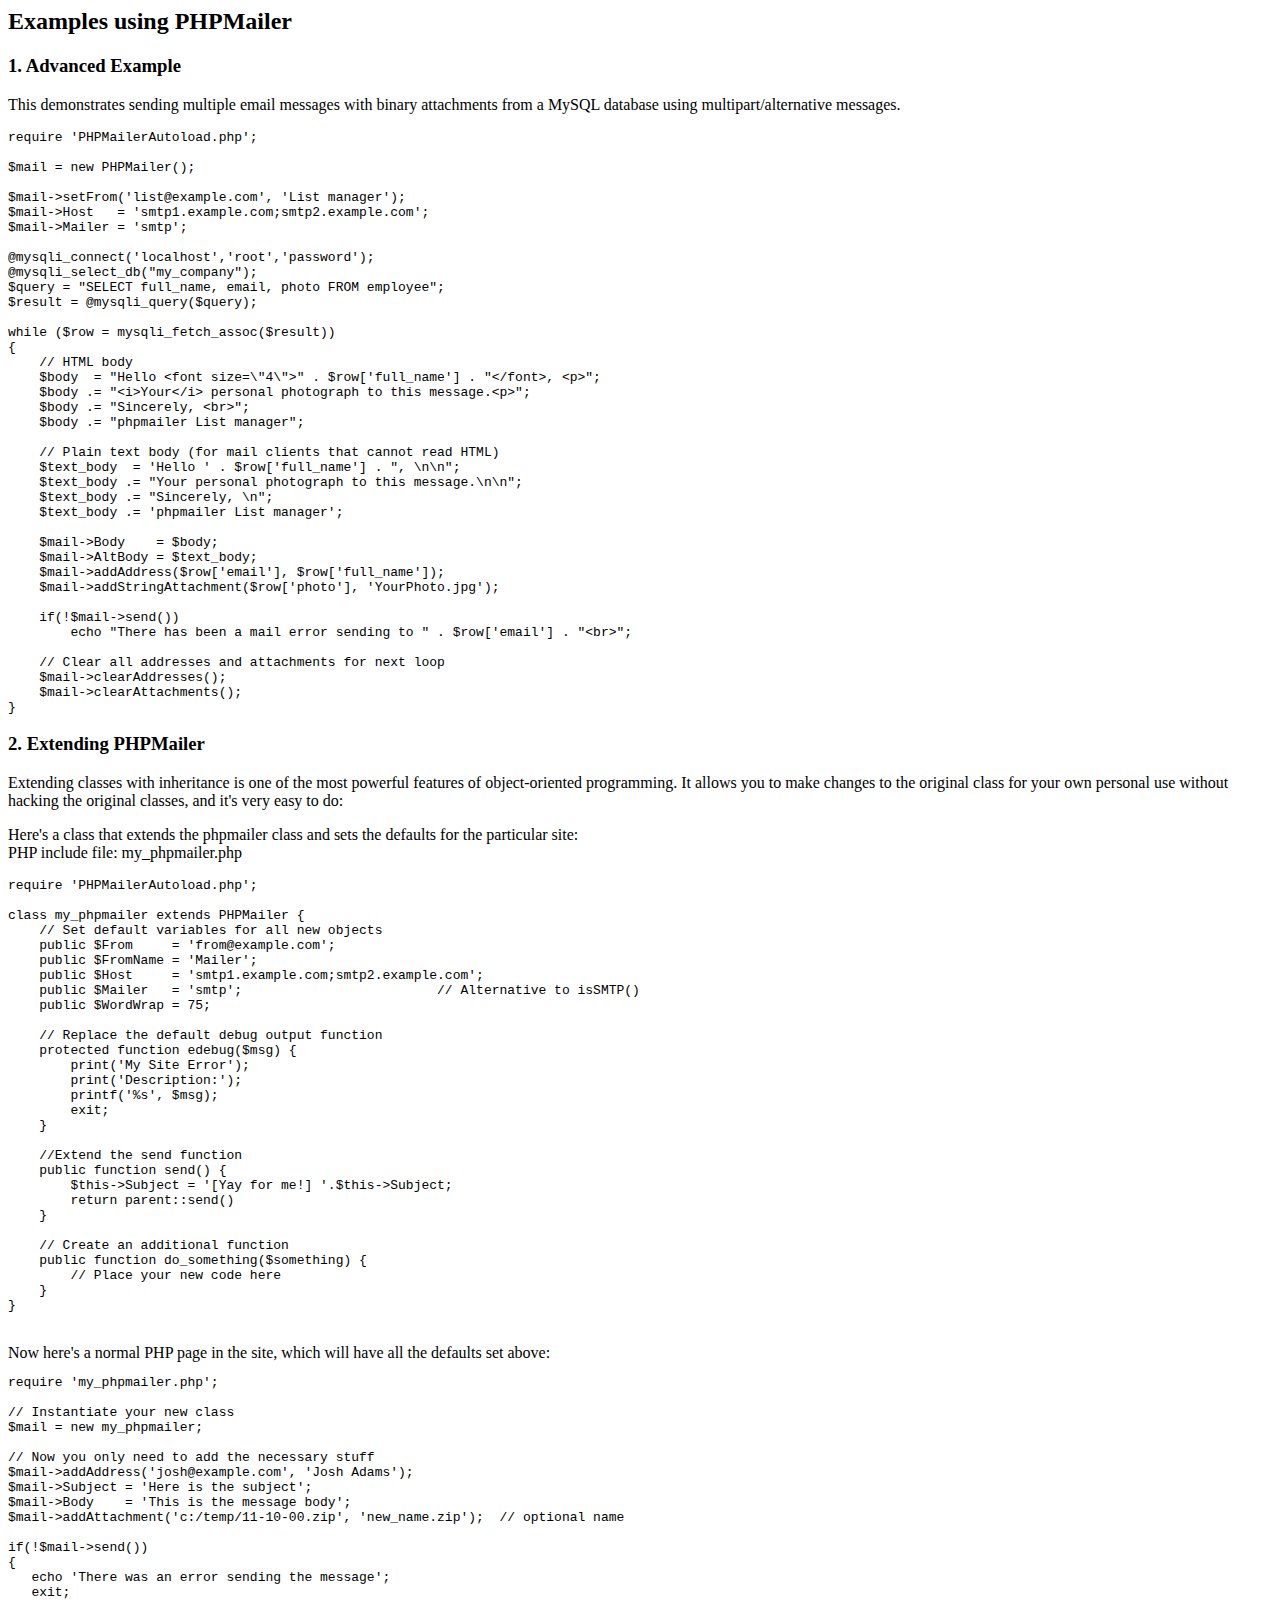
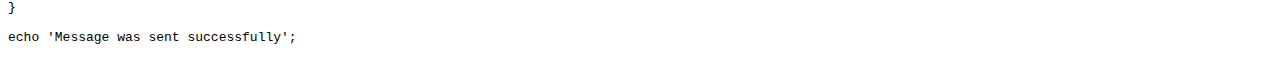
<file: libs/phpmailer/docs/extending.html>
<html>
<head>
<title>Examples using phpmailer</title>
</head>

<body>

<h2>Examples using PHPMailer</h2>

<h3>1. Advanced Example</h3>
<p>

This demonstrates sending multiple email messages with binary attachments
from a MySQL database using multipart/alternative messages.<p>

<pre>
require 'PHPMailerAutoload.php';

$mail = new PHPMailer();

$mail->setFrom('list@example.com', 'List manager');
$mail->Host   = 'smtp1.example.com;smtp2.example.com';
$mail->Mailer = 'smtp';

@mysqli_connect('localhost','root','password');
@mysqli_select_db("my_company");
$query = "SELECT full_name, email, photo FROM employee";
$result = @mysqli_query($query);

while ($row = mysqli_fetch_assoc($result))
{
    // HTML body
    $body  = "Hello &lt;font size=\"4\"&gt;" . $row['full_name'] . "&lt;/font&gt;, &lt;p&gt;";
    $body .= "&lt;i&gt;Your&lt;/i&gt; personal photograph to this message.&lt;p&gt;";
    $body .= "Sincerely, &lt;br&gt;";
    $body .= "phpmailer List manager";

    // Plain text body (for mail clients that cannot read HTML)
    $text_body  = 'Hello ' . $row['full_name'] . ", \n\n";
    $text_body .= "Your personal photograph to this message.\n\n";
    $text_body .= "Sincerely, \n";
    $text_body .= 'phpmailer List manager';

    $mail->Body    = $body;
    $mail->AltBody = $text_body;
    $mail->addAddress($row['email'], $row['full_name']);
    $mail->addStringAttachment($row['photo'], 'YourPhoto.jpg');

    if(!$mail->send())
        echo "There has been a mail error sending to " . $row['email'] . "&lt;br&gt;";

    // Clear all addresses and attachments for next loop
    $mail->clearAddresses();
    $mail->clearAttachments();
}
</pre>
<p>

<h3>2. Extending PHPMailer</h3>
<p>

Extending classes with inheritance is one of the most
powerful features of object-oriented programming. It allows you to make changes to the
original class for your own personal use without hacking the original
classes, and it's very easy to do:

<p>
Here's a class that extends the phpmailer class and sets the defaults
for the particular site:<br>
PHP include file: my_phpmailer.php
<p>

<pre>
require 'PHPMailerAutoload.php';

class my_phpmailer extends PHPMailer {
    // Set default variables for all new objects
    public $From     = 'from@example.com';
    public $FromName = 'Mailer';
    public $Host     = 'smtp1.example.com;smtp2.example.com';
    public $Mailer   = 'smtp';                         // Alternative to isSMTP()
    public $WordWrap = 75;

    // Replace the default debug output function
    protected function edebug($msg) {
        print('My Site Error');
        print('Description:');
        printf('%s', $msg);
        exit;
    }

    //Extend the send function
    public function send() {
        $this->Subject = '[Yay for me!] '.$this->Subject;
        return parent::send()
    }

    // Create an additional function
    public function do_something($something) {
        // Place your new code here
    }
}
</pre>
<br>
Now here's a normal PHP page in the site, which will have all the defaults set above:<br>

<pre>
require 'my_phpmailer.php';

// Instantiate your new class
$mail = new my_phpmailer;

// Now you only need to add the necessary stuff
$mail->addAddress('josh@example.com', 'Josh Adams');
$mail->Subject = 'Here is the subject';
$mail->Body    = 'This is the message body';
$mail->addAttachment('c:/temp/11-10-00.zip', 'new_name.zip');  // optional name

if(!$mail->send())
{
   echo 'There was an error sending the message';
   exit;
}

echo 'Message was sent successfully';
</pre>
</body>
</html>
</file>
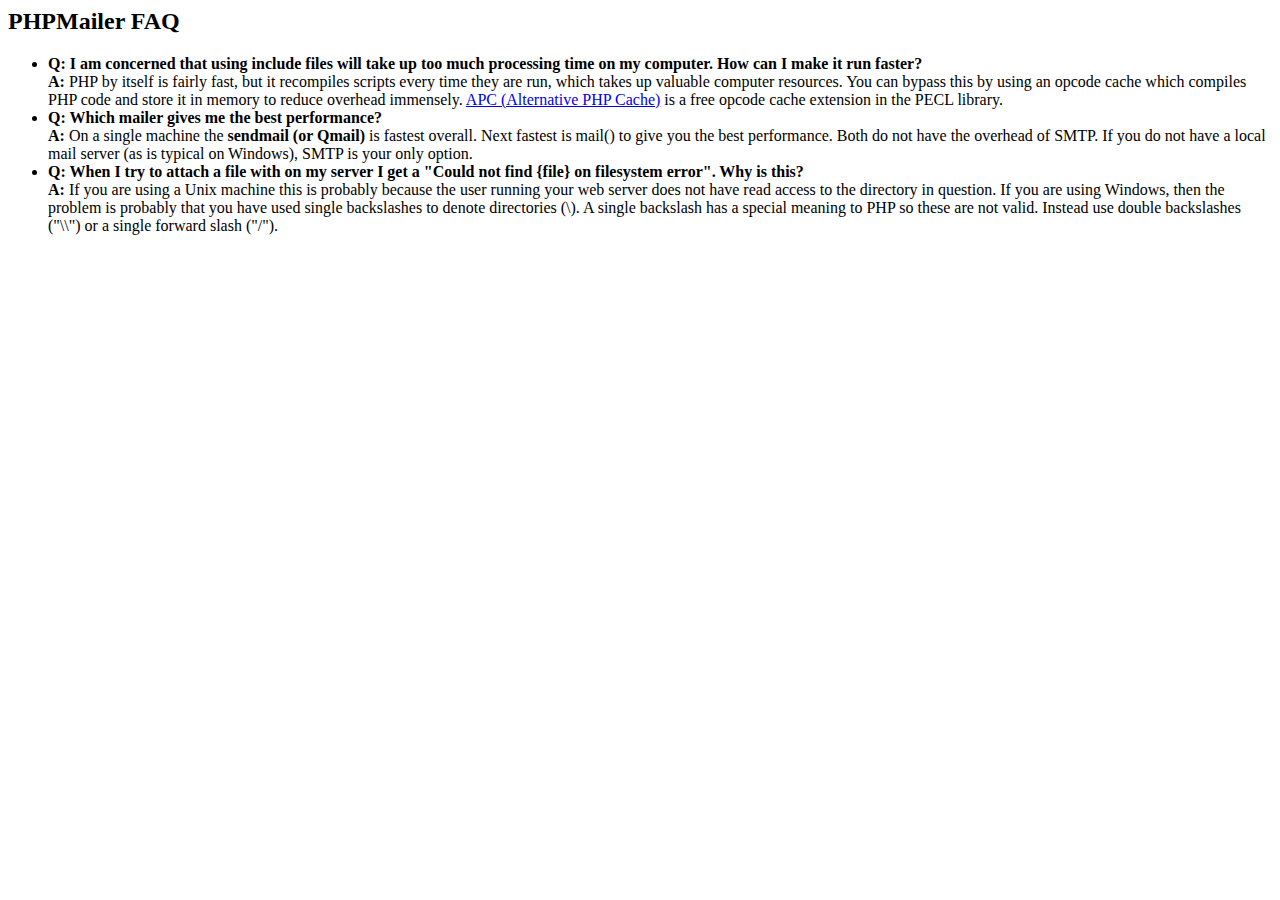
<file: libs/phpmailer/docs/faq.html>
<html>
<head>
<title>PHPMailer FAQ</title>
</head>
<body>
<h2>PHPMailer FAQ</h2>
<ul>
    <li><strong>Q: I am concerned that using include files will take up too much
    processing time on my computer. How can I make it run faster?</strong><br>
    <strong>A:</strong> PHP by itself is fairly fast, but it recompiles scripts every time they are run, which takes up valuable
    computer resources. You can bypass this by using an opcode cache which compiles
    PHP code and store it in memory to reduce overhead immensely. <a href="http://www.php.net/apc/">APC
    (Alternative PHP Cache)</a> is a free opcode cache extension in the PECL library.</li>
    <li><strong>Q: Which mailer gives me the best performance?</strong><br>
    <strong>A:</strong> On a single machine the <strong>sendmail (or Qmail)</strong> is fastest overall.
    Next fastest is mail() to give you the best performance. Both do not have the overhead of SMTP.
    If you do not have a local mail server (as is typical on Windows), SMTP is your only option.</li>
    <li><strong>Q: When I try to attach a file with on my server I get a
    "Could not find {file} on filesystem error". Why is this?</strong><br>
    <strong>A:</strong> If you are using a Unix machine this is probably because the user
    running your web server does not have read access to the directory in question. If you are using Windows,
    then the problem is probably that you have used single backslashes to denote directories (\).
    A single backslash has a special meaning to PHP so these are not
    valid. Instead use double backslashes ("\\") or a single forward
    slash ("/").</li>
</ul>
</body>
</html>
</file>
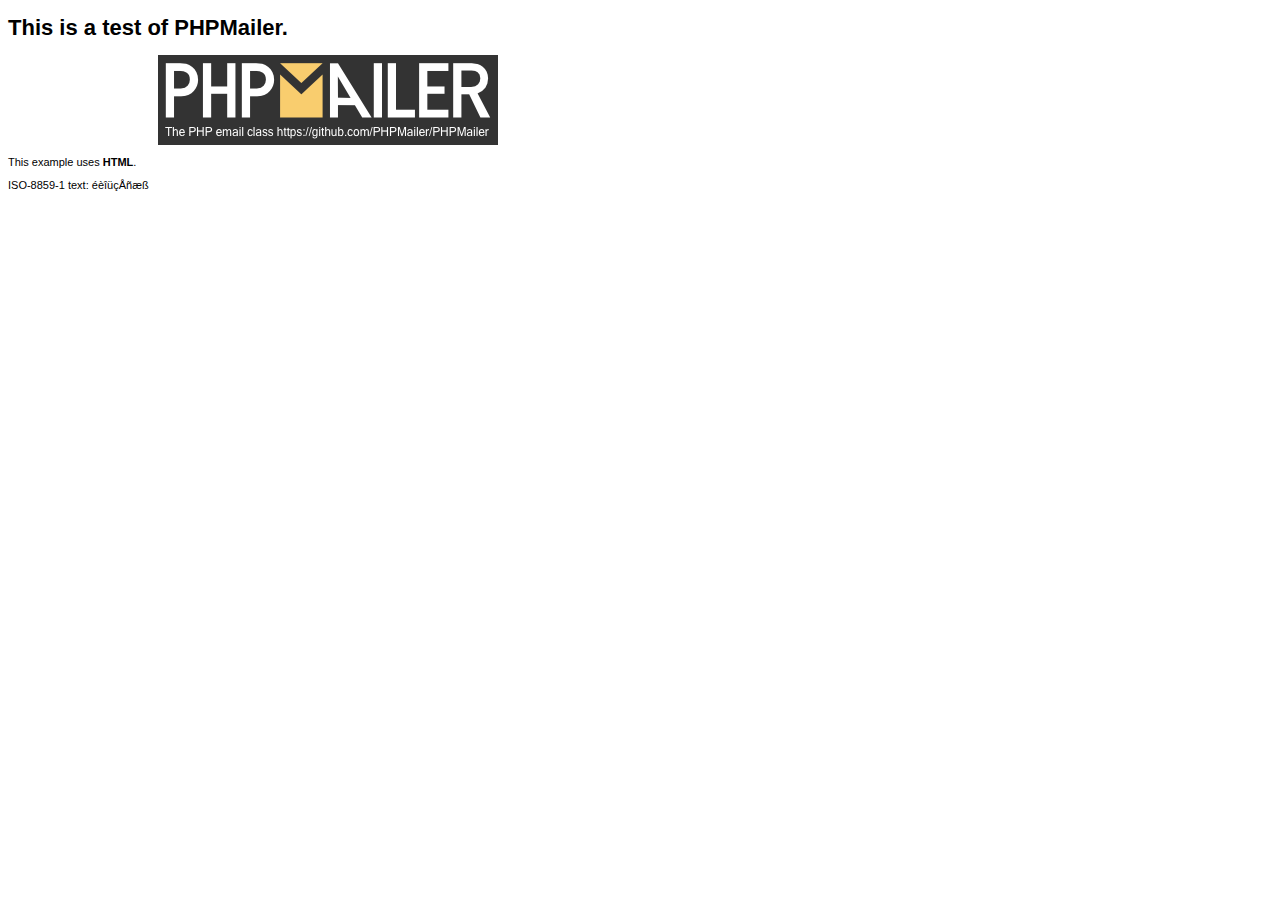
<file: libs/phpmailer/examples/contents.html>
<!DOCTYPE HTML PUBLIC "-//W3C//DTD HTML 4.01 Transitional//EN" "http://www.w3.org/TR/html4/loose.dtd">
<html>
<head>
  <meta http-equiv="Content-Type" content="text/html; charset=iso-8859-1">
  <title>PHPMailer Test</title>
</head>
<body>
<div style="width: 640px; font-family: Arial, Helvetica, sans-serif; font-size: 11px;">
  <h1>This is a test of PHPMailer.</h1>
  <div align="center">
    <a href="https://github.com/PHPMailer/PHPMailer/"><img src="images/phpmailer.png" height="90" width="340" alt="PHPMailer rocks"></a>
  </div>
  <p>This example uses <strong>HTML</strong>.</p>
  <p>ISO-8859-1 text: ���������</p>
</div>
</body>
</html>
</file>
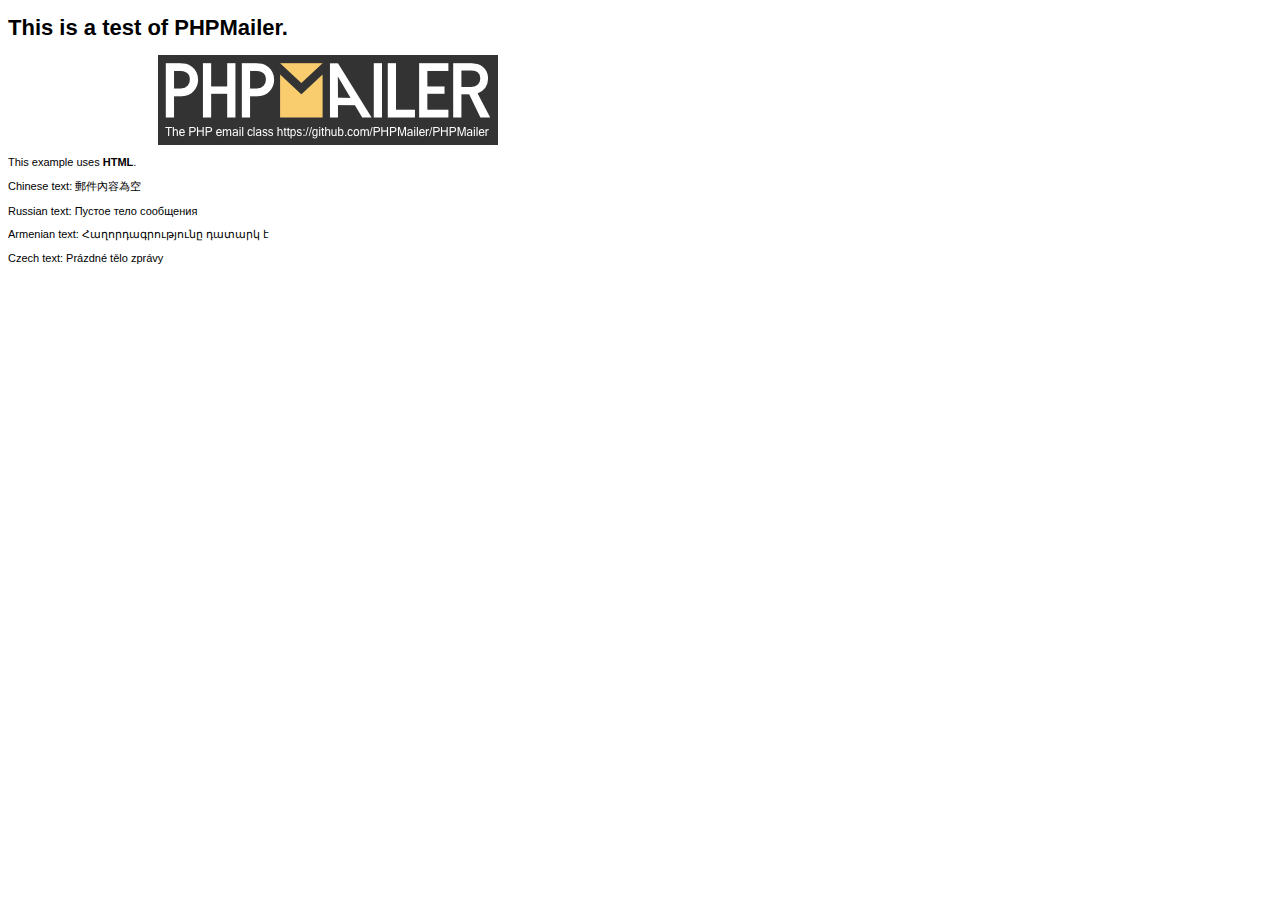
<file: libs/phpmailer/examples/contentsutf8.html>
<!DOCTYPE HTML PUBLIC "-//W3C//DTD HTML 4.01 Transitional//EN" "http://www.w3.org/TR/html4/loose.dtd">
<html>
<head>
  <meta http-equiv="Content-Type" content="text/html; charset=utf-8">
  <title>PHPMailer Test</title>
</head>
<body>
<div style="width: 640px; font-family: Arial, Helvetica, sans-serif; font-size: 11px;">
  <h1>This is a test of PHPMailer.</h1>
  <div align="center">
    <a href="https://github.com/PHPMailer/PHPMailer/"><img src="images/phpmailer.png" height="90" width="340" alt="PHPMailer rocks"></a>
  </div>
  <p>This example uses <strong>HTML</strong>.</p>
  <p>Chinese text: 郵件內容為空</p>
  <p>Russian text: Пустое тело сообщения</p>
  <p>Armenian text: Հաղորդագրությունը դատարկ է</p>
  <p>Czech text: Prázdné tělo zprávy</p>
</div>
</body>
</html>
</file>
<file: libs/pace/themes/white/pace-theme-flash.css>
/* This is a compiled file, you should be editing the file in the templates directory */
.pace {
  -webkit-pointer-events: none;
  pointer-events: none;
  -webkit-user-select: none;
  -moz-user-select: none;
  user-select: none;
}

.pace-inactive {
  display: none;
}

.pace .pace-progress {
  background: #ffffff;
  position: fixed;
  z-index: 2000;
  top: 0;
  right: 100%;
  width: 100%;
  height: 2px;
}

.pace .pace-progress-inner {
  display: block;
  position: absolute;
  right: 0px;
  width: 100px;
  height: 100%;
  box-shadow: 0 0 10px #ffffff, 0 0 5px #ffffff;
  opacity: 1.0;
  -webkit-transform: rotate(3deg) translate(0px, -4px);
  -moz-transform: rotate(3deg) translate(0px, -4px);
  -ms-transform: rotate(3deg) translate(0px, -4px);
  -o-transform: rotate(3deg) translate(0px, -4px);
  transform: rotate(3deg) translate(0px, -4px);
}

.pace .pace-activity {
  display: block;
  position: fixed;
  z-index: 2000;
  top: 15px;
  right: 15px;
  width: 14px;
  height: 14px;
  border: solid 2px transparent;
  border-top-color: #ffffff;
  border-left-color: #ffffff;
  border-radius: 10px;
  -webkit-animation: pace-spinner 400ms linear infinite;
  -moz-animation: pace-spinner 400ms linear infinite;
  -ms-animation: pace-spinner 400ms linear infinite;
  -o-animation: pace-spinner 400ms linear infinite;
  animation: pace-spinner 400ms linear infinite;
}

@-webkit-keyframes pace-spinner {
  0% { -webkit-transform: rotate(0deg); transform: rotate(0deg); }
  100% { -webkit-transform: rotate(360deg); transform: rotate(360deg); }
}
@-moz-keyframes pace-spinner {
  0% { -moz-transform: rotate(0deg); transform: rotate(0deg); }
  100% { -moz-transform: rotate(360deg); transform: rotate(360deg); }
}
@-o-keyframes pace-spinner {
  0% { -o-transform: rotate(0deg); transform: rotate(0deg); }
  100% { -o-transform: rotate(360deg); transform: rotate(360deg); }
}
@-ms-keyframes pace-spinner {
  0% { -ms-transform: rotate(0deg); transform: rotate(0deg); }
  100% { -ms-transform: rotate(360deg); transform: rotate(360deg); }
}
@keyframes pace-spinner {
  0% { transform: rotate(0deg); transform: rotate(0deg); }
  100% { transform: rotate(360deg); transform: rotate(360deg); }
}
</file>
<file: assets/css/linea.min.css>
@font-face{font-family:linea-basic-10;src:url(../fonts/linea/basic/linea-basic-10.eot);src:url(../fonts/linea/basic/linea-basic-10.eot?#iefix) format("embedded-opentype"),url(../fonts/linea/basic/linea-basic-10.woff) format("woff"),url(../fonts/linea/basic/linea-basic-10.ttf) format("truetype"),url(../fonts/linea/basic/linea-basic-10.svg#linea-basic-10) format("svg");font-weight:400;font-style:normal}[class*=icon-basic],[class^=icon-basic]{font-family:linea-basic-10;speak:none;font-style:normal;font-weight:400;font-variant:normal;text-transform:none;line-height:1;-webkit-font-smoothing:antialiased;-moz-osx-font-smoothing:grayscale}.icon-basic-accelerator:before{content:"a"}.icon-basic-alarm:before{content:"b"}.icon-basic-anchor:before{content:"c"}.icon-basic-anticlockwise:before{content:"d"}.icon-basic-archive:before{content:"e"}.icon-basic-archive-full:before{content:"f"}.icon-basic-ban:before{content:"g"}.icon-basic-battery-charge:before{content:"h"}.icon-basic-battery-empty:before{content:"i"}.icon-basic-battery-full:before{content:"j"}.icon-basic-battery-half:before{content:"k"}.icon-basic-bolt:before{content:"l"}.icon-basic-book:before{content:"m"}.icon-basic-book-pen:before{content:"n"}.icon-basic-book-pencil:before{content:"o"}.icon-basic-bookmark:before{content:"p"}.icon-basic-calculator:before{content:"q"}.icon-basic-calendar:before{content:"r"}.icon-basic-cards-diamonds:before{content:"s"}.icon-basic-cards-hearts:before{content:"t"}.icon-basic-case:before{content:"u"}.icon-basic-chronometer:before{content:"v"}.icon-basic-clessidre:before{content:"w"}.icon-basic-clock:before{content:"x"}.icon-basic-clockwise:before{content:"y"}.icon-basic-cloud:before{content:"z"}.icon-basic-clubs:before{content:"A"}.icon-basic-compass:before{content:"B"}.icon-basic-cup:before{content:"C"}.icon-basic-diamonds:before{content:"D"}.icon-basic-display:before{content:"E"}.icon-basic-download:before{content:"F"}.icon-basic-exclamation:before{content:"G"}.icon-basic-eye:before{content:"H"}.icon-basic-eye-closed:before{content:"I"}.icon-basic-female:before{content:"J"}.icon-basic-flag1:before{content:"K"}.icon-basic-flag2:before{content:"L"}.icon-basic-floppydisk:before{content:"M"}.icon-basic-folder:before{content:"N"}.icon-basic-folder-multiple:before{content:"O"}.icon-basic-gear:before{content:"P"}.icon-basic-geolocalize-01:before{content:"Q"}.icon-basic-geolocalize-05:before{content:"R"}.icon-basic-globe:before{content:"S"}.icon-basic-gunsight:before{content:"T"}.icon-basic-hammer:before{content:"U"}.icon-basic-headset:before{content:"V"}.icon-basic-heart:before{content:"W"}.icon-basic-heart-broken:before{content:"X"}.icon-basic-helm:before{content:"Y"}.icon-basic-home:before{content:"Z"}.icon-basic-info:before{content:"0"}.icon-basic-ipod:before{content:"1"}.icon-basic-joypad:before{content:"2"}.icon-basic-key:before{content:"3"}.icon-basic-keyboard:before{content:"4"}.icon-basic-laptop:before{content:"5"}.icon-basic-life-buoy:before{content:"6"}.icon-basic-lightbulb:before{content:"7"}.icon-basic-link:before{content:"8"}.icon-basic-lock:before{content:"9"}.icon-basic-lock-open:before{content:"!"}.icon-basic-magic-mouse:before{content:"\""}.icon-basic-magnifier:before{content:"#"}.icon-basic-magnifier-minus:before{content:"$"}.icon-basic-magnifier-plus:before{content:"%"}.icon-basic-mail:before{content:"&"}.icon-basic-mail-multiple:before{content:"'"}.icon-basic-mail-open:before{content:"("}.icon-basic-mail-open-text:before{content:")"}.icon-basic-male:before{content:"*"}.icon-basic-map:before{content:"+"}.icon-basic-message:before{content:","}.icon-basic-message-multiple:before{content:"-"}.icon-basic-message-txt:before{content:"."}.icon-basic-mixer2:before{content:"/"}.icon-basic-mouse:before{content:":"}.icon-basic-notebook:before{content:";"}.icon-basic-notebook-pen:before{content:"<"}.icon-basic-notebook-pencil:before{content:"="}.icon-basic-paperplane:before{content:">"}.icon-basic-pencil-ruler:before{content:"?"}.icon-basic-pencil-ruler-pen:before{content:"@"}.icon-basic-photo:before{content:"["}.icon-basic-picture:before{content:"]"}.icon-basic-picture-multiple:before{content:"^"}.icon-basic-pin1:before{content:"_"}.icon-basic-pin2:before{content:"`"}.icon-basic-postcard:before{content:"{"}.icon-basic-postcard-multiple:before{content:"|"}.icon-basic-printer:before{content:"} }"}.icon-basic-question:before{content:"~"}.icon-basic-rss:before{content:"\\"}.icon-basic-server:before{content:"\e000"}.icon-basic-server2:before{content:"\e001"}.icon-basic-server-cloud:before{content:"\e002"}.icon-basic-server-download:before{content:"\e003"}.icon-basic-server-upload:before{content:"\e004"}.icon-basic-settings:before{content:"\e005"}.icon-basic-share:before{content:"\e006"}.icon-basic-sheet:before{content:"\e007"}.icon-basic-sheet-multiple:before{content:"\e008"}.icon-basic-sheet-pen:before{content:"\e009"}.icon-basic-sheet-pencil:before{content:"\e00a"}.icon-basic-sheet-txt:before{content:"\e00b"}.icon-basic-signs:before{content:"\e00c"}.icon-basic-smartphone:before{content:"\e00d"}.icon-basic-spades:before{content:"\e00e"}.icon-basic-spread:before{content:"\e00f"}.icon-basic-spread-bookmark:before{content:"\e010"}.icon-basic-spread-text:before{content:"\e011"}.icon-basic-spread-text-bookmark:before{content:"\e012"}.icon-basic-star:before{content:"\e013"}.icon-basic-tablet:before{content:"\e014"}.icon-basic-target:before{content:"\e015"}.icon-basic-todo:before{content:"\e016"}.icon-basic-todo-pen:before{content:"\e017"}.icon-basic-todo-pencil:before{content:"\e018"}.icon-basic-todo-txt:before{content:"\e019"}.icon-basic-todolist-pen:before{content:"\e01a"}.icon-basic-todolist-pencil:before{content:"\e01b"}.icon-basic-trashcan:before{content:"\e01c"}.icon-basic-trashcan-full:before{content:"\e01d"}.icon-basic-trashcan-refresh:before{content:"\e01e"}.icon-basic-trashcan-remove:before{content:"\e01f"}.icon-basic-upload:before{content:"\e020"}.icon-basic-usb:before{content:"\e021"}.icon-basic-video:before{content:"\e022"}.icon-basic-watch:before{content:"\e023"}.icon-basic-webpage:before{content:"\e024"}.icon-basic-webpage-img-txt:before{content:"\e025"}.icon-basic-webpage-multiple:before{content:"\e026"}.icon-basic-webpage-txt:before{content:"\e027"}.icon-basic-world:before{content:"\e028"}@font-face{font-family:linea-basic-elaboration-10;src:url(../fonts/linea/basic_elaboration/linea-basic-elaboration-10.eot);src:url(../fonts/linea/basic_elaboration/linea-basic-elaboration-10.eot?#iefix) format("embedded-opentype"),url(../fonts/linea/basic_elaboration/linea-basic-elaboration-10.woff) format("woff"),url(../fonts/linea/basic_elaboration/linea-basic-elaboration-10.ttf) format("truetype"),url(../fonts/linea/basic_elaboration/linea-basic-elaboration-10.svg#linea-basic-elaboration-10) format("svg");font-weight:400;font-style:normal}[class*=icon-basic-elaboration],[class^=icon-basic-elaboration]{font-family:linea-basic-elaboration-10;speak:none;font-style:normal;font-weight:400;font-variant:normal;text-transform:none;line-height:1;-webkit-font-smoothing:antialiased;-moz-osx-font-smoothing:grayscale}.icon-basic-elaboration-bookmark-checck:before{content:"a"}.icon-basic-elaboration-bookmark-minus:before{content:"b"}.icon-basic-elaboration-bookmark-plus:before{content:"c"}.icon-basic-elaboration-bookmark-remove:before{content:"d"}.icon-basic-elaboration-briefcase-check:before{content:"e"}.icon-basic-elaboration-briefcase-download:before{content:"f"}.icon-basic-elaboration-briefcase-flagged:before{content:"g"}.icon-basic-elaboration-briefcase-minus:before{content:"h"}.icon-basic-elaboration-briefcase-plus:before{content:"i"}.icon-basic-elaboration-briefcase-refresh:before{content:"j"}.icon-basic-elaboration-briefcase-remove:before{content:"k"}.icon-basic-elaboration-briefcase-search:before{content:"l"}.icon-basic-elaboration-briefcase-star:before{content:"m"}.icon-basic-elaboration-briefcase-upload:before{content:"n"}.icon-basic-elaboration-browser-check:before{content:"o"}.icon-basic-elaboration-browser-download:before{content:"p"}.icon-basic-elaboration-browser-minus:before{content:"q"}.icon-basic-elaboration-browser-plus:before{content:"r"}.icon-basic-elaboration-browser-refresh:before{content:"s"}.icon-basic-elaboration-browser-remove:before{content:"t"}.icon-basic-elaboration-browser-search:before{content:"u"}.icon-basic-elaboration-browser-star:before{content:"v"}.icon-basic-elaboration-browser-upload:before{content:"w"}.icon-basic-elaboration-calendar-check:before{content:"x"}.icon-basic-elaboration-calendar-cloud:before{content:"y"}.icon-basic-elaboration-calendar-download:before{content:"z"}.icon-basic-elaboration-calendar-empty:before{content:"A"}.icon-basic-elaboration-calendar-flagged:before{content:"B"}.icon-basic-elaboration-calendar-heart:before{content:"C"}.icon-basic-elaboration-calendar-minus:before{content:"D"}.icon-basic-elaboration-calendar-next:before{content:"E"}.icon-basic-elaboration-calendar-noaccess:before{content:"F"}.icon-basic-elaboration-calendar-pencil:before{content:"G"}.icon-basic-elaboration-calendar-plus:before{content:"H"}.icon-basic-elaboration-calendar-previous:before{content:"I"}.icon-basic-elaboration-calendar-refresh:before{content:"J"}.icon-basic-elaboration-calendar-remove:before{content:"K"}.icon-basic-elaboration-calendar-search:before{content:"L"}.icon-basic-elaboration-calendar-star:before{content:"M"}.icon-basic-elaboration-calendar-upload:before{content:"N"}.icon-basic-elaboration-cloud-check:before{content:"O"}.icon-basic-elaboration-cloud-download:before{content:"P"}.icon-basic-elaboration-cloud-minus:before{content:"Q"}.icon-basic-elaboration-cloud-noaccess:before{content:"R"}.icon-basic-elaboration-cloud-plus:before{content:"S"}.icon-basic-elaboration-cloud-refresh:before{content:"T"}.icon-basic-elaboration-cloud-remove:before{content:"U"}.icon-basic-elaboration-cloud-search:before{content:"V"}.icon-basic-elaboration-cloud-upload:before{content:"W"}.icon-basic-elaboration-document-check:before{content:"X"}.icon-basic-elaboration-document-cloud:before{content:"Y"}.icon-basic-elaboration-document-download:before{content:"Z"}.icon-basic-elaboration-document-flagged:before{content:"0"}.icon-basic-elaboration-document-graph:before{content:"1"}.icon-basic-elaboration-document-heart:before{content:"2"}.icon-basic-elaboration-document-minus:before{content:"3"}.icon-basic-elaboration-document-next:before{content:"4"}.icon-basic-elaboration-document-noaccess:before{content:"5"}.icon-basic-elaboration-document-note:before{content:"6"}.icon-basic-elaboration-document-pencil:before{content:"7"}.icon-basic-elaboration-document-picture:before{content:"8"}.icon-basic-elaboration-document-plus:before{content:"9"}.icon-basic-elaboration-document-previous:before{content:"!"}.icon-basic-elaboration-document-refresh:before{content:"\""}.icon-basic-elaboration-document-remove:before{content:"#"}.icon-basic-elaboration-document-search:before{content:"$"}.icon-basic-elaboration-document-star:before{content:"%"}.icon-basic-elaboration-document-upload:before{content:"&"}.icon-basic-elaboration-folder-check:before{content:"'"}.icon-basic-elaboration-folder-cloud:before{content:"("}.icon-basic-elaboration-folder-document:before{content:")"}.icon-basic-elaboration-folder-download:before{content:"*"}.icon-basic-elaboration-folder-flagged:before{content:"+"}.icon-basic-elaboration-folder-graph:before{content:","}.icon-basic-elaboration-folder-heart:before{content:"-"}.icon-basic-elaboration-folder-minus:before{content:"."}.icon-basic-elaboration-folder-next:before{content:"/"}.icon-basic-elaboration-folder-noaccess:before{content:":"}.icon-basic-elaboration-folder-note:before{content:";"}.icon-basic-elaboration-folder-pencil:before{content:"<"}.icon-basic-elaboration-folder-picture:before{content:"="}.icon-basic-elaboration-folder-plus:before{content:">"}.icon-basic-elaboration-folder-previous:before{content:"?"}.icon-basic-elaboration-folder-refresh:before{content:"@"}.icon-basic-elaboration-folder-remove:before{content:"["}.icon-basic-elaboration-folder-search:before{content:"]"}.icon-basic-elaboration-folder-star:before{content:"^"}.icon-basic-elaboration-folder-upload:before{content:"_"}.icon-basic-elaboration-mail-check:before{content:"`"}.icon-basic-elaboration-mail-cloud:before{content:"{"}.icon-basic-elaboration-mail-document:before{content:"|"}.icon-basic-elaboration-mail-download:before{content:"}"}.icon-basic-elaboration-mail-flagged:before{content:"~"}.icon-basic-elaboration-mail-heart:before{content:"\\"}.icon-basic-elaboration-mail-next:before{content:"\e000"}.icon-basic-elaboration-mail-noaccess:before{content:"\e001"}.icon-basic-elaboration-mail-note:before{content:"\e002"}.icon-basic-elaboration-mail-pencil:before{content:"\e003"}.icon-basic-elaboration-mail-picture:before{content:"\e004"}.icon-basic-elaboration-mail-previous:before{content:"\e005"}.icon-basic-elaboration-mail-refresh:before{content:"\e006"}.icon-basic-elaboration-mail-remove:before{content:"\e007"}.icon-basic-elaboration-mail-search:before{content:"\e008"}.icon-basic-elaboration-mail-star:before{content:"\e009"}.icon-basic-elaboration-mail-upload:before{content:"\e00a"}.icon-basic-elaboration-message-check:before{content:"\e00b"}.icon-basic-elaboration-message-dots:before{content:"\e00c"}.icon-basic-elaboration-message-happy:before{content:"\e00d"}.icon-basic-elaboration-message-heart:before{content:"\e00e"}.icon-basic-elaboration-message-minus:before{content:"\e00f"}.icon-basic-elaboration-message-note:before{content:"\e010"}.icon-basic-elaboration-message-plus:before{content:"\e011"}.icon-basic-elaboration-message-refresh:before{content:"\e012"}.icon-basic-elaboration-message-remove:before{content:"\e013"}.icon-basic-elaboration-message-sad:before{content:"\e014"}.icon-basic-elaboration-smartphone-cloud:before{content:"\e015"}.icon-basic-elaboration-smartphone-heart:before{content:"\e016"}.icon-basic-elaboration-smartphone-noaccess:before{content:"\e017"}.icon-basic-elaboration-smartphone-note:before{content:"\e018"}.icon-basic-elaboration-smartphone-pencil:before{content:"\e019"}.icon-basic-elaboration-smartphone-picture:before{content:"\e01a"}.icon-basic-elaboration-smartphone-refresh:before{content:"\e01b"}.icon-basic-elaboration-smartphone-search:before{content:"\e01c"}.icon-basic-elaboration-tablet-cloud:before{content:"\e01d"}.icon-basic-elaboration-tablet-heart:before{content:"\e01e"}.icon-basic-elaboration-tablet-noaccess:before{content:"\e01f"}.icon-basic-elaboration-tablet-note:before{content:"\e020"}.icon-basic-elaboration-tablet-pencil:before{content:"\e021"}.icon-basic-elaboration-tablet-picture:before{content:"\e022"}.icon-basic-elaboration-tablet-refresh:before{content:"\e023"}.icon-basic-elaboration-tablet-search:before{content:"\e024"}.icon-basic-elaboration-todolist-2:before{content:"\e025"}.icon-basic-elaboration-todolist-check:before{content:"\e026"}.icon-basic-elaboration-todolist-cloud:before{content:"\e027"}.icon-basic-elaboration-todolist-download:before{content:"\e028"}.icon-basic-elaboration-todolist-flagged:before{content:"\e029"}.icon-basic-elaboration-todolist-minus:before{content:"\e02a"}.icon-basic-elaboration-todolist-noaccess:before{content:"\e02b"}.icon-basic-elaboration-todolist-pencil:before{content:"\e02c"}.icon-basic-elaboration-todolist-plus:before{content:"\e02d"}.icon-basic-elaboration-todolist-refresh:before{content:"\e02e"}.icon-basic-elaboration-todolist-remove:before{content:"\e02f"}.icon-basic-elaboration-todolist-search:before{content:"\e030"}.icon-basic-elaboration-todolist-star:before{content:"\e031"}.icon-basic-elaboration-todolist-upload:before{content:"\e032"}@font-face{font-family:linea-arrows-10;src:url(../fonts/linea/arrows/linea-arrows-10.eot);src:url(../fonts/linea/arrows/linea-arrows-10.eot?#iefix) format("embedded-opentype"),url(../fonts/linea/arrows/linea-arrows-10.woff) format("woff"),url(../fonts/linea/arrows/linea-arrows-10.ttf) format("truetype"),url(../fonts/linea/arrows/linea-arrows-10.svg#linea-arrows-10) format("svg");font-weight:400;font-style:normal}[class*=icon-arrows],[class^=icon-arrows]{font-family:linea-arrows-10;speak:none;font-style:normal;font-weight:400;font-variant:normal;text-transform:none;line-height:1;-webkit-font-smoothing:antialiased;-moz-osx-font-smoothing:grayscale}.icon-arrows-anticlockwise:before{content:"\e000"}.icon-arrows-anticlockwise-dashed:before{content:"\e001"}.icon-arrows-button-down:before{content:"\e002"}.icon-arrows-button-off:before{content:"\e003"}.icon-arrows-button-on:before{content:"\e004"}.icon-arrows-button-up:before{content:"\e005"}.icon-arrows-check:before{content:"\e006"}.icon-arrows-circle-check:before{content:"\e007"}.icon-arrows-circle-down:before{content:"\e008"}.icon-arrows-circle-downleft:before{content:"\e009"}.icon-arrows-circle-downright:before{content:"\e00a"}.icon-arrows-circle-left:before{content:"\e00b"}.icon-arrows-circle-minus:before{content:"\e00c"}.icon-arrows-circle-plus:before{content:"\e00d"}.icon-arrows-circle-remove:before{content:"\e00e"}.icon-arrows-circle-right:before{content:"\e00f"}.icon-arrows-circle-up:before{content:"\e010"}.icon-arrows-circle-upleft:before{content:"\e011"}.icon-arrows-circle-upright:before{content:"\e012"}.icon-arrows-clockwise:before{content:"\e013"}.icon-arrows-clockwise-dashed:before{content:"\e014"}.icon-arrows-compress:before{content:"\e015"}.icon-arrows-deny:before{content:"\e016"}.icon-arrows-diagonal:before{content:"\e017"}.icon-arrows-diagonal2:before{content:"\e018"}.icon-arrows-down:before{content:"\e019"}.icon-arrows-down-double:before{content:"\e01a"}.icon-arrows-downleft:before{content:"\e01b"}.icon-arrows-downright:before{content:"\e01c"}.icon-arrows-drag-down:before{content:"\e01d"}.icon-arrows-drag-down-dashed:before{content:"\e01e"}.icon-arrows-drag-horiz:before{content:"\e01f"}.icon-arrows-drag-left:before{content:"\e020"}.icon-arrows-drag-left-dashed:before{content:"\e021"}.icon-arrows-drag-right:before{content:"\e022"}.icon-arrows-drag-right-dashed:before{content:"\e023"}.icon-arrows-drag-up:before{content:"\e024"}.icon-arrows-drag-up-dashed:before{content:"\e025"}.icon-arrows-drag-vert:before{content:"\e026"}.icon-arrows-exclamation:before{content:"\e027"}.icon-arrows-expand:before{content:"\e028"}.icon-arrows-expand-diagonal1:before{content:"\e029"}.icon-arrows-expand-horizontal1:before{content:"\e02a"}.icon-arrows-expand-vertical1:before{content:"\e02b"}.icon-arrows-fit-horizontal:before{content:"\e02c"}.icon-arrows-fit-vertical:before{content:"\e02d"}.icon-arrows-glide:before{content:"\e02e"}.icon-arrows-glide-horizontal:before{content:"\e02f"}.icon-arrows-glide-vertical:before{content:"\e030"}.icon-arrows-hamburger1:before{content:"\e031"}.icon-arrows-hamburger-2:before{content:"\e032"}.icon-arrows-horizontal:before{content:"\e033"}.icon-arrows-info:before:before{content:"\e034"}.icon-arrows-keyboard-alt:before{content:"\e035"}.icon-arrows-keyboard-cmd:before{content:"\e036"}.icon-arrows-keyboard-delete:before{content:"\e037"}.icon-arrows-keyboard-down:before{content:"\e038"}.icon-arrows-keyboard-left:before{content:"\e039"}.icon-arrows-keyboard-return:before{content:"\e03a"}.icon-arrows-keyboard-right:before{content:"\e03b"}.icon-arrows-keyboard-shift:before{content:"\e03c"}.icon-arrows-keyboard-tab:before{content:"\e03d"}.icon-arrows-keyboard-up:before{content:"\e03e"}.icon-arrows-left:before{content:"\e03f"}.icon-arrows-left-double-32:before{content:"\e040"}.icon-arrows-minus:before{content:"\e041"}.icon-arrows-move:before{content:"\e042"}.icon-arrows-move2:before{content:"\e043"}.icon-arrows-move-bottom:before{content:"\e044"}.icon-arrows-move-left:before{content:"\e045"}.icon-arrows-move-right:before{content:"\e046"}.icon-arrows-move-top:before{content:"\e047"}.icon-arrows-plus:before{content:"\e048"}.icon-arrows-question:before{content:"\e049"}.icon-arrows-remove:before{content:"\e04a"}.icon-arrows-right:before{content:"\e04b"}.icon-arrows-right-double:before{content:"\e04c"}.icon-arrows-rotate:before{content:"\e04d"}.icon-arrows-rotate-anti:before{content:"\e04e"}.icon-arrows-rotate-anti-dashed:before{content:"\e04f"}.icon-arrows-rotate-dashed:before{content:"\e050"}.icon-arrows-shrink:before{content:"\e051"}.icon-arrows-shrink-diagonal1:before{content:"\e052"}.icon-arrows-shrink-diagonal2:before{content:"\e053"}.icon-arrows-shrink-horizonal2:before{content:"\e054"}.icon-arrows-shrink-horizontal1:before{content:"\e055"}.icon-arrows-shrink-vertical1:before{content:"\e056"}.icon-arrows-shrink-vertical2:before{content:"\e057"}.icon-arrows-sign-down:before{content:"\e058"}.icon-arrows-sign-left:before{content:"\e059"}.icon-arrows-sign-right:before{content:"\e05a"}.icon-arrows-sign-up:before{content:"\e05b"}.icon-arrows-slide-down1:before{content:"\e05c"}.icon-arrows-slide-down2:before{content:"\e05d"}.icon-arrows-slide-left1:before{content:"\e05e"}.icon-arrows-slide-left2:before{content:"\e05f"}.icon-arrows-slide-right1:before{content:"\e060"}.icon-arrows-slide-right2:before{content:"\e061"}.icon-arrows-slide-up1:before{content:"\e062"}.icon-arrows-slide-up2:before{content:"\e063"}.icon-arrows-slim-down:before{content:"\e064"}.icon-arrows-slim-down-dashed:before{content:"\e065"}.icon-arrows-slim-left:before{content:"\e066"}.icon-arrows-slim-left-dashed:before{content:"\e067"}.icon-arrows-slim-right:before{content:"\e068"}.icon-arrows-slim-right-dashed:before{content:"\e069"}.icon-arrows-slim-up:before{content:"\e06a"}.icon-arrows-slim-up-dashed:before{content:"\e06b"}.icon-arrows-square-check:before{content:"\e06c"}.icon-arrows-square-down:before{content:"\e06d"}.icon-arrows-square-downleft:before{content:"\e06e"}.icon-arrows-square-downright:before{content:"\e06f"}.icon-arrows-square-left:before{content:"\e070"}.icon-arrows-square-minus:before{content:"\e071"}.icon-arrows-square-plus:before{content:"\e072"}.icon-arrows-square-remove:before{content:"\e073"}.icon-arrows-square-right:before{content:"\e074"}.icon-arrows-square-up:before{content:"\e075"}.icon-arrows-square-upleft:before{content:"\e076"}.icon-arrows-square-upright:before{content:"\e077"}.icon-arrows-squares:before{content:"\e078"}.icon-arrows-stretch-diagonal1:before{content:"\e079"}.icon-arrows-stretch-diagonal2:before{content:"\e07a"}.icon-arrows-stretch-diagonal3:before{content:"\e07b"}.icon-arrows-stretch-diagonal4:before{content:"\e07c"}.icon-arrows-stretch-horizontal1:before{content:"\e07d"}.icon-arrows-stretch-horizontal2:before{content:"\e07e"}.icon-arrows-stretch-vertical1:before{content:"\e07f"}.icon-arrows-stretch-vertical2:before{content:"\e080"}.icon-arrows-switch-horizontal:before{content:"\e081"}.icon-arrows-switch-vertical:before{content:"\e082"}.icon-arrows-up:before{content:"\e083"}.icon-arrows-up-double-33:before{content:"\e084"}.icon-arrows-upleft:before{content:"\e085"}.icon-arrows-upright:before{content:"\e086"}.icon-arrows-vertical:before{content:"\e087"}@font-face{font-family:linea-ecommerce-10;src:url(../fonts/linea/ecommerce/linea-ecommerce-10.eot);src:url(../fonts/linea/ecommerce/linea-ecommerce-10.eot?#iefix) format("embedded-opentype"),url(../fonts/linea/ecommerce/linea-ecommerce-10.woff) format("woff"),url(../fonts/linea/ecommerce/linea-ecommerce-10.ttf) format("truetype"),url(../fonts/linea/ecommerce/linea-ecommerce-10.svg#linea-ecommerce-10) format("svg");font-weight:400;font-style:normal}[class*=icon-ecommerce],[class^=icon-ecommerce]{font-family:linea-ecommerce-10;speak:none;font-style:normal;font-weight:400;font-variant:normal;text-transform:none;line-height:1;-webkit-font-smoothing:antialiased;-moz-osx-font-smoothing:grayscale}.icon-ecommerce-bag:before{content:"a"}.icon-ecommerce-bag-check:before{content:"b"}.icon-ecommerce-bag-cloud:before{content:"c"}.icon-ecommerce-bag-download:before{content:"d"}.icon-ecommerce-bag-minus:before{content:"e"}.icon-ecommerce-bag-plus:before{content:"f"}.icon-ecommerce-bag-refresh:before{content:"g"}.icon-ecommerce-bag-remove:before{content:"h"}.icon-ecommerce-bag-search:before{content:"i"}.icon-ecommerce-bag-upload:before{content:"j"}.icon-ecommerce-banknote:before{content:"k"}.icon-ecommerce-banknotes:before{content:"l"}.icon-ecommerce-basket:before{content:"m"}.icon-ecommerce-basket-check:before{content:"n"}.icon-ecommerce-basket-cloud:before{content:"o"}.icon-ecommerce-basket-download:before{content:"p"}.icon-ecommerce-basket-minus:before{content:"q"}.icon-ecommerce-basket-plus:before{content:"r"}.icon-ecommerce-basket-refresh:before{content:"s"}.icon-ecommerce-basket-remove:before{content:"t"}.icon-ecommerce-basket-search:before{content:"u"}.icon-ecommerce-basket-upload:before{content:"v"}.icon-ecommerce-bath:before{content:"w"}.icon-ecommerce-cart:before{content:"x"}.icon-ecommerce-cart-check:before{content:"y"}.icon-ecommerce-cart-cloud:before{content:"z"}.icon-ecommerce-cart-content:before{content:"A"}.icon-ecommerce-cart-download:before{content:"B"}.icon-ecommerce-cart-minus:before{content:"C"}.icon-ecommerce-cart-plus:before{content:"D"}.icon-ecommerce-cart-refresh:before{content:"E"}.icon-ecommerce-cart-remove:before{content:"F"}.icon-ecommerce-cart-search:before{content:"G"}.icon-ecommerce-cart-upload:before{content:"H"}.icon-ecommerce-cent:before{content:"I"}.icon-ecommerce-colon:before{content:"J"}.icon-ecommerce-creditcard:before{content:"K"}.icon-ecommerce-diamond:before{content:"L"}.icon-ecommerce-dollar:before{content:"M"}.icon-ecommerce-euro:before{content:"N"}.icon-ecommerce-franc:before{content:"O"}.icon-ecommerce-gift:before{content:"P"}.icon-ecommerce-graph1:before{content:"Q"}.icon-ecommerce-graph2:before{content:"R"}.icon-ecommerce-graph3:before{content:"S"}.icon-ecommerce-graph-decrease:before{content:"T"}.icon-ecommerce-graph-increase:before{content:"U"}.icon-ecommerce-guarani:before{content:"V"}.icon-ecommerce-kips:before{content:"W"}.icon-ecommerce-lira:before{content:"X"}.icon-ecommerce-megaphone:before{content:"Y"}.icon-ecommerce-money:before{content:"Z"}.icon-ecommerce-naira:before{content:"0"}.icon-ecommerce-pesos:before{content:"1"}.icon-ecommerce-pound:before{content:"2"}.icon-ecommerce-receipt:before{content:"3"}.icon-ecommerce-receipt-bath:before{content:"4"}.icon-ecommerce-receipt-cent:before{content:"5"}.icon-ecommerce-receipt-dollar:before{content:"6"}.icon-ecommerce-receipt-euro:before{content:"7"}.icon-ecommerce-receipt-franc:before{content:"8"}.icon-ecommerce-receipt-guarani:before{content:"9"}.icon-ecommerce-receipt-kips:before{content:"!"}.icon-ecommerce-receipt-lira:before{content:"\""}.icon-ecommerce-receipt-naira:before{content:"#"}.icon-ecommerce-receipt-pesos:before{content:"$"}.icon-ecommerce-receipt-pound:before{content:"%"}.icon-ecommerce-receipt-rublo:before{content:"&"}.icon-ecommerce-receipt-rupee:before{content:"'"}.icon-ecommerce-receipt-tugrik:before{content:"("}.icon-ecommerce-receipt-won:before{content:")"}.icon-ecommerce-receipt-yen:before{content:"*"}.icon-ecommerce-receipt-yen2:before{content:"+"}.icon-ecommerce-recept-colon:before{content:","}.icon-ecommerce-rublo:before{content:"-"}.icon-ecommerce-rupee:before{content:"."}.icon-ecommerce-safe:before{content:"/"}.icon-ecommerce-sale:before{content:":"}.icon-ecommerce-sales:before{content:";"}.icon-ecommerce-ticket:before{content:"<"}.icon-ecommerce-tugriks:before{content:"="}.icon-ecommerce-wallet:before{content:">"}.icon-ecommerce-won:before{content:"?"}.icon-ecommerce-yen:before{content:"@"}.icon-ecommerce-yen2:before{content:"["}@font-face{font-family:linea-music-10;src:url(../fonts/linea/music/linea-music-10.eot);src:url(../fonts/linea/music/linea-music-10.eot?#iefix) format("embedded-opentype"),url(../fonts/linea/music/linea-music-10.woff) format("woff"),url(../fonts/linea/music/linea-music-10.ttf) format("truetype"),url(../fonts/linea/music/linea-music-10.svg#linea-music-10) format("svg");font-weight:400;font-style:normal}[class*=icon-music],[class^=icon-music]{font-family:linea-music-10;speak:none;font-style:normal;font-weight:400;font-variant:normal;text-transform:none;line-height:1;-webkit-font-smoothing:antialiased;-moz-osx-font-smoothing:grayscale}.icon-music-beginning-button:before{content:"a"}.icon-music-bell:before{content:"b"}.icon-music-cd:before{content:"c"}.icon-music-diapason:before{content:"d"}.icon-music-eject-button:before{content:"e"}.icon-music-end-button:before{content:"f"}.icon-music-fastforward-button:before{content:"g"}.icon-music-headphones:before{content:"h"}.icon-music-ipod:before{content:"i"}.icon-music-loudspeaker:before{content:"j"}.icon-music-microphone:before{content:"k"}.icon-music-microphone-old:before{content:"l"}.icon-music-mixer:before{content:"m"}.icon-music-mute:before{content:"n"}.icon-music-note-multiple:before{content:"o"}.icon-music-note-single:before{content:"p"}.icon-music-pause-button:before{content:"q"}.icon-music-play-button:before{content:"r"}.icon-music-playlist:before{content:"s"}.icon-music-radio-ghettoblaster:before{content:"t"}.icon-music-radio-portable:before{content:"u"}.icon-music-record:before{content:"v"}.icon-music-recordplayer:before{content:"w"}.icon-music-repeat-button:before{content:"x"}.icon-music-rewind-button:before{content:"y"}.icon-music-shuffle-button:before{content:"z"}.icon-music-stop-button:before{content:"A"}.icon-music-tape:before{content:"B"}.icon-music-volume-down:before{content:"C"}.icon-music-volume-up:before{content:"D"}@font-face{font-family:linea-software-10;src:url(../fonts/linea/software/linea-software-10.eot);src:url(../fonts/linea/software/linea-software-10.eot?#iefix) format("embedded-opentype"),url(../fonts/linea/software/linea-software-10.woff) format("woff"),url(../fonts/linea/software/linea-software-10.ttf) format("truetype"),url(../fonts/linea/software/linea-software-10.svg#linea-software-10) format("svg");font-weight:400;font-style:normal}[class*=icon-software],[class^=icon-software]{font-family:linea-software-10;speak:none;font-style:normal;font-weight:400;font-variant:normal;text-transform:none;line-height:1;-webkit-font-smoothing:antialiased;-moz-osx-font-smoothing:grayscale}.icon-software-add-vectorpoint:before{content:"a"}.icon-software-box-oval:before{content:"b"}.icon-software-box-polygon:before{content:"c"}.icon-software-box-rectangle:before{content:"d"}.icon-software-box-roundedrectangle:before{content:"e"}.icon-software-character:before{content:"f"}.icon-software-crop:before{content:"g"}.icon-software-eyedropper:before{content:"h"}.icon-software-font-allcaps:before{content:"i"}.icon-software-font-baseline-shift:before{content:"j"}.icon-software-font-horizontal-scale:before{content:"k"}.icon-software-font-kerning:before{content:"l"}.icon-software-font-leading:before{content:"m"}.icon-software-font-size:before{content:"n"}.icon-software-font-smallcapital:before{content:"o"}.icon-software-font-smallcaps:before{content:"p"}.icon-software-font-strikethrough:before{content:"q"}.icon-software-font-tracking:before{content:"r"}.icon-software-font-underline:before{content:"s"}.icon-software-font-vertical-scale:before{content:"t"}.icon-software-horizontal-align-center:before{content:"u"}.icon-software-horizontal-align-left:before{content:"v"}.icon-software-horizontal-align-right:before{content:"w"}.icon-software-horizontal-distribute-center:before{content:"x"}.icon-software-horizontal-distribute-left:before{content:"y"}.icon-software-horizontal-distribute-right:before{content:"z"}.icon-software-indent-firstline:before{content:"A"}.icon-software-indent-left:before{content:"B"}.icon-software-indent-right:before{content:"C"}.icon-software-lasso:before{content:"D"}.icon-software-layers1:before{content:"E"}.icon-software-layers2:before{content:"F"}.icon-software-layout:before{content:"G"}.icon-software-layout-2columns:before{content:"H"}.icon-software-layout-3columns:before{content:"I"}.icon-software-layout-4boxes:before{content:"J"}.icon-software-layout-4columns:before{content:"K"}.icon-software-layout-4lines:before{content:"L"}.icon-software-layout-8boxes:before{content:"M"}.icon-software-layout-header:before{content:"N"}.icon-software-layout-header-2columns:before{content:"O"}.icon-software-layout-header-3columns:before{content:"P"}.icon-software-layout-header-4boxes:before{content:"Q"}.icon-software-layout-header-4columns:before{content:"R"}.icon-software-layout-header-complex:before{content:"S"}.icon-software-layout-header-complex2:before{content:"T"}.icon-software-layout-header-complex3:before{content:"U"}.icon-software-layout-header-complex4:before{content:"V"}.icon-software-layout-header-sideleft:before{content:"W"}.icon-software-layout-header-sideright:before{content:"X"}.icon-software-layout-sidebar-left:before{content:"Y"}.icon-software-layout-sidebar-right:before{content:"Z"}.icon-software-magnete:before{content:"0"}.icon-software-pages:before{content:"1"}.icon-software-paintbrush:before{content:"2"}.icon-software-paintbucket:before{content:"3"}.icon-software-paintroller:before{content:"4"}.icon-software-paragraph:before{content:"5"}.icon-software-paragraph-align-left:before{content:"6"}.icon-software-paragraph-align-right:before{content:"7"}.icon-software-paragraph-center:before{content:"8"}.icon-software-paragraph-justify-all:before{content:"9"}.icon-software-paragraph-justify-center:before{content:"!"}.icon-software-paragraph-justify-left:before{content:"\""}.icon-software-paragraph-justify-right:before{content:"#"}.icon-software-paragraph-space-after:before{content:"$"}.icon-software-paragraph-space-before:before{content:"%"}.icon-software-pathfinder-exclude:before{content:"&"}.icon-software-pathfinder-intersect:before{content:"'"}.icon-software-pathfinder-subtract:before{content:"("}.icon-software-pathfinder-unite:before{content:")"}.icon-software-pen:before{content:"*"}.icon-software-pen-add:before{content:"+"}.icon-software-pen-remove:before{content:","}.icon-software-pencil:before{content:"-"}.icon-software-polygonallasso:before{content:"."}.icon-software-reflect-horizontal:before{content:"/"}.icon-software-reflect-vertical:before{content:":"}.icon-software-remove-vectorpoint:before{content:";"}.icon-software-scale-expand:before{content:"<"}.icon-software-scale-reduce:before{content:"="}.icon-software-selection-oval:before{content:">"}.icon-software-selection-polygon:before{content:"?"}.icon-software-selection-rectangle:before{content:"@"}.icon-software-selection-roundedrectangle:before{content:"["}.icon-software-shape-oval:before{content:"]"}.icon-software-shape-polygon:before{content:"^"}.icon-software-shape-rectangle:before{content:"_"}.icon-software-shape-roundedrectangle:before{content:"`"}.icon-software-slice:before{content:"{"}.icon-software-transform-bezier:before{content:"|"}.icon-software-vector-box:before{content:"}"}.icon-software-vector-composite:before{content:"~"}.icon-software-vector-line:before{content:"\\"}.icon-software-vertical-align-bottom:before{content:"\e000"}.icon-software-vertical-align-center:before{content:"\e001"}.icon-software-vertical-align-top:before{content:"\e002"}.icon-software-vertical-distribute-bottom:before{content:"\e003"}.icon-software-vertical-distribute-center:before{content:"\e004"}.icon-software-vertical-distribute-top:before{content:"\e005"}@font-face{font-family:linea-weather-10;src:url(../fonts/linea/weather/linea-weather-10.eot);src:url(../fonts/linea/weather/linea-weather-10.eot?#iefix) format("embedded-opentype"),url(../fonts/linea/weather/linea-weather-10.woff) format("woff"),url(../fonts/linea/weather/linea-weather-10.ttf) format("truetype"),url(../fonts/linea/weather/linea-weather-10.svg#linea-weather-10) format("svg");font-weight:400;font-style:normal}[class*=icon-weather],[class^=icon-weather]{font-family:linea-weather-10;speak:none;font-style:normal;font-weight:400;font-variant:normal;text-transform:none;line-height:1;-webkit-font-smoothing:antialiased;-moz-osx-font-smoothing:grayscale}.icon-weather-aquarius:before{content:"\e000"}.icon-weather-aries:before{content:"\e001"}.icon-weather-cancer:before{content:"\e002"}.icon-weather-capricorn:before{content:"\e003"}.icon-weather-cloud:before{content:"\e004"}.icon-weather-cloud-drop:before{content:"\e005"}.icon-weather-cloud-lightning:before{content:"\e006"}.icon-weather-cloud-snowflake:before{content:"\e007"}.icon-weather-downpour-fullmoon:before{content:"\e008"}.icon-weather-downpour-halfmoon:before{content:"\e009"}.icon-weather-downpour-sun:before{content:"\e00a"}.icon-weather-drop:before{content:"\e00b"}.icon-weather-first-quarter:before{content:"\e00c"}.icon-weather-fog:before{content:"\e00d"}.icon-weather-fog-fullmoon:before{content:"\e00e"}.icon-weather-fog-halfmoon:before{content:"\e00f"}.icon-weather-fog-sun:before{content:"\e010"}.icon-weather-fullmoon:before{content:"\e011"}.icon-weather-gemini:before{content:"\e012"}.icon-weather-hail:before{content:"\e013"}.icon-weather-hail-fullmoon:before{content:"\e014"}.icon-weather-hail-halfmoon:before{content:"\e015"}.icon-weather-hail-sun:before{content:"\e016"}.icon-weather-last-quarter:before{content:"\e017"}.icon-weather-leo:before{content:"\e018"}.icon-weather-libra:before{content:"\e019"}.icon-weather-lightning:before{content:"\e01a"}.icon-weather-mistyrain:before{content:"\e01b"}.icon-weather-mistyrain-fullmoon:before{content:"\e01c"}.icon-weather-mistyrain-halfmoon:before{content:"\e01d"}.icon-weather-mistyrain-sun:before{content:"\e01e"}.icon-weather-moon:before{content:"\e01f"}.icon-weather-moondown-full:before{content:"\e020"}.icon-weather-moondown-half:before{content:"\e021"}.icon-weather-moonset-full:before{content:"\e022"}.icon-weather-moonset-half:before{content:"\e023"}.icon-weather-move2:before{content:"\e024"}.icon-weather-newmoon:before{content:"\e025"}.icon-weather-pisces:before{content:"\e026"}.icon-weather-rain:before{content:"\e027"}.icon-weather-rain-fullmoon:before{content:"\e028"}.icon-weather-rain-halfmoon:before{content:"\e029"}.icon-weather-rain-sun:before{content:"\e02a"}.icon-weather-sagittarius:before{content:"\e02b"}.icon-weather-scorpio:before{content:"\e02c"}.icon-weather-snow:before{content:"\e02d"}.icon-weather-snow-fullmoon:before{content:"\e02e"}.icon-weather-snow-halfmoon:before{content:"\e02f"}.icon-weather-snow-sun:before{content:"\e030"}.icon-weather-snowflake:before{content:"\e031"}.icon-weather-star:before{content:"\e032"}.icon-weather-storm-11:before{content:"\e033"}.icon-weather-storm-32:before{content:"\e034"}.icon-weather-storm-fullmoon:before{content:"\e035"}.icon-weather-storm-halfmoon:before{content:"\e036"}.icon-weather-storm-sun:before{content:"\e037"}.icon-weather-sun:before{content:"\e038"}.icon-weather-sundown:before{content:"\e039"}.icon-weather-sunset:before{content:"\e03a"}.icon-weather-taurus:before{content:"\e03b"}.icon-weather-tempest:before{content:"\e03c"}.icon-weather-tempest-fullmoon:before{content:"\e03d"}.icon-weather-tempest-halfmoon:before{content:"\e03e"}.icon-weather-tempest-sun:before{content:"\e03f"}.icon-weather-variable-fullmoon:before{content:"\e040"}.icon-weather-variable-halfmoon:before{content:"\e041"}.icon-weather-variable-sun:before{content:"\e042"}.icon-weather-virgo:before{content:"\e043"}.icon-weather-waning-cresent:before{content:"\e044"}.icon-weather-waning-gibbous:before{content:"\e045"}.icon-weather-waxing-cresent:before{content:"\e046"}.icon-weather-waxing-gibbous:before{content:"\e047"}.icon-weather-wind:before{content:"\e048"}.icon-weather-wind-e:before{content:"\e049"}.icon-weather-wind-fullmoon:before{content:"\e04a"}.icon-weather-wind-halfmoon:before{content:"\e04b"}.icon-weather-wind-n:before{content:"\e04c"}.icon-weather-wind-ne:before{content:"\e04d"}.icon-weather-wind-nw:before{content:"\e04e"}.icon-weather-wind-s:before{content:"\e04f"}.icon-weather-wind-se:before{content:"\e050"}.icon-weather-wind-sun:before{content:"\e051"}.icon-weather-wind-sw:before{content:"\e052"}.icon-weather-wind-w:before{content:"\e053"}.icon-weather-windgust:before{content:"\e054"}
</file>
<file: assets/css/moderat.min.css>
@charset "UTF-8";body{color:#fff}body.dark{color:#030301}.container{width:90%;max-width:1600px}.container.full-width{width:100%}.container.row.narrow-row{margin-right:0;margin-left:0}section{padding:4rem 0}canvas{display:block}.main{position:relative;z-index:1}.dark .divider{background-color:rgba(3,3,1,.5)}.pace .pace-progress-inner{box-shadow:none}table.highlight>tbody>tr:hover{background-color:hsla(0,0%,62%,.25)}a{color:#fff;border-bottom:2px solid hsla(0,0%,100%,.5)}a:hover{border-bottom-color:#fff}a img{vertical-align:top;border:0}.dark a{color:#030301;border-bottom-color:rgba(3,3,1,.5)}.dark a:hover{border-bottom-color:#030301}body,button,input,select,textarea{-moz-osx-font-smoothing:grayscale;-webkit-font-smoothing:antialiased;text-rendering:optimizeLegibility;font-kerning:normal;-moz-font-feature-settings:'liga','kern'}h2{font-weight:200;text-transform:uppercase}.nobr{white-space:nowrap}.intro{margin-top:5rem}.navbar-fixed nav{background-color:transparent;box-shadow:none}.navbar-fixed nav ul a{display:inline;padding:0;border-bottom:2px solid hsla(0,0%,100%,.5)}.navbar-fixed nav ul a:hover{background:transparent;border-bottom-color:#fff}.navbar-fixed nav .brand{font-size:1.5rem;font-weight:800;letter-spacing:4px;text-transform:uppercase;border:0}.navbar-fixed nav ul:not(.side-nav) li:not(:first-of-type){margin-left:1.5rem}.navbar-fixed nav .side-nav{background:#030301}.navbar-fixed nav .side-nav a{display:block;height:64px;padding-left:2rem;line-height:64px;color:#fff}.navbar-fixed nav .table-of-contents li{padding:0}.navbar-fixed nav .table-of-contents a{font-weight:400;color:#fff}.navbar-fixed nav .table-of-contents a.active,.navbar-fixed nav .table-of-contents a:hover{padding:0;font-weight:400}.navbar-fixed nav .table-of-contents a:hover{border-bottom:2px solid #fff;border-left:0}.navbar-fixed nav .table-of-contents a.active{border:0}.dark nav .table-of-contents a{color:#030301}.dark nav .table-of-contents a:hover{border-bottom-color:#030301}.dark .navbar-fixed nav ul a{border-bottom-color:rgba(3,3,1,.5)}footer{padding:5rem 0}footer .row{margin-bottom:0}.spiral-buffer{position:fixed;top:0;left:0;z-index:-1}.services i{display:block;margin:2rem 0 1rem;font-size:3rem}.projects .project-list .row{margin-bottom:2rem;border-bottom:1px solid #fff}.prices .info{display:inline-block;padding:0 1rem;cursor:help;opacity:.5}.prices .info:hover{opacity:1}.prices h5{margin-bottom:1em}.prices .divider{margin:1.5rem 0}.faq .collapsible{border:0;box-shadow:none}.faq .collapsible-header{min-height:5rem;padding:0;line-height:5rem;background:transparent}.faq .collapsible-body p{padding:2rem 0}.dark .collapsible-body,.dark .collapsible-header{border-bottom-color:rgba(3,3,1,.5)}.team [class*=-clip]{-webkit-transition:all .4s cubic-bezier(.075,.82,.165,1);transition:all .4s cubic-bezier(.075,.82,.165,1)}.team .triangle-clip{-webkit-clip-path:polygon(50% 0,0 100%,100% 100%,100% 100%);clip-path:polygon(50% 0,0 100%,100% 100%,100% 100%)}.team .triangle-clip:hover{-webkit-clip-path:polygon(0 0,0 100%,100% 100%,100% 0);clip-path:polygon(0 0,0 100%,100% 100%,100% 0)}.team .rhombus-clip{-webkit-clip-path:polygon(50% 0,100% 50%,50% 100%,0 50%);clip-path:polygon(50% 0,100% 50%,50% 100%,0 50%)}.team .rhombus-clip:hover{-webkit-clip-path:polygon(0 0,100% 0,100% 100%,0 100%);clip-path:polygon(0 0,100% 0,100% 100%,0 100%)}.team .x-clip{-webkit-clip-path:polygon(20% 0,0 20%,30% 50%,0 80%,20% 100%,50% 70%,80% 100%,100% 80%,70% 50%,100% 20%,80% 0,50% 30%);clip-path:polygon(20% 0,0 20%,30% 50%,0 80%,20% 100%,50% 70%,80% 100%,100% 80%,70% 50%,100% 20%,80% 0,50% 30%)}.team .x-clip:hover{-webkit-clip-path:polygon(0 0,0 0,0 50%,0 100%,0 100%,50% 100%,100% 100%,100% 100%,100% 50%,100% 0,100% 0,50% 0);clip-path:polygon(0 0,0 0,0 50%,0 100%,0 100%,50% 100%,100% 100%,100% 100%,100% 50%,100% 0,100% 0,50% 0)}.team .rabbet-clip{-webkit-clip-path:polygon(0 15%,15% 15%,15% 0,85% 0,85% 15%,100% 15%,100% 85%,85% 85%,85% 100%,15% 100%,15% 85%,0 85%);clip-path:polygon(0 15%,15% 15%,15% 0,85% 0,85% 15%,100% 15%,100% 85%,85% 85%,85% 100%,15% 100%,15% 85%,0 85%)}.team .rabbet-clip:hover{-webkit-clip-path:polygon(0 0,0 0,0 0,100% 0,100% 0,100% 0,100% 100%,100% 100%,100% 100%,0 100%,0 100%,0 100%);clip-path:polygon(0 0,0 0,0 0,100% 0,100% 0,100% 0,100% 100%,100% 100%,100% 100%,0 100%,0 100%,0 100%)}.team .pentagon-clip{-webkit-clip-path:polygon(50% 0,100% 38%,82% 100%,18% 100%,0 38%);clip-path:polygon(50% 0,100% 38%,82% 100%,18% 100%,0 38%)}.team .pentagon-clip:hover{-webkit-clip-path:polygon(50% 0,100% 0,100% 100%,0 100%,0 0);clip-path:polygon(50% 0,100% 0,100% 100%,0 100%,0 0)}.team .heptagon-clip{-webkit-clip-path:polygon(50% 0,90% 20%,100% 60%,75% 100%,25% 100%,0 60%,10% 20%);clip-path:polygon(50% 0,90% 20%,100% 60%,75% 100%,25% 100%,0 60%,10% 20%)}.team .heptagon-clip:hover{-webkit-clip-path:polygon(50% 0,100% 0,100% 60%,100% 100%,0 100%,0 60%,0 0);clip-path:polygon(50% 0,100% 0,100% 60%,100% 100%,0 100%,0 60%,0 0)}.team .parallelogram-clip{-webkit-clip-path:polygon(25% 0,100% 0,75% 100%,0 100%);clip-path:polygon(25% 0,100% 0,75% 100%,0 100%)}.team .parallelogram-clip:hover{-webkit-clip-path:polygon(0 0,100% 0,100% 100%,0 100%);clip-path:polygon(0 0,100% 0,100% 100%,0 100%)}.team .bevel-clip{-webkit-clip-path:polygon(20% 0,80% 0,100% 20%,100% 80%,80% 100%,20% 100%,0 80%,0 20%);clip-path:polygon(20% 0,80% 0,100% 20%,100% 80%,80% 100%,20% 100%,0 80%,0 20%)}.team .bevel-clip:hover{-webkit-clip-path:polygon(0 0,100% 0,100% 0,100% 100%,100% 100%,0 100%,0 100%,0 0);clip-path:polygon(0 0,100% 0,100% 0,100% 100%,100% 100%,0 100%,0 100%,0 0)}.philosophy{padding:5rem 0 4rem}.philosophy .tabs{height:auto;background-color:transparent}.philosophy .tabs .tab{height:auto;letter-spacing:normal;color:#fff;text-transform:none}.philosophy .tabs .tab a{color:hsla(0,0%,100%,.6)}.philosophy .tabs .tab a.active{color:#fff}.philosophy .tab-contents h5{display:none}.philosophy .indicator{height:3px;background-color:#fff}.dark .philosophy .tabs .tab a{color:rgba(3,3,1,.25)}.dark .philosophy .tabs .tab a.active{color:#030301}.dark .philosophy .indicator{background-color:#030301}.journal-entries .journal-entry{display:block;margin-right:0;margin-bottom:2rem;margin-left:0;border-bottom:1px solid #fff}.journal-entries .journal-entry .col:first-of-type{padding-right:1.5rem;padding-left:0}.journal-entries .journal-entry:hover{opacity:.75}.dark .journal-entries .journal-entry{border-bottom-color:#030301}.contact .input-field label{left:0;color:#fff}.contact input[type=email],.contact input[type=text],.contact textarea.materialize-textarea{border-bottom-color:#fff}.contact .input-field input[type=email]:focus,.contact .input-field input[type=email]:focus:not([readonly]),.contact .input-field input[type=text]:focus:not([readonly]),.contact input[type=email]:focus,.contact input[type=email]:focus:not([readonly]),.contact textarea.materialize-textarea:focus,.contact textarea.materialize-textarea:focus:not([readonly]){border-bottom-color:#fff;box-shadow:none}.contact .input-field input[type=email]:focus+label,.contact .input-field input[type=email]:focus:not([readonly])+label,.contact .input-field input[type=text]:focus:not([readonly])+label,.contact input[type=email]:focus+label,.contact input[type=email]:focus:not([readonly])+label,.contact textarea.materialize-textarea:focus+label,.contact textarea.materialize-textarea:focus:not([readonly])+label{color:#fff}.contact .input-field input[type=email].invalid,.contact .input-field input[type=email].valid,.contact .input-field input[type=text].invalid,.contact .input-field input[type=text].valid,.contact textarea.materialize-textarea.invalid,.contact textarea.materialize-textarea.valid{border-bottom-color:#fff;box-shadow:none}.contact .input-field .prefix.active{color:#fff}.visit-us address{margin:1em 0;font-style:normal}.dark .contact .input-field label{left:0;color:#030301}.dark .contact input[type=email],.dark .contact input[type=text],.dark .contact textarea.materialize-textarea{border-bottom-color:#030301}.dark .contact .input-field input[type=email]:focus,.dark .contact .input-field input[type=email]:focus:not([readonly]),.dark .contact .input-field input[type=text]:focus:not([readonly]),.dark .contact input[type=email]:focus,.dark .contact input[type=email]:focus:not([readonly]),.dark .contact textarea.materialize-textarea:focus,.dark .contact textarea.materialize-textarea:focus:not([readonly]){border-bottom-color:#030301;box-shadow:none}.dark .contact .input-field input[type=email]:focus+label,.dark .contact .input-field input[type=email]:focus:not([readonly])+label,.dark .contact .input-field input[type=text]:focus:not([readonly])+label,.dark .contact input[type=email]:focus+label,.dark .contact input[type=email]:focus:not([readonly])+label,.dark .contact textarea.materialize-textarea:focus+label,.dark .contact textarea.materialize-textarea:focus:not([readonly])+label{color:#030301}.dark .contact .input-field input[type=email].invalid,.dark .contact .input-field input[type=email].valid,.dark .contact .input-field input[type=text].invalid,.dark .contact .input-field input[type=text].valid,.dark .contact textarea.materialize-textarea.invalid,.dark .contact textarea.materialize-textarea.valid{border-bottom-color:#030301;box-shadow:none}.dark .contact .input-field .prefix.active{color:#030301}.modal{left:10%}.modal.bottom-sheet{width:80%;height:100%;max-height:none}.modal blockquote{font-size:2rem;border-left:0}.modal .floating-blockquote,.modal .floating-figure{width:50%;padding:0 2rem}.modal .floating-blockquote{font-size:2rem}.modal .floating-figure{margin:1em 0}.modal .floating-figure img{display:block}.modal .floating-figure figcaption{font-style:italic}.modal .mdash-ul li:before{content:'— '}.modal th{font-weight:400}.modal .modal-nav{color:#263238;border-bottom-color:rgba(38,50,56,.5)}.modal .modal-nav:hover{border-bottom-color:#263238}.modal.dark-modal .modal-nav{color:#fff;border-bottom-color:hsla(0,0%,100%,.5)}.modal.dark-modal .modal-nav:hover{border-bottom-color:#fff}.modal-close{position:absolute;top:0;left:1.5rem;z-index:10000;font-size:3rem}.social a{display:inline-block}.social a.facebook{color:#3b5998;border-bottom-color:rgba(59,89,152,.5)}.social a.facebook:hover{border-bottom-color:#3b5998}.social a.twitter{color:#4099ff;border-bottom-color:rgba(64,153,255,.5)}.social a.twitter:hover{border-bottom-color:#4099ff}.social a.dribbble{color:#c73b6f;border-bottom-color:rgba(199,59,111,.5)}.social a.dribbble:hover{border-bottom-color:#c73b6f}.social a.github{color:#999;border-bottom-color:hsla(0,0%,60%,.5)}.social a.github:hover{border-bottom-color:#999}.social a.vk{color:#2b587a;border-bottom-color:rgba(43,88,122,.5)}.social a.vk:hover{border-bottom-color:#2b587a}.social a.linkedin{color:#4075b4;border-bottom-color:rgba(64,117,180,.5)}.social a.linkedin:hover{border-bottom-color:#4075b4}.social a.googleplus{color:#c24e40;border-bottom-color:rgba(194,78,64,.5)}.social a.googleplus:hover{border-bottom-color:#c24e40}.social a.pinterest{color:#bd081c;border-bottom-color:rgba(189,8,28,.5)}.social a.pinterest:hover{border-bottom-color:#bd081c}.social a:not(:last-of-type){margin-right:1rem}.slider .indicators .indicator-item{background-color:rgba(96,125,139,.5)}.slider .indicators .indicator-item.active{background-color:#607d8b}.toast{display:none;height:auto;padding:20px;line-height:1.75rem}.toast:first-of-type,.toast a{display:block}.toast a{color:#fff;text-decoration:underline}.toast.error{background-color:#ff5252}.toast.success{color:#000;background-color:#00e676}.choose-demo canvas{width:80%;margin:0 auto}.choose-demo h1{margin:8rem 0;text-transform:uppercase;letter-spacing:7px}.choose-demo h4{margin-bottom:4rem;letter-spacing:-1px}.choose-demo a{color:#191919}@media only screen and (min-width:601px){.container{width:85%}.modal-close:after{position:absolute;top:0;left:0;font-size:1rem;content:'esc'}}@media only screen and (min-width:993px){.container{width:80%}.philosophy .tabs .tab .philosophy-number{display:none}}@media only screen and (max-width:992px){.pace .pace-activity{right:50%;margin-right:-7px}.margin-on-medium-and-down{margin-bottom:2rem}.journal-entries .journal-entry .col{padding-right:0;padding-left:0}.modal.bottom-sheet{left:7.5%;width:85%}.modal.bottom-sheet .modal-content{padding-top:4rem}}@media only screen and (max-width:600px){footer{padding:3.5rem 0;padding:2.5rem 0}.prices .price-box,.services .service-items,footer{text-align:center}.prices .info{position:absolute}.team .name,.team .title{text-align:center}.philosophy{padding:3rem 0 2rem}.philosophy .tabs .tab h5{display:none}.philosophy .tab-contents h5{display:block}.modal.bottom-sheet{left:5%;width:90%}.modal.bottom-sheet .modal-content{padding-top:4rem}.modal blockquote{font-size:1.5rem;font-weight:300}.modal .floating-blockquote{padding:0 1rem;font-size:1.5rem}.social a{margin-bottom:5px}}@media only screen and (max-width:992px) and (min-width:601px){#toast-container{right:5%}}
</file>
